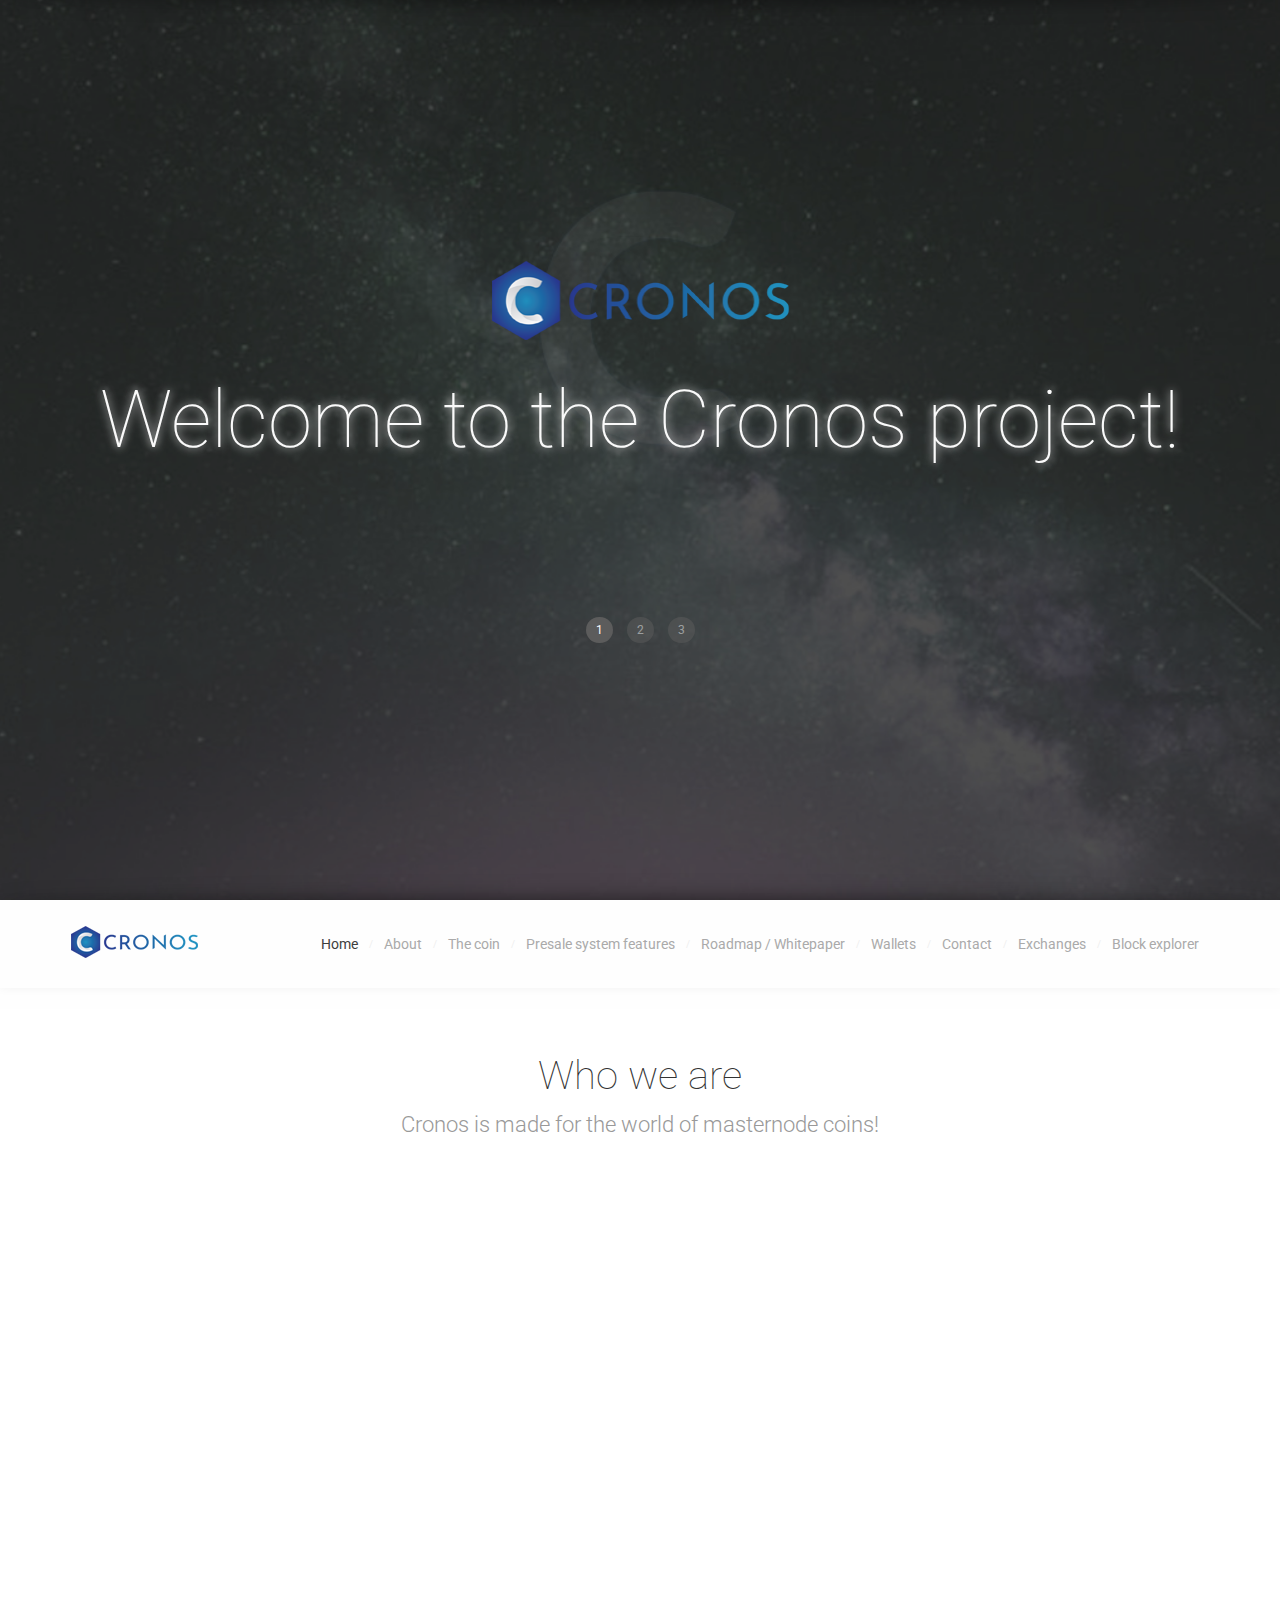
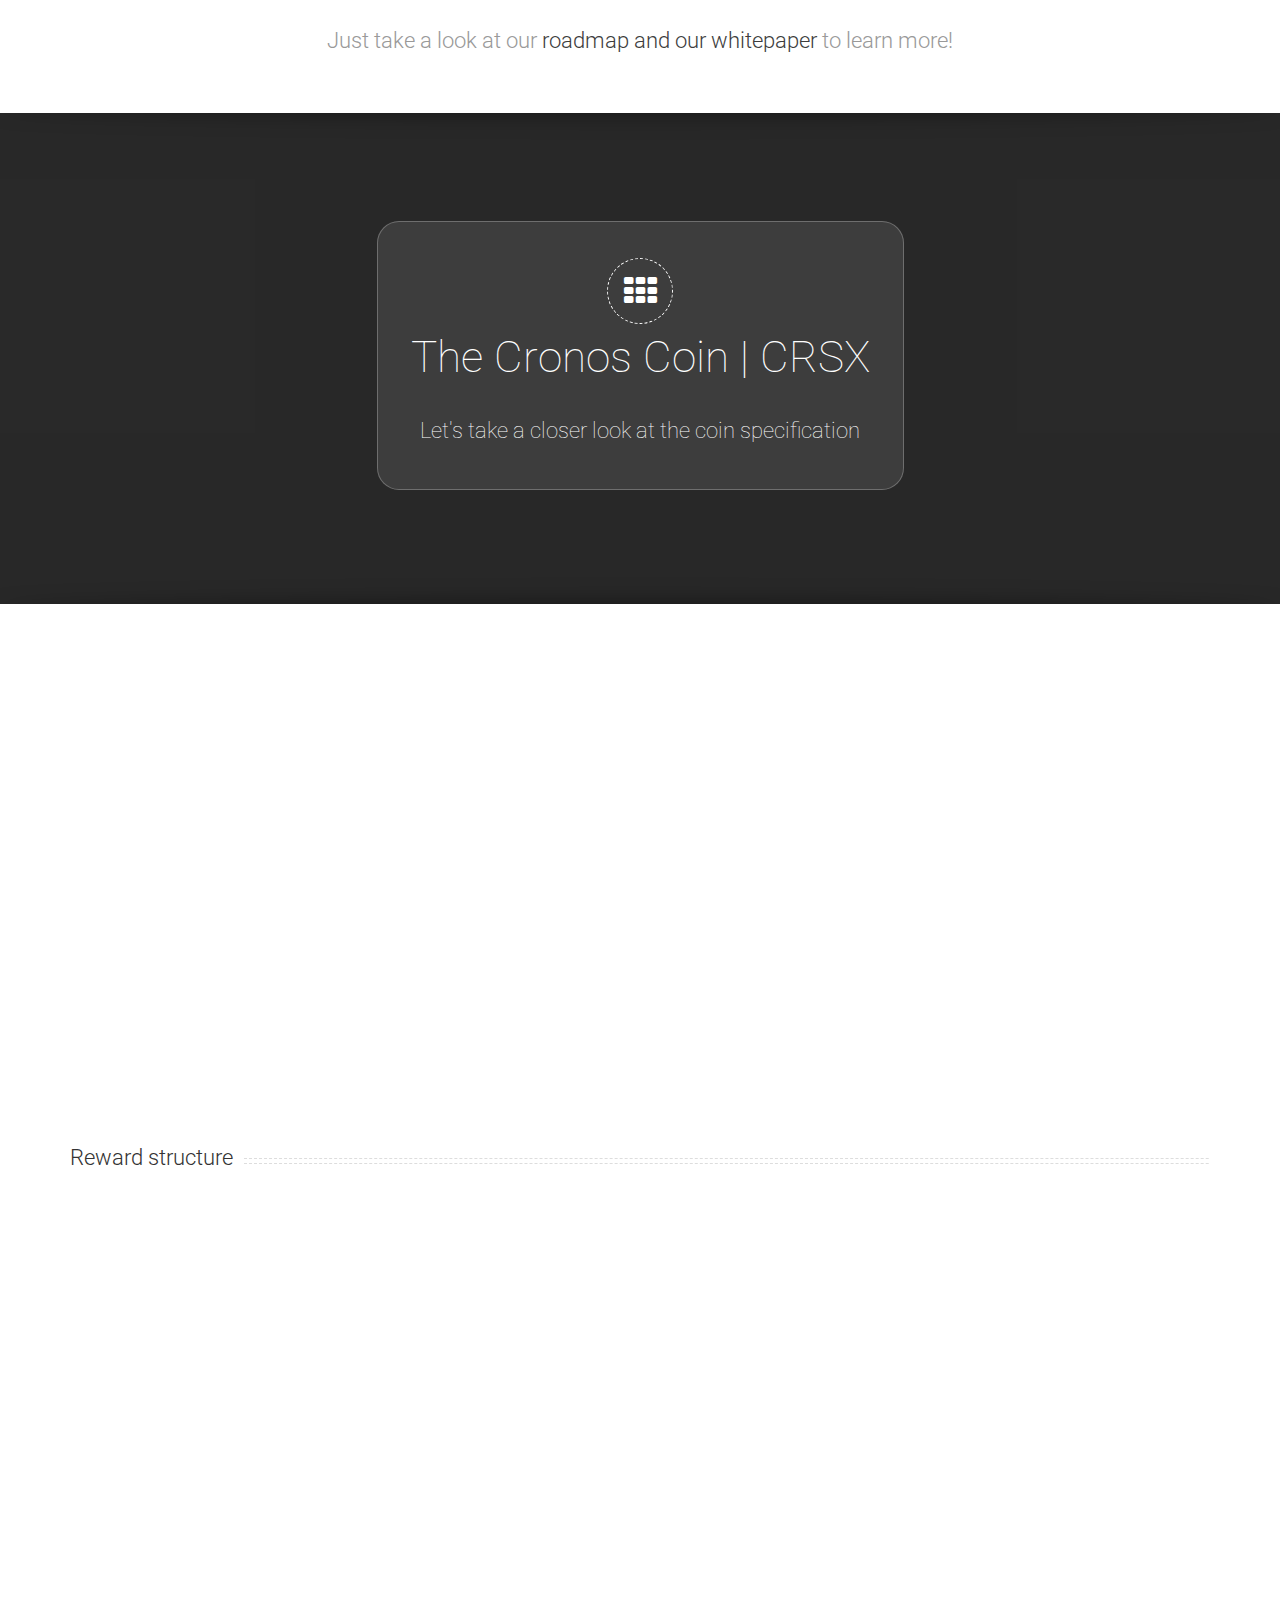
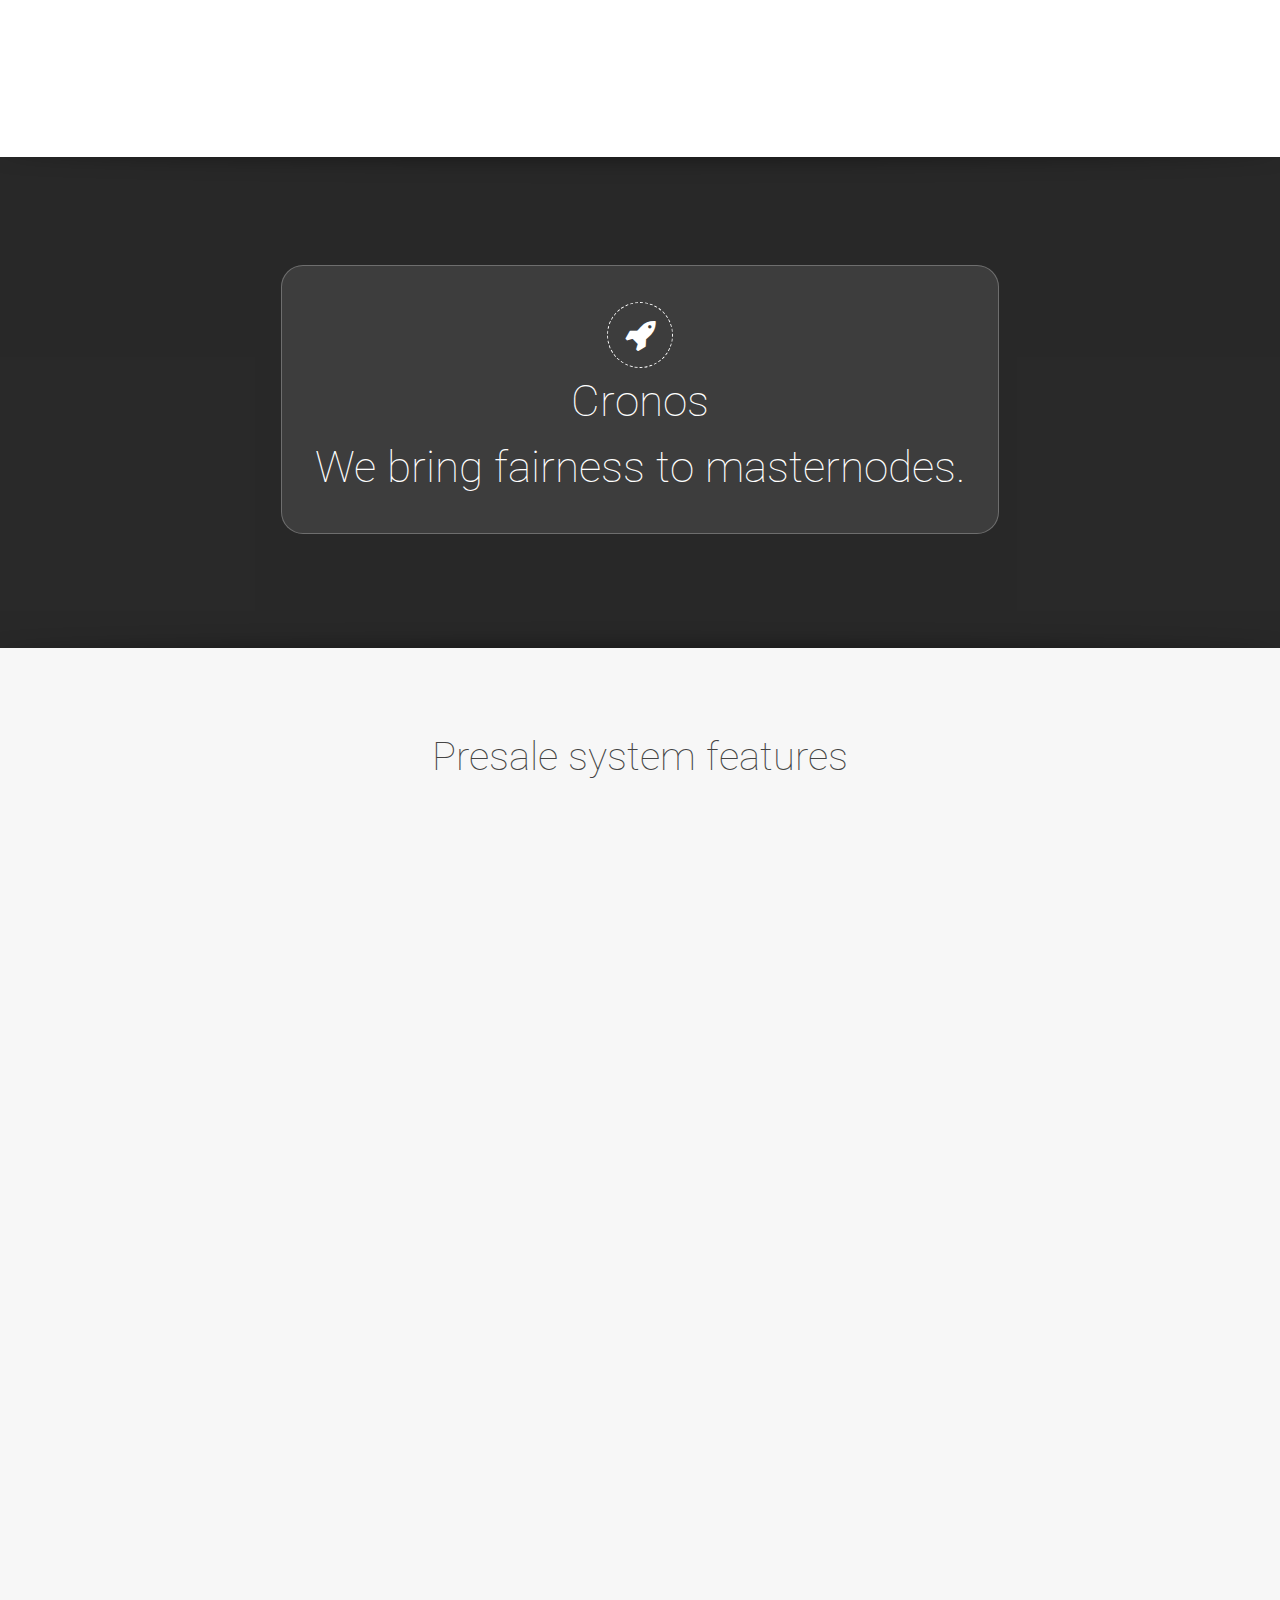
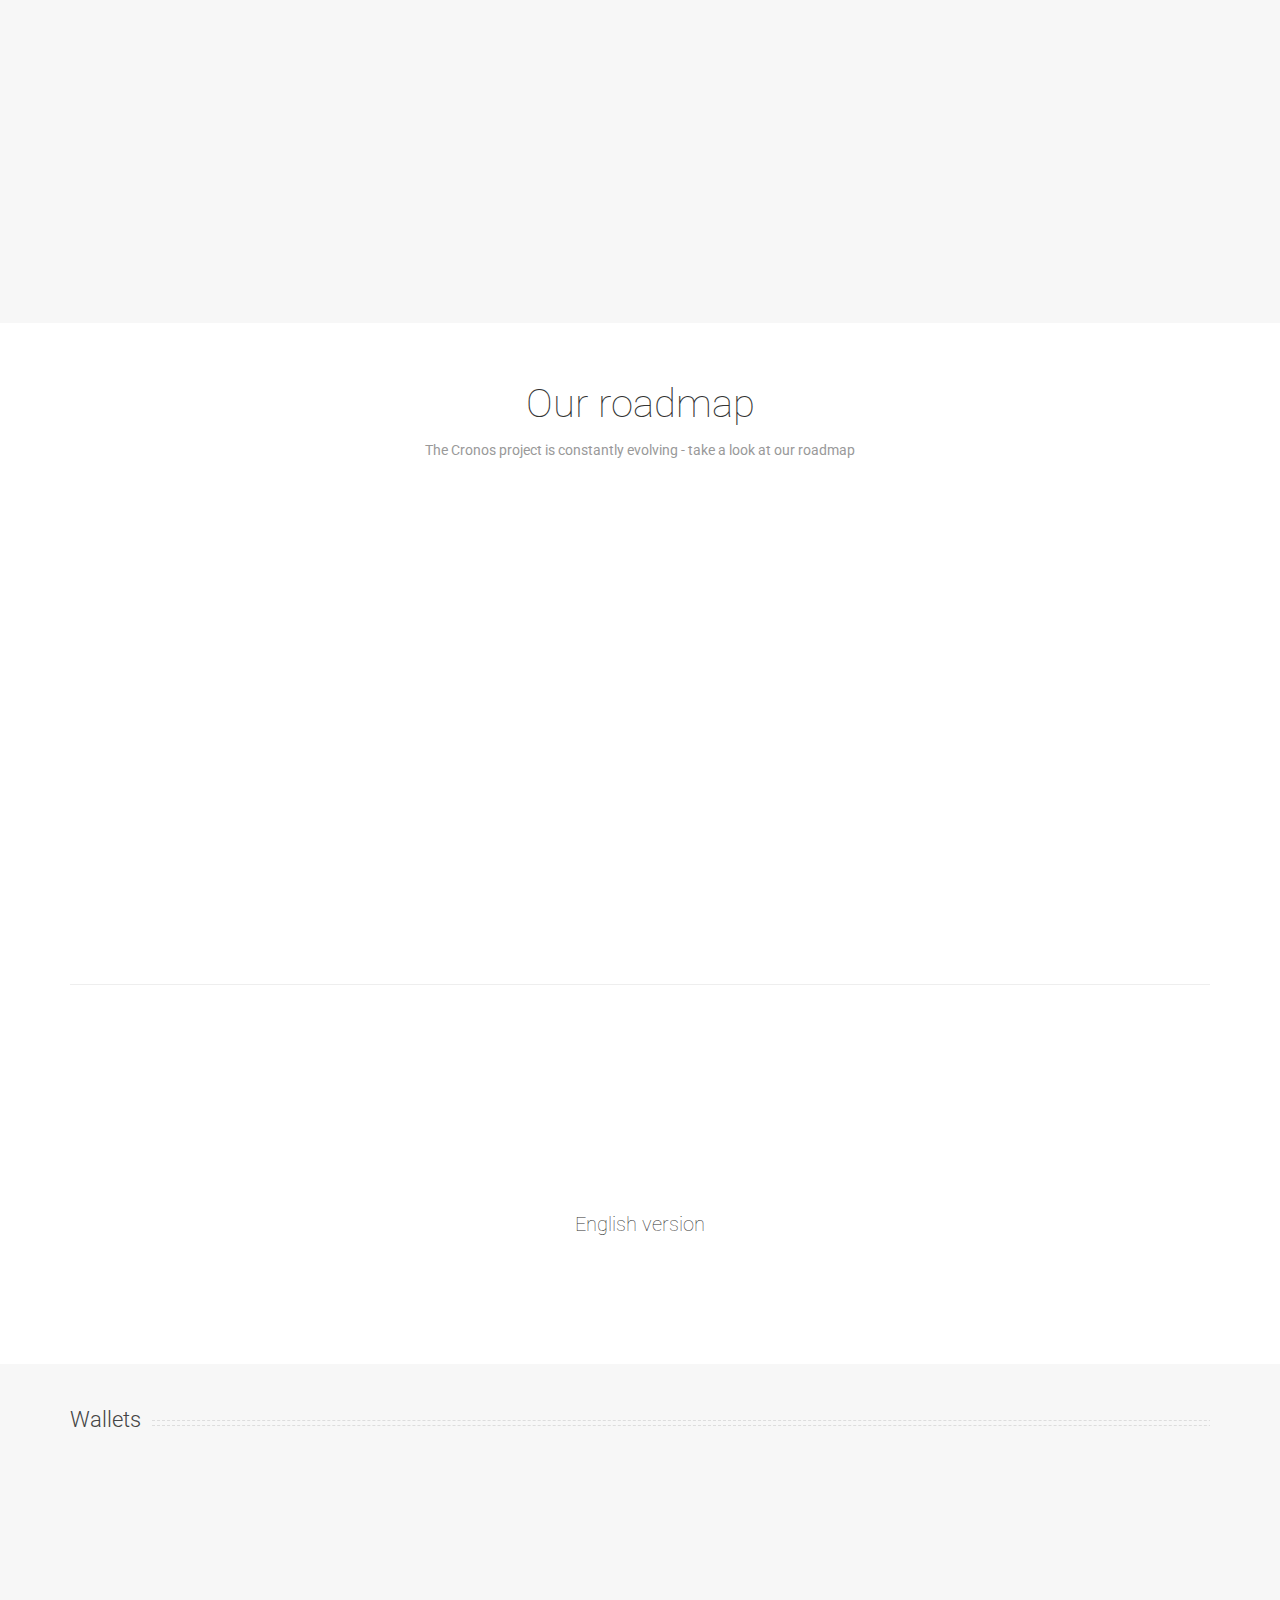
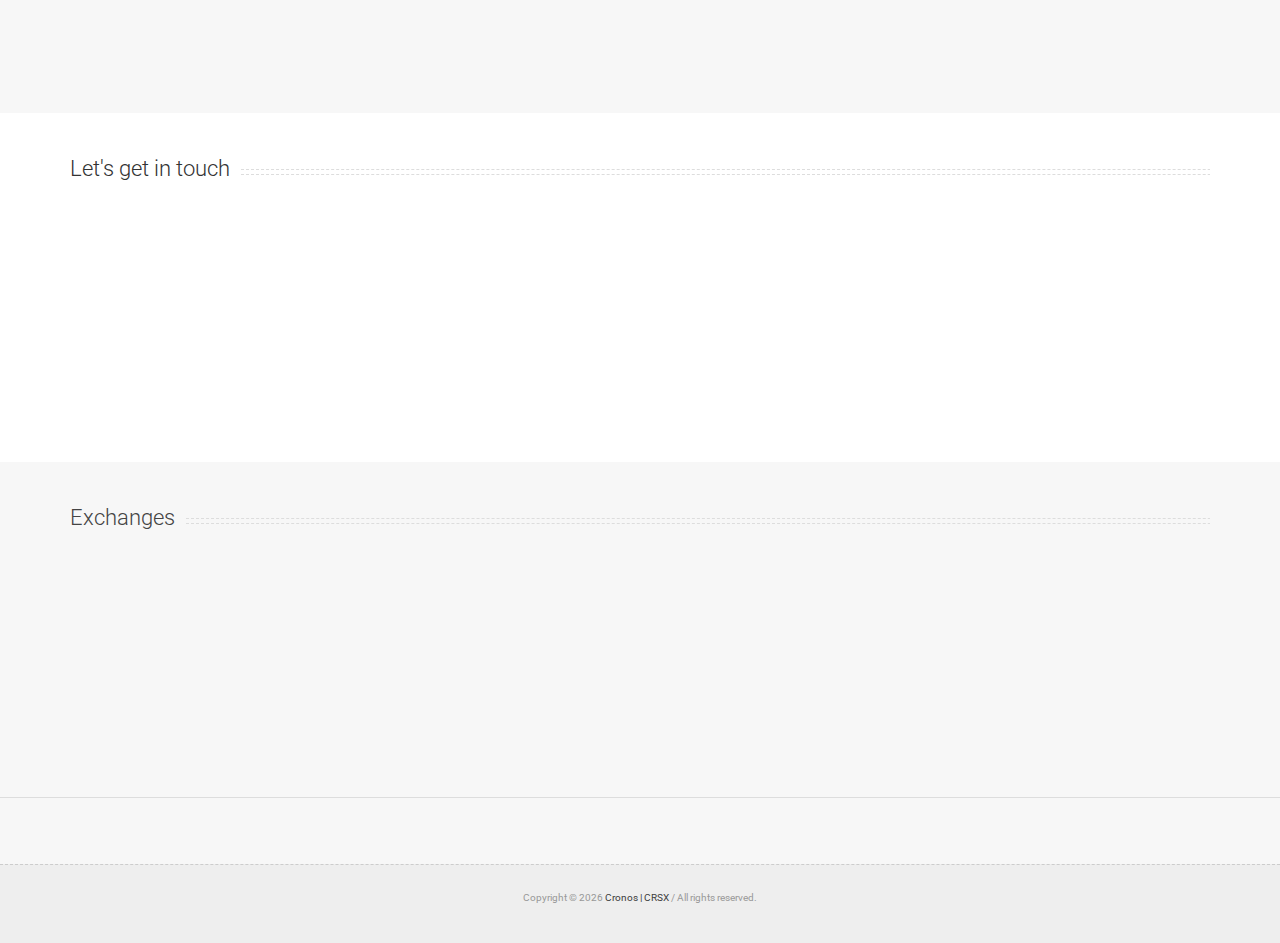
<file: index.html>
<!DOCTYPE html>
<!--[if lt IE 7 ]><html class="ie ie6" lang="en"> <![endif]-->
<!--[if IE 7 ]><html class="ie ie7" lang="en"> <![endif]-->
<!--[if IE 8 ]><html class="ie ie8" lang="en"> <![endif]-->
<!--[if (gte IE 9)|!(IE)]><!-->
<html lang="en">
<!--<![endif]-->

<head>

  <!-- Global site tag (gtag.js) - Google Analytics -->
  <script async src="https://www.googletagmanager.com/gtag/js?id=UA-130670452-1"></script>
  <script>
    window.dataLayer = window.dataLayer || [];
    function gtag() { dataLayer.push(arguments); }
    gtag('js', new Date());

    gtag('config', 'UA-130670452-1');
  </script>

  <!-- Basic Page Needs
	================================================== -->
  <meta charset="utf-8">
  <title>Cronos | CRSX</title>
  <meta name="description" content="Cronos is a next generation masternode based cryptocurrency">
  <meta name="author" content="Cronos dev team">
  <!-- Mobile Specific Metas
	================================================== -->
  <meta name="viewport" content="width=device-width, initial-scale=1, maximum-scale=1">
  <!-- CSS
	================================================== -->
  <!-- Bootstrap  -->
  <link type="text/css" rel="stylesheet" href="bootstrap/css/bootstrap.min.css">
  <!-- web font  -->
  <link href='https://fonts.googleapis.com/css?family=Roboto:100,300,400' rel='stylesheet' type='text/css'>
  <!-- plugin css  -->
  <link rel="stylesheet" type="text/css" href="js-plugin/magnific-popup/magnific-popup.css" />
  <link type="text/css" rel="stylesheet" href="js-plugin/isotope/css/style.css">
  <!-- nekoAnim-->
  <link rel="stylesheet" type="text/css" href="js-plugin/appear/nekoAnim.css" />
  <!-- Owl carousel-->
  <link rel="stylesheet" href="js-plugin/owl.carousel/owl-carousel/owl.carousel.css">
  <link rel="stylesheet" href="js-plugin/owl.carousel/owl-carousel/owl.transitions.css">
  <link rel="stylesheet" href="js-plugin/owl.carousel/owl-carousel/owl.theme.css">
  <!-- icon fonts -->
  <link type="text/css" rel="stylesheet" href="font-icons/custom-icons/css/custom-icons.css">
  <!-- Custom css -->
  <link type="text/css" rel="stylesheet" href="css/layout.css">
  <link type="text/css" id="colors" rel="stylesheet" href="css/dark.css">
  <link type="text/css" rel="stylesheet" href="css/custom.css">

  <!--[if lt IE 9]><script src="https://html5shim.googlecode.com/svn/trunk/html5.js"></script> <![endif]-->
  <script src="js/modernizr-2.6.1.min.js"></script>
  <!-- Favicons
	================================================== -->
  <link rel="apple-touch-icon" sizes="57x57" href="favicon/apple-icon-57x57.png">
  <link rel="apple-touch-icon" sizes="60x60" href="favicon/apple-icon-60x60.png">
  <link rel="apple-touch-icon" sizes="72x72" href="favicon/apple-icon-72x72.png">
  <link rel="apple-touch-icon" sizes="76x76" href="favicon/apple-icon-76x76.png">
  <link rel="apple-touch-icon" sizes="114x114" href="favicon/apple-icon-114x114.png">
  <link rel="apple-touch-icon" sizes="120x120" href="favicon/apple-icon-120x120.png">
  <link rel="apple-touch-icon" sizes="144x144" href="favicon/apple-icon-144x144.png">
  <link rel="apple-touch-icon" sizes="152x152" href="favicon/apple-icon-152x152.png">
  <link rel="apple-touch-icon" sizes="180x180" href="favicon/apple-icon-180x180.png">
  <link rel="icon" type="image/png" sizes="192x192" href="favicon/android-icon-192x192.png">
  <link rel="icon" type="image/png" sizes="32x32" href="favicon/favicon-32x32.png">
  <link rel="icon" type="image/png" sizes="96x96" href="favicon/favicon-96x96.png">
  <link rel="icon" type="image/png" sizes="16x16" href="favicon/favicon-16x16.png">
  <link rel="manifest" href="favicon/manifest.json">
  <meta name="msapplication-TileColor" content="#ffffff">
  <meta name="msapplication-TileImage" content="favicon/ms-icon-144x144.png">
  <meta name="theme-color" content="#ffffff">
</head>

<body data-spy="scroll" data-target="#resMainMenu" data-offset="150" id="onePage" class="activateAppearAnimation">

  <!-- Preloader -->
  <div id="preloader">
    <div id="status">
      <img class="img-responsive" src="images/logo-big.png" alt="Cronos Logo" /> Loading...
    </div>
  </div>
  <!-- Preloader -->

  <!-- Primary Page Layout 
	================================================== -->
  <!-- globalWrapper -->
  <div id="globalWrapper">

    <!-- slider -->
    <section id="homeFullScreen" data-stellar-background-ratio="0.5">
      <div class="maskParent">
        <div class="paralaxMask"></div>
        <div id="fullScreenSliderWrapper">

          <div class="blockCenter">
            <div id="logoBig">
              <img class="img-responsive" src="images/logo-big.png" alt="Cronos Logo" />
            </div>

            <div class="owl-carousel nekoDataOwl" data-neko_items="1" data-neko_singleitem="true"
              data-neko_paginationnumbers="true" data-neko_transitionstyle="backSlide">

              <div class="item">
                <h1>Welcome to the Cronos project!</h1>
              </div>

              <div class="item">
                <h1>We bring fairness to the world of masternodes!</h1>
              </div>

              <div class="item">
                <h1>Join us!</h1>
              </div>

            </div>
          </div>

        </div>
      </div>
    </section>
    <!-- slider -->

    <!-- header -->
    <header class="navbar" id="mainHeader" role="banner">

      <nav class="navbar navbar-default scrollMenu" role="navigation" id="resMainMenu">

        <div class="container">
          <div class="navbar-header">
            <!-- responsive navigation -->
            <button type="button" class="navbar-toggle" data-toggle="collapse" data-target=".navbar-collapse">
              <span class="sr-only">Toggle navigation</span>
              <span class="icon-bar"></span>
              <span class="icon-bar"></span>
              <span class="icon-bar"></span>
            </button>
            <!-- Logo -->
            <a class="navbar-brand" href="index.html">
              <img src="images/main-logo.png" alt="Cronos Logo" />
            </a>
          </div>

          <div class="collapse navbar-collapse">
            <!-- Main navigation -->
            <ul class="nav navbar-nav pull-right">
              <li class="active">
                <a href="#homeFullScreen">Home</a>
              </li>
              <li class="sep"></li>
              <!-- <li>
                <a class="presale-link-color" href="https://www.cronoscoin.online/presale/" target="_blank">Presale</a>
              </li>
              <li class="sep"></li> -->
              <li>
                <a href="#about">About</a>
              </li>
              <li class="sep"></li>
              <li>
                <a href="#paralaxSlice1">The coin</a>
              </li>
              <li class="sep"></li>
              <li>
                <a href="#presale-features">Presale system features</a>
              </li>
              <li class="sep"></li>
              <li>
                <a href="#roadmap">Roadmap / Whitepaper</a>
              </li>
              <li class="sep"></li>
              <li>
                <a href="#wallets">Wallets</a>
              </li>
              <li class="sep"></li>
              <li>
                <a href="#contact">Contact</a>
              </li>
              <li class="sep"></li>
              <li>
                <a href="#exchanges">Exchanges</a>
              </li>
              <li class="sep"></li>
              <li>
                <a href="https://explorer.cronoscoin.online/" target="_blank">Block explorer</a>
              </li>
 
            </ul>
          </div>

        </div>
      </nav>

    </header>
    <!-- header -->

    <!-- ======================================= content ======================================= -->

    <!-- about -->

    <section id="about" class="color0">

      <div class="col-md-12 text-center pt30 pb30">
        <h1>Who we are</h1>
        <h2 class="subTitle">Cronos is made for the world of masternode coins!</h2>
      </div>

      <hr class="lineLines">

      <section class="pt30">
        <div class="container">
          <div class="row" data-nekoanim="fadeInUp" data-nekodelay="0">
            <div class="col-sm-4">
              <img src="images/logo-vertical.png" alt="Cronos Logo" class="p30 img-responsive">
            </div>
            <div class="col-sm-4">
              <h2>Fairness for everybody</h2>

              <p>If you have already bought masternodes (in the presale phase), you surely are aware of possible
                problems
                —
                different portals, untrustworthy people, strange presale auctions and a lot of scammers.</p>
              <p>All in all there is a huge variety and it is an unsatisfactory situation for both - masternode
                investors and
                developers that can cost a lot of energy, time and money.</p>

              <p>All those problems need smart developers to tackle the challenges and to create solutions that
                are suitable for everyone. This is the main idea behind Cronos! </p>
            </div>
            <div class="col-sm-4">
              <h2>Step 1: More than just a presale page</h2>
              <p>To overcome those problems, we provide a toolchain for masternode coins to solve the stated
                problems transparently and
                concisely.</p>
              <p>Take a look at some of the main features of our “Presale-Suite” software toolchain (the first of many
                other tools to be released):</p>
              <ul>
                <li>Multi-platform</li>
                <li>Multi-device</li>
                <li>Cloud-based</li>
                <li>Open Source</li>
                <li>Smart contract based (Ethereum blockchain)</li>
                <li>Fast and easy to use</li>
                <li>Integrated bonus system (optional) </li>
                <li>and many more...</li>
              </ul>
            </div>
          </div>

          <div class="col-md-12 text-center pt30 pb30">
            <h2 class="subTitle">Just take a look at our <a href="#roadmap">roadmap and our whitepaper</a> to learn
              more!</h2>
          </div>
        </div>
      </section>
    </section>
    <!-- about -->

    <!-- presale -->
    <!-- <section class="color1">
      <div class="container">
        <div class="row" data-nekoanim="fadeInUp" data-nekodelay="0">

          <div class="col-md-12 text-center pt30 pb10">
            <h1>Cronos | CRSX coin presale</h1>
          </div>

          <div class="col-sm-6 pt30 pb30">
            <h2>Direct buy | BTC</h2>

            <p>
              After clicking the button you will be redirected to the checkout gateway. Please make sure you provide
              your CSRX wallet address. We'll send your coins after we received the full payment.
            </p>

            <div>
              <form action="https://www.coinpayments.net/index.php" method="post">
                <input type="hidden" name="cmd" value="_cart_add">
                <input type="hidden" name="reset" value="1">
                <input type="hidden" name="merchant" value="f3ffd92678ec7f2408f97abbc4f44e60">
                <input type="hidden" name="want_shipping" value="0">
                <input type="hidden" name="cart_name" value="Cronos coins">
                <input type="hidden" name="currency" value="USD">
                <input type="hidden" name="lang" value="en">
                <input type="hidden" name="amountf" value="0.25">
                <input type="hidden" name="allow_quantity" value="1">
                <input type="hidden" name="item_number" value="CRSX">
                <input type="hidden" name="item_name" value="Cronos coins">

                <input class="d-inline-block form-control form-control-sm address-width" type="text" name="custom"
                  title="CRSX destination address e.g. CVyEPv3aAKhrzHSyvuyiiJRgPTRr1fG97u" placeholder="CRSX destination address"
                  required>

                <button style="margin-top: 10px" class="d-inline-block form-control btn btn-default" type="submit">Click
                  to buy your
                  coins now</button>
              </form>
            </div>
          </div>

          <div class="col-sm-6 pt30 pb30">
            <h2>Bonus gateway | ETH</h2>

            <p>
              We also provide an automated, smart contract based payment gateway built on top of the Ethereum
              blockchain. You need Metamask or the Trust wallet for interacting with the system.
            </p>

            <div style="width: 100%;">
              <a style="font-size:18px;margin-left: auto;margin-right: auto;display: block;margin-top:35px;" class="presale-link-color text-center" href="https://www.cronoscoin.online/presale_bonus/"
                target="_blank">Bonus
                presale
                gateway</a>
            </div>
          </div>
        </div>
      </div>

      <hr class="lineLines">

      <section class="pt30">
        <div class="container">
          <div class="row" data-nekoanim="fadeInUp" data-nekodelay="0">

            <div class="col-md-8 pt30 pb30">

              <h2>Spread the word</h2>

              <article>
                <div class="color2 pt15 pb15 mt15 text-center">
                  <h3>Presale Bonus System</h3>
                  <p>Benefit from our bonus program. It's a win-win for everybody!</p>
                </div>
                <div class="boxContent">
                  <div class="text-center">
                    <p>Let's assume a current masternode price of 5,000 $</p>
                  </div>
                  <table class="table">
                    <thead>
                      <tr>
                        <th>Level / Role</th>
                        <th>Bonus percentage</th>
                        <th>Bonus amount</th>
                      </tr>
                    </thead>
                    <tbody>
                      <tr>
                        <td>Level 1</td>
                        <td>10%</td>
                        <td>500 $</td>
                      </tr>
                      <tr>
                        <td>Level 2</td>
                        <td>5%</td>
                        <td>250 $</td>
                      </tr>
                      <tr>
                        <td>Level 3</td>
                        <td>3%</td>
                        <td>150 $</td>
                      </tr>
                      <tr>
                        <td>Buying discount for using a valid bonus link</td>
                        <td>5%</td>
                        <td>250 $</td>
                      </tr>
                    </tbody>
                  </table>



                </div>
              </article>
            </div>

            <div class="col-md-4 pt30 pb30">
              <h2>Our technology</h2>
              <p>Our masternode presale system is built with the first version of our presale toolchain.</p>
              <img class="img-responsive pb10" src="images/handshake.jpg" alt="Handshake" />
              <p>It acts as an automated escrow service so you will directly receive your coins after purchase.</p>
              <p> No need to fill some strange Google Forms or to wait hours for you coin/masternode delivery.</p>
            </div>
          </div>
      </section>
    </section> -->
    <!-- presale -->

    <!-- coin -->
    <section id="paralaxSlice1" data-stellar-background-ratio="0.5">
      <div class="maskParent">
        <div class="paralaxMask"></div>
        <div class="paralaxText container pb30 pt40">
          <div class="row">
            <div class="col-md-12 text-center pt30 pb30">
              <h2>
                <i class="icon-th iconMedium iconRounded"></i>
                <br /> The Cronos Coin | CRSX
                <br />
                <small>
                  Let's take a closer look at the coin specification
                </small>
              </h2>
            </div>
          </div>
        </div>
      </div>
    </section>

    <!-- coin  -->
    <section class="pt40 pb40 color0">
      <div class="container">
        <div class="row pb30" data-nekoanim="fadeInUp" data-nekodelay="0">
          <div class="col-md-3 pt30 pb30">
            <article>
              <div class="color2 pt15 pb15 mt15 text-center">
                <h3>Coin type</h3>
                <p>PoS</p>
              </div>
            </article>
          </div>

          <div class="col-md-3 pt30 pb30">
            <article>
              <div class="color2 pt15 pb15 mt15 text-center">
                <h3>Maximum supply</h3>
                <p>50,500,000 + Community blocks</p>
              </div>
            </article>
          </div>

          <div class="col-md-3 pt30 pb30">
            <article>
              <div class="color2 pt15 pb15 mt15 text-center">
                <h3>Block time</h3>
                <p>2 minutes</p>
              </div>
            </article>
          </div>

          <div class="col-md-3 pt30 pb30">
            <article>
              <div class="color2 pt15 pb15 mt15 text-center">
                <h3>Masternode collateral</h3>
                <p>15,000 CRSX</p>
              </div>

            </article>
          </div>

          <div class="col-md-3 pt30 pb30">
            <article>
              <div class="color2 pt15 pb15 mt15 text-center">
                <h3>Masternode reward</h3>
                <p>80% block reward</p>
              </div>
            </article>
          </div>

          <div class="col-md-3 pt30 pb30">
            <article>
              <div class="color2 pt15 pb15 mt15 text-center">
                <h3>Minimum staking age</h3>
                <p>1 hour</p>
              </div>
            </article>
          </div>

          <div class="col-md-3 pt30 pb30">
            <article>
              <div class="color2 pt15 pb15 mt15 text-center">
                <h3>Maximum block size</h3>
                <p>3 MB</p>
              </div>
            </article>
          </div>

          <div class="col-md-3 pt30 pb30">
            <article>
              <div class="color2 pt15 pb15 mt15 text-center">
                <h3>Masternode hosting</h3>
                <p><a href="https://apollon.one">Apollon NodeBuilder platform</a></p>
              </div>
            </article>
          </div>
        </div>

        <h2>Reward structure</h2>

        <div class="row pb30" data-nekoanim="fadeInUp" data-nekodelay="0">

          <div class="col-md-8 pt30 pb30">
            <article>
              <div class="color2 pt15 pb15 mt15 text-center">
                <h3>PoS</h3>
                <p>Proof of Stake</p>
              </div>
              <div class="boxContent">

                <table class="table">
                  <thead>
                    <tr>
                      <th>Block height</th>
                      <th>Staking</th>
                      <th>Masternode</th>
                      <th>Reward sum</th>
                    </tr>
                  </thead>
                  <tbody>
                    <tr>
                      <td>1 - 20,000</td>
                      <td>50 CRSX</td>
                      <td>200 CRSX</td>
                      <td>250 CRSX</td>
                    </tr>
                    <tr>
                      <td>20,000 - 40,000</td>
                      <td>40,5 CRSX</td>
                      <td>162 CRSX</td>
                      <td>202,5 CRSX</td>
                    </tr>
                    <tr>
                      <td>40,000 - 60,000</td>
                      <td>36,45 CRSX</td>
                      <td>145,8 CRSX</td>
                      <td>182,25 CRSX</td>
                    </tr>
                    <tr>
                      <td>every 20k blocks</td>
                      <td>10% reduction</td>
                      <td>10% reduction</td>
                      <td>10% reduction</td>
                    </tr>
                  </tbody>
                </table>

              </div>
            </article>
          </div>

          <div class="col-md-4 pt30 pb30">
            <img class="img-responsive pb10" src="images/logo-text.png" alt="Cronos Logo Text" />
            <p>Cronos is a "Proof-of-Stake" (short "PoS") masternode coin like Dash or PIVX (see technical details).
              Instead of mining from the classical point of view (the so called "Proof-of-Work" approach), transactions
              will be done via the “trustworthiness of the collective” by simply holding coins in the wallet.
            </p>

            <p>Cronos was made for improving the “ecosystem of
              masternodes” and to make it both, more user-friendly and safer to use.</p>
          </div>
        </div>
      </div>
    </section>

    <section id="paralaxSlice2" data-stellar-background-ratio="0.5">
      <div class="maskParent">
        <div class="paralaxMask"></div>
        <div class="paralaxText container">
          <div class="col-md-12 text-center pt30 pb30">
            <h2>
              <i class="icon-rocket iconMedium iconRounded"></i>
              <br /> Cronos
              <br /> We bring fairness to masternodes.
            </h2>
          </div>
        </div>
      </div>
    </section>
    <!-- coin -->

    <!-- presale system features -->
    <section id="presale-features" class="color1 pt30 pb30">
      <div class="col-md-12 text-center pt30 pb30">
        <h1>Presale system features</h1>
      </div>
      <div class="container">
        <div class="row" data-nekoanim="fadeInUp" data-nekodelay="0">

          <div class="col-sm-4">
            <h2>Not just a simple crowdsale contract!</h2>

            <p>In contrast to existing solutions our presale system is way more than just a crowdsale contract.</p>
            <p>In addition to the Ethereum based smart contract implementation, we also offer the appropriate frontend
              built with Angular 7 for a smooth user interaction.</p>
            <p>Our open source toolchain should adapt to community needs and will be improved/extended over time.</p>

            <img src="images/technology_illustration.png" alt="Cronos presale platform technology. Angaular. Ethereum."
              class="p30 img-responsive">
          </div>

          <div class="col-sm-4">
            <h2>Feature list</h2>

            <ul>
              <li>Smart contract based (Ethereum blockchain)</li>
              <li>Available for both, desktop and mobile</li>
              <li>
                Integrated bonus/referral system
                <ul>
                  <li>Instant payouts</li>
                  <li>Fully configurable (also after deployment)</li>
                  <li>Downline explorer</li>
                </ul>
              </li>
              <li>Built on top of state-of-the-art technology</li>
              <li>Full anonymity</li>
              <li>No additional costs as with custom payment providers</li>
              <li>Compatible to most coin wallets</li>
              <li>ERC20 capable</li>
              <li>Web3 compatible</li>
            </ul>
          </div>

          <div class="col-sm-4">
            <img src="images/presale_illustration_smartphone.png" alt="Mobile phone usage of Cronos presale platform."
              class="p30 img-responsive">
          </div>
        </div>

        <!-- <div class="row">
          <div class="col-md-12 mb40 mt40">
            <hr class="lineLines">
          </div>
        </div> -->

        <div class="row" data-nekoanim="fadeInUp" data-nekodelay="0">
          <div class="col-md-6 mt40 pb30">
            <img src="images/presale_illustration.png" alt="Desktop usage of Cronos presale platform." class="p30 img-responsive">
          </div>
          <div class="col-md-6 mt40 pb30">
            <img src="images/presale_illustration_bonus.png" alt="Desktop usage of Cronos presale platform." class="p30 img-responsive">
          </div>
        </div>
      </div>
    </section>
    <!-- presale system features -->

    <!-- roadmap -->
    <section id="roadmap" class="color0 pb40">
      <div class="container">
        <div class="row">
          <div class="col-md-12 pt40 pb30 text-center">
            <h1>Our roadmap</h1>
            <p class="subTitle">
              The Cronos project is constantly evolving - take a look at our roadmap
            </p>
          </div>
        </div>

        <div class="row" data-nekoanim="fadeInUp" data-nekodelay="0">
          <div class="col-md-12 mb20">
            <img src="images/timeline.png" class="img-responsive">
          </div>
        </div>

        <div class="row">
          <div class="col-sm-12" data-nekoanim="fadeInUp" data-nekodelay="0">

            <div class="col-md-4 pb30">
              <article>
                <div class="color2 roadmap-title mt15 text-center">
                  <h3>Quarter 4 | 18</h3>
                  <!-- <p>2018</p> -->
                </div>
                <div class="boxContent">
                  <ul>
                    <li>Launch CRSX coin</li>
                    <li>Launch wallets</li>
                    <li>Apollon Node-Builder listing</li>
                    <li>Masternodes Online listing</li>
                    <li>Community building</li>
                  </ul>
                </div>
              </article>
            </div>

            <div class="col-md-4 pb30">
              <article>
                <div class="color2 roadmap-title mt15 text-center">
                  <h3>Quarter 1 | 19</h3>
                  <!-- <p>2019</p> -->
                </div>
                <div class="boxContent">
                  <ul>
                    <li>Exchange listing</li>
                    <li>Open source release of the first software version (as used in our own presale phase)</li>
                    <li>Support for other coin projects to implement the presale solution</li>
                    <li>Community building, Marketing, Bounties, Airdrops…</li>
                  </ul>
                </div>
              </article>
            </div>

            <div class="col-md-4 pb30">
              <article>
                <div class="color2 roadmap-title mt15 text-center">
                  <h3>Quarter 2 | 19 - open end</h3>
                  <!-- <p>2019</p> -->
                </div>
                <div class="boxContent">
                  <ul>
                    <li>Further incentive program improvements</li>
                    <li>Presale mobile app</li>
                    <li>Further improvements/adaptions for the platform (since the whole project will be open sourced
                      and should be community driven)</li>
                  </ul>
                </div>
              </article>
            </div>

          </div>
        </div>

        <div class="row">
          <div class="col-md-12 mb40">
            <hr class="lineLines">
          </div>
        </div>

        <div class="row" data-nekoanim="fadeInUp" data-nekodelay="0">
          <div class="col-md-12 pb40 text-center">
            <h1>Whitepaper</h1>
            <p class="subTitle">
              Take a closer look at our whitepaper to learn more about Cronos!
            </p>
          </div>
        </div>

        <div class="row">
          <div class="col-md-offset-4 col-md-4 pb40 text-center">
            <a href="downloads/Whitepaper_CRSX_en.pdf" target="_blank">
              <h3>English version</h3>
            </a>
          </div>
        </div>
    </section>
    <!-- roadmap -->

    <section id="wallets" class="color1 pt30 pb30">
      <div class="container">
        <h2>Wallets</h2>
        <div class="row" data-nekoanim="fadeInUp" data-nekodelay="0">

          <div class="col-md-4 pt30 pb30">
            <a href="https://github.com/cronosdeveloper/Cronos/releases/download/v1.0.0.0/cronos-1.0.0-win64-setup-unsigned.exe"
              target="_blank">
              <article>
                <div class="color2 pt15 pb15 mt15 text-center">
                  <h3 class="icon-windows"> Windows wallet</h3>
                  <p>Download the runnable Windows wallet here</p>
                </div>
              </article>
            </a>
          </div>

          <div class="col-md-4 pt30 pb30">
            <a href="https://github.com/cronosdeveloper/Cronos/releases/download/v1.0.0.0/cronos-1.0.0-osx-unsigned.dmg"
              target="_blank">
              <article>
                <div class="color2 pt15 pb15 mt15 text-center">
                  <h3 class="icon-apple"> Mac OS wallet</h3>
                  <p>Download the runnable Mac OS wallet here</p>
                </div>
              </article>
            </a>
          </div>

          <div class="col-md-4 pt30 pb30">
            <a href="https://github.com/cronosdeveloper/Cronos/releases/tag/v1.0.0.0" target="_blank">
              <article>
                <div class="color2 pt15 pb15 mt15 text-center">
                  <h3 class="icon-linux"> Linux QT wallet</h3>
                  <p>Download the runnable Linux QT wallet here</p>
                </div>
              </article>
            </a>
          </div>

        </div>
      </div>
    </section>

    <!-- get in touch -->
    <section id="contact" class="color0 pb30 pt30">
      <div class="container">
        <h2>Let's get in touch</h2>
        <div class="row" data-nekoanim="fadeInUp" data-nekodelay="0">

          <div class="col-md-3 pt30 pb30">
            <a href="https://discord.gg/vq2CWfb" target="_blank">
              <article>
                <div class="color2 pt15 pb15 mt15 text-center">
                  <h3 class="icon-chat"> Discord</h3>
                  <p>Be a part of the community</p>
                </div>
              </article>
            </a>
          </div>

          <div class="col-md-3 pt30 pb30">
            <a href="https://twitter.com/Cronos_CRSX" target="_blank">
              <article>
                <div class="color2 pt15 pb15 mt15 text-center">
                  <h3 class="icon-twitter-bird"> Twitter</h3>
                  <p>Follow us to get the latest news</p>
                </div>
              </article>
            </a>
          </div>

          <div class="col-md-3 pt30 pb30">
            <a href="https://github.com/cronosdeveloper/Cronos" target="_blank">
              <article>
                <div class="color2 pt15 pb15 mt15 text-center">
                  <h3 class="icon-github"> GitHub</h3>
                  <p>Take a look at the sourcecode</p>
                </div>
              </article>
            </a>
          </div>

          <div class="col-md-3 pt30 pb30">
            <a href="https://bitcointalk.org/index.php?topic=5089847.0" target="_blank">
              <article>
                <div class="color2 pt15 pb15 mt15 text-center">
                  <h3 class="icon-bitcoin"> Bitcointalk</h3>
                  <p>Contact us via our bitcointalk thread</p>
                </div>
              </article>
            </a>
          </div>

        </div>
      </div>
    </section>

    <section id="exchanges" class="color1 pt30 pb30">
      <div class="container">
        <h2>Exchanges</h2>
        <div class="row" data-nekoanim="fadeInUp" data-nekodelay="0">

          <!-- <div class="col-md-offset-4 col-md-4 pt30 pb30">
            <a href="https://wallet.crypto-bridge.org/market/BRIDGE.CRS_BRIDGE.BTC" target="_blank">
              <article>
                <div class="color2 pt15 pb15 mt15 text-center">
                  <h1>Coming soon...</h1>
                </div>
              </article>
            </a>
          </div> -->

          <div class="col-md-offset-4 col-md-4 pt30 pb30">
            <a href="https://crex24.com/de/exchange/CRSX-BTC" target="_blank">
              <article>
                <div class="color2 pt15 pb15 mt15 text-center">
                  <h1>CREX24</h1>
                </div>
              </article>
            </a>
          </div>

        </div>
      </div>
    </section>
    <!-- content -->

    <!-- footer -->
    <footer>
      <section id="footerRights">
        <div class="container">
          <div class="row">
            <div class="col-md-12">
              <p>Copyright ©
                <script type="text/javascript">document.write(new Date().getFullYear());</script>
                <a href="http://www.cronoscoin.online" target="blank">Cronos | CRSX</a> / All rights reserved.</p>
            </div>

          </div>
        </div>
      </section>
    </footer>
    <!-- End footer -->

  </div>
  <!-- global wrapper -->
  <!-- End Document 
	================================================== -->
  <script type="text/javascript" src="js-plugin/respond/respond.min.js"></script>
  <script type="text/javascript" src="js-plugin/jquery/jquery-1.10.2.min.js"></script>
  <script type="text/javascript" src="js-plugin/jquery-ui/jquery-ui-1.8.23.custom.min.js"></script>

  <!-- third party plugins  -->
  <script type="text/javascript" src="bootstrap/js/bootstrap.js"></script>
  <script type="text/javascript" src="js-plugin/easing/jquery.easing.1.3.js"></script>
  <!-- carousel -->
  <script type="text/javascript" src="js-plugin/owl.carousel/owl-carousel/owl.carousel.js"></script>
  <!-- Isotope -->
  <script type="text/javascript" src="js-plugin/isotope/jquery.isotope.min.js"></script>
  <script type="text/javascript" src="js-plugin/isotope/jquery.isotope.sloppy-masonry.min.js"></script>
  <!-- Form Validation -->
  <script type="text/javascript" src="js-plugin/neko-contact-ajax-plugin/js/jquery.form.js"></script>
  <script type="text/javascript" src="js-plugin/neko-contact-ajax-plugin/js/jquery.validate.min.js"></script>
  <!-- LightBox system -->
  <script type="text/javascript" src="js-plugin/magnific-popup/jquery.magnific-popup.min.js"></script>
  <!-- Paralax -->
  <script type="text/javascript" src="js-plugin/sticky/jquery.sticky.js"></script>
  <script type="text/javascript" src="js-plugin/parallax/js/jquery.stellar.min.js"></script>

  <!-- sharre -->
  <script type="text/javascript" src="js-plugin/neko-share-urls/generator.js"></script>
  <!-- appear -->
  <script type="text/javascript" src="js-plugin/appear/jquery.appear.js"></script>
  <!-- toucheeffect -->
  <script type="text/javascript" src="js-plugin/toucheeffect/toucheffects.js"></script>
  <!-- Custom  -->
  <script type="text/javascript" src="js/custom.js"></script>
</body>

</html>
</file>
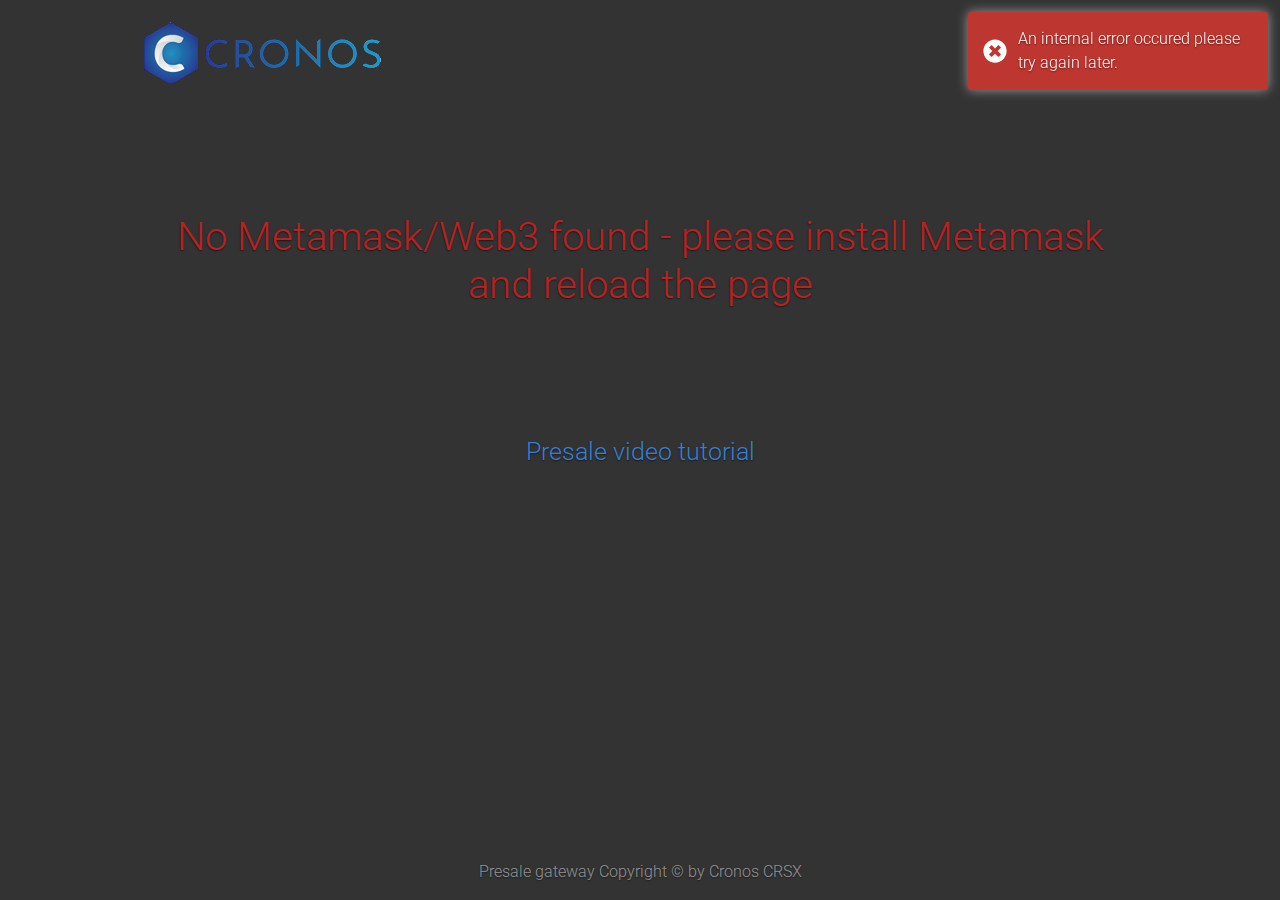
<file: presale_bonus/index.html>
<!doctype html>
<html lang="en">

<head>
  <!-- Global site tag (gtag.js) - Google Analytics -->
  <script async src="https://www.googletagmanager.com/gtag/js?id=UA-130670452-2"></script>
  <script>
    window.dataLayer = window.dataLayer || [];
    function gtag() { dataLayer.push(arguments); }
    gtag('js', new Date());

    gtag('config', 'UA-130670452-2');
  </script>

  <meta charset="utf-8">
  <title>Cronos Masternode Presale</title>
  <!-- <base href="/"> -->
  <base href="/presale_bonus/">

  <meta name="viewport" content="width=device-width, initial-scale=1">

  <link rel="stylesheet" href="https://use.fontawesome.com/releases/v5.5.0/css/all.css" integrity="sha384-B4dIYHKNBt8Bc12p+WXckhzcICo0wtJAoU8YZTY5qE0Id1GSseTk6S+L3BlXeVIU"
    crossorigin="anonymous">
  <link href="https://fonts.googleapis.com/css?family=Roboto:300,400" rel="stylesheet">
<link rel="stylesheet" href="styles.10bc00a4df817ff90037.css"></head>

<body>
  <app-root class="text-center d-flex w-100 h-100"></app-root>
<script type="text/javascript" src="runtime.ec2944dd8b20ec099bf3.js"></script><script type="text/javascript" src="polyfills.03eea588da5aa86d404b.js"></script><script type="text/javascript" src="main.fcf60a5d8e23621e820a.js"></script></body>

</html>
</file>
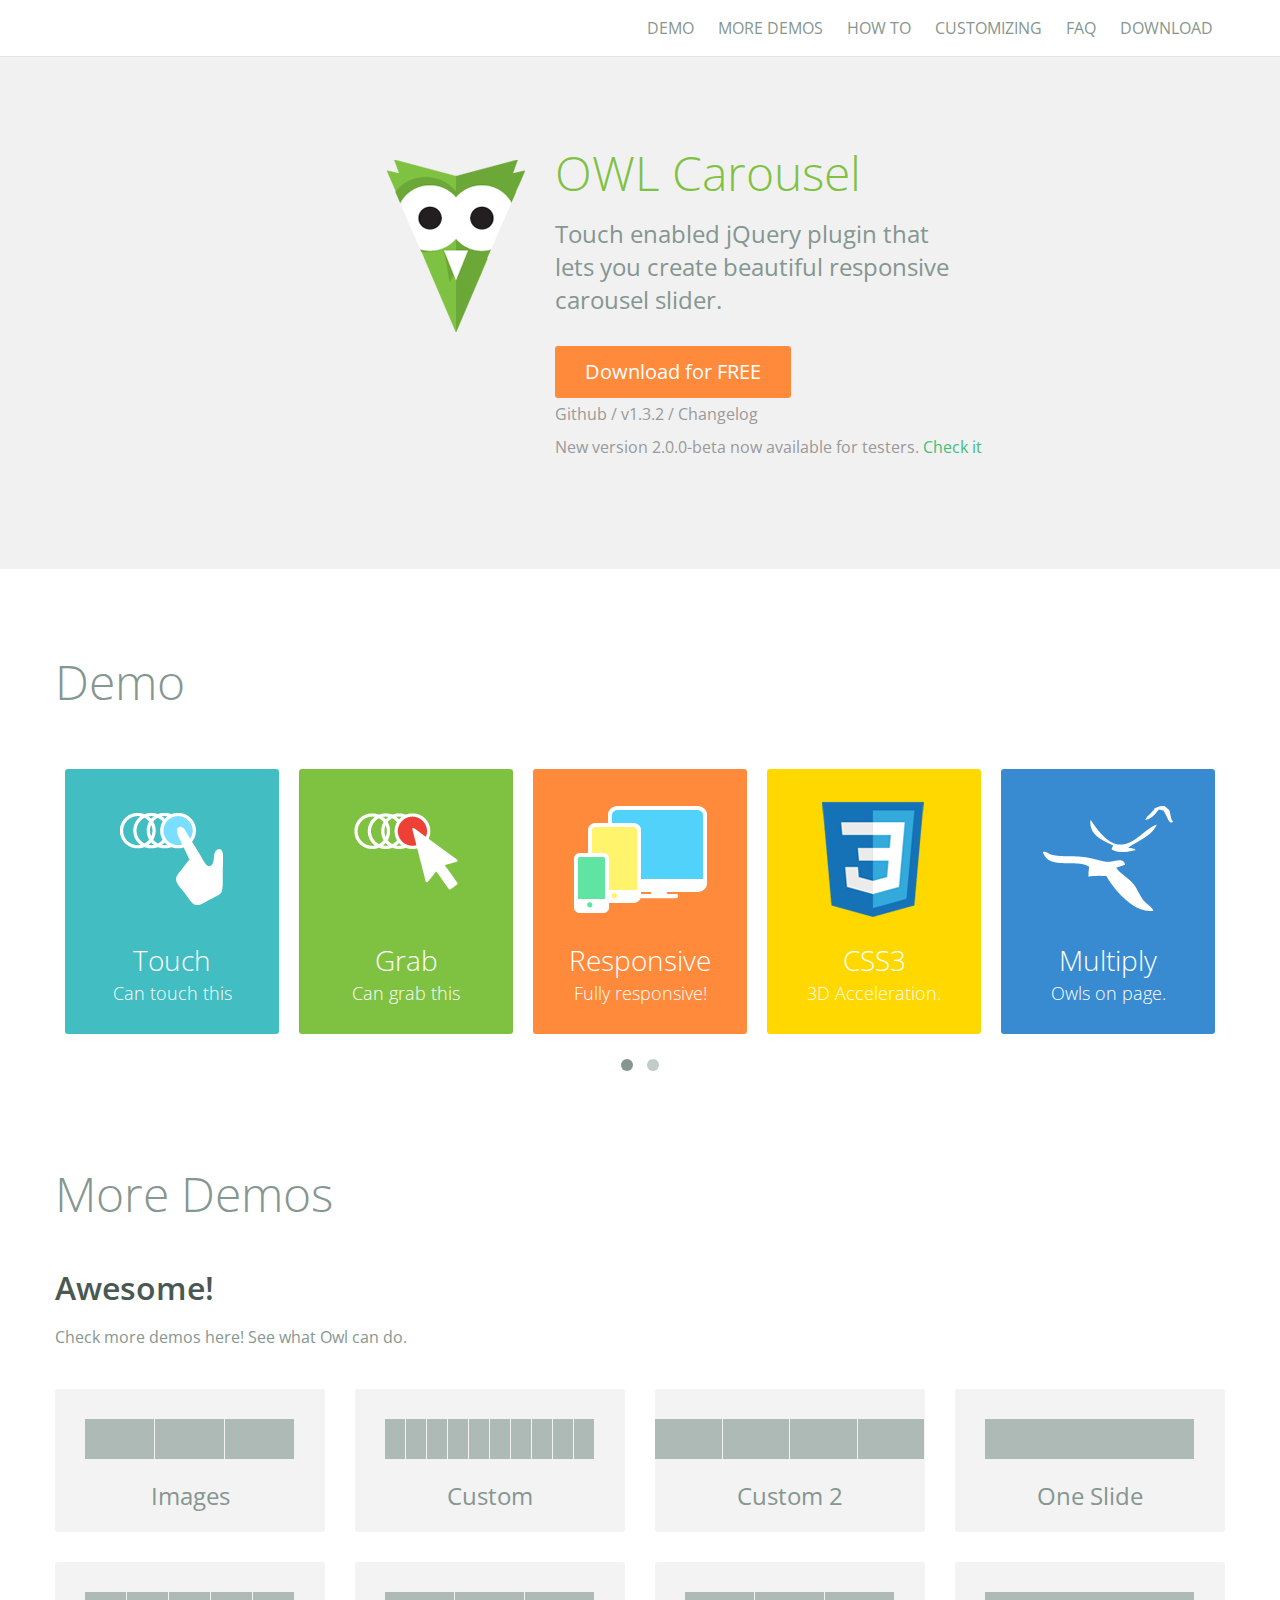
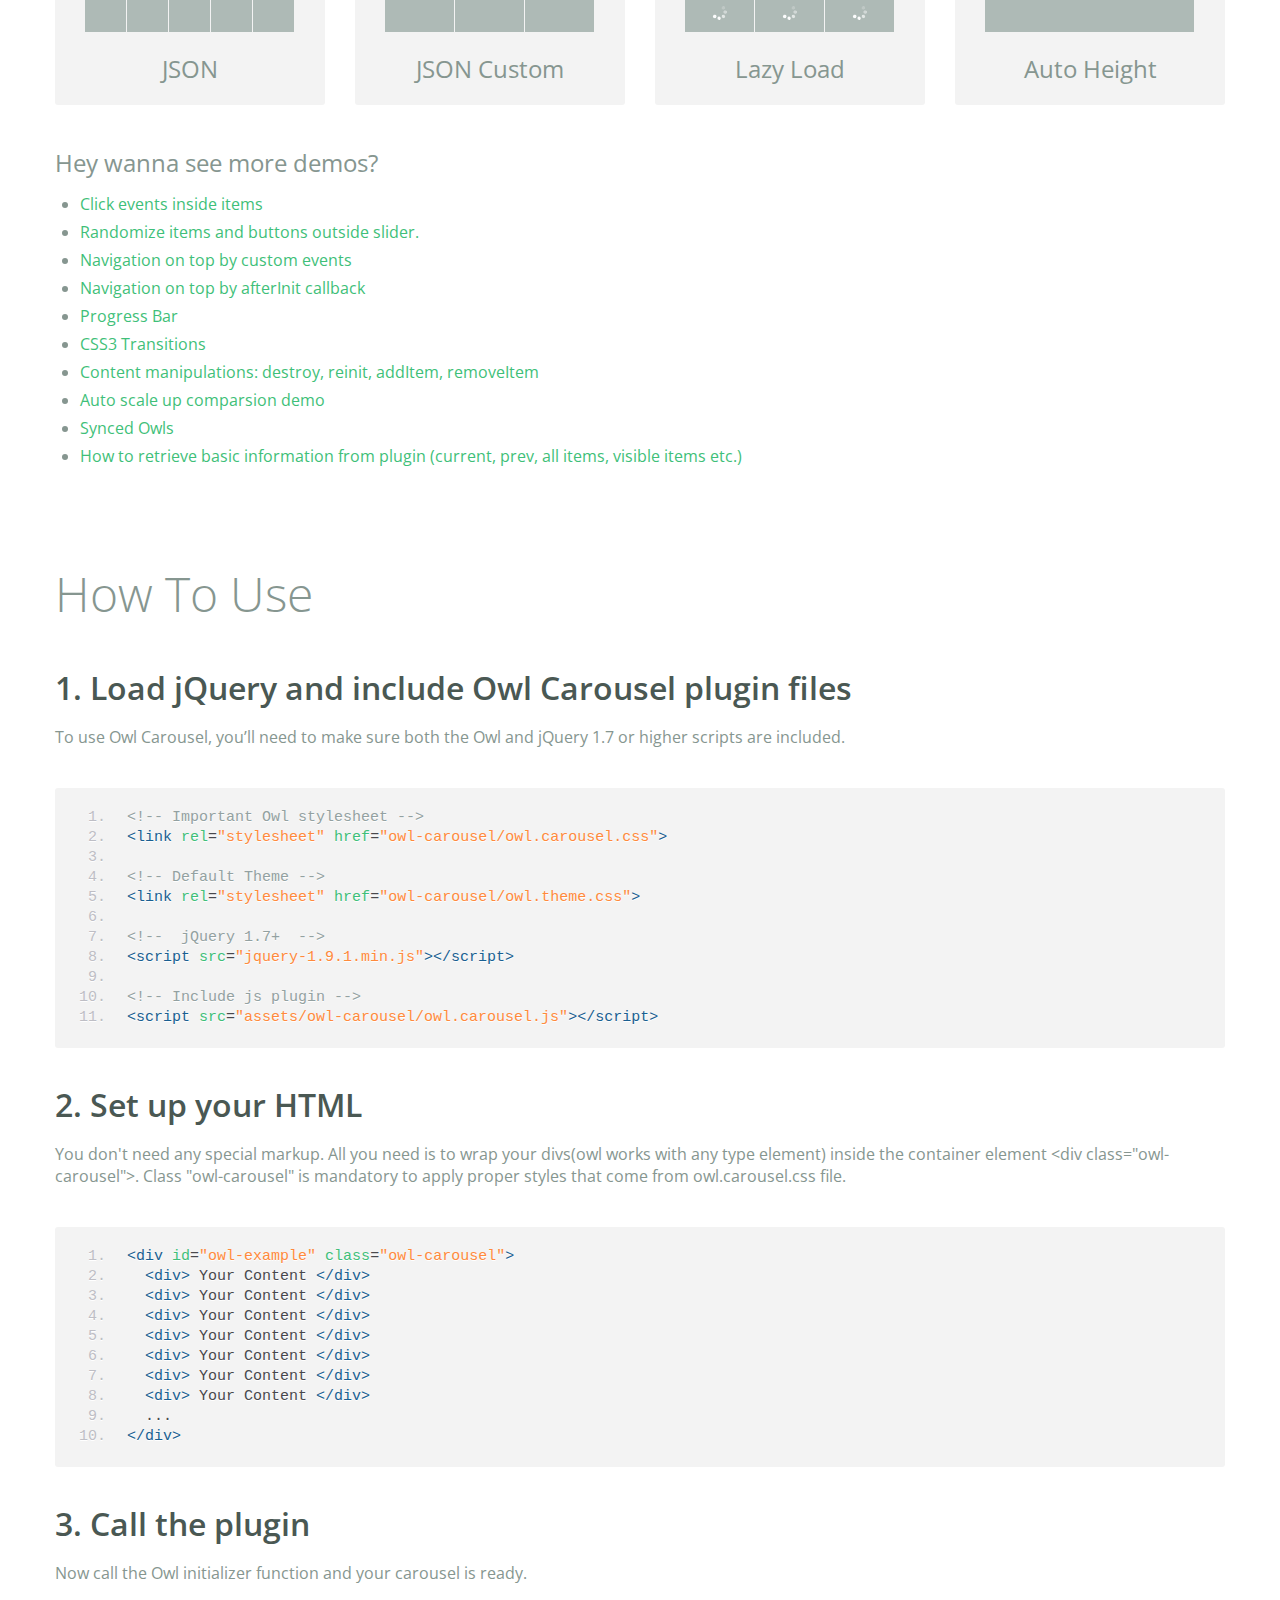
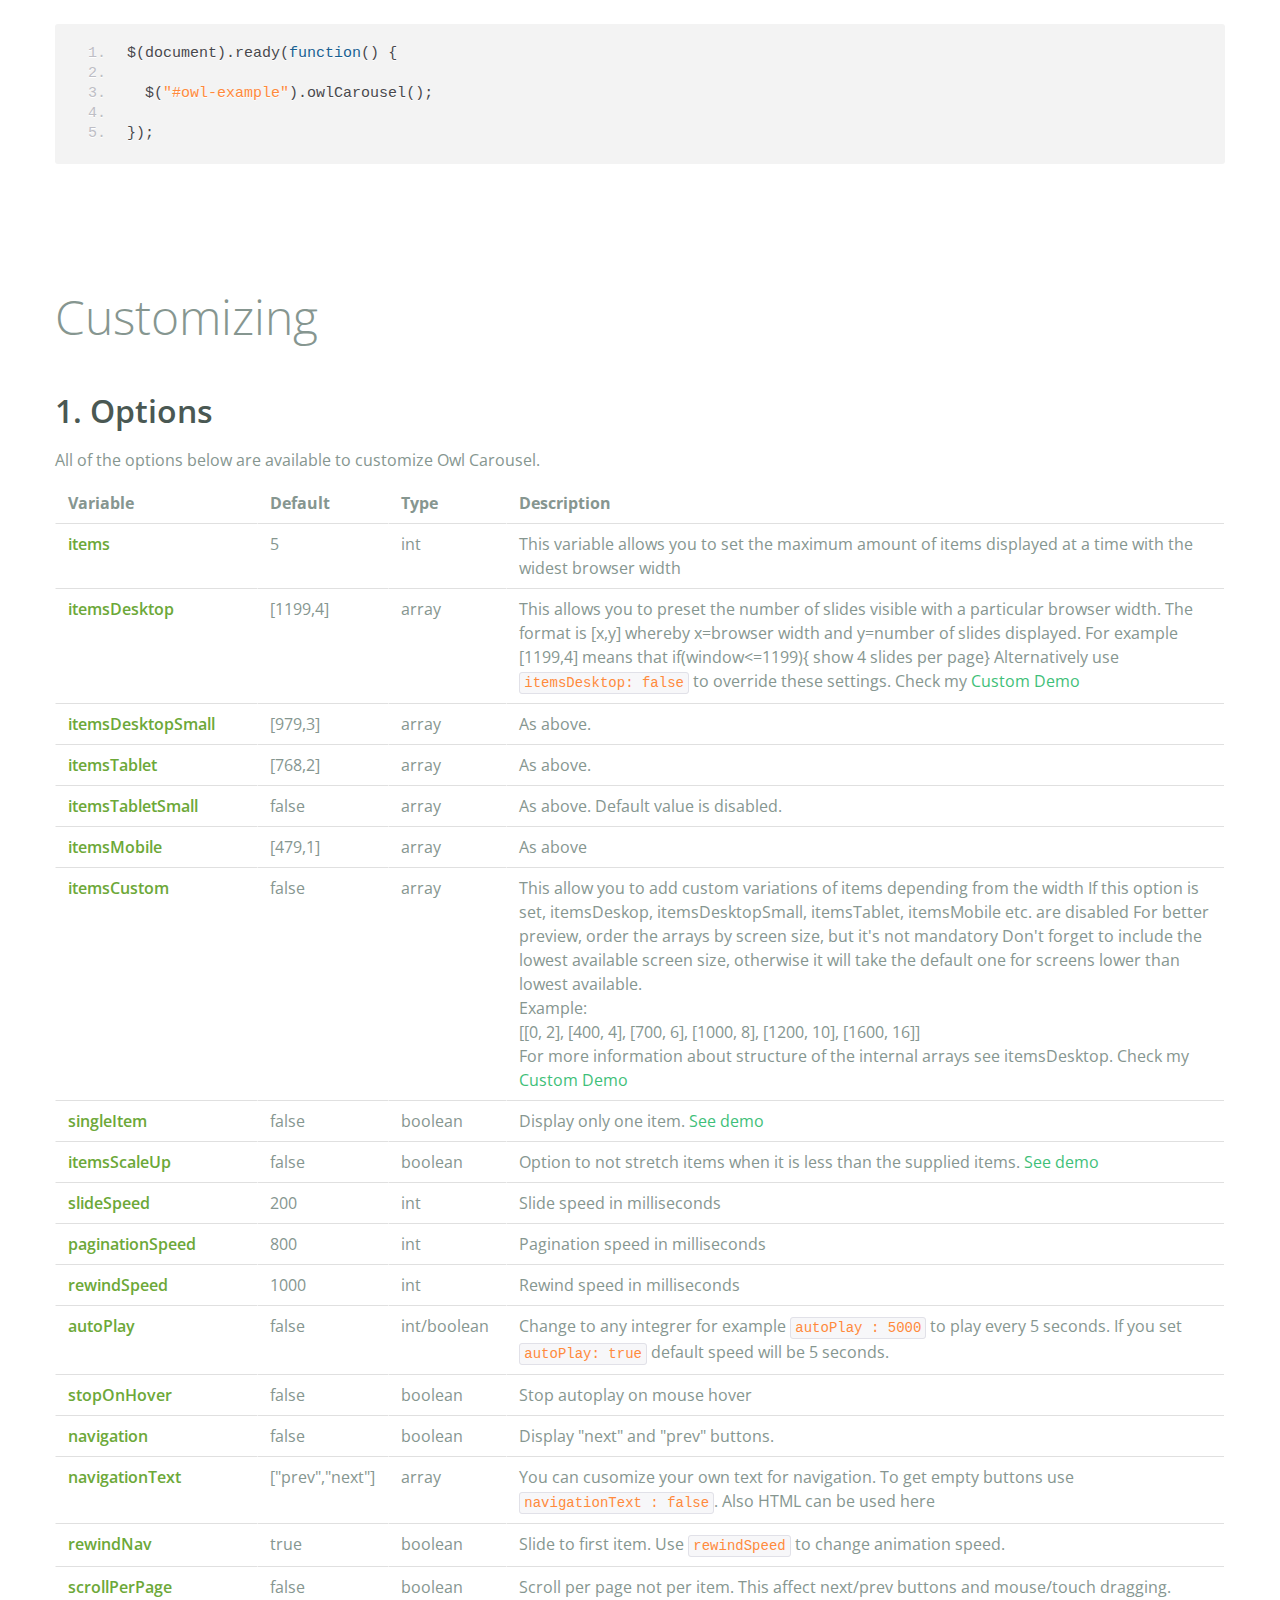
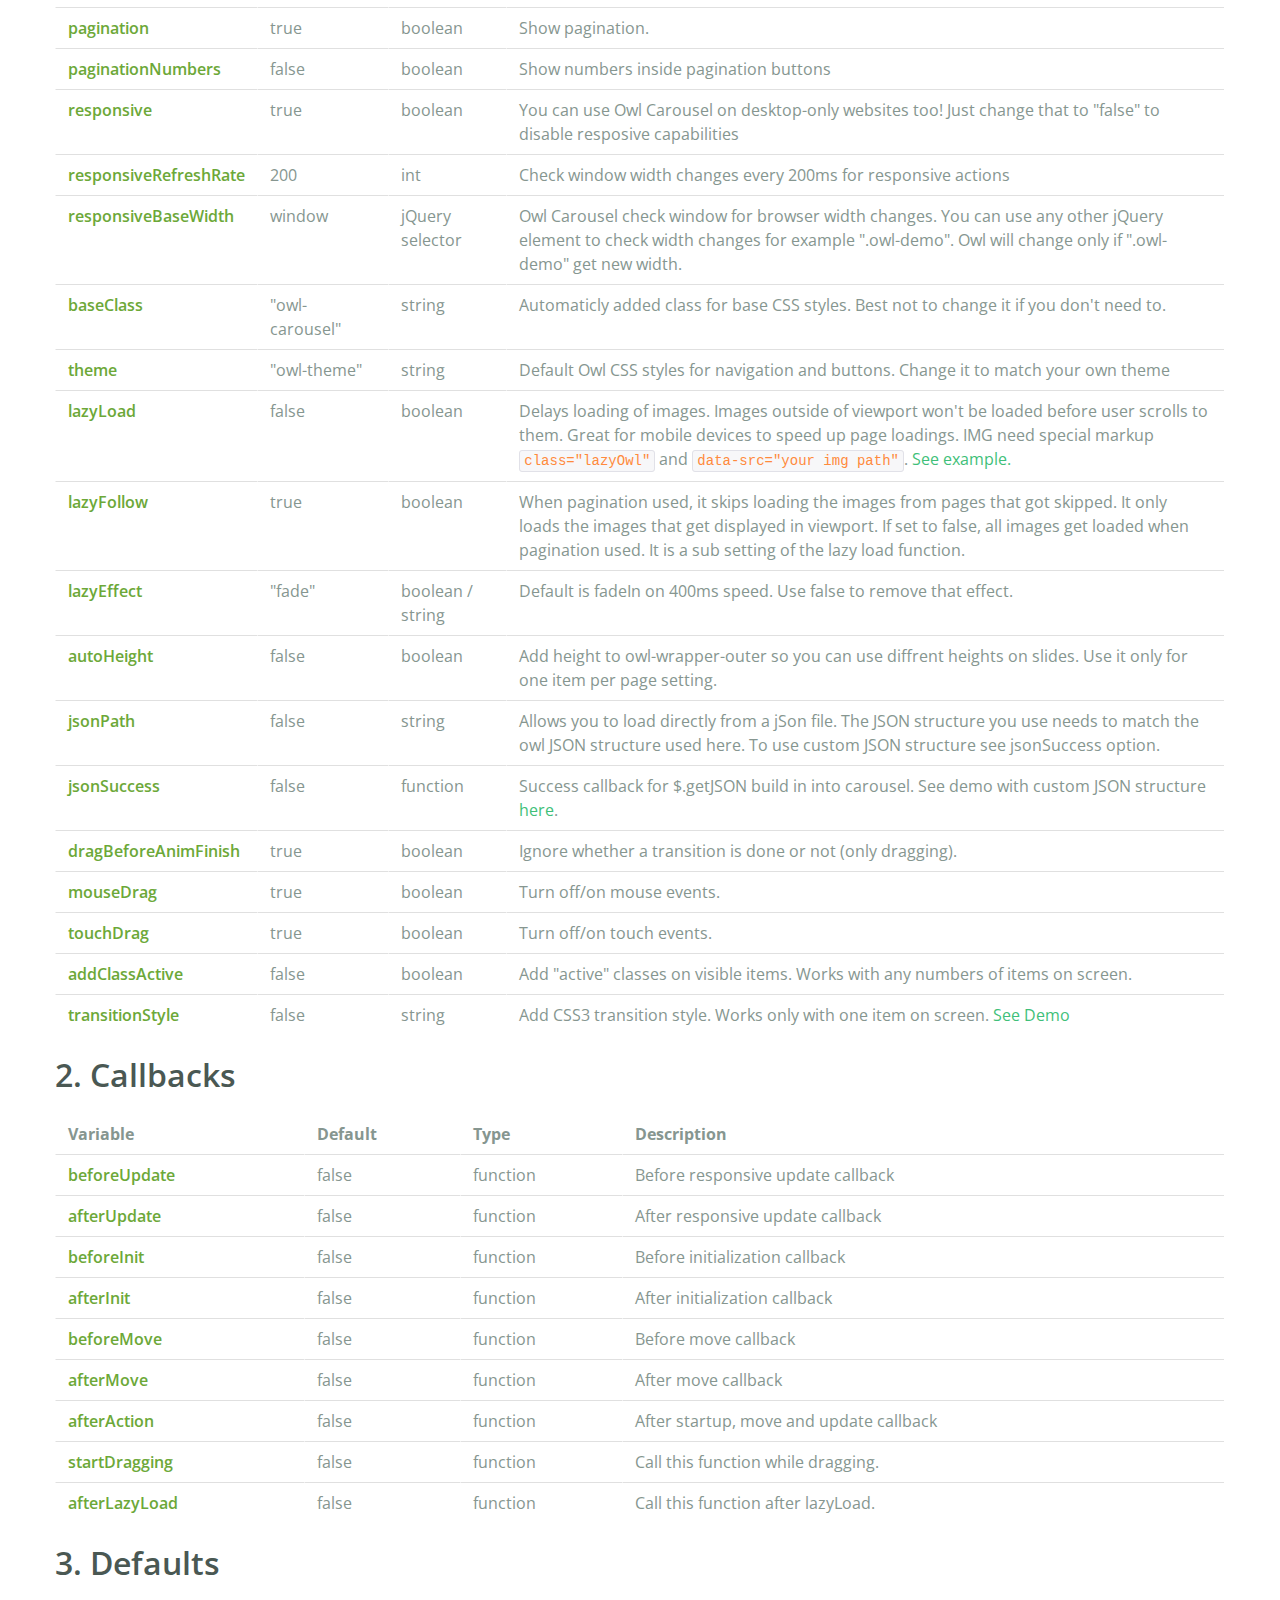
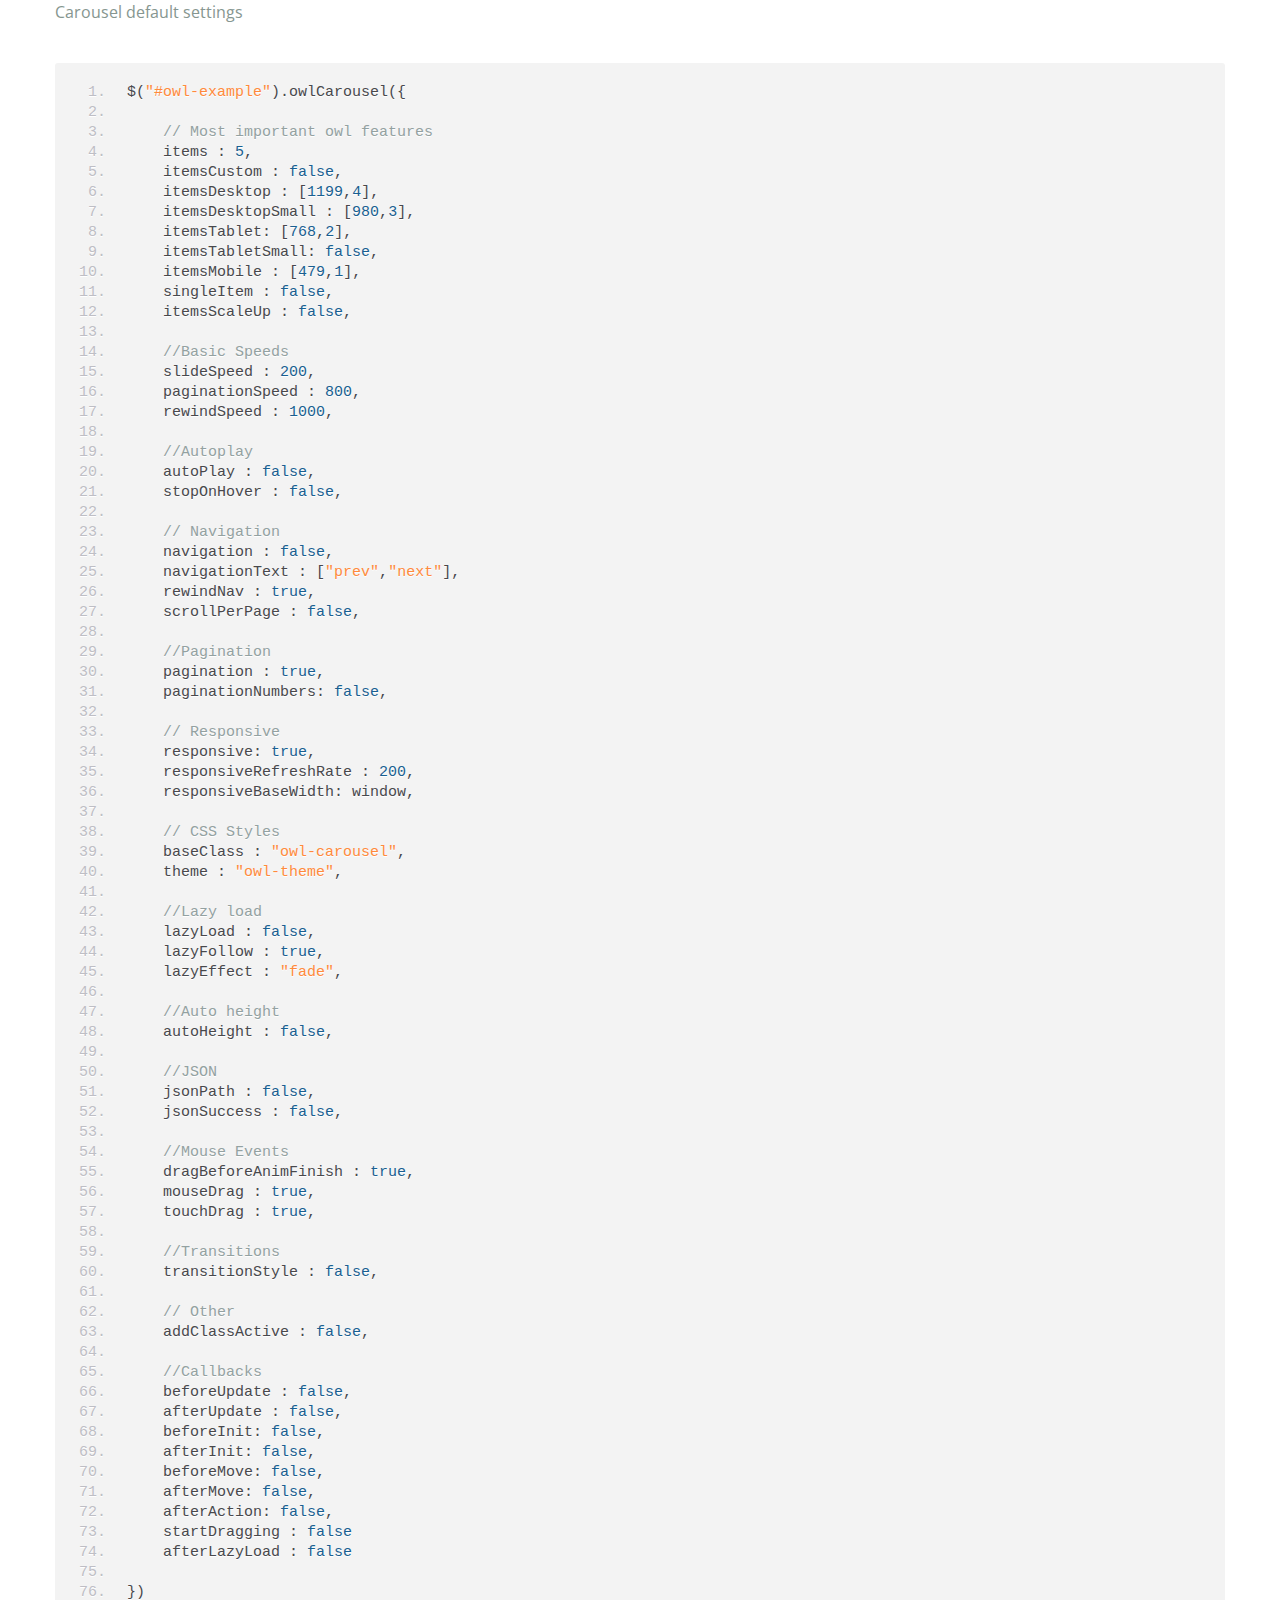
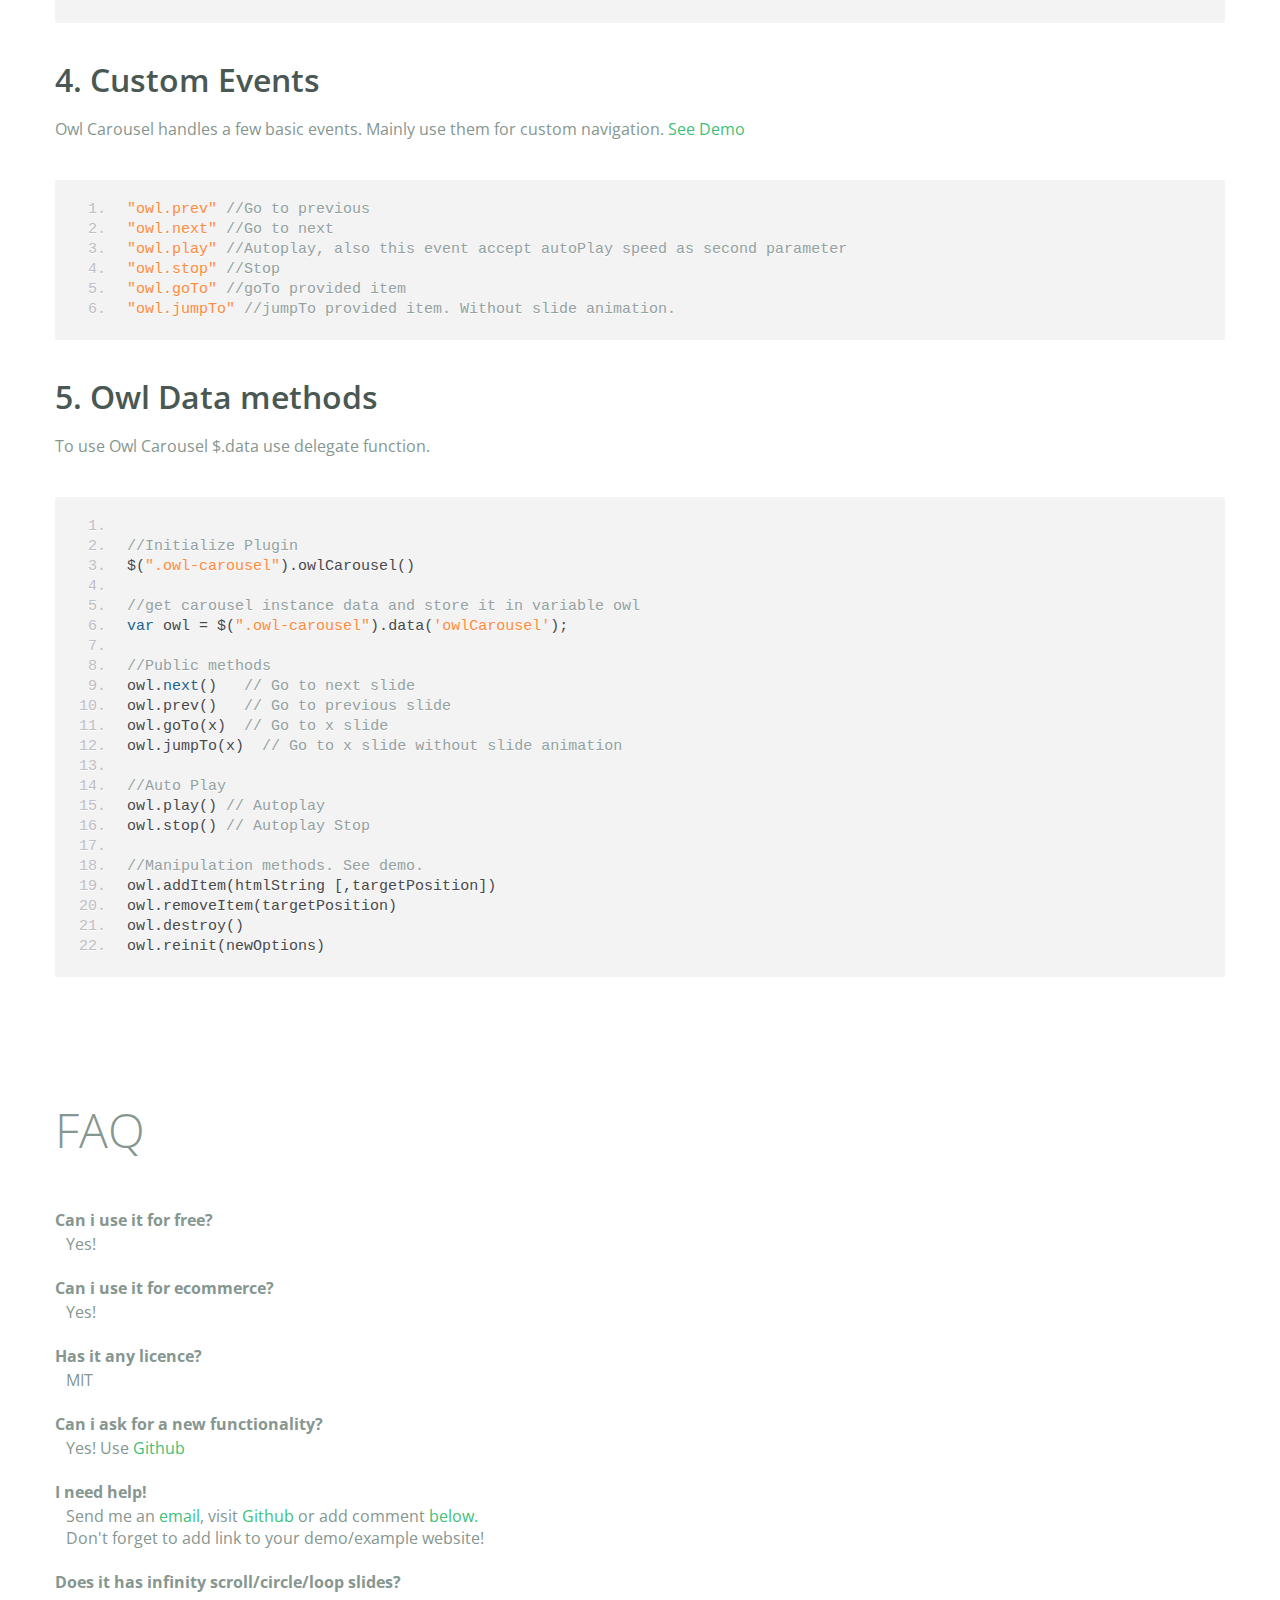
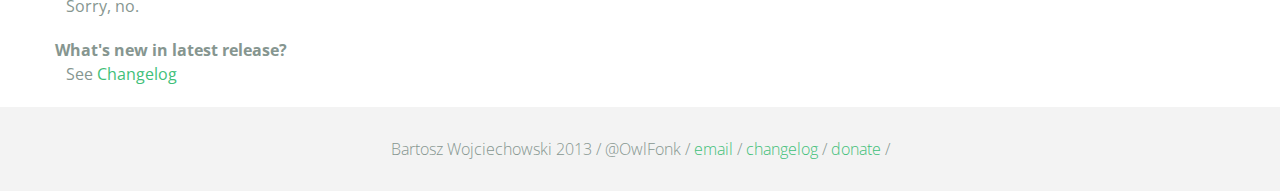
<file: js-plugin/owl.carousel/index.html>
<!DOCTYPE html>
<html lang="en">
  <head>
    <meta charset="utf-8">
    <title>Owl Carousel</title>
    <meta name="viewport" content="width=device-width, initial-scale=1.0">
    <meta name="description" content="jQuery Responsive Carousel - Owl Carusel">
    <meta name="author" content="Bartosz Wojciechowski">
    <meta name="keywords" content="HTML,CSS,JSON,JavaScript, jQuery, Responsive, Design, Owl, Carousel, Free">

    <link href='http://fonts.googleapis.com/css?family=Open+Sans:400italic,400,300,600,700' rel='stylesheet' type='text/css'>
    <link href="assets/css/bootstrapTheme.css" rel="stylesheet">
    <link href="assets/css/custom.css" rel="stylesheet">

    <!-- Owl Carousel Assets -->
    <link href="owl-carousel/owl.carousel.css" rel="stylesheet">
    <link href="owl-carousel/owl.theme.css" rel="stylesheet">

    <!-- Prettify -->
    <link href="assets/js/google-code-prettify/prettify.css" rel="stylesheet">

    <!-- Le fav and touch icons -->
    <link rel="apple-touch-icon-precomposed" sizes="144x144" href="assets/ico/apple-touch-icon-144-precomposed.png">
    <link rel="apple-touch-icon-precomposed" sizes="114x114" href="assets/ico/apple-touch-icon-114-precomposed.png">
      <link rel="apple-touch-icon-precomposed" sizes="72x72" href="assets/ico/apple-touch-icon-72-precomposed.png">
                    <link rel="apple-touch-icon-precomposed" href="assets/ico/apple-touch-icon-57-precomposed.png">
                                   <link rel="shortcut icon" href="assets/ico/favicon.png">
  </head>
  <body>
      <div id="top-nav" class="navbar navbar-fixed-top">
        <div class="navbar-inner">
          <div class="container">
            <button type="button" class="btn btn-navbar" data-toggle="collapse" data-target=".nav-collapse">
            <span class="icon-bar"></span>
            <span class="icon-bar"></span>
            <span class="icon-bar"></span>
          </button>
            <div class="nav-collapse collapse">
            <ul class="nav pull-right">
              <li><a href="#demo">Demo</a></li>
              <li><a href="#more-demos">More Demos</a></li>
              <li><a href="#how-to">How To</a></li>
              <li><a href="#customizing">Customizing</a></li>
              <li><a href="#faq">FAQ</a></li>
              <li><a href="owl.carousel.zip" class="download" data-spy="affix" data-offset-top="450">Download</a></li>
            </ul>
            </div>
          </div>
        </div>
      </div>

      <div id="header">
        <div class="container">
          <div class="row">
            <div class="span5">
                <img class="logo" src="assets/img/owl-logo.png" alt="Owl Logo">
              </div>
            <div class="span7">
              <h1>OWL Carousel </h1>
              <h3>Touch enabled jQuery plugin that lets you create beautiful responsive carousel slider.</h3>
              <a class="btn btn-success btn-large" href="owl.carousel.zip">Download for FREE</a>
              <p class="muted"><a class="muted" href="https://github.com/OwlFonk/OwlCarousel">Github</a> / v1.3.2 / <a class="muted" href="changelog.html">Changelog</a></p> 
              <p class="muted">New version 2.0.0-beta now available for testers. <a href="http://www.owlgraphic.com/owlcarousel2/">Check it</a></p>
            </div>
          </div>
        </div>
      </div>

      <div id="demo">
        <div class="container">
          <div class="row">
            <div class="span12">
              <h1>Demo</h1>
            </div>
          </div>

          <div class="row">
            <div class="span12">

              <div id="owl-example" class="owl-carousel">

                <div class="item darkCyan">
                  <img src="assets/img/demo-slides/touch.png" alt="Touch">
                    <h3>Touch</h3>
                    <h4>Can touch this</h4>
                </div>
                <div class="item forestGreen">
                  <img src="assets/img/demo-slides/grab.png" alt="Grab">
                    <h3>Grab</h3>
                    <h4>Can grab this</h4>
                </div>
                <div class="item orange">
                  <img src="assets/img/demo-slides/responsive.png" alt="Responsive">
                    <h3>Responsive</h3>
                    <h4>Fully responsive!</h4>
                </div>

                <div class="item yellow">
                  <img src="assets/img/demo-slides/css3.png" alt="CSS3">
                    <h3>CSS3</h3>
                    <h4>3D Acceleration.</h4>
                </div>

                <div class="item dodgerBlue">
                  <img src="assets/img/demo-slides/multi.png" alt="Multi">
                    <h3>Multiply</h3>
                    <h4>Owls on page.</h4>
                </div>

                <div class="item skyBlue">
                  <img src="assets/img/demo-slides/modern.png" alt="Modern Browsers">
                    <h3>Modern</h3>
                    <h4>Browsers Compatibility</h4>
                </div>

                <div class="item zombieGreen">
                  <img src="assets/img/demo-slides/zombie.png" alt="Zombie Browsers - old ones">
                    <h3>Zombie</h3>
                    <h4>Browsers Compatibility</h4>
                </div>

                <div class="item violet">
                  <img src="assets/img/demo-slides/controls.png" alt="Take Control">
                    <h3>Take Control</h3>
                    <h4>The way you like</h4>
                </div>

                <div class="item yellowLight">
                  <img src="assets/img/demo-slides/feather.png" alt="Light">
                    <h3>Light</h3>
                    <h4>As a feather</h4>
                </div>

                <div class="item steelGray">
                  <img src="assets/img/demo-slides/tons.png" alt="Tons of Opotions">
                    <h3>Tons</h3>
                    <h4>of options</h4>
                </div>

              </div>


            </div>
          </div>

        </div>
      </div>

    <div id="more-demos">
      <div class="container">

        <div class="row">
          <div class="span12">
            <h1>More Demos</h1>
            <h2>Awesome!</h2>
            <p>Check more demos here! See what Owl can do.</p>
          </div>
        </div>

        <div class="row demos-row">
          <div class="span3">
            <a href="demos/images.html" class="demo-box">
              <div class="demo-wrapper demo-images clearfix">
                <div class="demo-slide"><div class="bg"></div></div>
                <div class="demo-slide"><div class="bg"></div></div>
                <div class="demo-slide"><div class="bg"></div></div>
              </div>
              <h3>Images</h3>
            </a>
          </div>

          <div class="span3">
            <a href="demos/custom.html" class="demo-box">
              <div class="demo-wrapper demo-custom clearfix">
                <div class="demo-slide"><div class="bg"></div></div>
                <div class="demo-slide"><div class="bg"></div></div>
                <div class="demo-slide"><div class="bg"></div></div>
                <div class="demo-slide"><div class="bg"></div></div>
                <div class="demo-slide"><div class="bg"></div></div>
                <div class="demo-slide"><div class="bg"></div></div>
                <div class="demo-slide"><div class="bg"></div></div>
                <div class="demo-slide"><div class="bg"></div></div>
                <div class="demo-slide"><div class="bg"></div></div>
                <div class="demo-slide"><div class="bg"></div></div>
              </div>
              <h3>Custom</h3>
            </a>
          </div>

          <div class="span3">
            <a href="demos/itemsCustom.html" class="demo-box">
              <div class="demo-wrapper demo-full clearfix">
                <div class="demo-slide"><div class="bg"></div></div>
                <div class="demo-slide"><div class="bg"></div></div>
                <div class="demo-slide"><div class="bg"></div></div>
                <div class="demo-slide"><div class="bg"></div></div>
              </div>
              <h3>Custom 2</h3>
            </a>
          </div>

          <div class="span3">
            <a href="demos/one.html" class="demo-box">
              <div class="demo-wrapper demo-one clearfix">
                <div class="demo-slide"><div class="bg"></div></div>
              </div>
              <h3>One Slide</h3>
            </a>
          </div>

        </div>
        <div class="row demos-row">
          <div class="span3">
            <a href="demos/json.html" class="demo-box">
              <div class="demo-wrapper demo-Json clearfix">
                <div class="demo-slide"><div class="bg"></div></div>
                <div class="demo-slide"><div class="bg"></div></div>
                <div class="demo-slide"><div class="bg"></div></div>
                <div class="demo-slide"><div class="bg"></div></div>
                <div class="demo-slide"><div class="bg"></div></div>
              </div>
              <h3>JSON</h3>
            </a>
          </div>

          <div class="span3">
            <a href="demos/customJson.html" class="demo-box">
              <div class="demo-wrapper demo-Json-custom clearfix">
                <div class="demo-slide"><div class="bg"></div></div>
                <div class="demo-slide"><div class="bg"></div></div>
                <div class="demo-slide"><div class="bg"></div></div>
              </div>
              <h3>JSON Custom</h3>
            </a>
          </div>

          <div class="span3">
            <a href="demos/lazyLoad.html" class="demo-box">
              <div class="demo-wrapper demo-lazy clearfix">
                <div class="demo-slide"><div class="bg"></div></div>
                <div class="demo-slide"><div class="bg"></div></div>
                <div class="demo-slide"><div class="bg"></div></div>
              </div>
              <h3>Lazy Load</h3>
            </a>
          </div>

          <div class="span3">
            <a href="demos/autoHeight.html" class="demo-box">
              <div class="demo-wrapper demo-height clearfix">
                <div class="demo-slide"><div class="bg"></div></div>
              </div>
              <h3>Auto Height</h3>
            </a>
          </div>

          
        </div>

        <div class="row">
          <div class="span12">
            <h3>Hey wanna see more demos?</h3>
            <ul>
              <li>
                <a href="demos/click.html">Click events inside items</a>
              </li>
              <li>
                <a href="demos/randomOrder.html">Randomize items and buttons outside slider.</a>
              </li>
              <li>
                <a href="demos/navOnTop.html">Navigation on top by custom events</a>
              </li>
              <li>
                <a href="demos/navOnTop2.html">Navigation on top by afterInit callback</a>
              </li>
              <li>
                <a href="demos/progressBar.html">Progress Bar</a>
              </li>
              <li>
                <a href="demos/transitions.html">CSS3 Transitions</a>
              </li>
              <li>
                <a href="demos/manipulations.html">Content manipulations: destroy, reinit, addItem, removeItem</a>
              </li>
              <li>
                <a href="demos/scaleup.html">Auto scale up comparsion demo</a>
              </li>
              <li>
                <a href="demos/sync.html">Synced Owls</a>
              </li>
              <li>
                <a href="demos/owlStatus.html">How to retrieve basic information from plugin (current, prev, all items, visible items etc.)</a>
              </li>
            </ul>
            
          </div>
        </div>


      </div>
    </div>

    <div id="how-to">
      <div class="container">
        <div class="row">
          <div class="span12">
            <h1>How To Use</h1>
            <h2>1. Load jQuery and include Owl Carousel plugin files</h2>
            <p>To use Owl Carousel, you’ll need to make sure both the Owl and jQuery 1.7 or higher scripts are included.</p>
<pre class="pre-show prettyprint linenums">
&lt;!-- Important Owl stylesheet --&gt;
&lt;link rel="stylesheet" href="owl-carousel/owl.carousel.css"&gt;

&lt;!-- Default Theme --&gt;
&lt;link rel="stylesheet" href="owl-carousel/owl.theme.css"&gt;

&lt;!--  jQuery 1.7+  --&gt;
&lt;script src="jquery-1.9.1.min.js"&gt;&lt;/script&gt;

&lt;!-- Include js plugin --&gt;
&lt;script src="assets/owl-carousel/owl.carousel.js"&gt;&lt;/script&gt;
</pre>
          <h2>2. Set up your HTML</h2>
          <p>You don't need any special markup. All you need is to wrap your divs(owl works with any type element) inside the container element &lt;div class="owl-carousel"&gt;. Class "owl-carousel" is mandatory to apply proper styles that come from owl.carousel.css file.</p>
<pre class="pre-show prettyprint linenums">
&lt;div id="owl-example" class="owl-carousel"&gt;
  &lt;div&gt; Your Content &lt;/div&gt;
  &lt;div&gt; Your Content &lt;/div&gt;
  &lt;div&gt; Your Content &lt;/div&gt;
  &lt;div&gt; Your Content &lt;/div&gt;
  &lt;div&gt; Your Content &lt;/div&gt;
  &lt;div&gt; Your Content &lt;/div&gt;
  &lt;div&gt; Your Content &lt;/div&gt;
  ...
&lt;/div>
</pre>    
          <h2>3. Call the plugin</h2>
          <p>Now call the Owl initializer function and your carousel is ready.</p>
<pre class="pre-show prettyprint linenums">
$(document).ready(function() {

  $("#owl-example").owlCarousel();

});
</pre>  
          </div>
        </div>
      </div>
    </div>


    <div id="customizing">
      <div class="container">
        <div class="row">
          <div class="span12">
            <h1>Customizing</h1>
            <h2>1. Options</h2>
            <p>All of the options below are available to customize Owl Carousel.</p> 
            <table class="table hp-table table-bordered table-striped">
              <thead>
                <tr>
                  <th>Variable</th>
                  <th>Default</th>
                  <th>Type</th>
                  <th>Description</th>
                </tr>
              </thead>
              <tbody>
                <tr>
                  <td><span class="text-emp">items</span></td>
                  <td>5</td>
                  <td>int</td>
                  <td>This variable allows you to set the maximum amount of items displayed at a time with the widest browser width</td>
                </tr>
                 <tr>
                  <td><span class="text-emp">itemsDesktop</span></td>
                  <td>[1199,4]</td>
                  <td>array</td>
                  <td>This allows you to preset the number of slides visible with a particular browser width. The format is [x,y] whereby x=browser width and y=number of slides displayed. For example [1199,4] means that if(window&lt;=1199){ show 4 slides per page}
                    Alternatively use <code>itemsDesktop: false</code> to override these settings. Check my <a href="demos/custom.html">Custom Demo</a></td>
                </tr>
                <tr>
                  <td><span class="text-emp">itemsDesktopSmall</span></td>
                  <td>[979,3]</td>
                  <td>array</td>
                  <td>As above.</td>
                </tr>
                <tr>
                  <td><span class="text-emp">itemsTablet</span></td>
                  <td>[768,2]</td>
                  <td>array</td>
                  <td>As above.</td>
                </tr>
                <tr>
                  <td><span class="text-emp">itemsTabletSmall</span></td>
                  <td>false</td>
                  <td>array</td>
                  <td>As above. Default value is disabled.</td>
                </tr>
                <tr>
                  <td><span class="text-emp">itemsMobile</span></td>
                  <td>[479,1]</td>
                  <td>array</td>
                  <td>As above</td>
                </tr>
                <tr>
                  <td><span class="text-emp">itemsCustom</span></td>
                  <td>false</td>
                  <td>array</td>
                  <td>
                    This allow you to add custom variations of items depending from the width
                    If this option is set, itemsDeskop, itemsDesktopSmall, itemsTablet, itemsMobile etc. are disabled
                    For better preview, order the arrays by screen size, but it's not mandatory
                    Don't forget to include the lowest available screen size, otherwise it will take the default one for screens lower than lowest available.
                    <br />Example:<br /> [[0, 2], [400, 4], [700, 6], [1000, 8], [1200, 10], [1600, 16]]<br />
                    For more information about structure of the internal arrays see itemsDesktop. Check my <a href="demos/custom.html">Custom Demo</a></td>
                </tr>
                <tr>
                  <td><span class="text-emp">singleItem</span></td>
                  <td>false</td>
                  <td>boolean</td>
                  <td>Display only one item. <a href="demos/one.html">See demo</a></td>
                </tr>
                <tr>
                  <td><span class="text-emp">itemsScaleUp</span></td>
                  <td>false</td>
                  <td>boolean</td>
                  <td>Option to not stretch items when it is less than the supplied items. <a href="demos/scaleup.html">See demo</a></td>
                </tr>
                <tr>
                  <td><span class="text-emp">slideSpeed</span></td>
                  <td>200</td>
                  <td>int</td>
                  <td>Slide speed in milliseconds</td>
                </tr>
                <tr>
                  <td><span class="text-emp">paginationSpeed</span></td>
                  <td>800</td>
                  <td>int</td>
                  <td>Pagination speed in milliseconds</td>
                </tr>
                <tr>
                  <td><span class="text-emp">rewindSpeed</span></td>
                  <td>1000</td>
                  <td>int</td>
                  <td>Rewind speed in milliseconds</td>
                </tr>
                <tr>
                  <td><span class="text-emp">autoPlay</span></td>
                  <td>false</td>
                  <td>int/boolean</td>
                  <td>Change to any integrer for example <code>autoPlay : 5000</code> to play every 5 seconds. If you set <code>autoPlay: true</code> default speed will be 5 seconds.</td>
                </tr>
                <tr>
                <tr>
                  <td><span class="text-emp">stopOnHover</span></td>
                  <td>false</td>
                  <td>boolean</td>
                  <td>Stop autoplay on mouse hover</td>
                </tr>
                <tr>
                <tr>
                  <td><span class="text-emp">navigation</span></td>
                  <td>false</td>
                  <td>boolean</td>
                  <td>Display "next" and "prev" buttons.</td>
                </tr>
                <tr>
                  <td><span class="text-emp">navigationText</span></td>
                  <td>["prev","next"]</td>
                  <td>array</td>
                  <td>You can cusomize your own text for navigation. To get empty buttons use <code>navigationText : false</code>. Also HTML can be used here</td>
                </tr>
                <tr>
                  <td><span class="text-emp">rewindNav</span></td>
                  <td>true</td>
                  <td>boolean</td>
                  <td>Slide to first item. Use <code>rewindSpeed</code> to change animation speed. </td>
                </tr>
                <tr>
                  <td><span class="text-emp">scrollPerPage</span></td>
                  <td>false</td>
                  <td>boolean</td>
                  <td>Scroll per page not per item. This affect next/prev buttons and mouse/touch dragging.</td>
                </tr>
                <tr>
                  <td><span class="text-emp">pagination</span></td>
                  <td>true</td>
                  <td>boolean</td>
                  <td>Show pagination.</td>
                </tr>
                <tr>
                  <td><span class="text-emp">paginationNumbers</span></td>
                  <td>false</td>
                  <td>boolean</td>
                  <td>Show numbers inside pagination buttons</td>
                </tr>
                <tr>
                  <td><span class="text-emp">responsive</span></td>
                  <td>true</td>
                  <td>boolean</td>
                  <td>You can use Owl Carousel on desktop-only websites too! Just change that to "false" to disable resposive capabilities</td>
                </tr>
                <tr>
                  <td><span class="text-emp">responsiveRefreshRate</span></td>
                  <td>200</td>
                  <td>int</td>
                  <td>Check window width changes every 200ms for responsive actions</td>
                </tr>
                <tr>
                  <td><span class="text-emp">responsiveBaseWidth</span></td>
                  <td>window</td>
                  <td>jQuery selector</td>
                  <td>Owl Carousel check window for browser width changes. You can use any other jQuery element to check width changes for example ".owl-demo". Owl will change only if ".owl-demo" get new width.</td>
                </tr>
                <tr>
                  <td><span class="text-emp">baseClass</span></td>
                  <td>"owl-carousel"</td>
                  <td>string</td>
                  <td>Automaticly added class for base CSS styles. Best not to change it if you don't need to.</td>
                </tr>
                <tr>
                  <td><span class="text-emp">theme</span></td>
                  <td>"owl-theme"</td>
                  <td>string</td>
                  <td>Default Owl CSS styles for navigation and buttons. Change it to match your own theme</td>
                </tr>
                <tr>
                  <td><span class="text-emp">lazyLoad</span></td>
                  <td>false</td>
                  <td>boolean</td>
                  <td>Delays loading of images. Images outside of viewport won't be loaded before user scrolls to them. Great for mobile devices to speed up page loadings. IMG need special markup <code>class="lazyOwl"</code> and <code>data-src="your img path"</code>. <a href="demos/lazyLoad.html">See example.</a></td>
                </tr>
                <tr>
                  <td><span class="text-emp">lazyFollow</span></td>
                  <td>true</td>
                  <td>boolean</td>
                  <td>When pagination used, it skips loading the images from pages that got skipped. It only loads the images that get displayed in viewport. If set to false, all images get loaded when pagination used. It is a sub setting of the lazy load function.</td>
                </tr>
                <tr>
                  <td><span class="text-emp">lazyEffect</span></td>
                  <td>"fade"</td>
                  <td>boolean / string</td>
                  <td>Default is fadeIn on 400ms speed. Use false to remove that effect.</td>
                </tr>
                <tr>
                  <td><span class="text-emp">autoHeight</span></td>
                  <td>false</td>
                  <td>boolean</td>
                  <td>Add height to owl-wrapper-outer so you can use diffrent heights on slides. Use it only for one item per page setting.</td>
                </tr>
                <tr>
                  <td><span class="text-emp">jsonPath</span></td>
                  <td>false</td>
                  <td>string</td>
                  <td>Allows you to load directly from a jSon file. The JSON structure you use needs to match the owl JSON structure used here. To use custom JSON structure see jsonSuccess option.</td>
                </tr>
                <tr>
                  <td><span class="text-emp">jsonSuccess</span></td>
                  <td>false</td>
                  <td>function</td>
                  <td>Success callback for $.getJSON build in into carousel. See demo with custom JSON structure <a href="demos/customJson.html">here</a>. </td>
                </tr>
                <tr>
                  <td><span class="text-emp">dragBeforeAnimFinish</span></td>
                  <td>true</td>
                  <td>boolean</td>
                  <td>Ignore whether a transition is done or not (only dragging).</td>
                </tr>
                <tr>
                  <td><span class="text-emp">mouseDrag</span></td>
                  <td>true</td>
                  <td>boolean</td>
                  <td>Turn off/on mouse events.</td>
                </tr>
                <tr>
                  <td><span class="text-emp">touchDrag</span></td>
                  <td>true</td>
                  <td>boolean</td>
                  <td>Turn off/on touch events.</td>
                </tr>
                <tr>
                  <td><span class="text-emp">addClassActive</span></td>
                  <td>false</td>
                  <td>boolean</td>
                  <td>Add "active" classes on visible items. Works with any numbers of items on screen.</td>
                </tr>
                <tr>
                  <td><span class="text-emp">transitionStyle</span></td>
                  <td>false</td>
                  <td>string</td>
                  <td>Add CSS3 transition style. Works only with one item on screen. <a href="demos/transitions.html">See Demo</a></td>
                </tr>
              </tbody>
            </table>
            <h2>2. Callbacks</h2>
            <table class="table hp-table table-bordered table-striped">
              <thead>
                <tr>
                  <th>Variable</th>
                  <th>Default</th>
                  <th>Type</th>
                  <th>Description</th>
                </tr>
              </thead>
              <tbody>
                <tr>
                  <td><span class="text-emp">beforeUpdate</span></td>
                  <td>false</td>
                  <td>function</td>
                  <td>Before responsive update callback</td>
                </tr>
                <tr>
                  <td><span class="text-emp">afterUpdate</span></td>
                  <td>false</td>
                  <td>function</td>
                  <td>After responsive update callback</td>
                </tr>
                <tr>
                  <td><span class="text-emp">beforeInit</span></td>
                  <td>false</td>
                  <td>function</td>
                  <td>Before initialization callback</td>
                </tr>
                <tr>
                  <td><span class="text-emp">afterInit</span></td>
                  <td>false</td>
                  <td>function</td>
                  <td>After initialization callback</td>
                </tr>
                <tr>
                  <td><span class="text-emp">beforeMove</span></td>
                  <td>false</td>
                  <td>function</td>
                  <td>Before move callback</td>
                </tr>
                <tr>
                  <td><span class="text-emp">afterMove</span></td>
                  <td>false</td>
                  <td>function</td>
                  <td>After move callback</td>
                </tr>
                <tr>
                  <td><span class="text-emp">afterAction</span></td>
                  <td>false</td>
                  <td>function</td>
                  <td>After startup, move and update callback</td>
                </tr>
                <tr>
                  <td><span class="text-emp">startDragging</span></td>
                  <td>false</td>
                  <td>function</td>
                  <td>Call this function while dragging.</td>
                </tr>
                <tr>
                  <td><span class="text-emp">afterLazyLoad</span></td>
                  <td>false</td>
                  <td>function</td>
                  <td>Call this function after lazyLoad.</td>
                </tr>
              </tbody>
            </table>

              <h2>3. Defaults</h2>
              <p>Carousel default settings</p>
<pre class="pre-show prettyprint linenums">
$("#owl-example").owlCarousel({

    // Most important owl features
    items : 5,
    itemsCustom : false,
    itemsDesktop : [1199,4],
    itemsDesktopSmall : [980,3],
    itemsTablet: [768,2],
    itemsTabletSmall: false,
    itemsMobile : [479,1],
    singleItem : false,
    itemsScaleUp : false,

    //Basic Speeds
    slideSpeed : 200,
    paginationSpeed : 800,
    rewindSpeed : 1000,

    //Autoplay
    autoPlay : false,
    stopOnHover : false,

    // Navigation
    navigation : false,
    navigationText : ["prev","next"],
    rewindNav : true,
    scrollPerPage : false,

    //Pagination
    pagination : true,
    paginationNumbers: false,

    // Responsive 
    responsive: true,
    responsiveRefreshRate : 200,
    responsiveBaseWidth: window,

    // CSS Styles
    baseClass : "owl-carousel",
    theme : "owl-theme",

    //Lazy load
    lazyLoad : false,
    lazyFollow : true,
    lazyEffect : "fade",

    //Auto height
    autoHeight : false,

    //JSON 
    jsonPath : false, 
    jsonSuccess : false,

    //Mouse Events
    dragBeforeAnimFinish : true,
    mouseDrag : true,
    touchDrag : true,

    //Transitions
    transitionStyle : false,

    // Other
    addClassActive : false,

    //Callbacks
    beforeUpdate : false,
    afterUpdate : false,
    beforeInit: false, 
    afterInit: false, 
    beforeMove: false, 
    afterMove: false,
    afterAction: false,
    startDragging : false
    afterLazyLoad : false

})
</pre>
              <h2>4. Custom Events</h2>
              <p>Owl Carousel handles a few basic events. Mainly use them for custom navigation. <a href="demos/custom.html">See Demo</a></p>

<pre class="pre-show prettyprint linenums">
"owl.prev" //Go to previous
"owl.next" //Go to next
"owl.play" //Autoplay, also this event accept autoPlay speed as second parameter
"owl.stop" //Stop
"owl.goTo" //goTo provided item
"owl.jumpTo" //jumpTo provided item. Without slide animation.
</pre>

              <h2>5. Owl Data methods</h2>
              <p>To use Owl Carousel $.data use delegate function.</p>
              
<pre class="pre-show prettyprint linenums">

//Initialize Plugin
$(".owl-carousel").owlCarousel()

//get carousel instance data and store it in variable owl
var owl = $(".owl-carousel").data('owlCarousel');

//Public methods
owl.next()   // Go to next slide
owl.prev()   // Go to previous slide
owl.goTo(x)  // Go to x slide
owl.jumpTo(x)  // Go to x slide without slide animation

//Auto Play
owl.play() // Autoplay
owl.stop() // Autoplay Stop

//Manipulation methods. <a href="demos/manipulations.html">See demo.</a>
owl.addItem(htmlString [,targetPosition])
owl.removeItem(targetPosition)
owl.destroy()
owl.reinit(newOptions)
</pre>
          </div>
        </div>
      </div>
    </div>

    <div id="faq" class="container">
      <div class="row">
        <div class="span12">
          <h1>FAQ</h1>
          <dl>
            <dt>Can i use it for free?</dt>
            <dd>Yes!</dd>
            <dt>Can i use it for ecommerce?</dt>
            <dd>Yes!</dd>
            <dt>Has it any licence?</dt>
            <dd>MIT</dd>
            <dt>Can i ask for a new functionality?</dt>
            <dd>Yes! Use <a href="https://github.com/OwlFonk/OwlCarousel">Github</a></dd>
            <dt>I need help!</dt>
            <dd>Send me an <a href="mailto:owl@owlgraphic.com?subject=Hey Owl! I need help">email</a>, visit <a href="https://github.com/OwlFonk/OwlCarousel">Github</a> or add comment <a href="#disqus">below.</a><br>Don't forget to add link to your demo/example website!</dd>
            <dt>Does it has infinity scroll/circle/loop slides?</dt>
            <dd>Sorry, no.</dd>
            <dt>What's new in latest release?</dt>
            <dd>See <a href="changelog.html">Changelog</a></dd>
          </dl>
        </div>
      </div>
    </div>

    <div class="container disqus">
        <div class="row">
          <div class="span12">
            <h1>Disqus</h1>

    <div id="disqus_thread"></div>
    <noscript>Please enable JavaScript to view the <a href="http://disqus.com/?ref_noscript">comments powered by Disqus.</a></noscript>
    <a href="http://disqus.com" class="dsq-brlink">comments powered by <span class="logo-disqus">Disqus</span></a>
      </div>
    </div>
  </div>

    <div id="footer">
      <div class="container">
        <div class="row">
          <div class="span12">
            <h5>Bartosz Wojciechowski 2013 / @OwlFonk / 
            <a href="mailto:owl@owlgraphic.com?subject=Hey Owl!">email</a> / 
            <a href="changelog.html">changelog</a> /
            <a href="https://www.paypal.com/cgi-bin/webscr?cmd=_s-xclick&hosted_button_id=EFSGXZS7V2U9N">donate</a> / 
            <a href="https://twitter.com/share" class="twitter-share-button" data-url="http://owlgraphic.com/owlcarousel/" data-text="Awesome jQuery Owl Carousel Responsive Plugin" data-via="OwlFonk" data-count="none" data-hashtags="owlcarousel"></a>
            <script>
            var owldomain = window.location.hostname.indexOf("owlgraphic");
            if(owldomain !== -1){
              !function(d,s,id){var js,fjs=d.getElementsByTagName(s)[0],p=/^http:/.test(d.location)?'http':'https';if(!d.getElementById(id)){js=d.createElement(s);js.id=id;js.src=p+'://platform.twitter.com/widgets.js';fjs.parentNode.insertBefore(js,fjs);}}(document, 'script', 'twitter-wjs');
            }
            </script>
            </h5>
          </div>
        </div>
      </div>
    </div>


    <script src="assets/js/jquery-1.9.1.min.js"></script>
    <script src="owl-carousel/owl.carousel.min.js"></script>

    <!-- Frontpage Demo -->
    <script>

    $(document).ready(function($) {
      $("#owl-example").owlCarousel();
    });


    $("body").data("page", "frontpage");

    </script>
    <script src="assets/js/bootstrap-collapse.js"></script>
    <script src="assets/js/bootstrap-transition.js"></script>

    <script src="assets/js/google-code-prettify/prettify.js"></script>
	  <script src="assets/js/application.js"></script>

    <script type="text/javascript">
    jQuery(function($){
      var disqus_loaded = false;
      var top = $("#faq").offset().top; 
      var owldomain = window.location.hostname.indexOf("owlgraphic");
      var comments = window.location.href.indexOf("comment");

      if(owldomain !== -1){
        function check(){
          if ( (!disqus_loaded && $(window).scrollTop() + $(window).height() > top) || (comments !== -1) ){
            $(window).off( "scroll" )
            disqus_loaded = true;
            /* * * CONFIGURATION VARIABLES: EDIT BEFORE PASTING INTO YOUR WEBPAGE * * */
            var disqus_shortname = 'owlcarousel'; // required: replace example with your forum shortname
            var disqus_identifier = 'OWL Carousel';
            //var disqus_url = 'http://owlgraphic.com/owlcarousel/';
            /* * * DON'T EDIT BELOW THIS LINE * * */
            (function() {
                var dsq = document.createElement('script'); dsq.type = 'text/javascript'; dsq.async = true;
                dsq.src = '//' + disqus_shortname + '.disqus.com/embed.js';
                (document.getElementsByTagName('head')[0] || document.getElementsByTagName('body')[0]).appendChild(dsq);
            })();
          }
        }
        $(window).on( "scroll", check )
        check();
      } else {
        $('.disqus').hide();
      }
    });
    </script>

    <script>
    var owldomain = window.location.hostname.indexOf("owlgraphic");
    if(owldomain !== -1){
      (function(i,s,o,g,r,a,m){i['GoogleAnalyticsObject']=r;i[r]=i[r]||function(){
      (i[r].q=i[r].q||[]).push(arguments)},i[r].l=1*new Date();a=s.createElement(o),
      m=s.getElementsByTagName(o)[0];a.async=1;a.src=g;m.parentNode.insertBefore(a,m)
      })(window,document,'script','//www.google-analytics.com/analytics.js','ga');

      ga('create', 'UA-41541058-1', 'owlgraphic.com');
      ga('send', 'pageview');
    }
    </script>

  </body>
</html>
</file>
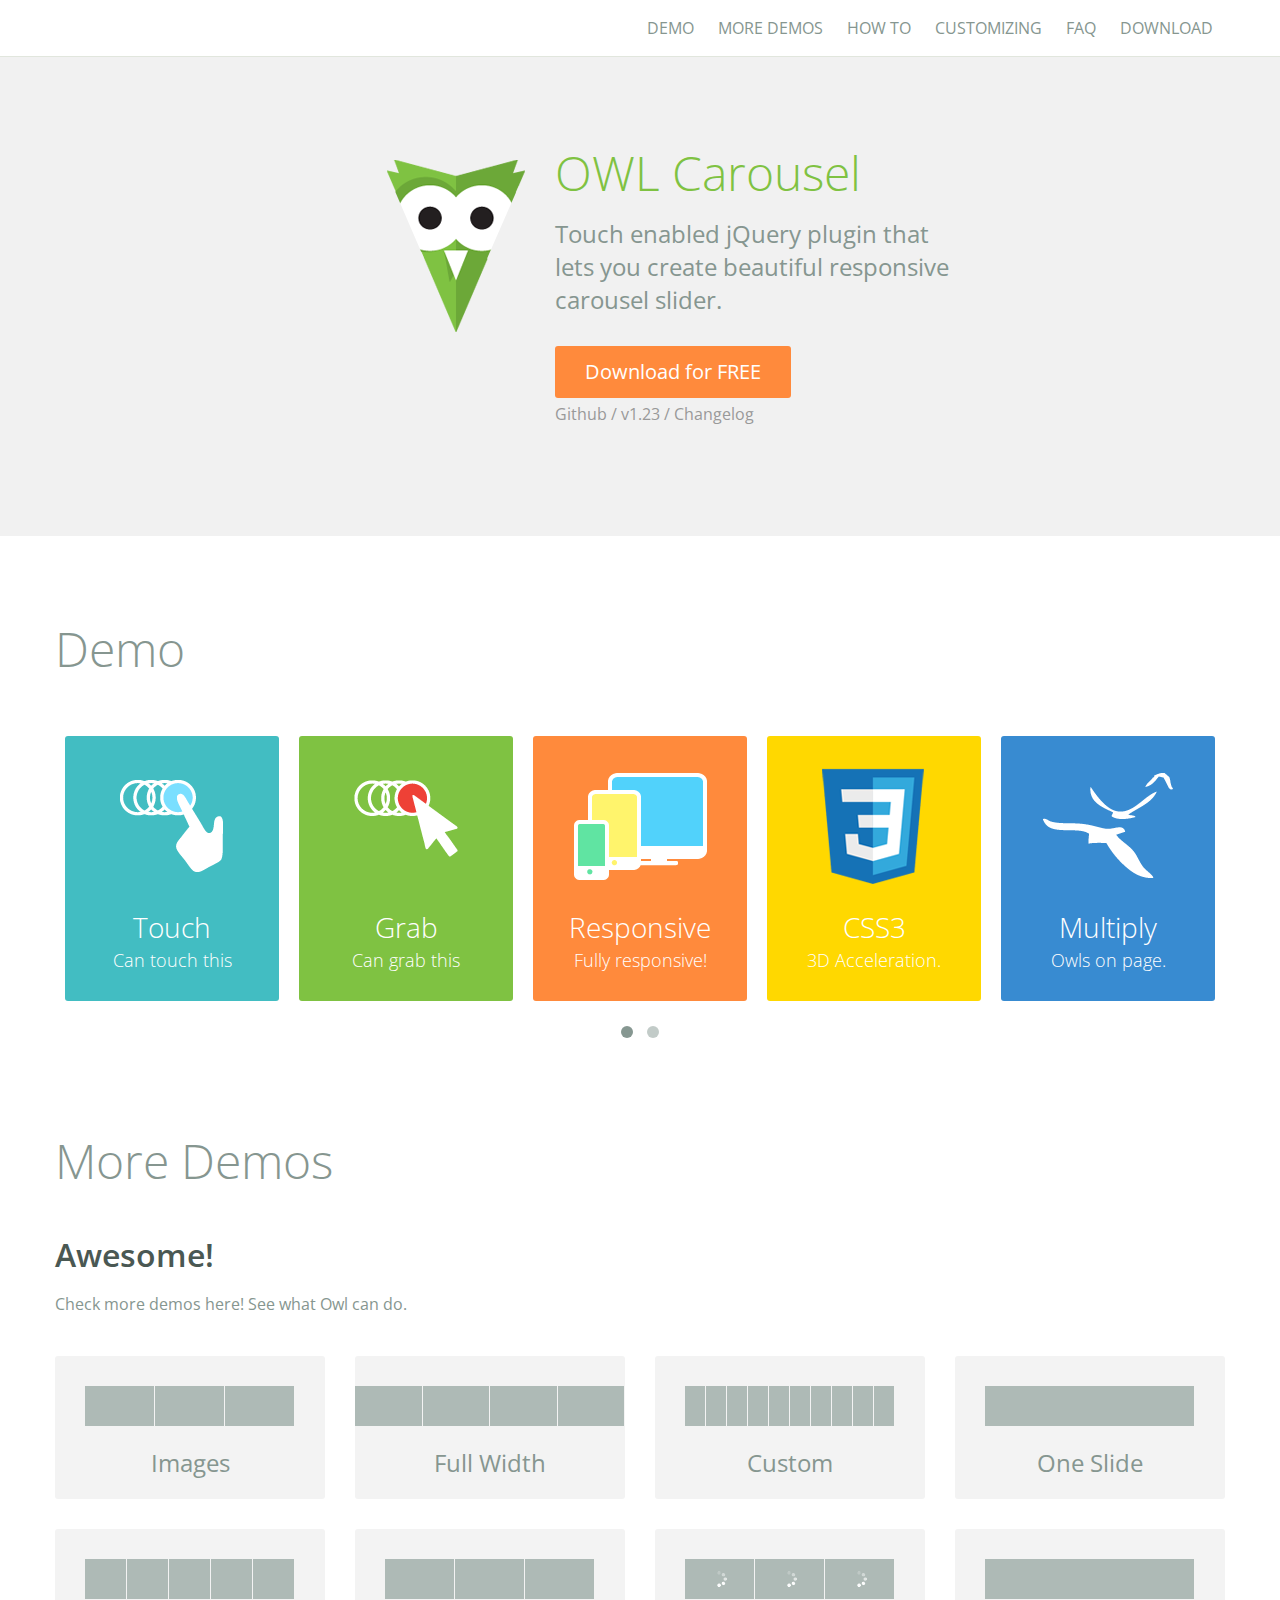
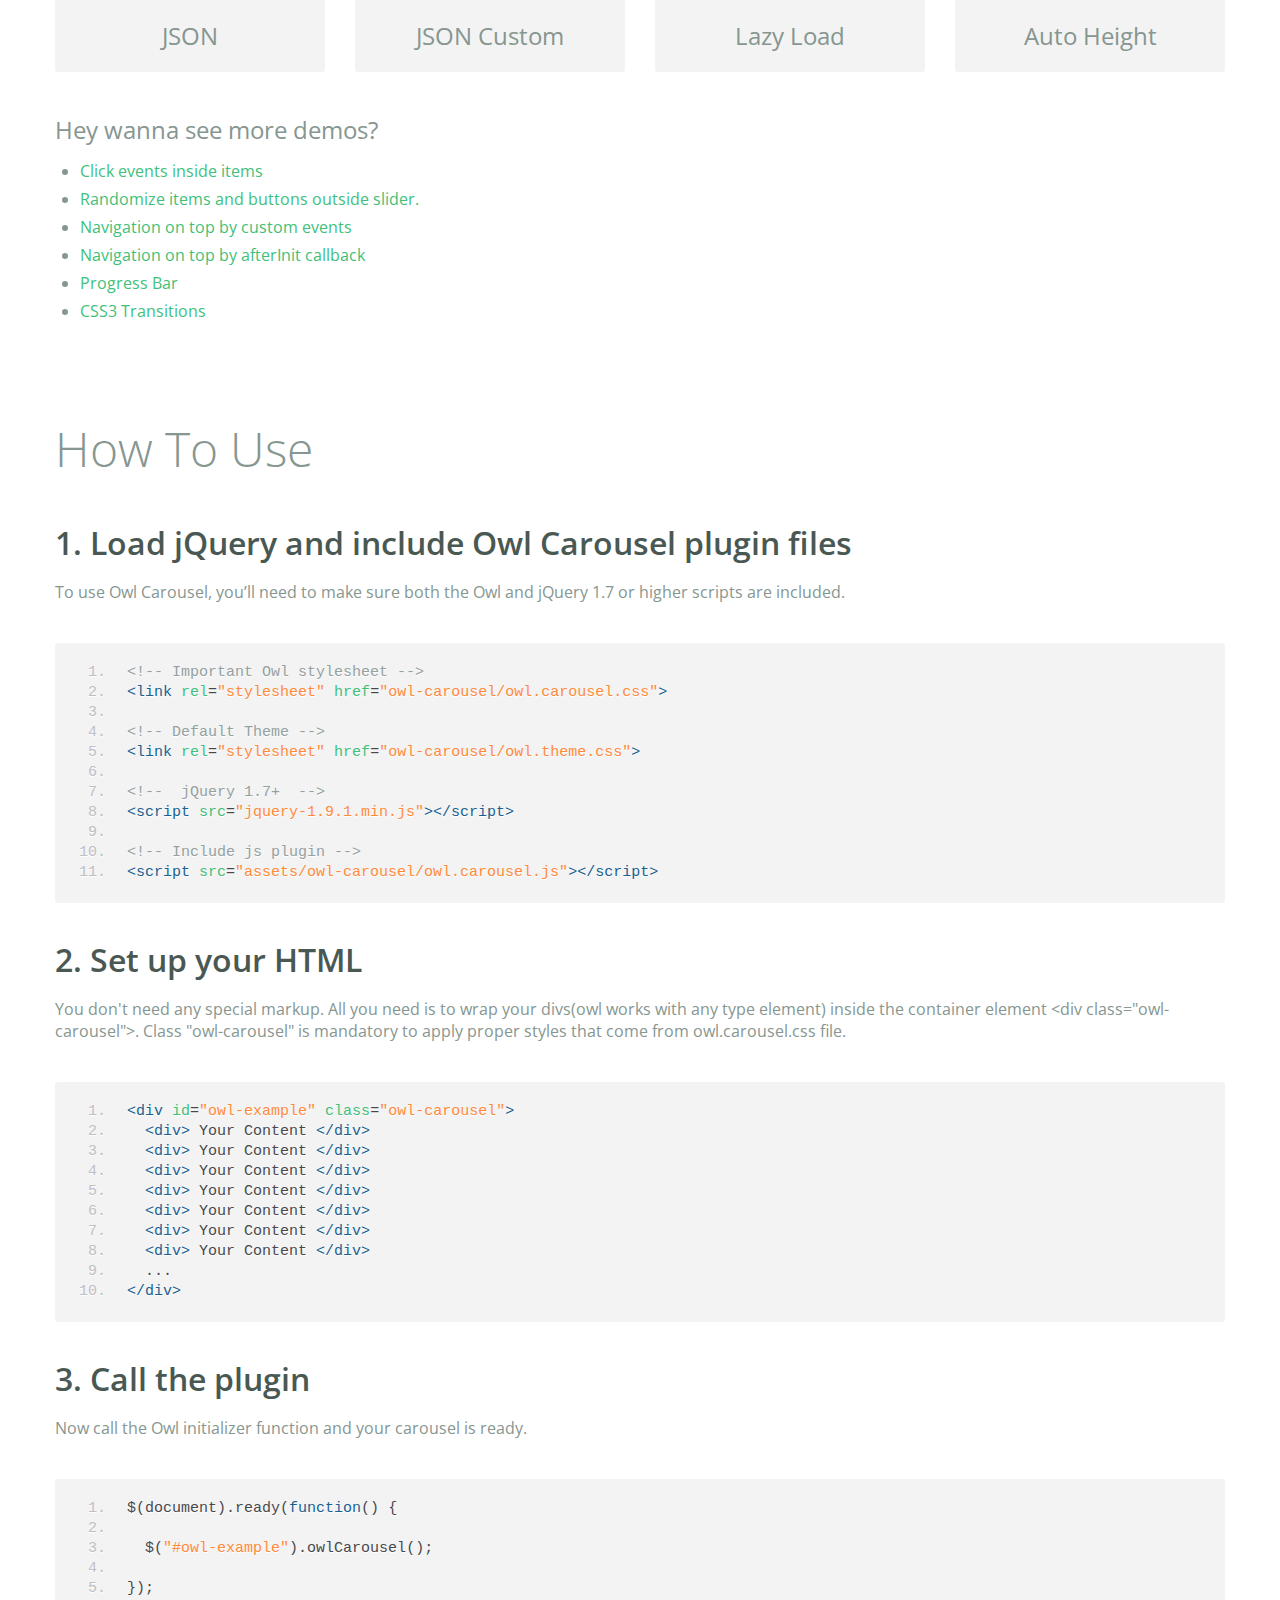
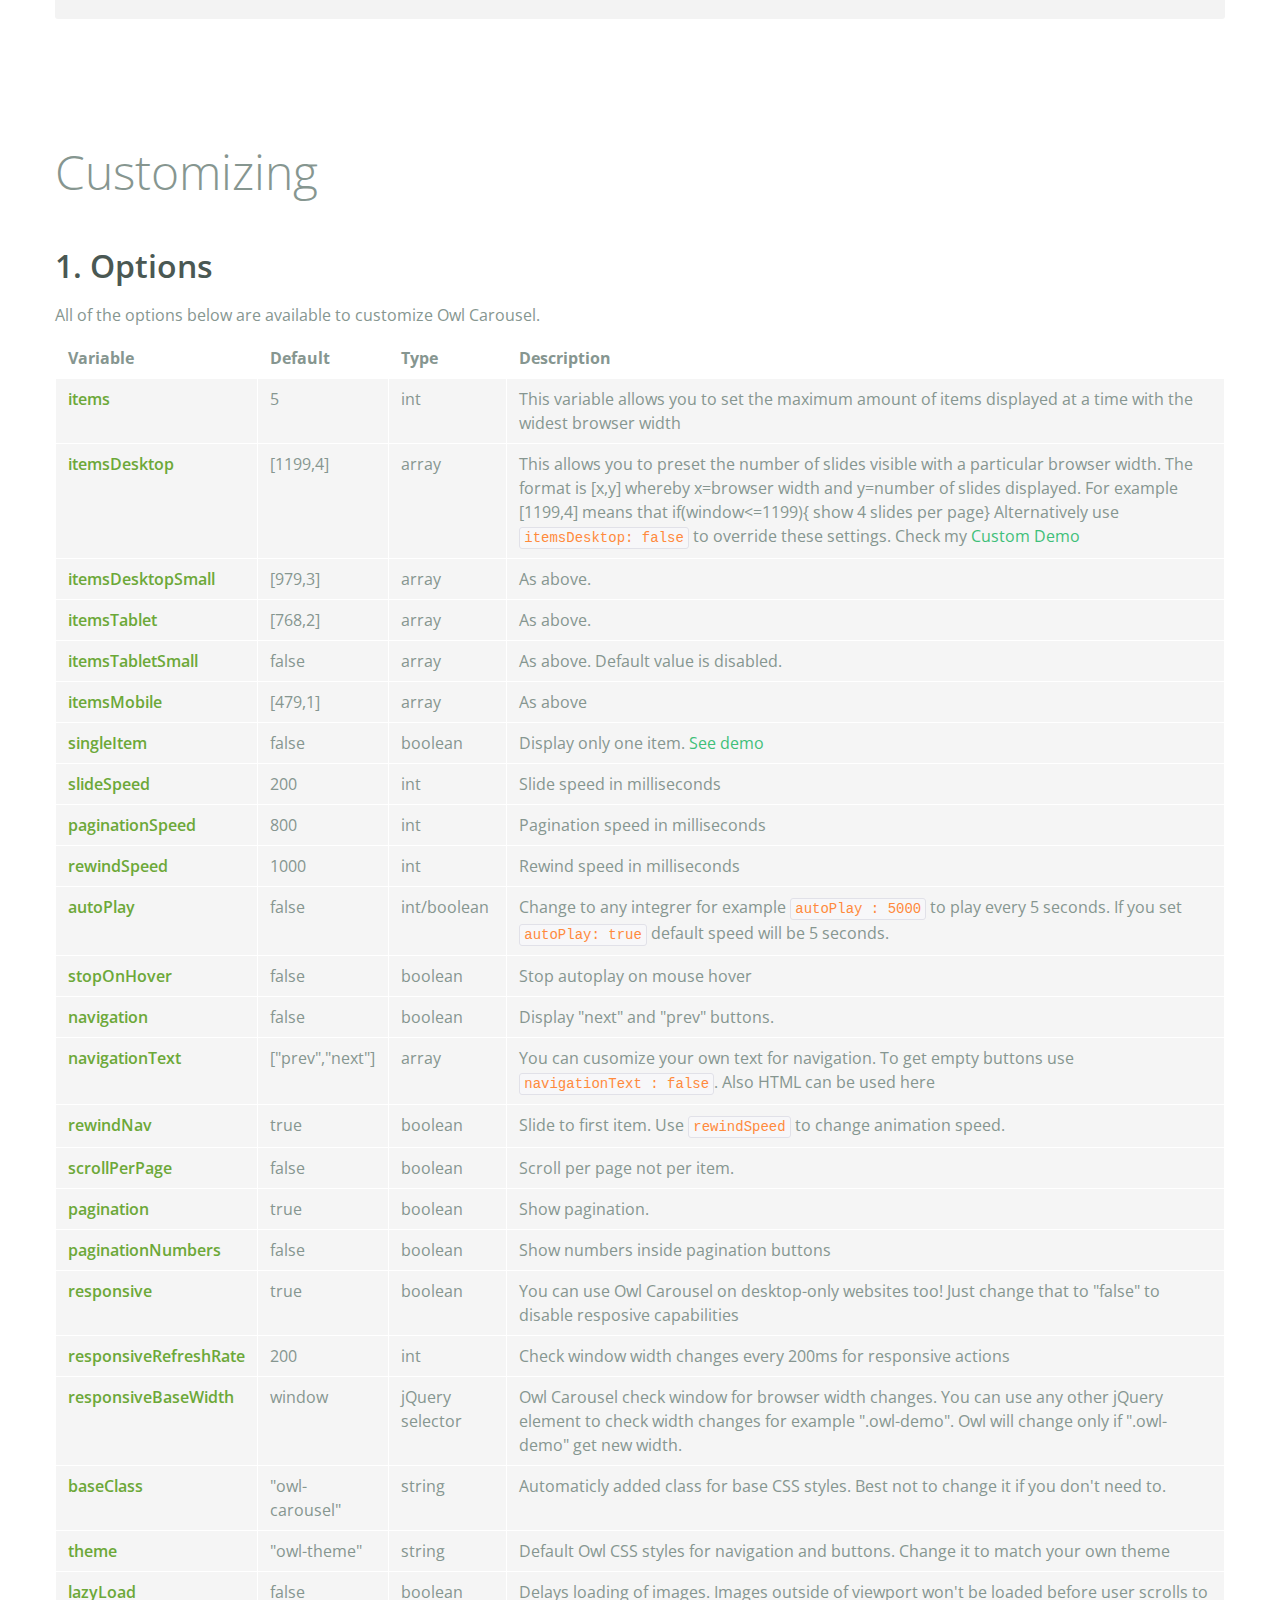
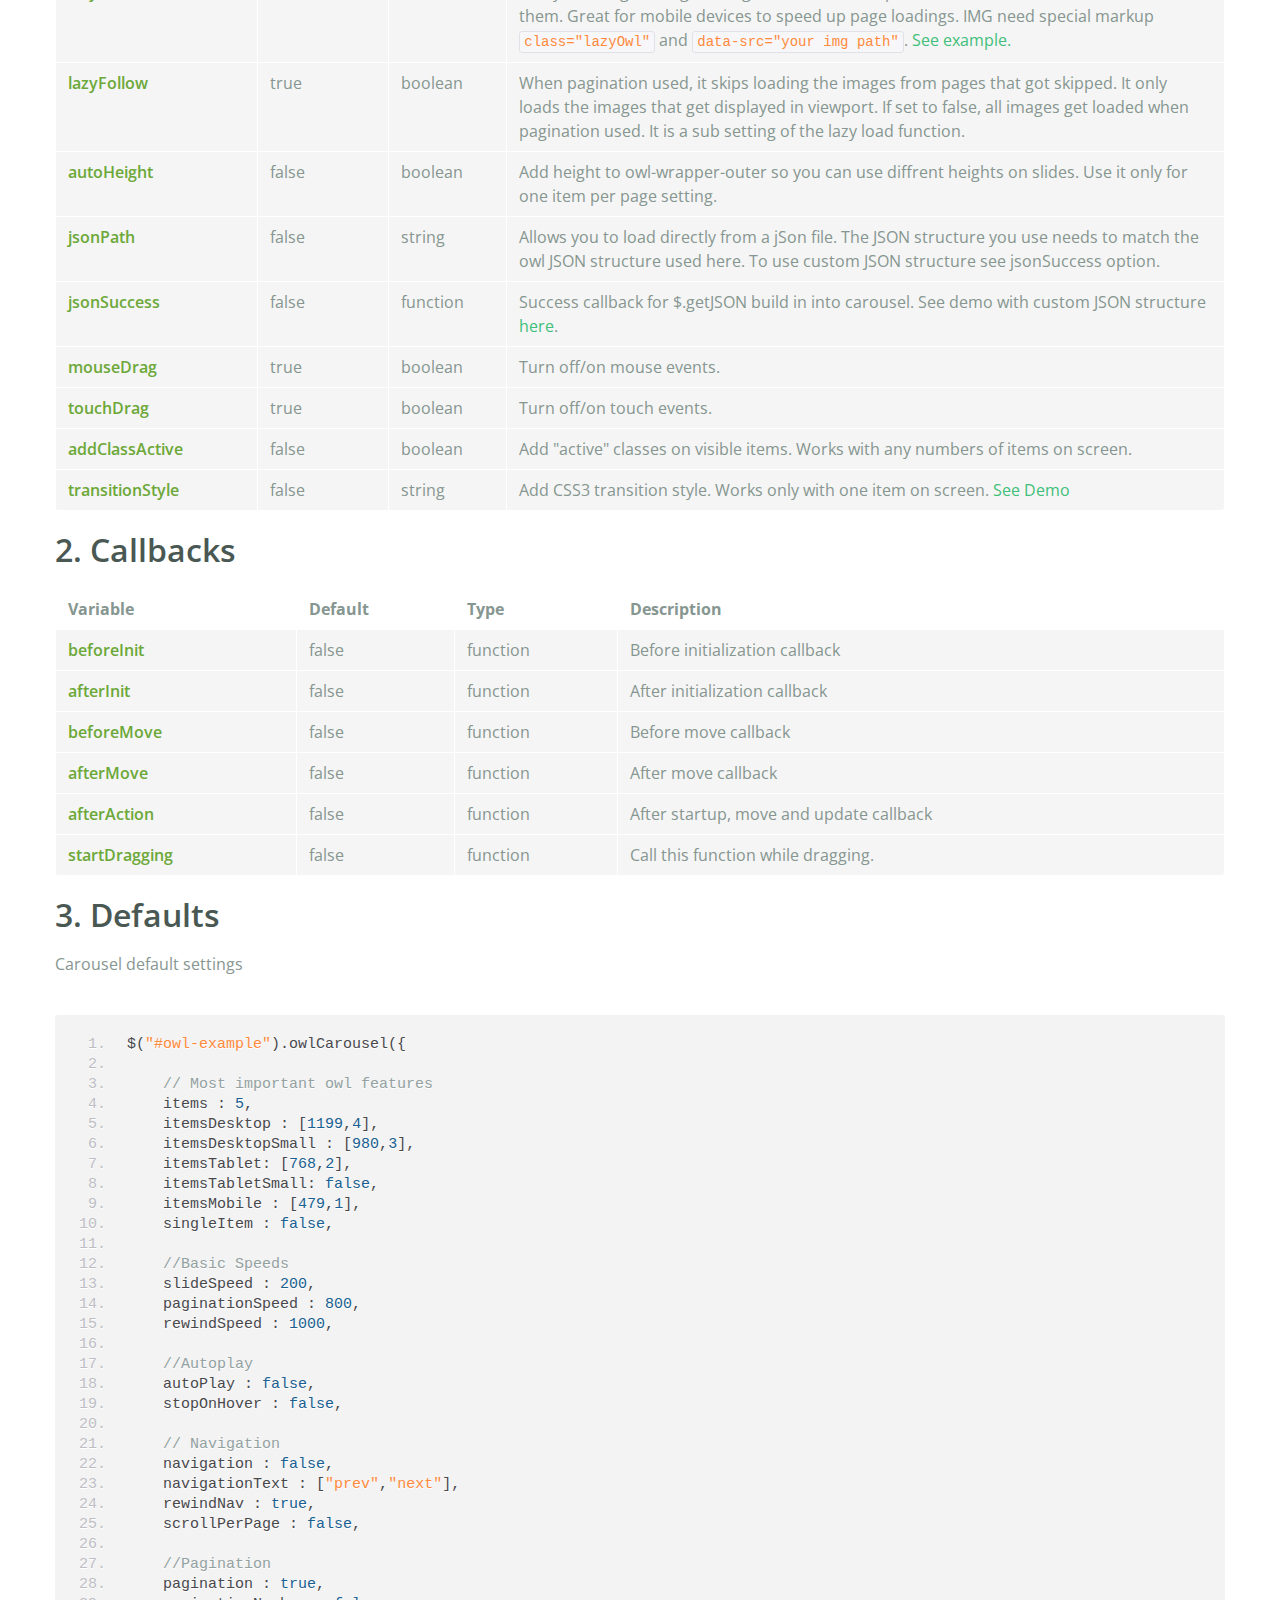
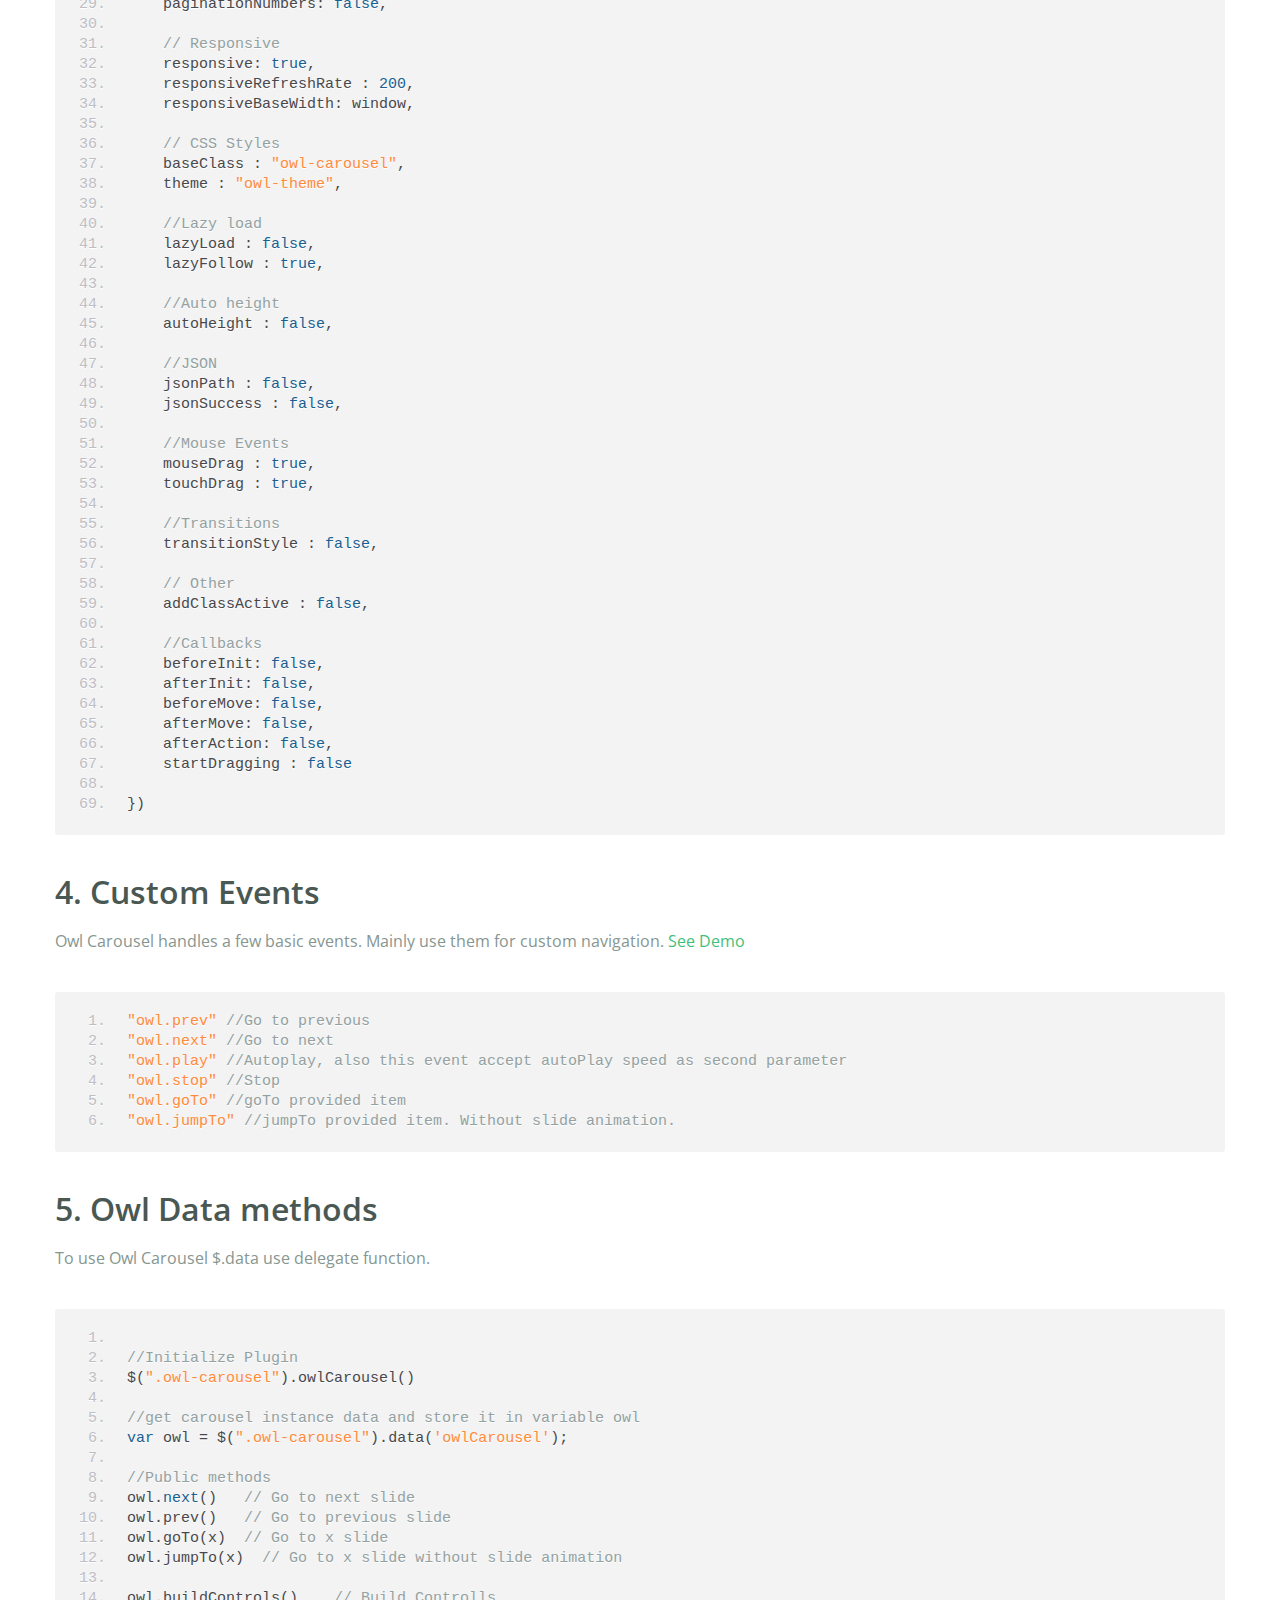
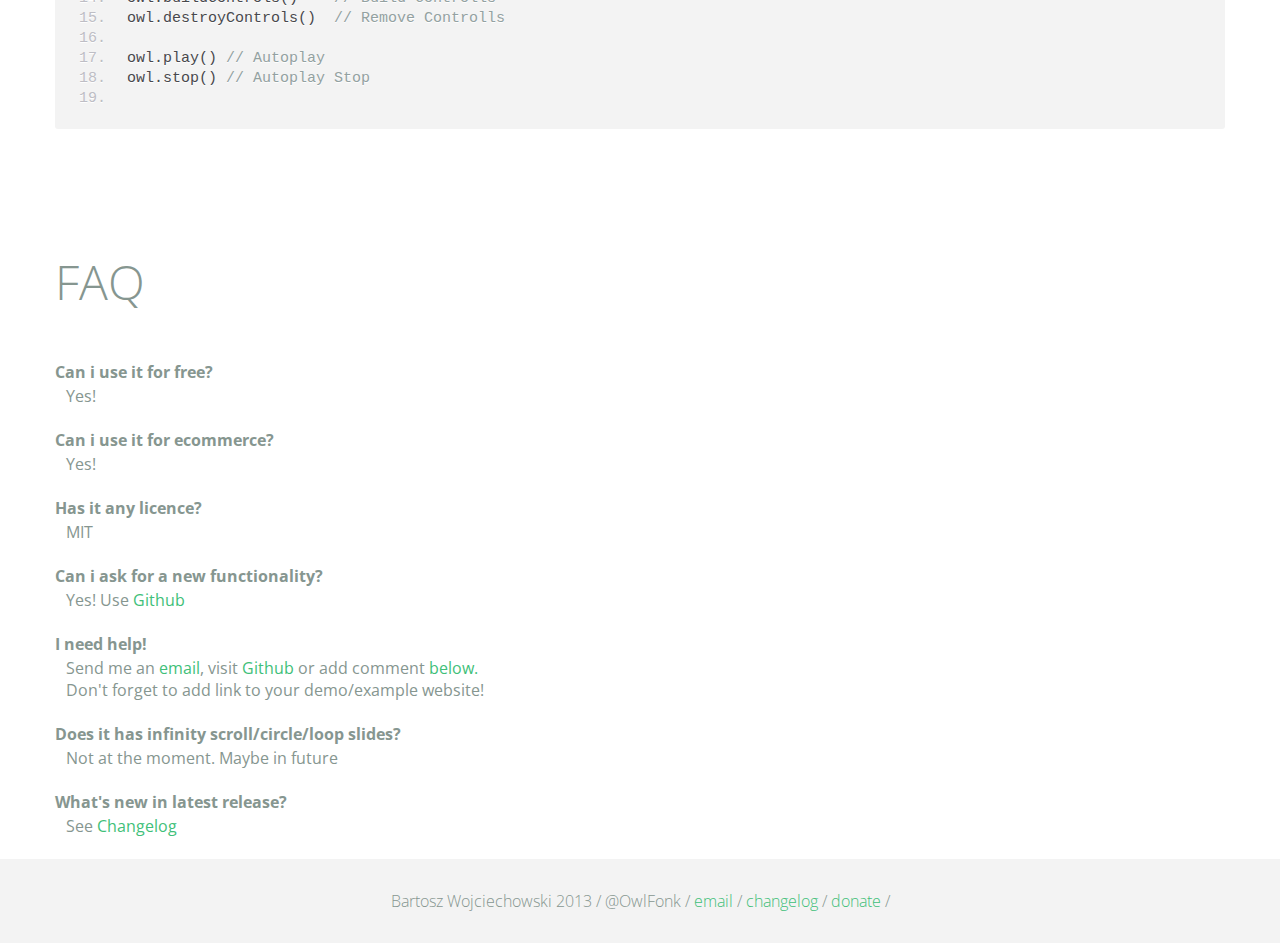
<file: js-plugin/owl.carousel/_BCK-v1.23/index.html>
<!DOCTYPE html>
<html lang="en">
  <head>
    <meta charset="utf-8">
    <title>Owl Carousel</title>
    <meta name="viewport" content="width=device-width, initial-scale=1.0">
    <meta name="description" content="jQuery Responsive Carousel - Owl Carusel">
    <meta name="author" content="Bartosz Wojciechowski">
    <meta name="keywords" content="HTML,CSS,JSON,JavaScript, jQuery, Responsive, Design, Owl, Carousel, Free">

    <link href='http://fonts.googleapis.com/css?family=Open+Sans:400italic,400,300,600,700' rel='stylesheet' type='text/css'>
    <link href="assets/css/bootstrapTheme.css" rel="stylesheet">
    <link href="assets/css/custom.css" rel="stylesheet">

    <!-- Owl Carousel Assets -->
    <link href="owl-carousel/owl.carousel.css" rel="stylesheet">
    <link href="owl-carousel/owl.theme.css" rel="stylesheet">

    <!-- Prettify -->
    <link href="assets/js/google-code-prettify/prettify.css" rel="stylesheet">

    <!-- Le fav and touch icons -->
    <link rel="apple-touch-icon-precomposed" sizes="144x144" href="assets/ico/apple-touch-icon-144-precomposed.png">
    <link rel="apple-touch-icon-precomposed" sizes="114x114" href="assets/ico/apple-touch-icon-114-precomposed.png">
      <link rel="apple-touch-icon-precomposed" sizes="72x72" href="assets/ico/apple-touch-icon-72-precomposed.png">
                    <link rel="apple-touch-icon-precomposed" href="assets/ico/apple-touch-icon-57-precomposed.png">
                                   <link rel="shortcut icon" href="assets/ico/favicon.png">
  </head>
  <body>
      <div id="top-nav" class="navbar navbar-fixed-top">
        <div class="navbar-inner">
          <div class="container">
            <button type="button" class="btn btn-navbar" data-toggle="collapse" data-target=".nav-collapse">
            <span class="icon-bar"></span>
            <span class="icon-bar"></span>
            <span class="icon-bar"></span>
          </button>
            <div class="nav-collapse collapse">
            <ul class="nav pull-right">
              <li><a href="#demo">Demo</a></li>
              <li><a href="#more-demos">More Demos</a></li>
              <li><a href="#how-to">How To</a></li>
              <li><a href="#customizing">Customizing</a></li>
              <li><a href="#faq">FAQ</a></li>
              <li><a href="owl.carousel.zip" class="download" data-spy="affix" data-offset-top="450">Download</a></li>
            </ul>
            </div>
          </div>
        </div>
      </div>

      <div id="header">
        <div class="container">
          <div class="row">
            <div class="span5">
                <img class="logo" src="assets/img/owl-logo.png" alt="Owl Logo">
              </div>
            <div class="span7">
              <h1>OWL Carousel </h1>
              <h3>Touch enabled jQuery plugin that lets you create beautiful responsive carousel slider.</h3>
              <a class="btn btn-success btn-large" href="owl.carousel.zip">Download for FREE</a>
              <p class="muted"><a class="muted" href="https://github.com/OwlFonk/OwlCarousel">Github</a> / v1.23 / <a class="muted" href="changelog.html">Changelog</a></p> 
            </div>
          </div>
        </div>
      </div>

      <div id="demo">
        <div class="container">
          <div class="row">
            <div class="span12">
              <h1>Demo</h1>
            </div>
          </div>

          <div class="row">
            <div class="span12">

              <div id="owl-example" class="owl-carousel">

                <div class="item darkCyan">
                  <img src="assets/img/demo-slides/touch.png" alt="Touch">
                    <h3>Touch</h3>
                    <h4>Can touch this</h4>
                </div>
                <div class="item forestGreen">
                  <img src="assets/img/demo-slides/grab.png" alt="Grab">
                    <h3>Grab</h3>
                    <h4>Can grab this</h4>
                </div>
                <div class="item orange">
                  <img src="assets/img/demo-slides/responsive.png" alt="Responsive">
                    <h3>Responsive</h3>
                    <h4>Fully responsive!</h4>
                </div>

                <div class="item yellow">
                  <img src="assets/img/demo-slides/css3.png" alt="CSS3">
                    <h3>CSS3</h3>
                    <h4>3D Acceleration.</h4>
                </div>

                <div class="item dodgerBlue">
                  <img src="assets/img/demo-slides/multi.png" alt="Multi">
                    <h3>Multiply</h3>
                    <h4>Owls on page.</h4>
                </div>

                <div class="item skyBlue">
                  <img src="assets/img/demo-slides/modern.png" alt="Modern Browsers">
                    <h3>Modern</h3>
                    <h4>Browsers Compatibility</h4>
                </div>

                <div class="item zombieGreen">
                  <img src="assets/img/demo-slides/zombie.png" alt="Zombie Browsers - old ones">
                    <h3>Zombie</h3>
                    <h4>Browsers Compatibility</h4>
                </div>

                <div class="item violet">
                  <img src="assets/img/demo-slides/controls.png" alt="Take Control">
                    <h3>Take Control</h3>
                    <h4>The way you like</h4>
                </div>

                <div class="item yellowLight">
                  <img src="assets/img/demo-slides/feather.png" alt="Light">
                    <h3>Light</h3>
                    <h4>As a feather</h4>
                </div>

                <div class="item steelGray">
                  <img src="assets/img/demo-slides/tons.png" alt="Tons of Opotions">
                    <h3>Tons</h3>
                    <h4>of options</h4>
                </div>

              </div>


            </div>
          </div>

        </div>
      </div>

    <div id="more-demos">
      <div class="container">

        <div class="row">
          <div class="span12">
            <h1>More Demos</h1>
            <h2>Awesome!</h2>
            <p>Check more demos here! See what Owl can do.</p>
          </div>
        </div>

        <div class="row demos-row">
          <div class="span3">
            <a href="demos/images.html" class="demo-box">
              <div class="demo-wrapper demo-images clearfix">
                <div class="demo-slide"><div class="bg"></div></div>
                <div class="demo-slide"><div class="bg"></div></div>
                <div class="demo-slide"><div class="bg"></div></div>
              </div>
              <h3>Images</h3>
            </a>
          </div>

          <div class="span3">
            <a href="demos/full.html" class="demo-box">
              <div class="demo-wrapper demo-full clearfix">
                <div class="demo-slide"><div class="bg"></div></div>
                <div class="demo-slide"><div class="bg"></div></div>
                <div class="demo-slide"><div class="bg"></div></div>
                <div class="demo-slide"><div class="bg"></div></div>
              </div>
              <h3>Full Width</h3>
            </a>
          </div>

          <div class="span3">
            <a href="demos/custom.html" class="demo-box">
              <div class="demo-wrapper demo-custom clearfix">
                <div class="demo-slide"><div class="bg"></div></div>
                <div class="demo-slide"><div class="bg"></div></div>
                <div class="demo-slide"><div class="bg"></div></div>
                <div class="demo-slide"><div class="bg"></div></div>
                <div class="demo-slide"><div class="bg"></div></div>
                <div class="demo-slide"><div class="bg"></div></div>
                <div class="demo-slide"><div class="bg"></div></div>
                <div class="demo-slide"><div class="bg"></div></div>
                <div class="demo-slide"><div class="bg"></div></div>
                <div class="demo-slide"><div class="bg"></div></div>
              </div>
              <h3>Custom</h3>
            </a>
          </div>

          <div class="span3">
            <a href="demos/one.html" class="demo-box">
              <div class="demo-wrapper demo-one clearfix">
                <div class="demo-slide"><div class="bg"></div></div>
              </div>
              <h3>One Slide</h3>
            </a>
          </div>

        </div>
        <div class="row demos-row">
          <div class="span3">
            <a href="demos/json.html" class="demo-box">
              <div class="demo-wrapper demo-Json clearfix">
                <div class="demo-slide"><div class="bg"></div></div>
                <div class="demo-slide"><div class="bg"></div></div>
                <div class="demo-slide"><div class="bg"></div></div>
                <div class="demo-slide"><div class="bg"></div></div>
                <div class="demo-slide"><div class="bg"></div></div>
              </div>
              <h3>JSON</h3>
            </a>
          </div>

          <div class="span3">
            <a href="demos/customJson.html" class="demo-box">
              <div class="demo-wrapper demo-Json-custom clearfix">
                <div class="demo-slide"><div class="bg"></div></div>
                <div class="demo-slide"><div class="bg"></div></div>
                <div class="demo-slide"><div class="bg"></div></div>
              </div>
              <h3>JSON Custom</h3>
            </a>
          </div>

          <div class="span3">
            <a href="demos/lazyLoad.html" class="demo-box">
              <div class="demo-wrapper demo-lazy clearfix">
                <div class="demo-slide"><div class="bg"></div></div>
                <div class="demo-slide"><div class="bg"></div></div>
                <div class="demo-slide"><div class="bg"></div></div>
              </div>
              <h3>Lazy Load</h3>
            </a>
          </div>

          <div class="span3">
            <a href="demos/autoHeight.html" class="demo-box">
              <div class="demo-wrapper demo-height clearfix">
                <div class="demo-slide"><div class="bg"></div></div>
              </div>
              <h3>Auto Height</h3>
            </a>
          </div>

          
        </div>

        <div class="row">
          <div class="span12">
            <h3>Hey wanna see more demos?</h3>
            <ul>
              <li>
                <a href="demos/click.html">Click events inside items</a>
              </li>
              <li>
                <a href="demos/randomOrder.html">Randomize items and buttons outside slider.</a>
              </li>
              <li>
                <a href="demos/navOnTop.html">Navigation on top by custom events</a>
              </li>
              <li>
                <a href="demos/navOnTop2.html">Navigation on top by afterInit callback</a>
              </li>
              <li>
                <a href="demos/progressBar.html">Progress Bar</a>
              </li>
              <li>
                <a href="demos/transitions.html">CSS3 Transitions</a>
              </li>
            </ul>
            
          </div>
        </div>


      </div>
    </div>

    <div id="how-to">
      <div class="container">
        <div class="row">
          <div class="span12">
            <h1>How To Use</h1>
            <h2>1. Load jQuery and include Owl Carousel plugin files</h2>
            <p>To use Owl Carousel, you’ll need to make sure both the Owl and jQuery 1.7 or higher scripts are included.</p>
<pre class="pre-show prettyprint linenums">
&lt;!-- Important Owl stylesheet --&gt;
&lt;link rel="stylesheet" href="owl-carousel/owl.carousel.css"&gt;

&lt;!-- Default Theme --&gt;
&lt;link rel="stylesheet" href="owl-carousel/owl.theme.css"&gt;

&lt;!--  jQuery 1.7+  --&gt;
&lt;script src="jquery-1.9.1.min.js"&gt;&lt;/script&gt;

&lt;!-- Include js plugin --&gt;
&lt;script src="assets/owl-carousel/owl.carousel.js"&gt;&lt;/script&gt;
</pre>
          <h2>2. Set up your HTML</h2>
          <p>You don't need any special markup. All you need is to wrap your divs(owl works with any type element) inside the container element &lt;div class="owl-carousel"&gt;. Class "owl-carousel" is mandatory to apply proper styles that come from owl.carousel.css file.</p>
<pre class="pre-show prettyprint linenums">
&lt;div id="owl-example" class="owl-carousel"&gt;
  &lt;div&gt; Your Content &lt;/div&gt;
  &lt;div&gt; Your Content &lt;/div&gt;
  &lt;div&gt; Your Content &lt;/div&gt;
  &lt;div&gt; Your Content &lt;/div&gt;
  &lt;div&gt; Your Content &lt;/div&gt;
  &lt;div&gt; Your Content &lt;/div&gt;
  &lt;div&gt; Your Content &lt;/div&gt;
  ...
&lt;/div>
</pre>    
          <h2>3. Call the plugin</h2>
          <p>Now call the Owl initializer function and your carousel is ready.</p>
<pre class="pre-show prettyprint linenums">
$(document).ready(function() {

  $("#owl-example").owlCarousel();

});
</pre>  
          </div>
        </div>
      </div>
    </div>


    <div id="customizing">
      <div class="container">
        <div class="row">
          <div class="span12">
            <h1>Customizing</h1>
            <h2>1. Options</h2>
            <p>All of the options below are available to customize Owl Carousel.</p> 
            <table class="table table-bordered table-striped">
              <thead>
                <tr>
                  <th>Variable</th>
                  <th>Default</th>
                  <th>Type</th>
                  <th>Description</th>
                </tr>
              </thead>
              <tbody>
                <tr>
                  <td><span class="text-emp">items</span></td>
                  <td>5</td>
                  <td>int</td>
                  <td>This variable allows you to set the maximum amount of items displayed at a time with the widest browser width</td>
                </tr>
                 <tr>
                  <td><span class="text-emp">itemsDesktop</span></td>
                  <td>[1199,4]</td>
                  <td>array</td>
                  <td>This allows you to preset the number of slides visible with a particular browser width. The format is [x,y] whereby x=browser width and y=number of slides displayed. For example [1199,4] means that if(window&lt;=1199){ show 4 slides per page}
                    Alternatively use <code>itemsDesktop: false</code> to override these settings. Check my <a href="demos/custom.html">Custom Demo</a></td>
                </tr>
                <tr>
                  <td><span class="text-emp">itemsDesktopSmall</span></td>
                  <td>[979,3]</td>
                  <td>array</td>
                  <td>As above.</td>
                </tr>
                <tr>
                  <td><span class="text-emp">itemsTablet</span></td>
                  <td>[768,2]</td>
                  <td>array</td>
                  <td>As above.</td>
                </tr>
                <tr>
                  <td><span class="text-emp">itemsTabletSmall</span></td>
                  <td>false</td>
                  <td>array</td>
                  <td>As above. Default value is disabled.</td>
                </tr>
                <tr>
                  <td><span class="text-emp">itemsMobile</span></td>
                  <td>[479,1]</td>
                  <td>array</td>
                  <td>As above</td>
                </tr>
                <tr>
                  <td><span class="text-emp">singleItem</span></td>
                  <td>false</td>
                  <td>boolean</td>
                  <td>Display only one item. <a href="demos/one.html">See demo</a></td>
                </tr>
                <tr>
                  <td><span class="text-emp">slideSpeed</span></td>
                  <td>200</td>
                  <td>int</td>
                  <td>Slide speed in milliseconds</td>
                </tr>
                <tr>
                  <td><span class="text-emp">paginationSpeed</span></td>
                  <td>800</td>
                  <td>int</td>
                  <td>Pagination speed in milliseconds</td>
                </tr>
                <tr>
                  <td><span class="text-emp">rewindSpeed</span></td>
                  <td>1000</td>
                  <td>int</td>
                  <td>Rewind speed in milliseconds</td>
                </tr>
                <tr>
                  <td><span class="text-emp">autoPlay</span></td>
                  <td>false</td>
                  <td>int/boolean</td>
                  <td>Change to any integrer for example <code>autoPlay : 5000</code> to play every 5 seconds. If you set <code>autoPlay: true</code> default speed will be 5 seconds.</td>
                </tr>
                <tr>
                <tr>
                  <td><span class="text-emp">stopOnHover</span></td>
                  <td>false</td>
                  <td>boolean</td>
                  <td>Stop autoplay on mouse hover</td>
                </tr>
                <tr>
                <tr>
                  <td><span class="text-emp">navigation</span></td>
                  <td>false</td>
                  <td>boolean</td>
                  <td>Display "next" and "prev" buttons.</td>
                </tr>
                <tr>
                  <td><span class="text-emp">navigationText</span></td>
                  <td>["prev","next"]</td>
                  <td>array</td>
                  <td>You can cusomize your own text for navigation. To get empty buttons use <code>navigationText : false</code>. Also HTML can be used here</td>
                </tr>
                <tr>
                  <td><span class="text-emp">rewindNav</span></td>
                  <td>true</td>
                  <td>boolean</td>
                  <td>Slide to first item. Use <code>rewindSpeed</code> to change animation speed. </td>
                </tr>
                <tr>
                  <td><span class="text-emp">scrollPerPage</span></td>
                  <td>false</td>
                  <td>boolean</td>
                  <td>Scroll per page not per item.</td>
                </tr>
                <tr>
                  <td><span class="text-emp">pagination</span></td>
                  <td>true</td>
                  <td>boolean</td>
                  <td>Show pagination.</td>
                </tr>
                <tr>
                  <td><span class="text-emp">paginationNumbers</span></td>
                  <td>false</td>
                  <td>boolean</td>
                  <td>Show numbers inside pagination buttons</td>
                </tr>
                <tr>
                  <td><span class="text-emp">responsive</span></td>
                  <td>true</td>
                  <td>boolean</td>
                  <td>You can use Owl Carousel on desktop-only websites too! Just change that to "false" to disable resposive capabilities</td>
                </tr>
                <tr>
                  <td><span class="text-emp">responsiveRefreshRate</span></td>
                  <td>200</td>
                  <td>int</td>
                  <td>Check window width changes every 200ms for responsive actions</td>
                </tr>
                <tr>
                  <td><span class="text-emp">responsiveBaseWidth</span></td>
                  <td>window</td>
                  <td>jQuery selector</td>
                  <td>Owl Carousel check window for browser width changes. You can use any other jQuery element to check width changes for example ".owl-demo". Owl will change only if ".owl-demo" get new width.</td>
                </tr>
                <tr>
                  <td><span class="text-emp">baseClass</span></td>
                  <td>"owl-carousel"</td>
                  <td>string</td>
                  <td>Automaticly added class for base CSS styles. Best not to change it if you don't need to.</td>
                </tr>
                <tr>
                  <td><span class="text-emp">theme</span></td>
                  <td>"owl-theme"</td>
                  <td>string</td>
                  <td>Default Owl CSS styles for navigation and buttons. Change it to match your own theme</td>
                </tr>
                <tr>
                  <td><span class="text-emp">lazyLoad</span></td>
                  <td>false</td>
                  <td>boolean</td>
                  <td>Delays loading of images. Images outside of viewport won't be loaded before user scrolls to them. Great for mobile devices to speed up page loadings. IMG need special markup <code>class="lazyOwl"</code> and <code>data-src="your img path"</code>. <a href="demos/lazyLoad.html">See example.</a></td>
                </tr>
                <tr>
                  <td><span class="text-emp">lazyFollow</span></td>
                  <td>true</td>
                  <td>boolean</td>
                  <td>When pagination used, it skips loading the images from pages that got skipped. It only loads the images that get displayed in viewport. If set to false, all images get loaded when pagination used. It is a sub setting of the lazy load function.</td>
                </tr>
                <tr>
                  <td><span class="text-emp">autoHeight</span></td>
                  <td>false</td>
                  <td>boolean</td>
                  <td>Add height to owl-wrapper-outer so you can use diffrent heights on slides. Use it only for one item per page setting.</td>
                </tr>
                <tr>
                  <td><span class="text-emp">jsonPath</span></td>
                  <td>false</td>
                  <td>string</td>
                  <td>Allows you to load directly from a jSon file. The JSON structure you use needs to match the owl JSON structure used here. To use custom JSON structure see jsonSuccess option.</td>
                </tr>
                <tr>
                  <td><span class="text-emp">jsonSuccess</span></td>
                  <td>false</td>
                  <td>function</td>
                  <td>Success callback for $.getJSON build in into carousel. See demo with custom JSON structure <a href="demos/customJson.html">here</a>. </td>
                </tr>
                <tr>
                  <td><span class="text-emp">mouseDrag</span></td>
                  <td>true</td>
                  <td>boolean</td>
                  <td>Turn off/on mouse events.</td>
                </tr>
                <tr>
                  <td><span class="text-emp">touchDrag</span></td>
                  <td>true</td>
                  <td>boolean</td>
                  <td>Turn off/on touch events.</td>
                </tr>
                <tr>
                  <td><span class="text-emp">addClassActive</span></td>
                  <td>false</td>
                  <td>boolean</td>
                  <td>Add "active" classes on visible items. Works with any numbers of items on screen.</td>
                </tr>
                <tr>
                  <td><span class="text-emp">transitionStyle</span></td>
                  <td>false</td>
                  <td>string</td>
                  <td>Add CSS3 transition style. Works only with one item on screen. <a href="demos/transitions.html">See Demo</a></td>
                </tr>
              </tbody>
            </table>
            <h2>2. Callbacks</h2>
            <table class="table table-bordered table-striped">
              <thead>
                <tr>
                  <th>Variable</th>
                  <th>Default</th>
                  <th>Type</th>
                  <th>Description</th>
                </tr>
              </thead>
              <tbody>
                <tr>
                  <td><span class="text-emp">beforeInit</span></td>
                  <td>false</td>
                  <td>function</td>
                  <td>Before initialization callback</td>
                </tr>
                <tr>
                  <td><span class="text-emp">afterInit</span></td>
                  <td>false</td>
                  <td>function</td>
                  <td>After initialization callback</td>
                </tr>
                <tr>
                  <td><span class="text-emp">beforeMove</span></td>
                  <td>false</td>
                  <td>function</td>
                  <td>Before move callback</td>
                </tr>
                <tr>
                  <td><span class="text-emp">afterMove</span></td>
                  <td>false</td>
                  <td>function</td>
                  <td>After move callback</td>
                </tr>
                <tr>
                  <td><span class="text-emp">afterAction</span></td>
                  <td>false</td>
                  <td>function</td>
                  <td>After startup, move and update callback</td>
                </tr>
                <tr>
                  <td><span class="text-emp">startDragging</span></td>
                  <td>false</td>
                  <td>function</td>
                  <td>Call this function while dragging.</td>
                </tr>
              </tbody>
            </table>

              <h2>3. Defaults</h2>
              <p>Carousel default settings</p>
<pre class="pre-show prettyprint linenums">
$("#owl-example").owlCarousel({

    // Most important owl features
    items : 5,
    itemsDesktop : [1199,4],
    itemsDesktopSmall : [980,3],
    itemsTablet: [768,2],
    itemsTabletSmall: false,
    itemsMobile : [479,1],
    singleItem : false,

    //Basic Speeds
    slideSpeed : 200,
    paginationSpeed : 800,
    rewindSpeed : 1000,

    //Autoplay
    autoPlay : false,
    stopOnHover : false,

    // Navigation
    navigation : false,
    navigationText : ["prev","next"],
    rewindNav : true,
    scrollPerPage : false,

    //Pagination
    pagination : true,
    paginationNumbers: false,

    // Responsive 
    responsive: true,
    responsiveRefreshRate : 200,
    responsiveBaseWidth: window,

    // CSS Styles
    baseClass : "owl-carousel",
    theme : "owl-theme",

    //Lazy load
    lazyLoad : false,
    lazyFollow : true,

    //Auto height
    autoHeight : false,

    //JSON 
    jsonPath : false, 
    jsonSuccess : false,

    //Mouse Events
    mouseDrag : true,
    touchDrag : true,

    //Transitions
    transitionStyle : false,

    // Other
    addClassActive : false,

    //Callbacks
    beforeInit: false, 
    afterInit: false, 
    beforeMove: false, 
    afterMove: false,
    afterAction: false,
    startDragging : false

})
</pre>
              <h2>4. Custom Events</h2>
              <p>Owl Carousel handles a few basic events. Mainly use them for custom navigation. <a href="demos/custom.html">See Demo</a></p>

<pre class="pre-show prettyprint linenums">
"owl.prev" //Go to previous
"owl.next" //Go to next
"owl.play" //Autoplay, also this event accept autoPlay speed as second parameter
"owl.stop" //Stop
"owl.goTo" //goTo provided item
"owl.jumpTo" //jumpTo provided item. Without slide animation.
</pre>

              <h2>5. Owl Data methods</h2>
              <p>To use Owl Carousel $.data use delegate function.</p>
              
<pre class="pre-show prettyprint linenums">

//Initialize Plugin
$(".owl-carousel").owlCarousel()

//get carousel instance data and store it in variable owl
var owl = $(".owl-carousel").data('owlCarousel');

//Public methods
owl.next()   // Go to next slide
owl.prev()   // Go to previous slide
owl.goTo(x)  // Go to x slide
owl.jumpTo(x)  // Go to x slide without slide animation

owl.buildControls()    // Build Controlls
owl.destroyControls()  // Remove Controlls

owl.play() // Autoplay
owl.stop() // Autoplay Stop

</pre>
          </div>
        </div>
      </div>
    </div>

    <div id="faq" class="container">
      <div class="row">
        <div class="span12">
          <h1>FAQ</h1>
          <dl>
            <dt>Can i use it for free?</dt>
            <dd>Yes!</dd>
            <dt>Can i use it for ecommerce?</dt>
            <dd>Yes!</dd>
            <dt>Has it any licence?</dt>
            <dd>MIT</dd>
            <dt>Can i ask for a new functionality?</dt>
            <dd>Yes! Use <a href="https://github.com/OwlFonk/OwlCarousel">Github</a></dd>
            <dt>I need help!</dt>
            <dd>Send me an <a href="mailto:owl@owlgraphic.com?subject=Hey Owl! I need help">email</a>, visit <a href="https://github.com/OwlFonk/OwlCarousel">Github</a> or add comment <a href="#disqus">below.</a><br>Don't forget to add link to your demo/example website!</dd>
            <dt>Does it has infinity scroll/circle/loop slides?</dt>
            <dd>Not at the moment. Maybe in future</dd>
            <dt>What's new in latest release?</dt>
            <dd>See <a href="changelog.html">Changelog</a></dd>
          </dl>
        </div>
      </div>
    </div>

    <div class="container disqus">
        <div class="row">
          <div class="span12">
            <h1>Disqus</h1>

    <div id="disqus_thread"></div>
    <noscript>Please enable JavaScript to view the <a href="http://disqus.com/?ref_noscript">comments powered by Disqus.</a></noscript>
    <a href="http://disqus.com" class="dsq-brlink">comments powered by <span class="logo-disqus">Disqus</span></a>
      </div>
    </div>
  </div>

    <div id="footer">
      <div class="container">
        <div class="row">
          <div class="span12">
            <h5>Bartosz Wojciechowski 2013 / @OwlFonk / 
            <a href="mailto:owl@owlgraphic.com?subject=Hey Owl!">email</a> / 
            <a href="changelog.html">changelog</a> /
            <a href="https://www.paypal.com/cgi-bin/webscr?cmd=_s-xclick&hosted_button_id=EFSGXZS7V2U9N">donate</a> / 
            <a href="https://twitter.com/share" class="twitter-share-button" data-url="http://owlgraphic.com/owlcarousel/" data-text="Awesome jQuery Owl Carousel Responsive Plugin" data-via="OwlFonk" data-count="none" data-hashtags="owlcarousel"></a>
            <script>
            var owldomain = window.location.hostname.indexOf("owlgraphic");
            if(owldomain !== -1){
              !function(d,s,id){var js,fjs=d.getElementsByTagName(s)[0],p=/^http:/.test(d.location)?'http':'https';if(!d.getElementById(id)){js=d.createElement(s);js.id=id;js.src=p+'://platform.twitter.com/widgets.js';fjs.parentNode.insertBefore(js,fjs);}}(document, 'script', 'twitter-wjs');
            }
            </script>
            </h5>
          </div>
        </div>
      </div>
    </div>


    <script src="assets/js/jquery-1.9.1.min.js"></script>
    <script src="owl-carousel/owl.carousel.min.js"></script>

    <!-- Frontpage Demo -->
    <script>

    $(document).ready(function($) {
      $("#owl-example").owlCarousel();
    });


    $("body").data("page", "frontpage");

    </script>
    <script src="assets/js/bootstrap-collapse.js"></script>
    <script src="assets/js/bootstrap-transition.js"></script>

    <script src="assets/js/google-code-prettify/prettify.js"></script>
	  <script src="assets/js/application.js"></script>

    <script type="text/javascript">
    jQuery(function($){
      var disqus_loaded = false;
      var top = $("#faq").offset().top; 
      var owldomain = window.location.hostname.indexOf("owlgraphic");
      var comments = window.location.href.indexOf("comment");

      if(owldomain !== -1){
        function check(){
          if ( (!disqus_loaded && $(window).scrollTop() + $(window).height() > top) || (comments !== -1) ){
            $(window).off( "scroll" )
            disqus_loaded = true;
            /* * * CONFIGURATION VARIABLES: EDIT BEFORE PASTING INTO YOUR WEBPAGE * * */
            var disqus_shortname = 'owlcarousel'; // required: replace example with your forum shortname
            var disqus_identifier = 'OWL Carousel';
            //var disqus_url = 'http://owlgraphic.com/owlcarousel/';
            /* * * DON'T EDIT BELOW THIS LINE * * */
            (function() {
                var dsq = document.createElement('script'); dsq.type = 'text/javascript'; dsq.async = true;
                dsq.src = '//' + disqus_shortname + '.disqus.com/embed.js';
                (document.getElementsByTagName('head')[0] || document.getElementsByTagName('body')[0]).appendChild(dsq);
            })();
          }
        }
        $(window).on( "scroll", check )
        check();
      } else {
        $('.disqus').hide();
      }
    });
    </script>

    <script>
    var owldomain = window.location.hostname.indexOf("owlgraphic");
    if(owldomain !== -1){
      (function(i,s,o,g,r,a,m){i['GoogleAnalyticsObject']=r;i[r]=i[r]||function(){
      (i[r].q=i[r].q||[]).push(arguments)},i[r].l=1*new Date();a=s.createElement(o),
      m=s.getElementsByTagName(o)[0];a.async=1;a.src=g;m.parentNode.insertBefore(a,m)
      })(window,document,'script','//www.google-analytics.com/analytics.js','ga');

      ga('create', 'UA-41541058-1', 'owlgraphic.com');
      ga('send', 'pageview');
    }
    </script>

  </body>
</html>
</file>
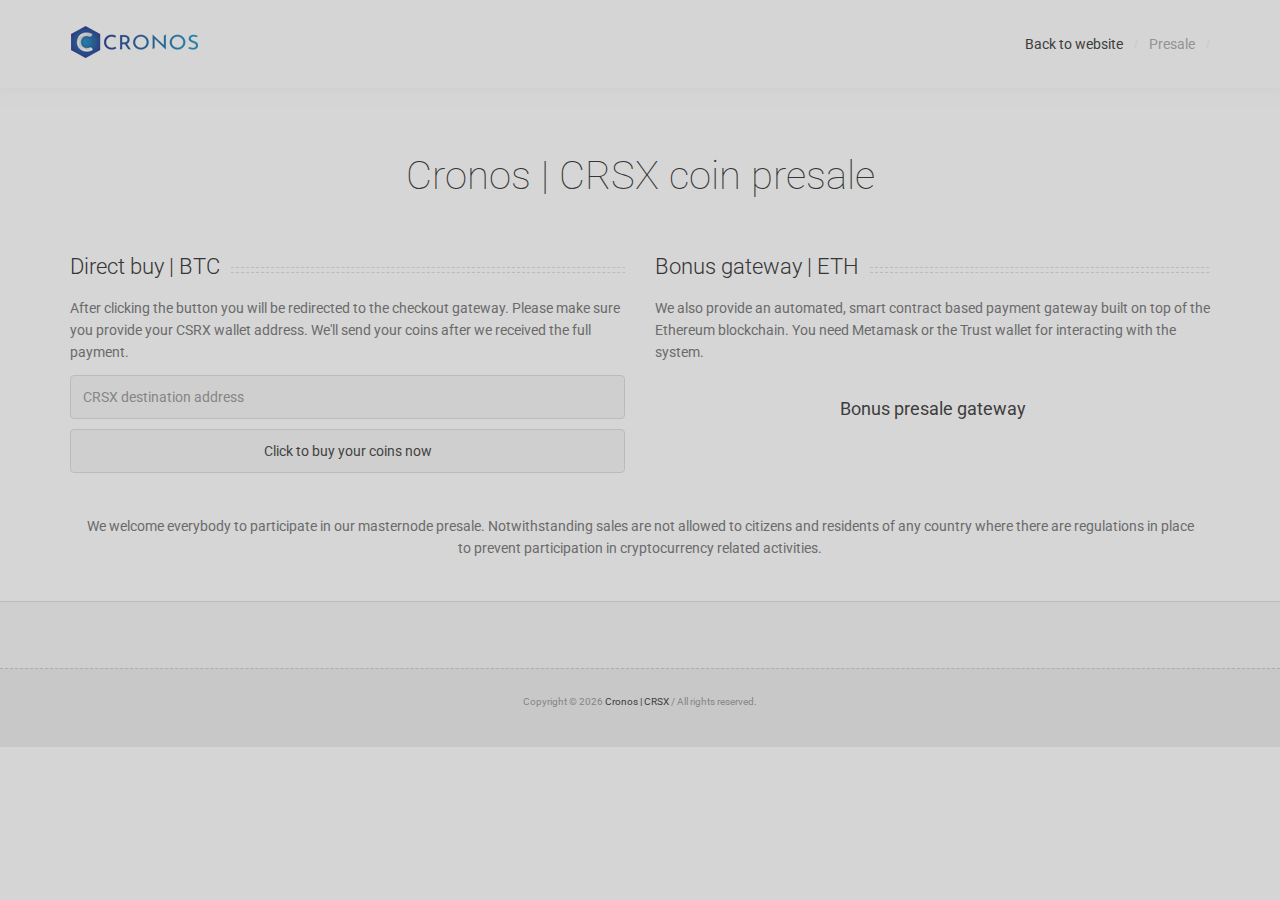
<file: presale.html>
<!DOCTYPE html>
<!--[if lt IE 7 ]><html class="ie ie6" lang="en"> <![endif]-->
<!--[if IE 7 ]><html class="ie ie7" lang="en"> <![endif]-->
<!--[if IE 8 ]><html class="ie ie8" lang="en"> <![endif]-->
<!--[if (gte IE 9)|!(IE)]><!-->
<html lang="en">
<!--<![endif]-->

<head>

  <!-- Global site tag (gtag.js) - Google Analytics -->
  <script async src="https://www.googletagmanager.com/gtag/js?id=UA-130670452-1"></script>
  <script>
    window.dataLayer = window.dataLayer || [];
    function gtag() { dataLayer.push(arguments); }
    gtag('js', new Date());

    gtag('config', 'UA-130670452-1');
  </script>

  <!-- Basic Page Needs
	================================================== -->
  <meta charset="utf-8">
  <title>Cronos | CRSX - Presale</title>
  <meta name="description" content="Cronos is a next generation masternode based cryptocurrency">
  <meta name="author" content="Cronos dev team">
  <!-- Mobile Specific Metas
	================================================== -->
  <meta name="viewport" content="width=device-width, initial-scale=1, maximum-scale=1">
  <!-- CSS
	================================================== -->
  <!-- Bootstrap  -->
  <link type="text/css" rel="stylesheet" href="bootstrap/css/bootstrap.min.css">
  <!-- web font  -->
  <link href='https://fonts.googleapis.com/css?family=Roboto:100,300,400' rel='stylesheet' type='text/css'>
  <!-- plugin css  -->
  <link rel="stylesheet" type="text/css" href="js-plugin/magnific-popup/magnific-popup.css" />
  <link type="text/css" rel="stylesheet" href="js-plugin/isotope/css/style.css">
  <!-- nekoAnim-->
  <link rel="stylesheet" type="text/css" href="js-plugin/appear/nekoAnim.css" />
  <!-- Owl carousel-->
  <link rel="stylesheet" href="js-plugin/owl.carousel/owl-carousel/owl.carousel.css">
  <link rel="stylesheet" href="js-plugin/owl.carousel/owl-carousel/owl.transitions.css">
  <link rel="stylesheet" href="js-plugin/owl.carousel/owl-carousel/owl.theme.css">
  <!-- icon fonts -->
  <link type="text/css" rel="stylesheet" href="font-icons/custom-icons/css/custom-icons.css">
  <!-- Custom css -->
  <link type="text/css" rel="stylesheet" href="css/layout.css">
  <link type="text/css" id="colors" rel="stylesheet" href="css/dark.css">
  <link type="text/css" rel="stylesheet" href="css/custom.css">

  <!--[if lt IE 9]><script src="https://html5shim.googlecode.com/svn/trunk/html5.js"></script> <![endif]-->
  <script src="js/modernizr-2.6.1.min.js"></script>
  <!-- Favicons
	================================================== -->
  <link rel="apple-touch-icon" sizes="57x57" href="favicon/apple-icon-57x57.png">
  <link rel="apple-touch-icon" sizes="60x60" href="favicon/apple-icon-60x60.png">
  <link rel="apple-touch-icon" sizes="72x72" href="favicon/apple-icon-72x72.png">
  <link rel="apple-touch-icon" sizes="76x76" href="favicon/apple-icon-76x76.png">
  <link rel="apple-touch-icon" sizes="114x114" href="favicon/apple-icon-114x114.png">
  <link rel="apple-touch-icon" sizes="120x120" href="favicon/apple-icon-120x120.png">
  <link rel="apple-touch-icon" sizes="144x144" href="favicon/apple-icon-144x144.png">
  <link rel="apple-touch-icon" sizes="152x152" href="favicon/apple-icon-152x152.png">
  <link rel="apple-touch-icon" sizes="180x180" href="favicon/apple-icon-180x180.png">
  <link rel="icon" type="image/png" sizes="192x192" href="favicon/android-icon-192x192.png">
  <link rel="icon" type="image/png" sizes="32x32" href="favicon/favicon-32x32.png">
  <link rel="icon" type="image/png" sizes="96x96" href="favicon/favicon-96x96.png">
  <link rel="icon" type="image/png" sizes="16x16" href="favicon/favicon-16x16.png">
  <link rel="manifest" href="favicon/manifest.json">
  <meta name="msapplication-TileColor" content="#ffffff">
  <meta name="msapplication-TileImage" content="favicon/ms-icon-144x144.png">
  <meta name="theme-color" content="#ffffff">
</head>

<body data-spy="scroll" data-target="#resMainMenu" data-offset="150" id="onePage" class="activateAppearAnimation">

  <!-- Preloader -->
  <div id="preloader">
    <div id="status">
      <img class="img-responsive" src="images/logo-big.png" alt="Cronos Logo" /> Loading...
    </div>
  </div>
  <!-- Preloader -->

  <!-- Primary Page Layout 
	================================================== -->
  <!-- globalWrapper -->
  <div id="globalWrapper">
    <!-- header -->
    <header class="navbar" id="mainHeader" role="banner">

      <nav class="navbar navbar-default scrollMenu" role="navigation" id="resMainMenu">

        <div class="container">
          <div class="navbar-header">
            <!-- responsive navigation -->
            <button type="button" class="navbar-toggle" data-toggle="collapse" data-target=".navbar-collapse">
              <span class="sr-only">Toggle navigation</span>
              <span class="icon-bar"></span>
              <span class="icon-bar"></span>
              <span class="icon-bar"></span>
            </button>
            <!-- Logo -->
            <a class="navbar-brand" href="index.html">
              <img src="images/main-logo.png" alt="Cronos Logo" />
            </a>
          </div>

          <div class="collapse navbar-collapse">
            <!-- Main navigation -->
            <ul class="nav navbar-nav pull-right">
              <li class="active">
                <a href="https://www.cronoscoin.online/">Back to website</a>
              </li>
              <li class="sep"></li>
              <li>
                <a class="presale-link-color" href="https://www.cronoscoin.online/presale/" target="_blank">Presale</a>
              </li>
              <li class="sep"></li>
            </ul>
          </div>

        </div>
      </nav>

    </header>
    <!-- header -->

    <!-- ======================================= content ======================================= -->

    <!-- about -->

    <section id="about" class="color0">

      <div class="col-md-12 text-center pt30 pb30">
        <h1>Cronos | CRSX coin presale</h1>
      </div>

      <hr class="lineLines">

      <section class="pt30">
        <div class="container">
          <div class="row" data-nekoanim="fadeInUp" data-nekodelay="0">
            <div class="col-sm-6">
              <h2>Direct buy | BTC</h2>

              <p>
                After clicking the button you will be redirected to the checkout gateway. Please make sure you provide
                your CSRX wallet address. We'll send your coins after we received the full payment.
              </p>

              <div>
                <form action="https://www.coinpayments.net/index.php" method="post">
                  <input type="hidden" name="cmd" value="_cart_add">
                  <input type="hidden" name="reset" value="1">
                  <input type="hidden" name="merchant" value="f3ffd92678ec7f2408f97abbc4f44e60">
                  <input type="hidden" name="want_shipping" value="0">
                  <input type="hidden" name="cart_name" value="Cronos coins">
                  <input type="hidden" name="lang" value="en">
                  <input type="hidden" name="currency" value="USD">
                  <input type="hidden" name="amountf" value="0.25">
                  <input type="hidden" name="allow_quantity" value="1">
                  <input type="hidden" name="item_number" value="CRSX">
                  <input type="hidden" name="item_name" value="Cronos coins">

                  <input class="d-inline-block form-control form-control-sm address-width" type="text" name="custom"
                    title="CRSX destination address e.g. CVyEPv3aAKhrzHSyvuyiiJRgPTRr1fG97u" placeholder="CRSX destination address"
                    required>

                  <button style="margin-top: 10px" class="d-inline-block form-control btn btn-default" type="submit">Click
                    to buy your
                    coins now</button>
                </form>
              </div>
            </div>

            <div class="col-sm-6">
              <h2>Bonus gateway | ETH</h2>

              <p>
                We also provide an automated, smart contract based payment gateway built on top of the Ethereum
                blockchain. You need Metamask or the Trust wallet for interacting with the system.
              </p>

              <div>
                  <a style="font-size:18px;margin-left: auto;margin-right: auto;display: block;margin-top:35px;" class="presale-link-color text-center" href="https://www.cronoscoin.online/presale_bonus/"
                  target="_blank">Bonus
                  presale
                  gateway</a>
              </div>
            </div>
          </div>

          <div class="col-md-12 text-center pt30 pb30">
            <div class="disclaimer">
              We welcome everybody to participate in our masternode presale. Notwithstanding sales are not allowed to
              citizens and residents of any country where there are regulations in place to prevent participation in
              cryptocurrency related
              activities.
            </div>
          </div>
        </div>
      </section>
    </section>
    <!-- about -->


    <!-- content -->

    <!-- footer -->
    <footer>
      <section id="footerRights">
        <div class="container">
          <div class="row">
            <div class="col-md-12">
              <p>Copyright ©
                <script type="text/javascript">document.write(new Date().getFullYear());</script>
                <a href="http://www.cronoscoin.online" target="blank">Cronos | CRSX</a> / All rights reserved.</p>
            </div>

          </div>
        </div>
      </section>
    </footer>
    <!-- End footer -->


  </div>
  <!-- global wrapper -->
  <!-- End Document 
	================================================== -->
  <script type="text/javascript" src="js-plugin/respond/respond.min.js"></script>
  <script type="text/javascript" src="js-plugin/jquery/jquery-1.10.2.min.js"></script>
  <script type="text/javascript" src="js-plugin/jquery-ui/jquery-ui-1.8.23.custom.min.js"></script>

  <!-- third party plugins  -->
  <script type="text/javascript" src="bootstrap/js/bootstrap.js"></script>
  <script type="text/javascript" src="js-plugin/easing/jquery.easing.1.3.js"></script>
  <!-- carousel -->
  <script type="text/javascript" src="js-plugin/owl.carousel/owl-carousel/owl.carousel.js"></script>
  <!-- Isotope -->
  <script type="text/javascript" src="js-plugin/isotope/jquery.isotope.min.js"></script>
  <script type="text/javascript" src="js-plugin/isotope/jquery.isotope.sloppy-masonry.min.js"></script>
  <!-- Form Validation -->
  <script type="text/javascript" src="js-plugin/neko-contact-ajax-plugin/js/jquery.form.js"></script>
  <script type="text/javascript" src="js-plugin/neko-contact-ajax-plugin/js/jquery.validate.min.js"></script>
  <!-- LightBox system -->
  <script type="text/javascript" src="js-plugin/magnific-popup/jquery.magnific-popup.min.js"></script>
  <!-- Paralax -->
  <script type="text/javascript" src="js-plugin/sticky/jquery.sticky.js"></script>
  <script type="text/javascript" src="js-plugin/parallax/js/jquery.stellar.min.js"></script>

  <!-- sharre -->
  <script type="text/javascript" src="js-plugin/neko-share-urls/generator.js"></script>
  <!-- appear -->
  <script type="text/javascript" src="js-plugin/appear/jquery.appear.js"></script>
  <!-- toucheeffect -->
  <script type="text/javascript" src="js-plugin/toucheeffect/toucheffects.js"></script>
  <!-- Custom  -->
  <script type="text/javascript" src="js/custom.js"></script>
</body>

</html>
</file>
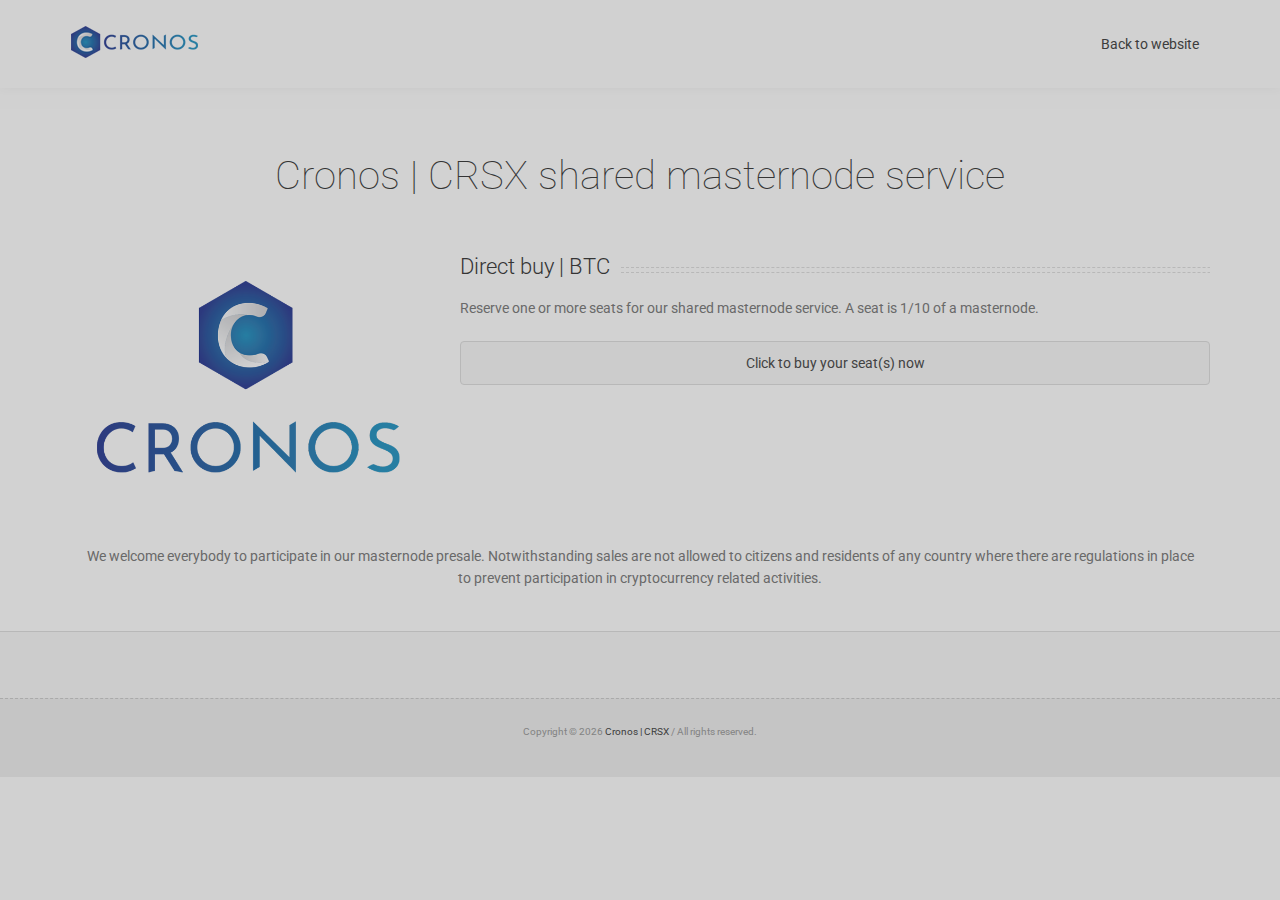
<file: shared_node.html>
<!DOCTYPE html>
<!--[if lt IE 7 ]><html class="ie ie6" lang="en"> <![endif]-->
<!--[if IE 7 ]><html class="ie ie7" lang="en"> <![endif]-->
<!--[if IE 8 ]><html class="ie ie8" lang="en"> <![endif]-->
<!--[if (gte IE 9)|!(IE)]><!-->
<html lang="en">
<!--<![endif]-->

<head>

  <!-- Global site tag (gtag.js) - Google Analytics -->
  <script async src="https://www.googletagmanager.com/gtag/js?id=UA-130670452-1"></script>
  <script>
    window.dataLayer = window.dataLayer || [];
    function gtag() { dataLayer.push(arguments); }
    gtag('js', new Date());

    gtag('config', 'UA-130670452-1');
  </script>

  <!-- Basic Page Needs
	================================================== -->
  <meta charset="utf-8">
  <title>Cronos | CRSX - Shared masternode seat</title>
  <meta name="description" content="Cronos is a next generation masternode based cryptocurrency">
  <meta name="author" content="Cronos dev team">
  <!-- Mobile Specific Metas
	================================================== -->
  <meta name="viewport" content="width=device-width, initial-scale=1, maximum-scale=1">
  <!-- CSS
	================================================== -->
  <!-- Bootstrap  -->
  <link type="text/css" rel="stylesheet" href="bootstrap/css/bootstrap.min.css">
  <!-- web font  -->
  <link href='https://fonts.googleapis.com/css?family=Roboto:100,300,400' rel='stylesheet' type='text/css'>
  <!-- plugin css  -->
  <link rel="stylesheet" type="text/css" href="js-plugin/magnific-popup/magnific-popup.css" />
  <link type="text/css" rel="stylesheet" href="js-plugin/isotope/css/style.css">
  <!-- nekoAnim-->
  <link rel="stylesheet" type="text/css" href="js-plugin/appear/nekoAnim.css" />
  <!-- Owl carousel-->
  <link rel="stylesheet" href="js-plugin/owl.carousel/owl-carousel/owl.carousel.css">
  <link rel="stylesheet" href="js-plugin/owl.carousel/owl-carousel/owl.transitions.css">
  <link rel="stylesheet" href="js-plugin/owl.carousel/owl-carousel/owl.theme.css">
  <!-- icon fonts -->
  <link type="text/css" rel="stylesheet" href="font-icons/custom-icons/css/custom-icons.css">
  <!-- Custom css -->
  <link type="text/css" rel="stylesheet" href="css/layout.css">
  <link type="text/css" id="colors" rel="stylesheet" href="css/dark.css">
  <link type="text/css" rel="stylesheet" href="css/custom.css">

  <!--[if lt IE 9]><script src="https://html5shim.googlecode.com/svn/trunk/html5.js"></script> <![endif]-->
  <script src="js/modernizr-2.6.1.min.js"></script>
  <!-- Favicons
	================================================== -->
  <link rel="apple-touch-icon" sizes="57x57" href="favicon/apple-icon-57x57.png">
  <link rel="apple-touch-icon" sizes="60x60" href="favicon/apple-icon-60x60.png">
  <link rel="apple-touch-icon" sizes="72x72" href="favicon/apple-icon-72x72.png">
  <link rel="apple-touch-icon" sizes="76x76" href="favicon/apple-icon-76x76.png">
  <link rel="apple-touch-icon" sizes="114x114" href="favicon/apple-icon-114x114.png">
  <link rel="apple-touch-icon" sizes="120x120" href="favicon/apple-icon-120x120.png">
  <link rel="apple-touch-icon" sizes="144x144" href="favicon/apple-icon-144x144.png">
  <link rel="apple-touch-icon" sizes="152x152" href="favicon/apple-icon-152x152.png">
  <link rel="apple-touch-icon" sizes="180x180" href="favicon/apple-icon-180x180.png">
  <link rel="icon" type="image/png" sizes="192x192" href="favicon/android-icon-192x192.png">
  <link rel="icon" type="image/png" sizes="32x32" href="favicon/favicon-32x32.png">
  <link rel="icon" type="image/png" sizes="96x96" href="favicon/favicon-96x96.png">
  <link rel="icon" type="image/png" sizes="16x16" href="favicon/favicon-16x16.png">
  <link rel="manifest" href="favicon/manifest.json">
  <meta name="msapplication-TileColor" content="#ffffff">
  <meta name="msapplication-TileImage" content="favicon/ms-icon-144x144.png">
  <meta name="theme-color" content="#ffffff">
</head>

<body data-spy="scroll" data-target="#resMainMenu" data-offset="150" id="onePage" class="activateAppearAnimation">

  <!-- Preloader -->
  <div id="preloader">
    <div id="status">
      <img class="img-responsive" src="images/logo-big.png" alt="Cronos Logo" /> Loading...
    </div>
  </div>
  <!-- Preloader -->

  <!-- Primary Page Layout 
	================================================== -->
  <!-- globalWrapper -->
  <div id="globalWrapper">
    <!-- header -->
    <header class="navbar" id="mainHeader" role="banner">

      <nav class="navbar navbar-default scrollMenu" role="navigation" id="resMainMenu">

        <div class="container">
          <div class="navbar-header">
            <!-- responsive navigation -->
            <button type="button" class="navbar-toggle" data-toggle="collapse" data-target=".navbar-collapse">
              <span class="sr-only">Toggle navigation</span>
              <span class="icon-bar"></span>
              <span class="icon-bar"></span>
              <span class="icon-bar"></span>
            </button>
            <!-- Logo -->
            <a class="navbar-brand" href="index.html">
              <img src="images/main-logo.png" alt="Cronos Logo" />
            </a>
          </div>

          <div class="collapse navbar-collapse">
            <!-- Main navigation -->
            <ul class="nav navbar-nav pull-right">
              <li class="active">
                <a href="https://www.cronoscoin.online/">Back to website</a>
              </li>
            </ul>
          </div>

        </div>
      </nav>

    </header>
    <!-- header -->

    <!-- ======================================= content ======================================= -->

    <!-- about -->

    <section id="about" class="color0">

      <div class="col-md-12 text-center pt30 pb30">
        <h1>Cronos | CRSX shared masternode service</h1>
      </div>

      <hr class="lineLines">

      <section class="pt30">
        <div class="container">
          <div class="row" data-nekoanim="fadeInUp" data-nekodelay="0">

            <div class="col-sm-4">
              <img src="images/logo-vertical.png" alt="Cronos Logo" class="p30 img-responsive">
            </div>

            <div class="col-sm-8">
              <h2>Direct buy | BTC</h2>

              <p>
                Reserve one or more seats for our shared masternode service. A seat is 1/10 of a masternode.
              </p>

              <div>
                <form action="https://www.coinpayments.net/index.php" method="post">
                  <input type="hidden" name="cmd" value="_cart_add">
                  <input type="hidden" name="reset" value="1">
                  <input type="hidden" name="merchant" value="f3ffd92678ec7f2408f97abbc4f44e60">
                  <input type="hidden" name="want_shipping" value="0">
                  <input type="hidden" name="cart_name" value="Cronos shared masternode seat">
                  <input type="hidden" name="currency" value="USD">
                  <input type="hidden" name="amountf" value="375">
                  <input type="hidden" name="allow_quantity" value="1">
                  <input type="hidden" name="item_number" value="CRSX-seat">
                  <input type="hidden" name="item_name" value="Cronos shared masternode seat">

                  <button style="margin-top: 10px" class="d-inline-block form-control btn btn-default" type="submit">Click
                    to buy your
                    seat(s) now</button>
                </form>
              </div>
            </div>



          </div>

          <div class="col-md-12 text-center pt30 pb30">
            <div class="disclaimer">
              We welcome everybody to participate in our masternode presale. Notwithstanding sales are not allowed to
              citizens and residents of any country where there are regulations in place to prevent participation in
              cryptocurrency related
              activities.
            </div>
          </div>
        </div>
      </section>
    </section>
    <!-- about -->


    <!-- content -->

    <!-- footer -->
    <footer>
      <section id="footerRights">
        <div class="container">
          <div class="row">
            <div class="col-md-12">
              <p>Copyright ©
                <script type="text/javascript">document.write(new Date().getFullYear());</script>
                <a href="http://www.cronoscoin.online" target="blank">Cronos | CRSX</a> / All rights reserved.</p>
            </div>

          </div>
        </div>
      </section>
    </footer>
    <!-- End footer -->


  </div>
  <!-- global wrapper -->
  <!-- End Document 
	================================================== -->
  <script type="text/javascript" src="js-plugin/respond/respond.min.js"></script>
  <script type="text/javascript" src="js-plugin/jquery/jquery-1.10.2.min.js"></script>
  <script type="text/javascript" src="js-plugin/jquery-ui/jquery-ui-1.8.23.custom.min.js"></script>

  <!-- third party plugins  -->
  <script type="text/javascript" src="bootstrap/js/bootstrap.js"></script>
  <script type="text/javascript" src="js-plugin/easing/jquery.easing.1.3.js"></script>
  <!-- carousel -->
  <script type="text/javascript" src="js-plugin/owl.carousel/owl-carousel/owl.carousel.js"></script>
  <!-- Isotope -->
  <script type="text/javascript" src="js-plugin/isotope/jquery.isotope.min.js"></script>
  <script type="text/javascript" src="js-plugin/isotope/jquery.isotope.sloppy-masonry.min.js"></script>
  <!-- Form Validation -->
  <script type="text/javascript" src="js-plugin/neko-contact-ajax-plugin/js/jquery.form.js"></script>
  <script type="text/javascript" src="js-plugin/neko-contact-ajax-plugin/js/jquery.validate.min.js"></script>
  <!-- LightBox system -->
  <script type="text/javascript" src="js-plugin/magnific-popup/jquery.magnific-popup.min.js"></script>
  <!-- Paralax -->
  <script type="text/javascript" src="js-plugin/sticky/jquery.sticky.js"></script>
  <script type="text/javascript" src="js-plugin/parallax/js/jquery.stellar.min.js"></script>

  <!-- sharre -->
  <script type="text/javascript" src="js-plugin/neko-share-urls/generator.js"></script>
  <!-- appear -->
  <script type="text/javascript" src="js-plugin/appear/jquery.appear.js"></script>
  <!-- toucheeffect -->
  <script type="text/javascript" src="js-plugin/toucheeffect/toucheffects.js"></script>
  <!-- Custom  -->
  <script type="text/javascript" src="js/custom.js"></script>
</body>

</html>
</file>
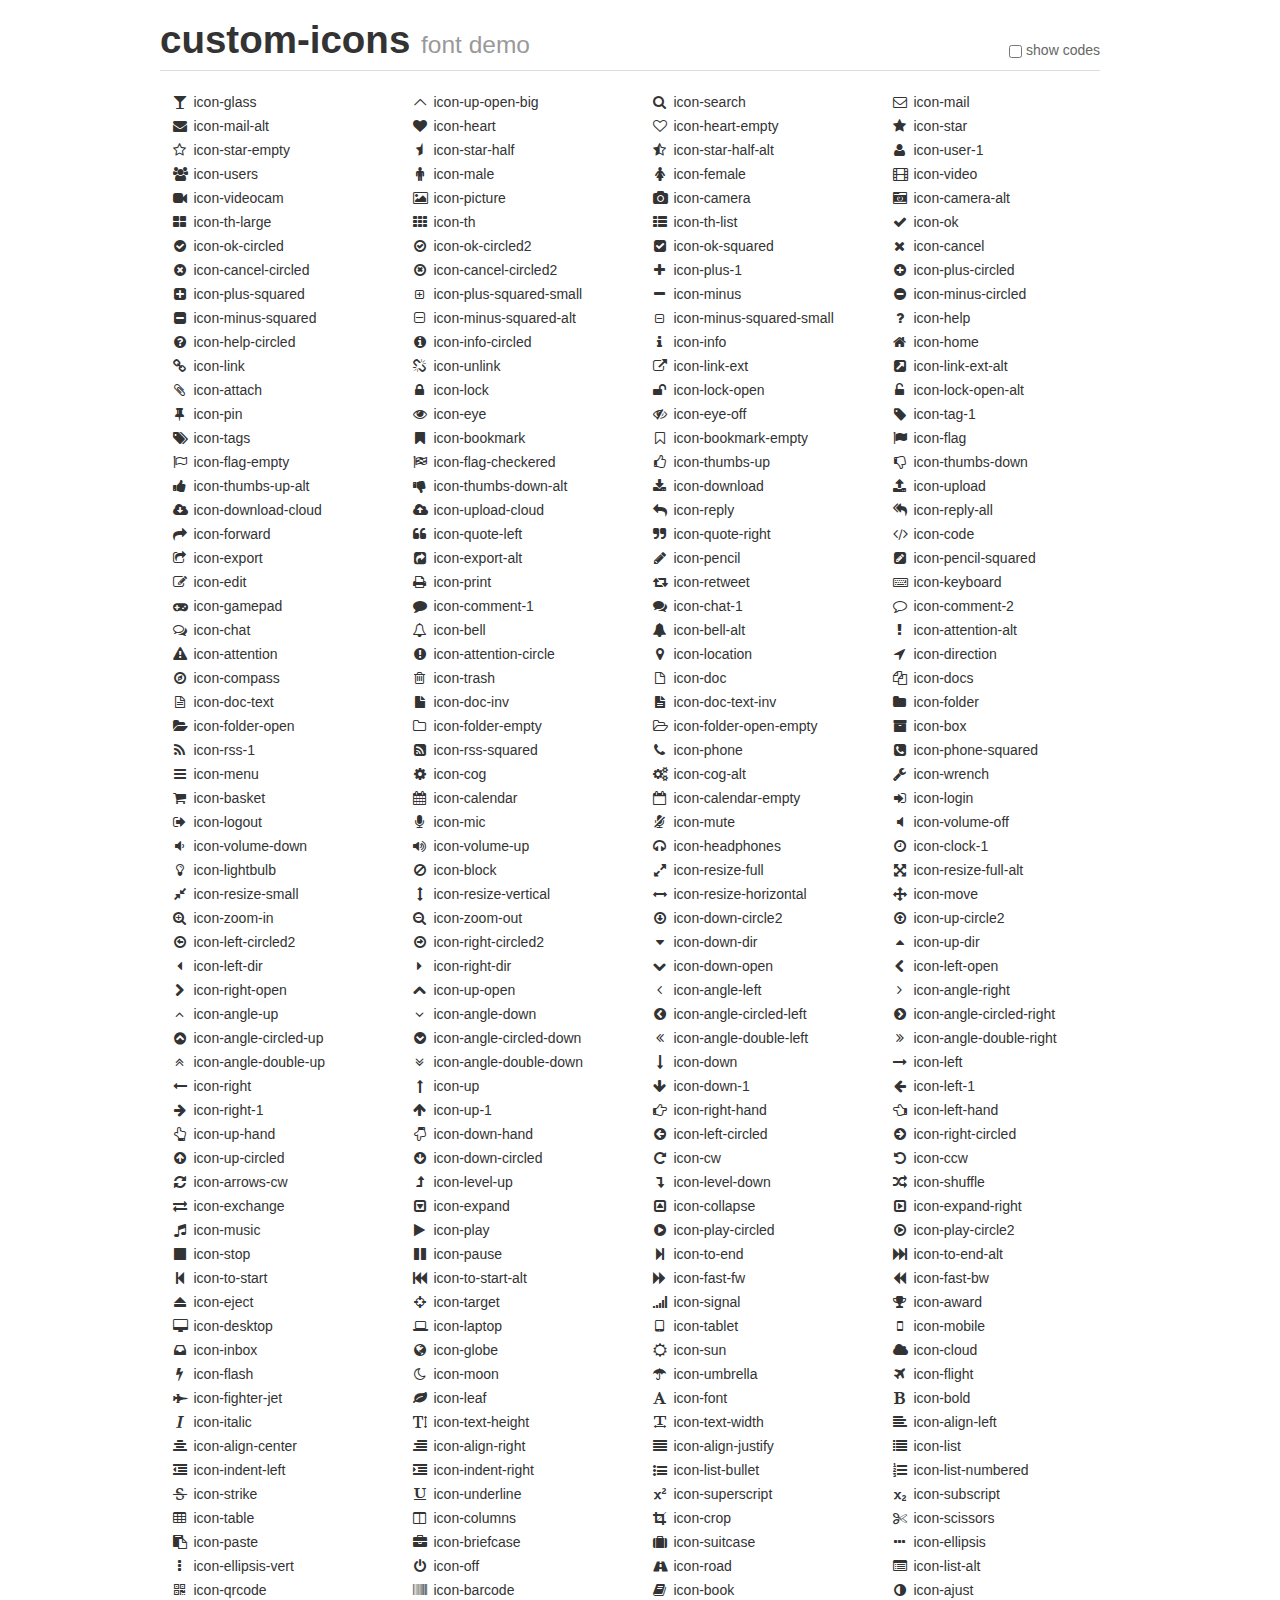
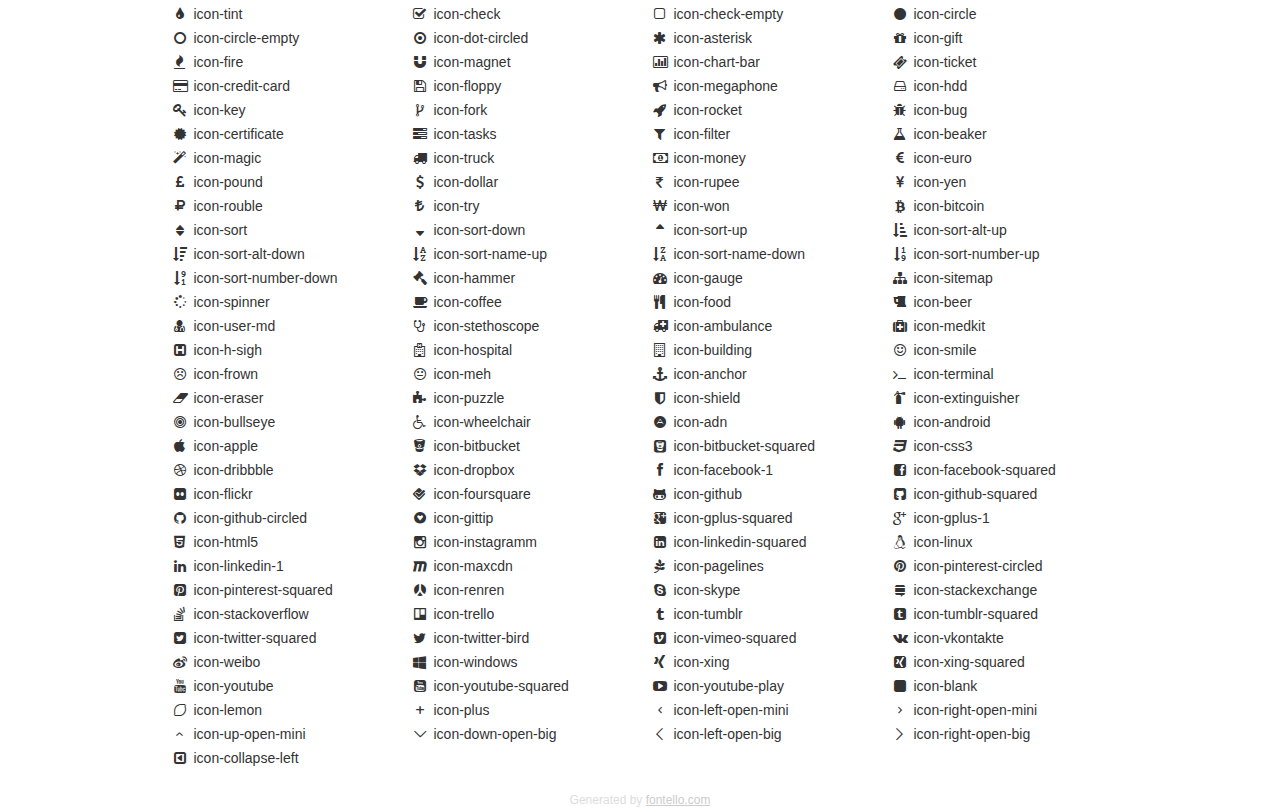
<file: font-icons/custom-icons/demo.html>
<!DOCTYPE html>
<html>
  <head>
    <!--[if lt IE 9]>
    <script src="http://html5shim.googlecode.com/svn/trunk/html5.js"></script>
    <![endif]-->
    <meta charset="UTF-8"><style type="text/css">/*
 * Bootstrap v2.2.1
 *
 * Copyright 2012 Twitter, Inc
 * Licensed under the Apache License v2.0
 * http://www.apache.org/licenses/LICENSE-2.0
 *
 * Designed and built with all the love in the world @twitter by @mdo and @fat.
 */
.clearfix {
  *zoom: 1;
}
.clearfix:before,
.clearfix:after {
  display: table;
  content: "";
  line-height: 0;
}
.clearfix:after {
  clear: both;
}
html {
  font-size: 100%;
  -webkit-text-size-adjust: 100%;
  -ms-text-size-adjust: 100%;
}
a:focus {
  outline: thin dotted #333;
  outline: 5px auto -webkit-focus-ring-color;
  outline-offset: -2px;
}
a:hover,
a:active {
  outline: 0;
}
button,
input,
select,
textarea {
  margin: 0;
  font-size: 100%;
  vertical-align: middle;
}
button,
input {
  *overflow: visible;
  line-height: normal;
}
button::-moz-focus-inner,
input::-moz-focus-inner {
  padding: 0;
  border: 0;
}
body {
  margin: 0;
  font-family: "Helvetica Neue", Helvetica, Arial, sans-serif;
  font-size: 14px;
  line-height: 20px;
  color: #333;
  background-color: #fff;
}
a {
  color: #08c;
  text-decoration: none;
}
a:hover {
  color: #005580;
  text-decoration: underline;
}
.row {
  margin-left: -20px;
  *zoom: 1;
}
.row:before,
.row:after {
  display: table;
  content: "";
  line-height: 0;
}
.row:after {
  clear: both;
}
[class*="span"] {
  float: left;
  min-height: 1px;
  margin-left: 20px;
}
.container,
.navbar-static-top .container,
.navbar-fixed-top .container,
.navbar-fixed-bottom .container {
  width: 940px;
}
.span12 {
  width: 940px;
}
.span11 {
  width: 860px;
}
.span10 {
  width: 780px;
}
.span9 {
  width: 700px;
}
.span8 {
  width: 620px;
}
.span7 {
  width: 540px;
}
.span6 {
  width: 460px;
}
.span5 {
  width: 380px;
}
.span4 {
  width: 300px;
}
.span3 {
  width: 220px;
}
.span2 {
  width: 140px;
}
.span1 {
  width: 60px;
}
[class*="span"].pull-right,
.row-fluid [class*="span"].pull-right {
  float: right;
}
.container {
  margin-right: auto;
  margin-left: auto;
  *zoom: 1;
}
.container:before,
.container:after {
  display: table;
  content: "";
  line-height: 0;
}
.container:after {
  clear: both;
}
p {
  margin: 0 0 10px;
}
.lead {
  margin-bottom: 20px;
  font-size: 21px;
  font-weight: 200;
  line-height: 30px;
}
small {
  font-size: 85%;
}
h1 {
  margin: 10px 0;
  font-family: inherit;
  font-weight: bold;
  line-height: 20px;
  color: inherit;
  text-rendering: optimizelegibility;
}
h1 small {
  font-weight: normal;
  line-height: 1;
  color: #999;
}
h1 {
  line-height: 40px;
}
h1 {
  font-size: 38.5px;
}
h1 small {
  font-size: 24.5px;
}
body {
  margin-top: 90px;
}
.header {
  position: fixed;
  top: 0;
  left: 50%;
  margin-left: -480px;
  background-color: #fff;
  border-bottom: 1px solid #ddd;
  padding-top: 10px;
  z-index: 10;
}
.footer {
  color: #ddd;
  font-size: 12px;
  text-align: center;
  margin-top: 20px;
}
.footer a {
  color: #ccc;
  text-decoration: underline;
}
.the-icons {
  font-size: 14px;
  line-height: 24px;
}
.switch {
  position: absolute;
  right: 0;
  bottom: 10px;
  color: #666;
}
.switch input {
  margin-right: 0.3em;
}
.codesOn .i-name {
  display: none;
}
.codesOn .i-code {
  display: inline;
}
.i-code {
  display: none;
}
</style>
    <link rel="stylesheet" href="css/custom-icons.css">
    <link rel="stylesheet" href="css/animation.css">
    <!--[if IE 7]>
    <link rel="stylesheet" href="css/custom-icons-ie7.css">
    <![endif]-->
    <script>
      function toggleCodes(on) {
        var obj = document.getElementById('icons');
        
        if (on) {
          obj.className += ' codesOn';
        } else {
          obj.className = obj.className.replace(' codesOn', '');
        }
      }
      
    </script>
  </head>
  <body>
    <div class="container header">
      <h1>
        custom-icons
         <small>font demo</small>
      </h1>
      <label class="switch">
        <input type="checkbox" onclick="toggleCodes(this.checked)">show codes
      </label>
    </div>
    <div id="icons" class="container">
      <div class="row">
        <div title="Code: 0xe807" class="the-icons span3"><i class="icon-glass"></i> <span class="i-name">icon-glass</span><span class="i-code">0xe807</span></div>
        <div title="Code: 0xe806" class="the-icons span3"><i class="icon-up-open-big"></i> <span class="i-name">icon-up-open-big</span><span class="i-code">0xe806</span></div>
        <div title="Code: 0xe809" class="the-icons span3"><i class="icon-search"></i> <span class="i-name">icon-search</span><span class="i-code">0xe809</span></div>
        <div title="Code: 0xe80a" class="the-icons span3"><i class="icon-mail"></i> <span class="i-name">icon-mail</span><span class="i-code">0xe80a</span></div>
      </div>
      <div class="row">
        <div title="Code: 0xe810" class="the-icons span3"><i class="icon-mail-alt"></i> <span class="i-name">icon-mail-alt</span><span class="i-code">0xe810</span></div>
        <div title="Code: 0xe811" class="the-icons span3"><i class="icon-heart"></i> <span class="i-name">icon-heart</span><span class="i-code">0xe811</span></div>
        <div title="Code: 0xe814" class="the-icons span3"><i class="icon-heart-empty"></i> <span class="i-name">icon-heart-empty</span><span class="i-code">0xe814</span></div>
        <div title="Code: 0xe815" class="the-icons span3"><i class="icon-star"></i> <span class="i-name">icon-star</span><span class="i-code">0xe815</span></div>
      </div>
      <div class="row">
        <div title="Code: 0xe818" class="the-icons span3"><i class="icon-star-empty"></i> <span class="i-name">icon-star-empty</span><span class="i-code">0xe818</span></div>
        <div title="Code: 0xe819" class="the-icons span3"><i class="icon-star-half"></i> <span class="i-name">icon-star-half</span><span class="i-code">0xe819</span></div>
        <div title="Code: 0xe81b" class="the-icons span3"><i class="icon-star-half-alt"></i> <span class="i-name">icon-star-half-alt</span><span class="i-code">0xe81b</span></div>
        <div title="Code: 0xe81d" class="the-icons span3"><i class="icon-user-1"></i> <span class="i-name">icon-user-1</span><span class="i-code">0xe81d</span></div>
      </div>
      <div class="row">
        <div title="Code: 0xe81f" class="the-icons span3"><i class="icon-users"></i> <span class="i-name">icon-users</span><span class="i-code">0xe81f</span></div>
        <div title="Code: 0xe821" class="the-icons span3"><i class="icon-male"></i> <span class="i-name">icon-male</span><span class="i-code">0xe821</span></div>
        <div title="Code: 0xe823" class="the-icons span3"><i class="icon-female"></i> <span class="i-name">icon-female</span><span class="i-code">0xe823</span></div>
        <div title="Code: 0xe825" class="the-icons span3"><i class="icon-video"></i> <span class="i-name">icon-video</span><span class="i-code">0xe825</span></div>
      </div>
      <div class="row">
        <div title="Code: 0xe827" class="the-icons span3"><i class="icon-videocam"></i> <span class="i-name">icon-videocam</span><span class="i-code">0xe827</span></div>
        <div title="Code: 0xe829" class="the-icons span3"><i class="icon-picture"></i> <span class="i-name">icon-picture</span><span class="i-code">0xe829</span></div>
        <div title="Code: 0xe82b" class="the-icons span3"><i class="icon-camera"></i> <span class="i-name">icon-camera</span><span class="i-code">0xe82b</span></div>
        <div title="Code: 0xe82d" class="the-icons span3"><i class="icon-camera-alt"></i> <span class="i-name">icon-camera-alt</span><span class="i-code">0xe82d</span></div>
      </div>
      <div class="row">
        <div title="Code: 0xe80b" class="the-icons span3"><i class="icon-th-large"></i> <span class="i-name">icon-th-large</span><span class="i-code">0xe80b</span></div>
        <div title="Code: 0xe80c" class="the-icons span3"><i class="icon-th"></i> <span class="i-name">icon-th</span><span class="i-code">0xe80c</span></div>
        <div title="Code: 0xe80d" class="the-icons span3"><i class="icon-th-list"></i> <span class="i-name">icon-th-list</span><span class="i-code">0xe80d</span></div>
        <div title="Code: 0xe80e" class="the-icons span3"><i class="icon-ok"></i> <span class="i-name">icon-ok</span><span class="i-code">0xe80e</span></div>
      </div>
      <div class="row">
        <div title="Code: 0xe80f" class="the-icons span3"><i class="icon-ok-circled"></i> <span class="i-name">icon-ok-circled</span><span class="i-code">0xe80f</span></div>
        <div title="Code: 0xe812" class="the-icons span3"><i class="icon-ok-circled2"></i> <span class="i-name">icon-ok-circled2</span><span class="i-code">0xe812</span></div>
        <div title="Code: 0xe813" class="the-icons span3"><i class="icon-ok-squared"></i> <span class="i-name">icon-ok-squared</span><span class="i-code">0xe813</span></div>
        <div title="Code: 0xe816" class="the-icons span3"><i class="icon-cancel"></i> <span class="i-name">icon-cancel</span><span class="i-code">0xe816</span></div>
      </div>
      <div class="row">
        <div title="Code: 0xe817" class="the-icons span3"><i class="icon-cancel-circled"></i> <span class="i-name">icon-cancel-circled</span><span class="i-code">0xe817</span></div>
        <div title="Code: 0xe81a" class="the-icons span3"><i class="icon-cancel-circled2"></i> <span class="i-name">icon-cancel-circled2</span><span class="i-code">0xe81a</span></div>
        <div title="Code: 0xe81c" class="the-icons span3"><i class="icon-plus-1"></i> <span class="i-name">icon-plus-1</span><span class="i-code">0xe81c</span></div>
        <div title="Code: 0xe81e" class="the-icons span3"><i class="icon-plus-circled"></i> <span class="i-name">icon-plus-circled</span><span class="i-code">0xe81e</span></div>
      </div>
      <div class="row">
        <div title="Code: 0xe820" class="the-icons span3"><i class="icon-plus-squared"></i> <span class="i-name">icon-plus-squared</span><span class="i-code">0xe820</span></div>
        <div title="Code: 0xe822" class="the-icons span3"><i class="icon-plus-squared-small"></i> <span class="i-name">icon-plus-squared-small</span><span class="i-code">0xe822</span></div>
        <div title="Code: 0xe824" class="the-icons span3"><i class="icon-minus"></i> <span class="i-name">icon-minus</span><span class="i-code">0xe824</span></div>
        <div title="Code: 0xe826" class="the-icons span3"><i class="icon-minus-circled"></i> <span class="i-name">icon-minus-circled</span><span class="i-code">0xe826</span></div>
      </div>
      <div class="row">
        <div title="Code: 0xe828" class="the-icons span3"><i class="icon-minus-squared"></i> <span class="i-name">icon-minus-squared</span><span class="i-code">0xe828</span></div>
        <div title="Code: 0xe82a" class="the-icons span3"><i class="icon-minus-squared-alt"></i> <span class="i-name">icon-minus-squared-alt</span><span class="i-code">0xe82a</span></div>
        <div title="Code: 0xe82c" class="the-icons span3"><i class="icon-minus-squared-small"></i> <span class="i-name">icon-minus-squared-small</span><span class="i-code">0xe82c</span></div>
        <div title="Code: 0xe82e" class="the-icons span3"><i class="icon-help"></i> <span class="i-name">icon-help</span><span class="i-code">0xe82e</span></div>
      </div>
      <div class="row">
        <div title="Code: 0xe82f" class="the-icons span3"><i class="icon-help-circled"></i> <span class="i-name">icon-help-circled</span><span class="i-code">0xe82f</span></div>
        <div title="Code: 0xe836" class="the-icons span3"><i class="icon-info-circled"></i> <span class="i-name">icon-info-circled</span><span class="i-code">0xe836</span></div>
        <div title="Code: 0xe837" class="the-icons span3"><i class="icon-info"></i> <span class="i-name">icon-info</span><span class="i-code">0xe837</span></div>
        <div title="Code: 0xe83e" class="the-icons span3"><i class="icon-home"></i> <span class="i-name">icon-home</span><span class="i-code">0xe83e</span></div>
      </div>
      <div class="row">
        <div title="Code: 0xe83f" class="the-icons span3"><i class="icon-link"></i> <span class="i-name">icon-link</span><span class="i-code">0xe83f</span></div>
        <div title="Code: 0xe846" class="the-icons span3"><i class="icon-unlink"></i> <span class="i-name">icon-unlink</span><span class="i-code">0xe846</span></div>
        <div title="Code: 0xe847" class="the-icons span3"><i class="icon-link-ext"></i> <span class="i-name">icon-link-ext</span><span class="i-code">0xe847</span></div>
        <div title="Code: 0xe84e" class="the-icons span3"><i class="icon-link-ext-alt"></i> <span class="i-name">icon-link-ext-alt</span><span class="i-code">0xe84e</span></div>
      </div>
      <div class="row">
        <div title="Code: 0xe84f" class="the-icons span3"><i class="icon-attach"></i> <span class="i-name">icon-attach</span><span class="i-code">0xe84f</span></div>
        <div title="Code: 0xe856" class="the-icons span3"><i class="icon-lock"></i> <span class="i-name">icon-lock</span><span class="i-code">0xe856</span></div>
        <div title="Code: 0xe857" class="the-icons span3"><i class="icon-lock-open"></i> <span class="i-name">icon-lock-open</span><span class="i-code">0xe857</span></div>
        <div title="Code: 0xe85d" class="the-icons span3"><i class="icon-lock-open-alt"></i> <span class="i-name">icon-lock-open-alt</span><span class="i-code">0xe85d</span></div>
      </div>
      <div class="row">
        <div title="Code: 0xe861" class="the-icons span3"><i class="icon-pin"></i> <span class="i-name">icon-pin</span><span class="i-code">0xe861</span></div>
        <div title="Code: 0xe862" class="the-icons span3"><i class="icon-eye"></i> <span class="i-name">icon-eye</span><span class="i-code">0xe862</span></div>
        <div title="Code: 0xe86a" class="the-icons span3"><i class="icon-eye-off"></i> <span class="i-name">icon-eye-off</span><span class="i-code">0xe86a</span></div>
        <div title="Code: 0xe86b" class="the-icons span3"><i class="icon-tag-1"></i> <span class="i-name">icon-tag-1</span><span class="i-code">0xe86b</span></div>
      </div>
      <div class="row">
        <div title="Code: 0xe872" class="the-icons span3"><i class="icon-tags"></i> <span class="i-name">icon-tags</span><span class="i-code">0xe872</span></div>
        <div title="Code: 0xe873" class="the-icons span3"><i class="icon-bookmark"></i> <span class="i-name">icon-bookmark</span><span class="i-code">0xe873</span></div>
        <div title="Code: 0xe874" class="the-icons span3"><i class="icon-bookmark-empty"></i> <span class="i-name">icon-bookmark-empty</span><span class="i-code">0xe874</span></div>
        <div title="Code: 0xe875" class="the-icons span3"><i class="icon-flag"></i> <span class="i-name">icon-flag</span><span class="i-code">0xe875</span></div>
      </div>
      <div class="row">
        <div title="Code: 0xe830" class="the-icons span3"><i class="icon-flag-empty"></i> <span class="i-name">icon-flag-empty</span><span class="i-code">0xe830</span></div>
        <div title="Code: 0xe835" class="the-icons span3"><i class="icon-flag-checkered"></i> <span class="i-name">icon-flag-checkered</span><span class="i-code">0xe835</span></div>
        <div title="Code: 0xe838" class="the-icons span3"><i class="icon-thumbs-up"></i> <span class="i-name">icon-thumbs-up</span><span class="i-code">0xe838</span></div>
        <div title="Code: 0xe83d" class="the-icons span3"><i class="icon-thumbs-down"></i> <span class="i-name">icon-thumbs-down</span><span class="i-code">0xe83d</span></div>
      </div>
      <div class="row">
        <div title="Code: 0xe840" class="the-icons span3"><i class="icon-thumbs-up-alt"></i> <span class="i-name">icon-thumbs-up-alt</span><span class="i-code">0xe840</span></div>
        <div title="Code: 0xe845" class="the-icons span3"><i class="icon-thumbs-down-alt"></i> <span class="i-name">icon-thumbs-down-alt</span><span class="i-code">0xe845</span></div>
        <div title="Code: 0xe848" class="the-icons span3"><i class="icon-download"></i> <span class="i-name">icon-download</span><span class="i-code">0xe848</span></div>
        <div title="Code: 0xe84d" class="the-icons span3"><i class="icon-upload"></i> <span class="i-name">icon-upload</span><span class="i-code">0xe84d</span></div>
      </div>
      <div class="row">
        <div title="Code: 0xe850" class="the-icons span3"><i class="icon-download-cloud"></i> <span class="i-name">icon-download-cloud</span><span class="i-code">0xe850</span></div>
        <div title="Code: 0xe855" class="the-icons span3"><i class="icon-upload-cloud"></i> <span class="i-name">icon-upload-cloud</span><span class="i-code">0xe855</span></div>
        <div title="Code: 0xe858" class="the-icons span3"><i class="icon-reply"></i> <span class="i-name">icon-reply</span><span class="i-code">0xe858</span></div>
        <div title="Code: 0xe85c" class="the-icons span3"><i class="icon-reply-all"></i> <span class="i-name">icon-reply-all</span><span class="i-code">0xe85c</span></div>
      </div>
      <div class="row">
        <div title="Code: 0xe860" class="the-icons span3"><i class="icon-forward"></i> <span class="i-name">icon-forward</span><span class="i-code">0xe860</span></div>
        <div title="Code: 0xe863" class="the-icons span3"><i class="icon-quote-left"></i> <span class="i-name">icon-quote-left</span><span class="i-code">0xe863</span></div>
        <div title="Code: 0xe869" class="the-icons span3"><i class="icon-quote-right"></i> <span class="i-name">icon-quote-right</span><span class="i-code">0xe869</span></div>
        <div title="Code: 0xe86c" class="the-icons span3"><i class="icon-code"></i> <span class="i-name">icon-code</span><span class="i-code">0xe86c</span></div>
      </div>
      <div class="row">
        <div title="Code: 0xe871" class="the-icons span3"><i class="icon-export"></i> <span class="i-name">icon-export</span><span class="i-code">0xe871</span></div>
        <div title="Code: 0xe878" class="the-icons span3"><i class="icon-export-alt"></i> <span class="i-name">icon-export-alt</span><span class="i-code">0xe878</span></div>
        <div title="Code: 0xe877" class="the-icons span3"><i class="icon-pencil"></i> <span class="i-name">icon-pencil</span><span class="i-code">0xe877</span></div>
        <div title="Code: 0xe876" class="the-icons span3"><i class="icon-pencil-squared"></i> <span class="i-name">icon-pencil-squared</span><span class="i-code">0xe876</span></div>
      </div>
      <div class="row">
        <div title="Code: 0xe831" class="the-icons span3"><i class="icon-edit"></i> <span class="i-name">icon-edit</span><span class="i-code">0xe831</span></div>
        <div title="Code: 0xe834" class="the-icons span3"><i class="icon-print"></i> <span class="i-name">icon-print</span><span class="i-code">0xe834</span></div>
        <div title="Code: 0xe839" class="the-icons span3"><i class="icon-retweet"></i> <span class="i-name">icon-retweet</span><span class="i-code">0xe839</span></div>
        <div title="Code: 0xe83c" class="the-icons span3"><i class="icon-keyboard"></i> <span class="i-name">icon-keyboard</span><span class="i-code">0xe83c</span></div>
      </div>
      <div class="row">
        <div title="Code: 0xe841" class="the-icons span3"><i class="icon-gamepad"></i> <span class="i-name">icon-gamepad</span><span class="i-code">0xe841</span></div>
        <div title="Code: 0xe844" class="the-icons span3"><i class="icon-comment-1"></i> <span class="i-name">icon-comment-1</span><span class="i-code">0xe844</span></div>
        <div title="Code: 0xe849" class="the-icons span3"><i class="icon-chat-1"></i> <span class="i-name">icon-chat-1</span><span class="i-code">0xe849</span></div>
        <div title="Code: 0xe84c" class="the-icons span3"><i class="icon-comment-2"></i> <span class="i-name">icon-comment-2</span><span class="i-code">0xe84c</span></div>
      </div>
      <div class="row">
        <div title="Code: 0xe851" class="the-icons span3"><i class="icon-chat"></i> <span class="i-name">icon-chat</span><span class="i-code">0xe851</span></div>
        <div title="Code: 0xe854" class="the-icons span3"><i class="icon-bell"></i> <span class="i-name">icon-bell</span><span class="i-code">0xe854</span></div>
        <div title="Code: 0xe859" class="the-icons span3"><i class="icon-bell-alt"></i> <span class="i-name">icon-bell-alt</span><span class="i-code">0xe859</span></div>
        <div title="Code: 0xe85e" class="the-icons span3"><i class="icon-attention-alt"></i> <span class="i-name">icon-attention-alt</span><span class="i-code">0xe85e</span></div>
      </div>
      <div class="row">
        <div title="Code: 0xe85f" class="the-icons span3"><i class="icon-attention"></i> <span class="i-name">icon-attention</span><span class="i-code">0xe85f</span></div>
        <div title="Code: 0xe864" class="the-icons span3"><i class="icon-attention-circle"></i> <span class="i-name">icon-attention-circle</span><span class="i-code">0xe864</span></div>
        <div title="Code: 0xe868" class="the-icons span3"><i class="icon-location"></i> <span class="i-name">icon-location</span><span class="i-code">0xe868</span></div>
        <div title="Code: 0xe86d" class="the-icons span3"><i class="icon-direction"></i> <span class="i-name">icon-direction</span><span class="i-code">0xe86d</span></div>
      </div>
      <div class="row">
        <div title="Code: 0xe870" class="the-icons span3"><i class="icon-compass"></i> <span class="i-name">icon-compass</span><span class="i-code">0xe870</span></div>
        <div title="Code: 0xe879" class="the-icons span3"><i class="icon-trash"></i> <span class="i-name">icon-trash</span><span class="i-code">0xe879</span></div>
        <div title="Code: 0xe87a" class="the-icons span3"><i class="icon-doc"></i> <span class="i-name">icon-doc</span><span class="i-code">0xe87a</span></div>
        <div title="Code: 0xe87b" class="the-icons span3"><i class="icon-docs"></i> <span class="i-name">icon-docs</span><span class="i-code">0xe87b</span></div>
      </div>
      <div class="row">
        <div title="Code: 0xe832" class="the-icons span3"><i class="icon-doc-text"></i> <span class="i-name">icon-doc-text</span><span class="i-code">0xe832</span></div>
        <div title="Code: 0xe833" class="the-icons span3"><i class="icon-doc-inv"></i> <span class="i-name">icon-doc-inv</span><span class="i-code">0xe833</span></div>
        <div title="Code: 0xe83a" class="the-icons span3"><i class="icon-doc-text-inv"></i> <span class="i-name">icon-doc-text-inv</span><span class="i-code">0xe83a</span></div>
        <div title="Code: 0xe83b" class="the-icons span3"><i class="icon-folder"></i> <span class="i-name">icon-folder</span><span class="i-code">0xe83b</span></div>
      </div>
      <div class="row">
        <div title="Code: 0xe842" class="the-icons span3"><i class="icon-folder-open"></i> <span class="i-name">icon-folder-open</span><span class="i-code">0xe842</span></div>
        <div title="Code: 0xe843" class="the-icons span3"><i class="icon-folder-empty"></i> <span class="i-name">icon-folder-empty</span><span class="i-code">0xe843</span></div>
        <div title="Code: 0xe84a" class="the-icons span3"><i class="icon-folder-open-empty"></i> <span class="i-name">icon-folder-open-empty</span><span class="i-code">0xe84a</span></div>
        <div title="Code: 0xe84b" class="the-icons span3"><i class="icon-box"></i> <span class="i-name">icon-box</span><span class="i-code">0xe84b</span></div>
      </div>
      <div class="row">
        <div title="Code: 0xe852" class="the-icons span3"><i class="icon-rss-1"></i> <span class="i-name">icon-rss-1</span><span class="i-code">0xe852</span></div>
        <div title="Code: 0xe853" class="the-icons span3"><i class="icon-rss-squared"></i> <span class="i-name">icon-rss-squared</span><span class="i-code">0xe853</span></div>
        <div title="Code: 0xe85a" class="the-icons span3"><i class="icon-phone"></i> <span class="i-name">icon-phone</span><span class="i-code">0xe85a</span></div>
        <div title="Code: 0xe85b" class="the-icons span3"><i class="icon-phone-squared"></i> <span class="i-name">icon-phone-squared</span><span class="i-code">0xe85b</span></div>
      </div>
      <div class="row">
        <div title="Code: 0xe866" class="the-icons span3"><i class="icon-menu"></i> <span class="i-name">icon-menu</span><span class="i-code">0xe866</span></div>
        <div title="Code: 0xe865" class="the-icons span3"><i class="icon-cog"></i> <span class="i-name">icon-cog</span><span class="i-code">0xe865</span></div>
        <div title="Code: 0xe867" class="the-icons span3"><i class="icon-cog-alt"></i> <span class="i-name">icon-cog-alt</span><span class="i-code">0xe867</span></div>
        <div title="Code: 0xe86e" class="the-icons span3"><i class="icon-wrench"></i> <span class="i-name">icon-wrench</span><span class="i-code">0xe86e</span></div>
      </div>
      <div class="row">
        <div title="Code: 0xe86f" class="the-icons span3"><i class="icon-basket"></i> <span class="i-name">icon-basket</span><span class="i-code">0xe86f</span></div>
        <div title="Code: 0xe87e" class="the-icons span3"><i class="icon-calendar"></i> <span class="i-name">icon-calendar</span><span class="i-code">0xe87e</span></div>
        <div title="Code: 0xe87d" class="the-icons span3"><i class="icon-calendar-empty"></i> <span class="i-name">icon-calendar-empty</span><span class="i-code">0xe87d</span></div>
        <div title="Code: 0xe87c" class="the-icons span3"><i class="icon-login"></i> <span class="i-name">icon-login</span><span class="i-code">0xe87c</span></div>
      </div>
      <div class="row">
        <div title="Code: 0xe87f" class="the-icons span3"><i class="icon-logout"></i> <span class="i-name">icon-logout</span><span class="i-code">0xe87f</span></div>
        <div title="Code: 0xe882" class="the-icons span3"><i class="icon-mic"></i> <span class="i-name">icon-mic</span><span class="i-code">0xe882</span></div>
        <div title="Code: 0xe883" class="the-icons span3"><i class="icon-mute"></i> <span class="i-name">icon-mute</span><span class="i-code">0xe883</span></div>
        <div title="Code: 0xe886" class="the-icons span3"><i class="icon-volume-off"></i> <span class="i-name">icon-volume-off</span><span class="i-code">0xe886</span></div>
      </div>
      <div class="row">
        <div title="Code: 0xe887" class="the-icons span3"><i class="icon-volume-down"></i> <span class="i-name">icon-volume-down</span><span class="i-code">0xe887</span></div>
        <div title="Code: 0xe889" class="the-icons span3"><i class="icon-volume-up"></i> <span class="i-name">icon-volume-up</span><span class="i-code">0xe889</span></div>
        <div title="Code: 0xe88b" class="the-icons span3"><i class="icon-headphones"></i> <span class="i-name">icon-headphones</span><span class="i-code">0xe88b</span></div>
        <div title="Code: 0xe88c" class="the-icons span3"><i class="icon-clock-1"></i> <span class="i-name">icon-clock-1</span><span class="i-code">0xe88c</span></div>
      </div>
      <div class="row">
        <div title="Code: 0xe88d" class="the-icons span3"><i class="icon-lightbulb"></i> <span class="i-name">icon-lightbulb</span><span class="i-code">0xe88d</span></div>
        <div title="Code: 0xe88e" class="the-icons span3"><i class="icon-block"></i> <span class="i-name">icon-block</span><span class="i-code">0xe88e</span></div>
        <div title="Code: 0xe88f" class="the-icons span3"><i class="icon-resize-full"></i> <span class="i-name">icon-resize-full</span><span class="i-code">0xe88f</span></div>
        <div title="Code: 0xe890" class="the-icons span3"><i class="icon-resize-full-alt"></i> <span class="i-name">icon-resize-full-alt</span><span class="i-code">0xe890</span></div>
      </div>
      <div class="row">
        <div title="Code: 0xe891" class="the-icons span3"><i class="icon-resize-small"></i> <span class="i-name">icon-resize-small</span><span class="i-code">0xe891</span></div>
        <div title="Code: 0xe892" class="the-icons span3"><i class="icon-resize-vertical"></i> <span class="i-name">icon-resize-vertical</span><span class="i-code">0xe892</span></div>
        <div title="Code: 0xe893" class="the-icons span3"><i class="icon-resize-horizontal"></i> <span class="i-name">icon-resize-horizontal</span><span class="i-code">0xe893</span></div>
        <div title="Code: 0xe894" class="the-icons span3"><i class="icon-move"></i> <span class="i-name">icon-move</span><span class="i-code">0xe894</span></div>
      </div>
      <div class="row">
        <div title="Code: 0xe895" class="the-icons span3"><i class="icon-zoom-in"></i> <span class="i-name">icon-zoom-in</span><span class="i-code">0xe895</span></div>
        <div title="Code: 0xe896" class="the-icons span3"><i class="icon-zoom-out"></i> <span class="i-name">icon-zoom-out</span><span class="i-code">0xe896</span></div>
        <div title="Code: 0xe897" class="the-icons span3"><i class="icon-down-circle2"></i> <span class="i-name">icon-down-circle2</span><span class="i-code">0xe897</span></div>
        <div title="Code: 0xe898" class="the-icons span3"><i class="icon-up-circle2"></i> <span class="i-name">icon-up-circle2</span><span class="i-code">0xe898</span></div>
      </div>
      <div class="row">
        <div title="Code: 0xe880" class="the-icons span3"><i class="icon-left-circled2"></i> <span class="i-name">icon-left-circled2</span><span class="i-code">0xe880</span></div>
        <div title="Code: 0xe881" class="the-icons span3"><i class="icon-right-circled2"></i> <span class="i-name">icon-right-circled2</span><span class="i-code">0xe881</span></div>
        <div title="Code: 0xe884" class="the-icons span3"><i class="icon-down-dir"></i> <span class="i-name">icon-down-dir</span><span class="i-code">0xe884</span></div>
        <div title="Code: 0xe885" class="the-icons span3"><i class="icon-up-dir"></i> <span class="i-name">icon-up-dir</span><span class="i-code">0xe885</span></div>
      </div>
      <div class="row">
        <div title="Code: 0xe888" class="the-icons span3"><i class="icon-left-dir"></i> <span class="i-name">icon-left-dir</span><span class="i-code">0xe888</span></div>
        <div title="Code: 0xe88a" class="the-icons span3"><i class="icon-right-dir"></i> <span class="i-name">icon-right-dir</span><span class="i-code">0xe88a</span></div>
        <div title="Code: 0xe899" class="the-icons span3"><i class="icon-down-open"></i> <span class="i-name">icon-down-open</span><span class="i-code">0xe899</span></div>
        <div title="Code: 0xe89a" class="the-icons span3"><i class="icon-left-open"></i> <span class="i-name">icon-left-open</span><span class="i-code">0xe89a</span></div>
      </div>
      <div class="row">
        <div title="Code: 0xe89b" class="the-icons span3"><i class="icon-right-open"></i> <span class="i-name">icon-right-open</span><span class="i-code">0xe89b</span></div>
        <div title="Code: 0xe89c" class="the-icons span3"><i class="icon-up-open"></i> <span class="i-name">icon-up-open</span><span class="i-code">0xe89c</span></div>
        <div title="Code: 0xe89d" class="the-icons span3"><i class="icon-angle-left"></i> <span class="i-name">icon-angle-left</span><span class="i-code">0xe89d</span></div>
        <div title="Code: 0xe89e" class="the-icons span3"><i class="icon-angle-right"></i> <span class="i-name">icon-angle-right</span><span class="i-code">0xe89e</span></div>
      </div>
      <div class="row">
        <div title="Code: 0xe89f" class="the-icons span3"><i class="icon-angle-up"></i> <span class="i-name">icon-angle-up</span><span class="i-code">0xe89f</span></div>
        <div title="Code: 0xe8a0" class="the-icons span3"><i class="icon-angle-down"></i> <span class="i-name">icon-angle-down</span><span class="i-code">0xe8a0</span></div>
        <div title="Code: 0xe8a1" class="the-icons span3"><i class="icon-angle-circled-left"></i> <span class="i-name">icon-angle-circled-left</span><span class="i-code">0xe8a1</span></div>
        <div title="Code: 0xe8a2" class="the-icons span3"><i class="icon-angle-circled-right"></i> <span class="i-name">icon-angle-circled-right</span><span class="i-code">0xe8a2</span></div>
      </div>
      <div class="row">
        <div title="Code: 0xe8a3" class="the-icons span3"><i class="icon-angle-circled-up"></i> <span class="i-name">icon-angle-circled-up</span><span class="i-code">0xe8a3</span></div>
        <div title="Code: 0xe8a4" class="the-icons span3"><i class="icon-angle-circled-down"></i> <span class="i-name">icon-angle-circled-down</span><span class="i-code">0xe8a4</span></div>
        <div title="Code: 0xe8a5" class="the-icons span3"><i class="icon-angle-double-left"></i> <span class="i-name">icon-angle-double-left</span><span class="i-code">0xe8a5</span></div>
        <div title="Code: 0xe8a6" class="the-icons span3"><i class="icon-angle-double-right"></i> <span class="i-name">icon-angle-double-right</span><span class="i-code">0xe8a6</span></div>
      </div>
      <div class="row">
        <div title="Code: 0xe8a7" class="the-icons span3"><i class="icon-angle-double-up"></i> <span class="i-name">icon-angle-double-up</span><span class="i-code">0xe8a7</span></div>
        <div title="Code: 0xe8aa" class="the-icons span3"><i class="icon-angle-double-down"></i> <span class="i-name">icon-angle-double-down</span><span class="i-code">0xe8aa</span></div>
        <div title="Code: 0xe8b7" class="the-icons span3"><i class="icon-down"></i> <span class="i-name">icon-down</span><span class="i-code">0xe8b7</span></div>
        <div title="Code: 0xe8c6" class="the-icons span3"><i class="icon-left"></i> <span class="i-name">icon-left</span><span class="i-code">0xe8c6</span></div>
      </div>
      <div class="row">
        <div title="Code: 0xe8c7" class="the-icons span3"><i class="icon-right"></i> <span class="i-name">icon-right</span><span class="i-code">0xe8c7</span></div>
        <div title="Code: 0xe8d6" class="the-icons span3"><i class="icon-up"></i> <span class="i-name">icon-up</span><span class="i-code">0xe8d6</span></div>
        <div title="Code: 0xe8d7" class="the-icons span3"><i class="icon-down-1"></i> <span class="i-name">icon-down-1</span><span class="i-code">0xe8d7</span></div>
        <div title="Code: 0xe8f4" class="the-icons span3"><i class="icon-left-1"></i> <span class="i-name">icon-left-1</span><span class="i-code">0xe8f4</span></div>
      </div>
      <div class="row">
        <div title="Code: 0xe8f5" class="the-icons span3"><i class="icon-right-1"></i> <span class="i-name">icon-right-1</span><span class="i-code">0xe8f5</span></div>
        <div title="Code: 0xe8f3" class="the-icons span3"><i class="icon-up-1"></i> <span class="i-name">icon-up-1</span><span class="i-code">0xe8f3</span></div>
        <div title="Code: 0xe8f8" class="the-icons span3"><i class="icon-right-hand"></i> <span class="i-name">icon-right-hand</span><span class="i-code">0xe8f8</span></div>
        <div title="Code: 0xe906" class="the-icons span3"><i class="icon-left-hand"></i> <span class="i-name">icon-left-hand</span><span class="i-code">0xe906</span></div>
      </div>
      <div class="row">
        <div title="Code: 0xe907" class="the-icons span3"><i class="icon-up-hand"></i> <span class="i-name">icon-up-hand</span><span class="i-code">0xe907</span></div>
        <div title="Code: 0xe928" class="the-icons span3"><i class="icon-down-hand"></i> <span class="i-name">icon-down-hand</span><span class="i-code">0xe928</span></div>
        <div title="Code: 0xe927" class="the-icons span3"><i class="icon-left-circled"></i> <span class="i-name">icon-left-circled</span><span class="i-code">0xe927</span></div>
        <div title="Code: 0xe926" class="the-icons span3"><i class="icon-right-circled"></i> <span class="i-name">icon-right-circled</span><span class="i-code">0xe926</span></div>
      </div>
      <div class="row">
        <div title="Code: 0xe925" class="the-icons span3"><i class="icon-up-circled"></i> <span class="i-name">icon-up-circled</span><span class="i-code">0xe925</span></div>
        <div title="Code: 0xe929" class="the-icons span3"><i class="icon-down-circled"></i> <span class="i-name">icon-down-circled</span><span class="i-code">0xe929</span></div>
        <div title="Code: 0xe945" class="the-icons span3"><i class="icon-cw"></i> <span class="i-name">icon-cw</span><span class="i-code">0xe945</span></div>
        <div title="Code: 0xe946" class="the-icons span3"><i class="icon-ccw"></i> <span class="i-name">icon-ccw</span><span class="i-code">0xe946</span></div>
      </div>
      <div class="row">
        <div title="Code: 0xe8a8" class="the-icons span3"><i class="icon-arrows-cw"></i> <span class="i-name">icon-arrows-cw</span><span class="i-code">0xe8a8</span></div>
        <div title="Code: 0xe8ab" class="the-icons span3"><i class="icon-level-up"></i> <span class="i-name">icon-level-up</span><span class="i-code">0xe8ab</span></div>
        <div title="Code: 0xe8b8" class="the-icons span3"><i class="icon-level-down"></i> <span class="i-name">icon-level-down</span><span class="i-code">0xe8b8</span></div>
        <div title="Code: 0xe8c5" class="the-icons span3"><i class="icon-shuffle"></i> <span class="i-name">icon-shuffle</span><span class="i-code">0xe8c5</span></div>
      </div>
      <div class="row">
        <div title="Code: 0xe8c8" class="the-icons span3"><i class="icon-exchange"></i> <span class="i-name">icon-exchange</span><span class="i-code">0xe8c8</span></div>
        <div title="Code: 0xe8d5" class="the-icons span3"><i class="icon-expand"></i> <span class="i-name">icon-expand</span><span class="i-code">0xe8d5</span></div>
        <div title="Code: 0xe8d8" class="the-icons span3"><i class="icon-collapse"></i> <span class="i-name">icon-collapse</span><span class="i-code">0xe8d8</span></div>
        <div title="Code: 0xe8e5" class="the-icons span3"><i class="icon-expand-right"></i> <span class="i-name">icon-expand-right</span><span class="i-code">0xe8e5</span></div>
      </div>
      <div class="row">
        <div title="Code: 0xe808" class="the-icons span3"><i class="icon-music"></i> <span class="i-name">icon-music</span><span class="i-code">0xe808</span></div>
        <div title="Code: 0xe8f6" class="the-icons span3"><i class="icon-play"></i> <span class="i-name">icon-play</span><span class="i-code">0xe8f6</span></div>
        <div title="Code: 0xe8f7" class="the-icons span3"><i class="icon-play-circled"></i> <span class="i-name">icon-play-circled</span><span class="i-code">0xe8f7</span></div>
        <div title="Code: 0xe905" class="the-icons span3"><i class="icon-play-circle2"></i> <span class="i-name">icon-play-circle2</span><span class="i-code">0xe905</span></div>
      </div>
      <div class="row">
        <div title="Code: 0xe908" class="the-icons span3"><i class="icon-stop"></i> <span class="i-name">icon-stop</span><span class="i-code">0xe908</span></div>
        <div title="Code: 0xe915" class="the-icons span3"><i class="icon-pause"></i> <span class="i-name">icon-pause</span><span class="i-code">0xe915</span></div>
        <div title="Code: 0xe916" class="the-icons span3"><i class="icon-to-end"></i> <span class="i-name">icon-to-end</span><span class="i-code">0xe916</span></div>
        <div title="Code: 0xe923" class="the-icons span3"><i class="icon-to-end-alt"></i> <span class="i-name">icon-to-end-alt</span><span class="i-code">0xe923</span></div>
      </div>
      <div class="row">
        <div title="Code: 0xe924" class="the-icons span3"><i class="icon-to-start"></i> <span class="i-name">icon-to-start</span><span class="i-code">0xe924</span></div>
        <div title="Code: 0xe92a" class="the-icons span3"><i class="icon-to-start-alt"></i> <span class="i-name">icon-to-start-alt</span><span class="i-code">0xe92a</span></div>
        <div title="Code: 0xe943" class="the-icons span3"><i class="icon-fast-fw"></i> <span class="i-name">icon-fast-fw</span><span class="i-code">0xe943</span></div>
        <div title="Code: 0xe944" class="the-icons span3"><i class="icon-fast-bw"></i> <span class="i-name">icon-fast-bw</span><span class="i-code">0xe944</span></div>
      </div>
      <div class="row">
        <div title="Code: 0xe8a9" class="the-icons span3"><i class="icon-eject"></i> <span class="i-name">icon-eject</span><span class="i-code">0xe8a9</span></div>
        <div title="Code: 0xe8ac" class="the-icons span3"><i class="icon-target"></i> <span class="i-name">icon-target</span><span class="i-code">0xe8ac</span></div>
        <div title="Code: 0xe8b9" class="the-icons span3"><i class="icon-signal"></i> <span class="i-name">icon-signal</span><span class="i-code">0xe8b9</span></div>
        <div title="Code: 0xe8c4" class="the-icons span3"><i class="icon-award"></i> <span class="i-name">icon-award</span><span class="i-code">0xe8c4</span></div>
      </div>
      <div class="row">
        <div title="Code: 0xe8c9" class="the-icons span3"><i class="icon-desktop"></i> <span class="i-name">icon-desktop</span><span class="i-code">0xe8c9</span></div>
        <div title="Code: 0xe8d4" class="the-icons span3"><i class="icon-laptop"></i> <span class="i-name">icon-laptop</span><span class="i-code">0xe8d4</span></div>
        <div title="Code: 0xe8d9" class="the-icons span3"><i class="icon-tablet"></i> <span class="i-name">icon-tablet</span><span class="i-code">0xe8d9</span></div>
        <div title="Code: 0xe8e4" class="the-icons span3"><i class="icon-mobile"></i> <span class="i-name">icon-mobile</span><span class="i-code">0xe8e4</span></div>
      </div>
      <div class="row">
        <div title="Code: 0xe8e7" class="the-icons span3"><i class="icon-inbox"></i> <span class="i-name">icon-inbox</span><span class="i-code">0xe8e7</span></div>
        <div title="Code: 0xe8f2" class="the-icons span3"><i class="icon-globe"></i> <span class="i-name">icon-globe</span><span class="i-code">0xe8f2</span></div>
        <div title="Code: 0xe8f9" class="the-icons span3"><i class="icon-sun"></i> <span class="i-name">icon-sun</span><span class="i-code">0xe8f9</span></div>
        <div title="Code: 0xe904" class="the-icons span3"><i class="icon-cloud"></i> <span class="i-name">icon-cloud</span><span class="i-code">0xe904</span></div>
      </div>
      <div class="row">
        <div title="Code: 0xe909" class="the-icons span3"><i class="icon-flash"></i> <span class="i-name">icon-flash</span><span class="i-code">0xe909</span></div>
        <div title="Code: 0xe914" class="the-icons span3"><i class="icon-moon"></i> <span class="i-name">icon-moon</span><span class="i-code">0xe914</span></div>
        <div title="Code: 0xe917" class="the-icons span3"><i class="icon-umbrella"></i> <span class="i-name">icon-umbrella</span><span class="i-code">0xe917</span></div>
        <div title="Code: 0xe922" class="the-icons span3"><i class="icon-flight"></i> <span class="i-name">icon-flight</span><span class="i-code">0xe922</span></div>
      </div>
      <div class="row">
        <div title="Code: 0xe92b" class="the-icons span3"><i class="icon-fighter-jet"></i> <span class="i-name">icon-fighter-jet</span><span class="i-code">0xe92b</span></div>
        <div title="Code: 0xe92c" class="the-icons span3"><i class="icon-leaf"></i> <span class="i-name">icon-leaf</span><span class="i-code">0xe92c</span></div>
        <div title="Code: 0xe941" class="the-icons span3"><i class="icon-font"></i> <span class="i-name">icon-font</span><span class="i-code">0xe941</span></div>
        <div title="Code: 0xe942" class="the-icons span3"><i class="icon-bold"></i> <span class="i-name">icon-bold</span><span class="i-code">0xe942</span></div>
      </div>
      <div class="row">
        <div title="Code: 0xe8ad" class="the-icons span3"><i class="icon-italic"></i> <span class="i-name">icon-italic</span><span class="i-code">0xe8ad</span></div>
        <div title="Code: 0xe8b6" class="the-icons span3"><i class="icon-text-height"></i> <span class="i-name">icon-text-height</span><span class="i-code">0xe8b6</span></div>
        <div title="Code: 0xe8ba" class="the-icons span3"><i class="icon-text-width"></i> <span class="i-name">icon-text-width</span><span class="i-code">0xe8ba</span></div>
        <div title="Code: 0xe8c3" class="the-icons span3"><i class="icon-align-left"></i> <span class="i-name">icon-align-left</span><span class="i-code">0xe8c3</span></div>
      </div>
      <div class="row">
        <div title="Code: 0xe8ca" class="the-icons span3"><i class="icon-align-center"></i> <span class="i-name">icon-align-center</span><span class="i-code">0xe8ca</span></div>
        <div title="Code: 0xe8d3" class="the-icons span3"><i class="icon-align-right"></i> <span class="i-name">icon-align-right</span><span class="i-code">0xe8d3</span></div>
        <div title="Code: 0xe8da" class="the-icons span3"><i class="icon-align-justify"></i> <span class="i-name">icon-align-justify</span><span class="i-code">0xe8da</span></div>
        <div title="Code: 0xe8e3" class="the-icons span3"><i class="icon-list"></i> <span class="i-name">icon-list</span><span class="i-code">0xe8e3</span></div>
      </div>
      <div class="row">
        <div title="Code: 0xe8e8" class="the-icons span3"><i class="icon-indent-left"></i> <span class="i-name">icon-indent-left</span><span class="i-code">0xe8e8</span></div>
        <div title="Code: 0xe8f1" class="the-icons span3"><i class="icon-indent-right"></i> <span class="i-name">icon-indent-right</span><span class="i-code">0xe8f1</span></div>
        <div title="Code: 0xe8fa" class="the-icons span3"><i class="icon-list-bullet"></i> <span class="i-name">icon-list-bullet</span><span class="i-code">0xe8fa</span></div>
        <div title="Code: 0xe903" class="the-icons span3"><i class="icon-list-numbered"></i> <span class="i-name">icon-list-numbered</span><span class="i-code">0xe903</span></div>
      </div>
      <div class="row">
        <div title="Code: 0xe90a" class="the-icons span3"><i class="icon-strike"></i> <span class="i-name">icon-strike</span><span class="i-code">0xe90a</span></div>
        <div title="Code: 0xe913" class="the-icons span3"><i class="icon-underline"></i> <span class="i-name">icon-underline</span><span class="i-code">0xe913</span></div>
        <div title="Code: 0xe918" class="the-icons span3"><i class="icon-superscript"></i> <span class="i-name">icon-superscript</span><span class="i-code">0xe918</span></div>
        <div title="Code: 0xe921" class="the-icons span3"><i class="icon-subscript"></i> <span class="i-name">icon-subscript</span><span class="i-code">0xe921</span></div>
      </div>
      <div class="row">
        <div title="Code: 0xe92d" class="the-icons span3"><i class="icon-table"></i> <span class="i-name">icon-table</span><span class="i-code">0xe92d</span></div>
        <div title="Code: 0xe92e" class="the-icons span3"><i class="icon-columns"></i> <span class="i-name">icon-columns</span><span class="i-code">0xe92e</span></div>
        <div title="Code: 0xe93f" class="the-icons span3"><i class="icon-crop"></i> <span class="i-name">icon-crop</span><span class="i-code">0xe93f</span></div>
        <div title="Code: 0xe940" class="the-icons span3"><i class="icon-scissors"></i> <span class="i-name">icon-scissors</span><span class="i-code">0xe940</span></div>
      </div>
      <div class="row">
        <div title="Code: 0xe8ae" class="the-icons span3"><i class="icon-paste"></i> <span class="i-name">icon-paste</span><span class="i-code">0xe8ae</span></div>
        <div title="Code: 0xe8b5" class="the-icons span3"><i class="icon-briefcase"></i> <span class="i-name">icon-briefcase</span><span class="i-code">0xe8b5</span></div>
        <div title="Code: 0xe8bb" class="the-icons span3"><i class="icon-suitcase"></i> <span class="i-name">icon-suitcase</span><span class="i-code">0xe8bb</span></div>
        <div title="Code: 0xe8c2" class="the-icons span3"><i class="icon-ellipsis"></i> <span class="i-name">icon-ellipsis</span><span class="i-code">0xe8c2</span></div>
      </div>
      <div class="row">
        <div title="Code: 0xe8cb" class="the-icons span3"><i class="icon-ellipsis-vert"></i> <span class="i-name">icon-ellipsis-vert</span><span class="i-code">0xe8cb</span></div>
        <div title="Code: 0xe8d2" class="the-icons span3"><i class="icon-off"></i> <span class="i-name">icon-off</span><span class="i-code">0xe8d2</span></div>
        <div title="Code: 0xe8db" class="the-icons span3"><i class="icon-road"></i> <span class="i-name">icon-road</span><span class="i-code">0xe8db</span></div>
        <div title="Code: 0xe8e2" class="the-icons span3"><i class="icon-list-alt"></i> <span class="i-name">icon-list-alt</span><span class="i-code">0xe8e2</span></div>
      </div>
      <div class="row">
        <div title="Code: 0xe8e9" class="the-icons span3"><i class="icon-qrcode"></i> <span class="i-name">icon-qrcode</span><span class="i-code">0xe8e9</span></div>
        <div title="Code: 0xe8f0" class="the-icons span3"><i class="icon-barcode"></i> <span class="i-name">icon-barcode</span><span class="i-code">0xe8f0</span></div>
        <div title="Code: 0xe8fb" class="the-icons span3"><i class="icon-book"></i> <span class="i-name">icon-book</span><span class="i-code">0xe8fb</span></div>
        <div title="Code: 0xe902" class="the-icons span3"><i class="icon-ajust"></i> <span class="i-name">icon-ajust</span><span class="i-code">0xe902</span></div>
      </div>
      <div class="row">
        <div title="Code: 0xe90b" class="the-icons span3"><i class="icon-tint"></i> <span class="i-name">icon-tint</span><span class="i-code">0xe90b</span></div>
        <div title="Code: 0xe912" class="the-icons span3"><i class="icon-check"></i> <span class="i-name">icon-check</span><span class="i-code">0xe912</span></div>
        <div title="Code: 0xe919" class="the-icons span3"><i class="icon-check-empty"></i> <span class="i-name">icon-check-empty</span><span class="i-code">0xe919</span></div>
        <div title="Code: 0xe920" class="the-icons span3"><i class="icon-circle"></i> <span class="i-name">icon-circle</span><span class="i-code">0xe920</span></div>
      </div>
      <div class="row">
        <div title="Code: 0xe92f" class="the-icons span3"><i class="icon-circle-empty"></i> <span class="i-name">icon-circle-empty</span><span class="i-code">0xe92f</span></div>
        <div title="Code: 0xe930" class="the-icons span3"><i class="icon-dot-circled"></i> <span class="i-name">icon-dot-circled</span><span class="i-code">0xe930</span></div>
        <div title="Code: 0xe93d" class="the-icons span3"><i class="icon-asterisk"></i> <span class="i-name">icon-asterisk</span><span class="i-code">0xe93d</span></div>
        <div title="Code: 0xe93e" class="the-icons span3"><i class="icon-gift"></i> <span class="i-name">icon-gift</span><span class="i-code">0xe93e</span></div>
      </div>
      <div class="row">
        <div title="Code: 0xe8af" class="the-icons span3"><i class="icon-fire"></i> <span class="i-name">icon-fire</span><span class="i-code">0xe8af</span></div>
        <div title="Code: 0xe8b4" class="the-icons span3"><i class="icon-magnet"></i> <span class="i-name">icon-magnet</span><span class="i-code">0xe8b4</span></div>
        <div title="Code: 0xe8bc" class="the-icons span3"><i class="icon-chart-bar"></i> <span class="i-name">icon-chart-bar</span><span class="i-code">0xe8bc</span></div>
        <div title="Code: 0xe8c1" class="the-icons span3"><i class="icon-ticket"></i> <span class="i-name">icon-ticket</span><span class="i-code">0xe8c1</span></div>
      </div>
      <div class="row">
        <div title="Code: 0xe8cc" class="the-icons span3"><i class="icon-credit-card"></i> <span class="i-name">icon-credit-card</span><span class="i-code">0xe8cc</span></div>
        <div title="Code: 0xe8d1" class="the-icons span3"><i class="icon-floppy"></i> <span class="i-name">icon-floppy</span><span class="i-code">0xe8d1</span></div>
        <div title="Code: 0xe8dc" class="the-icons span3"><i class="icon-megaphone"></i> <span class="i-name">icon-megaphone</span><span class="i-code">0xe8dc</span></div>
        <div title="Code: 0xe8e1" class="the-icons span3"><i class="icon-hdd"></i> <span class="i-name">icon-hdd</span><span class="i-code">0xe8e1</span></div>
      </div>
      <div class="row">
        <div title="Code: 0xe8ea" class="the-icons span3"><i class="icon-key"></i> <span class="i-name">icon-key</span><span class="i-code">0xe8ea</span></div>
        <div title="Code: 0xe8ef" class="the-icons span3"><i class="icon-fork"></i> <span class="i-name">icon-fork</span><span class="i-code">0xe8ef</span></div>
        <div title="Code: 0xe8fc" class="the-icons span3"><i class="icon-rocket"></i> <span class="i-name">icon-rocket</span><span class="i-code">0xe8fc</span></div>
        <div title="Code: 0xe901" class="the-icons span3"><i class="icon-bug"></i> <span class="i-name">icon-bug</span><span class="i-code">0xe901</span></div>
      </div>
      <div class="row">
        <div title="Code: 0xe90c" class="the-icons span3"><i class="icon-certificate"></i> <span class="i-name">icon-certificate</span><span class="i-code">0xe90c</span></div>
        <div title="Code: 0xe911" class="the-icons span3"><i class="icon-tasks"></i> <span class="i-name">icon-tasks</span><span class="i-code">0xe911</span></div>
        <div title="Code: 0xe91a" class="the-icons span3"><i class="icon-filter"></i> <span class="i-name">icon-filter</span><span class="i-code">0xe91a</span></div>
        <div title="Code: 0xe91f" class="the-icons span3"><i class="icon-beaker"></i> <span class="i-name">icon-beaker</span><span class="i-code">0xe91f</span></div>
      </div>
      <div class="row">
        <div title="Code: 0xe931" class="the-icons span3"><i class="icon-magic"></i> <span class="i-name">icon-magic</span><span class="i-code">0xe931</span></div>
        <div title="Code: 0xe932" class="the-icons span3"><i class="icon-truck"></i> <span class="i-name">icon-truck</span><span class="i-code">0xe932</span></div>
        <div title="Code: 0xe93b" class="the-icons span3"><i class="icon-money"></i> <span class="i-name">icon-money</span><span class="i-code">0xe93b</span></div>
        <div title="Code: 0xe93c" class="the-icons span3"><i class="icon-euro"></i> <span class="i-name">icon-euro</span><span class="i-code">0xe93c</span></div>
      </div>
      <div class="row">
        <div title="Code: 0xe8b0" class="the-icons span3"><i class="icon-pound"></i> <span class="i-name">icon-pound</span><span class="i-code">0xe8b0</span></div>
        <div title="Code: 0xe8b3" class="the-icons span3"><i class="icon-dollar"></i> <span class="i-name">icon-dollar</span><span class="i-code">0xe8b3</span></div>
        <div title="Code: 0xe8bd" class="the-icons span3"><i class="icon-rupee"></i> <span class="i-name">icon-rupee</span><span class="i-code">0xe8bd</span></div>
        <div title="Code: 0xe8c0" class="the-icons span3"><i class="icon-yen"></i> <span class="i-name">icon-yen</span><span class="i-code">0xe8c0</span></div>
      </div>
      <div class="row">
        <div title="Code: 0xe8cd" class="the-icons span3"><i class="icon-rouble"></i> <span class="i-name">icon-rouble</span><span class="i-code">0xe8cd</span></div>
        <div title="Code: 0xe8d0" class="the-icons span3"><i class="icon-try"></i> <span class="i-name">icon-try</span><span class="i-code">0xe8d0</span></div>
        <div title="Code: 0xe8dd" class="the-icons span3"><i class="icon-won"></i> <span class="i-name">icon-won</span><span class="i-code">0xe8dd</span></div>
        <div title="Code: 0xe8e0" class="the-icons span3"><i class="icon-bitcoin"></i> <span class="i-name">icon-bitcoin</span><span class="i-code">0xe8e0</span></div>
      </div>
      <div class="row">
        <div title="Code: 0xe8eb" class="the-icons span3"><i class="icon-sort"></i> <span class="i-name">icon-sort</span><span class="i-code">0xe8eb</span></div>
        <div title="Code: 0xe8ee" class="the-icons span3"><i class="icon-sort-down"></i> <span class="i-name">icon-sort-down</span><span class="i-code">0xe8ee</span></div>
        <div title="Code: 0xe8fd" class="the-icons span3"><i class="icon-sort-up"></i> <span class="i-name">icon-sort-up</span><span class="i-code">0xe8fd</span></div>
        <div title="Code: 0xe900" class="the-icons span3"><i class="icon-sort-alt-up"></i> <span class="i-name">icon-sort-alt-up</span><span class="i-code">0xe900</span></div>
      </div>
      <div class="row">
        <div title="Code: 0xe90d" class="the-icons span3"><i class="icon-sort-alt-down"></i> <span class="i-name">icon-sort-alt-down</span><span class="i-code">0xe90d</span></div>
        <div title="Code: 0xe910" class="the-icons span3"><i class="icon-sort-name-up"></i> <span class="i-name">icon-sort-name-up</span><span class="i-code">0xe910</span></div>
        <div title="Code: 0xe91b" class="the-icons span3"><i class="icon-sort-name-down"></i> <span class="i-name">icon-sort-name-down</span><span class="i-code">0xe91b</span></div>
        <div title="Code: 0xe91e" class="the-icons span3"><i class="icon-sort-number-up"></i> <span class="i-name">icon-sort-number-up</span><span class="i-code">0xe91e</span></div>
      </div>
      <div class="row">
        <div title="Code: 0xe933" class="the-icons span3"><i class="icon-sort-number-down"></i> <span class="i-name">icon-sort-number-down</span><span class="i-code">0xe933</span></div>
        <div title="Code: 0xe934" class="the-icons span3"><i class="icon-hammer"></i> <span class="i-name">icon-hammer</span><span class="i-code">0xe934</span></div>
        <div title="Code: 0xe939" class="the-icons span3"><i class="icon-gauge"></i> <span class="i-name">icon-gauge</span><span class="i-code">0xe939</span></div>
        <div title="Code: 0xe93a" class="the-icons span3"><i class="icon-sitemap"></i> <span class="i-name">icon-sitemap</span><span class="i-code">0xe93a</span></div>
      </div>
      <div class="row">
        <div title="Code: 0xe8b1" class="the-icons span3"><i class="icon-spinner"></i> <span class="i-name">icon-spinner</span><span class="i-code">0xe8b1</span></div>
        <div title="Code: 0xe8b2" class="the-icons span3"><i class="icon-coffee"></i> <span class="i-name">icon-coffee</span><span class="i-code">0xe8b2</span></div>
        <div title="Code: 0xe8be" class="the-icons span3"><i class="icon-food"></i> <span class="i-name">icon-food</span><span class="i-code">0xe8be</span></div>
        <div title="Code: 0xe8bf" class="the-icons span3"><i class="icon-beer"></i> <span class="i-name">icon-beer</span><span class="i-code">0xe8bf</span></div>
      </div>
      <div class="row">
        <div title="Code: 0xe8ce" class="the-icons span3"><i class="icon-user-md"></i> <span class="i-name">icon-user-md</span><span class="i-code">0xe8ce</span></div>
        <div title="Code: 0xe8cf" class="the-icons span3"><i class="icon-stethoscope"></i> <span class="i-name">icon-stethoscope</span><span class="i-code">0xe8cf</span></div>
        <div title="Code: 0xe8de" class="the-icons span3"><i class="icon-ambulance"></i> <span class="i-name">icon-ambulance</span><span class="i-code">0xe8de</span></div>
        <div title="Code: 0xe8df" class="the-icons span3"><i class="icon-medkit"></i> <span class="i-name">icon-medkit</span><span class="i-code">0xe8df</span></div>
      </div>
      <div class="row">
        <div title="Code: 0xe8ec" class="the-icons span3"><i class="icon-h-sigh"></i> <span class="i-name">icon-h-sigh</span><span class="i-code">0xe8ec</span></div>
        <div title="Code: 0xe8ed" class="the-icons span3"><i class="icon-hospital"></i> <span class="i-name">icon-hospital</span><span class="i-code">0xe8ed</span></div>
        <div title="Code: 0xe8fe" class="the-icons span3"><i class="icon-building"></i> <span class="i-name">icon-building</span><span class="i-code">0xe8fe</span></div>
        <div title="Code: 0xe8ff" class="the-icons span3"><i class="icon-smile"></i> <span class="i-name">icon-smile</span><span class="i-code">0xe8ff</span></div>
      </div>
      <div class="row">
        <div title="Code: 0xe90e" class="the-icons span3"><i class="icon-frown"></i> <span class="i-name">icon-frown</span><span class="i-code">0xe90e</span></div>
        <div title="Code: 0xe90f" class="the-icons span3"><i class="icon-meh"></i> <span class="i-name">icon-meh</span><span class="i-code">0xe90f</span></div>
        <div title="Code: 0xe91c" class="the-icons span3"><i class="icon-anchor"></i> <span class="i-name">icon-anchor</span><span class="i-code">0xe91c</span></div>
        <div title="Code: 0xe91d" class="the-icons span3"><i class="icon-terminal"></i> <span class="i-name">icon-terminal</span><span class="i-code">0xe91d</span></div>
      </div>
      <div class="row">
        <div title="Code: 0xe935" class="the-icons span3"><i class="icon-eraser"></i> <span class="i-name">icon-eraser</span><span class="i-code">0xe935</span></div>
        <div title="Code: 0xe936" class="the-icons span3"><i class="icon-puzzle"></i> <span class="i-name">icon-puzzle</span><span class="i-code">0xe936</span></div>
        <div title="Code: 0xe937" class="the-icons span3"><i class="icon-shield"></i> <span class="i-name">icon-shield</span><span class="i-code">0xe937</span></div>
        <div title="Code: 0xe938" class="the-icons span3"><i class="icon-extinguisher"></i> <span class="i-name">icon-extinguisher</span><span class="i-code">0xe938</span></div>
      </div>
      <div class="row">
        <div title="Code: 0xe947" class="the-icons span3"><i class="icon-bullseye"></i> <span class="i-name">icon-bullseye</span><span class="i-code">0xe947</span></div>
        <div title="Code: 0xe94b" class="the-icons span3"><i class="icon-wheelchair"></i> <span class="i-name">icon-wheelchair</span><span class="i-code">0xe94b</span></div>
        <div title="Code: 0xe94c" class="the-icons span3"><i class="icon-adn"></i> <span class="i-name">icon-adn</span><span class="i-code">0xe94c</span></div>
        <div title="Code: 0xe952" class="the-icons span3"><i class="icon-android"></i> <span class="i-name">icon-android</span><span class="i-code">0xe952</span></div>
      </div>
      <div class="row">
        <div title="Code: 0xe953" class="the-icons span3"><i class="icon-apple"></i> <span class="i-name">icon-apple</span><span class="i-code">0xe953</span></div>
        <div title="Code: 0xe954" class="the-icons span3"><i class="icon-bitbucket"></i> <span class="i-name">icon-bitbucket</span><span class="i-code">0xe954</span></div>
        <div title="Code: 0xe955" class="the-icons span3"><i class="icon-bitbucket-squared"></i> <span class="i-name">icon-bitbucket-squared</span><span class="i-code">0xe955</span></div>
        <div title="Code: 0xe956" class="the-icons span3"><i class="icon-css3"></i> <span class="i-name">icon-css3</span><span class="i-code">0xe956</span></div>
      </div>
      <div class="row">
        <div title="Code: 0xe957" class="the-icons span3"><i class="icon-dribbble"></i> <span class="i-name">icon-dribbble</span><span class="i-code">0xe957</span></div>
        <div title="Code: 0xe958" class="the-icons span3"><i class="icon-dropbox"></i> <span class="i-name">icon-dropbox</span><span class="i-code">0xe958</span></div>
        <div title="Code: 0xe959" class="the-icons span3"><i class="icon-facebook-1"></i> <span class="i-name">icon-facebook-1</span><span class="i-code">0xe959</span></div>
        <div title="Code: 0xe95a" class="the-icons span3"><i class="icon-facebook-squared"></i> <span class="i-name">icon-facebook-squared</span><span class="i-code">0xe95a</span></div>
      </div>
      <div class="row">
        <div title="Code: 0xe95b" class="the-icons span3"><i class="icon-flickr"></i> <span class="i-name">icon-flickr</span><span class="i-code">0xe95b</span></div>
        <div title="Code: 0xe95c" class="the-icons span3"><i class="icon-foursquare"></i> <span class="i-name">icon-foursquare</span><span class="i-code">0xe95c</span></div>
        <div title="Code: 0xe95d" class="the-icons span3"><i class="icon-github"></i> <span class="i-name">icon-github</span><span class="i-code">0xe95d</span></div>
        <div title="Code: 0xe95e" class="the-icons span3"><i class="icon-github-squared"></i> <span class="i-name">icon-github-squared</span><span class="i-code">0xe95e</span></div>
      </div>
      <div class="row">
        <div title="Code: 0xe95f" class="the-icons span3"><i class="icon-github-circled"></i> <span class="i-name">icon-github-circled</span><span class="i-code">0xe95f</span></div>
        <div title="Code: 0xe960" class="the-icons span3"><i class="icon-gittip"></i> <span class="i-name">icon-gittip</span><span class="i-code">0xe960</span></div>
        <div title="Code: 0xe961" class="the-icons span3"><i class="icon-gplus-squared"></i> <span class="i-name">icon-gplus-squared</span><span class="i-code">0xe961</span></div>
        <div title="Code: 0xe962" class="the-icons span3"><i class="icon-gplus-1"></i> <span class="i-name">icon-gplus-1</span><span class="i-code">0xe962</span></div>
      </div>
      <div class="row">
        <div title="Code: 0xe948" class="the-icons span3"><i class="icon-html5"></i> <span class="i-name">icon-html5</span><span class="i-code">0xe948</span></div>
        <div title="Code: 0xe94a" class="the-icons span3"><i class="icon-instagramm"></i> <span class="i-name">icon-instagramm</span><span class="i-code">0xe94a</span></div>
        <div title="Code: 0xe94d" class="the-icons span3"><i class="icon-linkedin-squared"></i> <span class="i-name">icon-linkedin-squared</span><span class="i-code">0xe94d</span></div>
        <div title="Code: 0xe951" class="the-icons span3"><i class="icon-linux"></i> <span class="i-name">icon-linux</span><span class="i-code">0xe951</span></div>
      </div>
      <div class="row">
        <div title="Code: 0xe963" class="the-icons span3"><i class="icon-linkedin-1"></i> <span class="i-name">icon-linkedin-1</span><span class="i-code">0xe963</span></div>
        <div title="Code: 0xe964" class="the-icons span3"><i class="icon-maxcdn"></i> <span class="i-name">icon-maxcdn</span><span class="i-code">0xe964</span></div>
        <div title="Code: 0xe965" class="the-icons span3"><i class="icon-pagelines"></i> <span class="i-name">icon-pagelines</span><span class="i-code">0xe965</span></div>
        <div title="Code: 0xe966" class="the-icons span3"><i class="icon-pinterest-circled"></i> <span class="i-name">icon-pinterest-circled</span><span class="i-code">0xe966</span></div>
      </div>
      <div class="row">
        <div title="Code: 0xe967" class="the-icons span3"><i class="icon-pinterest-squared"></i> <span class="i-name">icon-pinterest-squared</span><span class="i-code">0xe967</span></div>
        <div title="Code: 0xe968" class="the-icons span3"><i class="icon-renren"></i> <span class="i-name">icon-renren</span><span class="i-code">0xe968</span></div>
        <div title="Code: 0xe969" class="the-icons span3"><i class="icon-skype"></i> <span class="i-name">icon-skype</span><span class="i-code">0xe969</span></div>
        <div title="Code: 0xe96a" class="the-icons span3"><i class="icon-stackexchange"></i> <span class="i-name">icon-stackexchange</span><span class="i-code">0xe96a</span></div>
      </div>
      <div class="row">
        <div title="Code: 0xe96b" class="the-icons span3"><i class="icon-stackoverflow"></i> <span class="i-name">icon-stackoverflow</span><span class="i-code">0xe96b</span></div>
        <div title="Code: 0xe96c" class="the-icons span3"><i class="icon-trello"></i> <span class="i-name">icon-trello</span><span class="i-code">0xe96c</span></div>
        <div title="Code: 0xe96d" class="the-icons span3"><i class="icon-tumblr"></i> <span class="i-name">icon-tumblr</span><span class="i-code">0xe96d</span></div>
        <div title="Code: 0xe96e" class="the-icons span3"><i class="icon-tumblr-squared"></i> <span class="i-name">icon-tumblr-squared</span><span class="i-code">0xe96e</span></div>
      </div>
      <div class="row">
        <div title="Code: 0xe96f" class="the-icons span3"><i class="icon-twitter-squared"></i> <span class="i-name">icon-twitter-squared</span><span class="i-code">0xe96f</span></div>
        <div title="Code: 0xe970" class="the-icons span3"><i class="icon-twitter-bird"></i> <span class="i-name">icon-twitter-bird</span><span class="i-code">0xe970</span></div>
        <div title="Code: 0xe971" class="the-icons span3"><i class="icon-vimeo-squared"></i> <span class="i-name">icon-vimeo-squared</span><span class="i-code">0xe971</span></div>
        <div title="Code: 0xe972" class="the-icons span3"><i class="icon-vkontakte"></i> <span class="i-name">icon-vkontakte</span><span class="i-code">0xe972</span></div>
      </div>
      <div class="row">
        <div title="Code: 0xe949" class="the-icons span3"><i class="icon-weibo"></i> <span class="i-name">icon-weibo</span><span class="i-code">0xe949</span></div>
        <div title="Code: 0xe94f" class="the-icons span3"><i class="icon-windows"></i> <span class="i-name">icon-windows</span><span class="i-code">0xe94f</span></div>
        <div title="Code: 0xe94e" class="the-icons span3"><i class="icon-xing"></i> <span class="i-name">icon-xing</span><span class="i-code">0xe94e</span></div>
        <div title="Code: 0xe950" class="the-icons span3"><i class="icon-xing-squared"></i> <span class="i-name">icon-xing-squared</span><span class="i-code">0xe950</span></div>
      </div>
      <div class="row">
        <div title="Code: 0xe973" class="the-icons span3"><i class="icon-youtube"></i> <span class="i-name">icon-youtube</span><span class="i-code">0xe973</span></div>
        <div title="Code: 0xe974" class="the-icons span3"><i class="icon-youtube-squared"></i> <span class="i-name">icon-youtube-squared</span><span class="i-code">0xe974</span></div>
        <div title="Code: 0xe975" class="the-icons span3"><i class="icon-youtube-play"></i> <span class="i-name">icon-youtube-play</span><span class="i-code">0xe975</span></div>
        <div title="Code: 0xe976" class="the-icons span3"><i class="icon-blank"></i> <span class="i-name">icon-blank</span><span class="i-code">0xe976</span></div>
      </div>
      <div class="row">
        <div title="Code: 0xe977" class="the-icons span3"><i class="icon-lemon"></i> <span class="i-name">icon-lemon</span><span class="i-code">0xe977</span></div>
        <div title="Code: 0xe978" class="the-icons span3"><i class="icon-plus"></i> <span class="i-name">icon-plus</span><span class="i-code">0xe978</span></div>
        <div title="Code: 0xe800" class="the-icons span3"><i class="icon-left-open-mini"></i> <span class="i-name">icon-left-open-mini</span><span class="i-code">0xe800</span></div>
        <div title="Code: 0xe801" class="the-icons span3"><i class="icon-right-open-mini"></i> <span class="i-name">icon-right-open-mini</span><span class="i-code">0xe801</span></div>
      </div>
      <div class="row">
        <div title="Code: 0xe802" class="the-icons span3"><i class="icon-up-open-mini"></i> <span class="i-name">icon-up-open-mini</span><span class="i-code">0xe802</span></div>
        <div title="Code: 0xe803" class="the-icons span3"><i class="icon-down-open-big"></i> <span class="i-name">icon-down-open-big</span><span class="i-code">0xe803</span></div>
        <div title="Code: 0xe804" class="the-icons span3"><i class="icon-left-open-big"></i> <span class="i-name">icon-left-open-big</span><span class="i-code">0xe804</span></div>
        <div title="Code: 0xe805" class="the-icons span3"><i class="icon-right-open-big"></i> <span class="i-name">icon-right-open-big</span><span class="i-code">0xe805</span></div>
      </div>
      <div class="row">
        <div title="Code: 0xe8e6" class="the-icons span3"><i class="icon-collapse-left"></i> <span class="i-name">icon-collapse-left</span><span class="i-code">0xe8e6</span></div>
      </div>
    </div>
    <div class="container footer">Generated by <a href="http://fontello.com">fontello.com</a></div>
  </body>
</html>
</file>
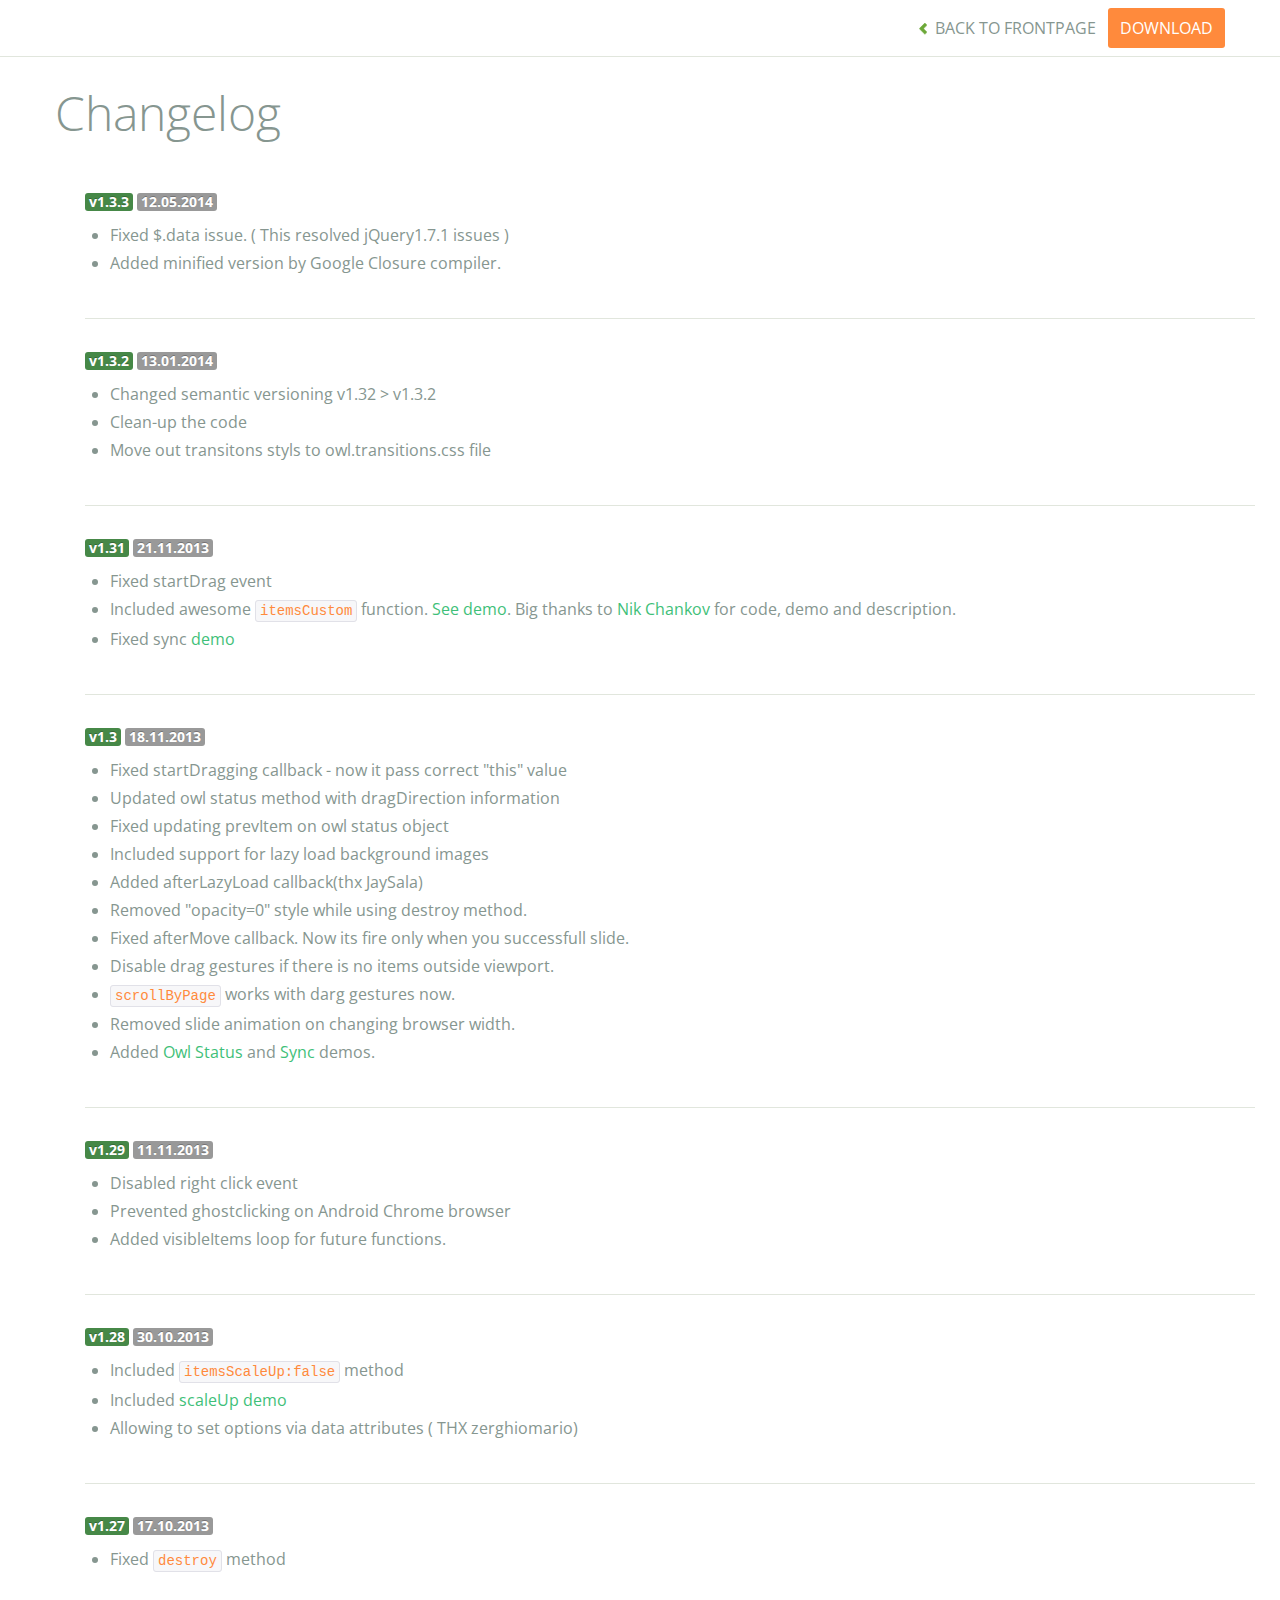
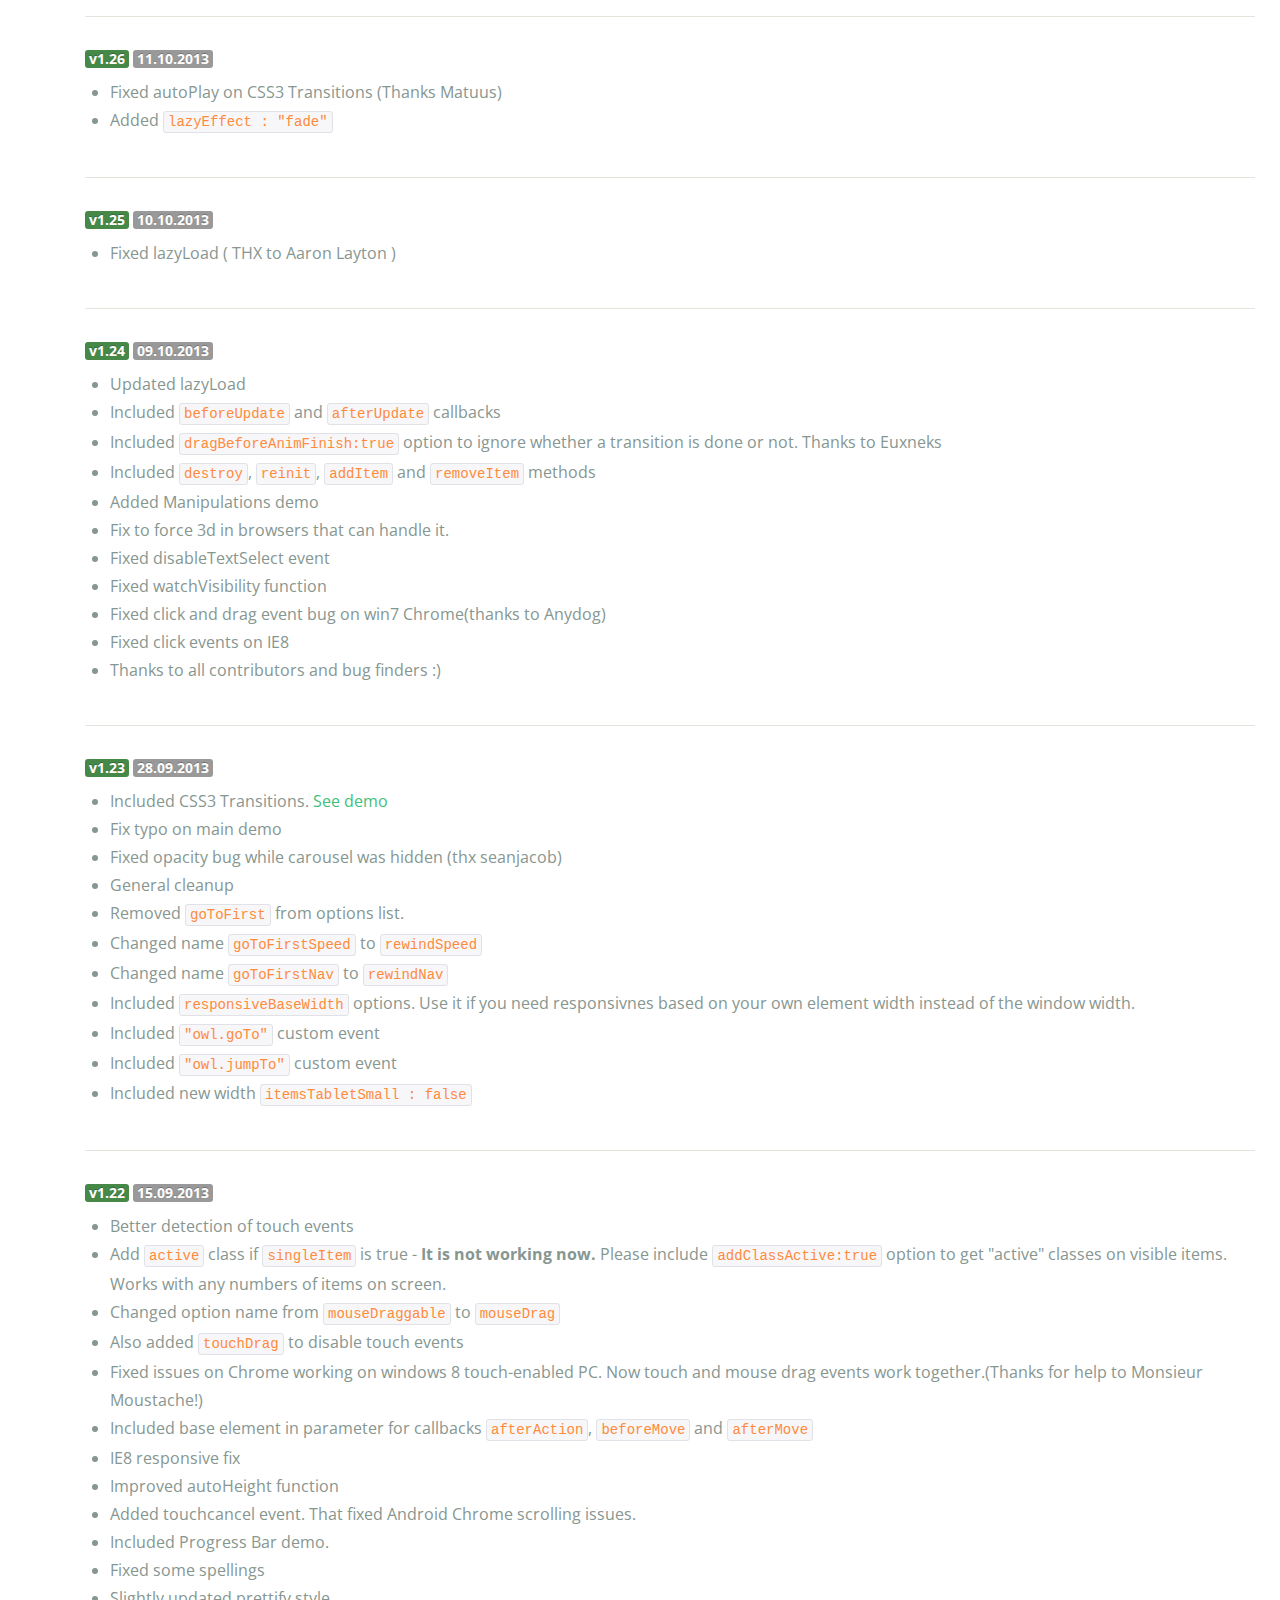
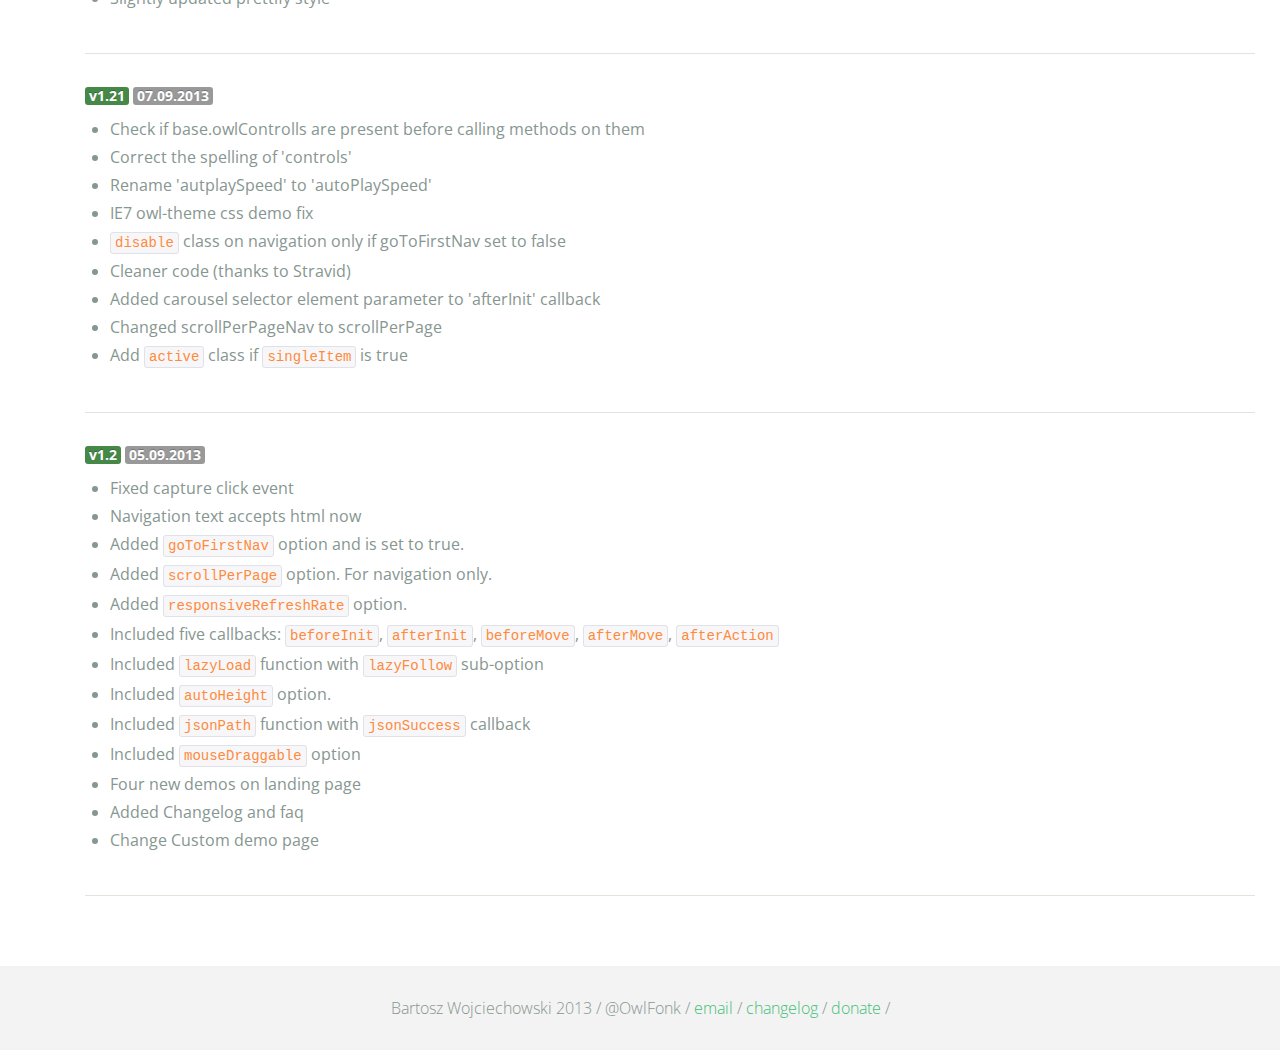
<file: js-plugin/owl.carousel/changelog.html>
<!DOCTYPE html>
<html lang="en">
  <head>
    <meta charset="utf-8">
    <title>Owl Carousel - Changelog</title>
    <meta name="viewport" content="width=device-width, initial-scale=1.0">
    <meta name="description" content="jQuery Responsive Carousel - Owl Carusel">
    <meta name="author" content="Bartosz Wojciechowski">

    <link href='http://fonts.googleapis.com/css?family=Open+Sans:400italic,400,300,600,700' rel='stylesheet' type='text/css'>
    <link href="assets/css/bootstrapTheme.css" rel="stylesheet">
    <link href="assets/css/custom.css" rel="stylesheet">

    <!-- Owl Carousel Assets -->
    <link href="owl-carousel/owl.carousel.css" rel="stylesheet">
    <link href="owl-carousel/owl.theme.css" rel="stylesheet">

    <!-- Prettify -->
    <link href="assets/js/google-code-prettify/prettify.css" rel="stylesheet">
	

    <!-- Le fav and touch icons -->
    <link rel="apple-touch-icon-precomposed" sizes="144x144" href="assets/ico/apple-touch-icon-144-precomposed.png">
    <link rel="apple-touch-icon-precomposed" sizes="114x114" href="assets/ico/apple-touch-icon-114-precomposed.png">
      <link rel="apple-touch-icon-precomposed" sizes="72x72" href="assets/ico/apple-touch-icon-72-precomposed.png">
                    <link rel="apple-touch-icon-precomposed" href="assets/ico/apple-touch-icon-57-precomposed.png">
                                   <link rel="shortcut icon" href="assets/ico/favicon.png">
  </head>
  <body>

      <div id="top-nav" class="navbar navbar-fixed-top">
        <div class="navbar-inner">
          <div class="container">
            <button type="button" class="btn btn-navbar" data-toggle="collapse" data-target=".nav-collapse">
            <span class="icon-bar"></span>
            <span class="icon-bar"></span>
            <span class="icon-bar"></span>
          </button>
            <div class="nav-collapse collapse">
            <ul class="nav pull-right">
              <li><a href="index.html"><i class="icon-chevron-left"></i> Back to Frontpage</a></li>
              <li><a href="owl.carousel.zip" class="download download-on" data-spy="affix" data-offset-top="450">Download</a></li>
            </ul>
            <ul class="nav pull-left">
              
            </ul>
            </div>
          </div>
        </div>
      </div>

    <div id="changelog" class="container">
      <div class="row">
        <div class="span12">
          <h1>Changelog</h1>
          
          <div class="span12 log">
          <span class="label label-success">v1.3.3</span> <span class="label">12.05.2014</span>
            <ul>
              <li>Fixed $.data issue. ( This resolved jQuery1.7.1 issues )</li>
              <li>Added minified version by Google Closure compiler.</li>
            </ul>
          </div>

          <div class="span12 log">
          <span class="label label-success">v1.3.2</span> <span class="label">13.01.2014</span>
            <ul>
              <li>Changed semantic versioning v1.32 > v1.3.2</li>
              <li>Clean-up the code</li>
              <li>Move out transitons styls to owl.transitions.css file</li>             

            </ul>
          </div>

          <div class="span12 log">
          <span class="label label-success">v1.31</span> <span class="label">21.11.2013</span>
            <ul>
              <li>Fixed startDrag event</li>
              <li>Included awesome <code>itemsCustom</code> function. <a href="demos/itemsCustom.html">See demo</a>. Big thanks to <a href="https://github.com/nchankov">Nik Chankov</a> for code, demo and description.</li>
              <li>Fixed sync <a href="demos/sync.html">demo</a></li>
            </ul>
          </div>

          <div class="span12 log">
          <span class="label label-success">v1.3</span> <span class="label">18.11.2013</span>
            <ul>
              <li>Fixed startDragging callback - now it pass correct "this" value</li>
              <li>Updated owl status method with dragDirection information</li>
              <li>Fixed updating prevItem on owl status object</li>
              <li>Included support for lazy load background images</li>
              <li>Added afterLazyLoad callback(thx JaySala)</li>
              <li>Removed "opacity=0" style while using destroy method.</li>
              <li>Fixed afterMove callback. Now its fire only when you successfull slide.</li>
              <li>Disable drag gestures if there is no items outside viewport.</li>
              <li><code>scrollByPage</code> works with darg gestures now. </li>
              <li>Removed slide animation on changing browser width.</li>
              <li>Added <a href="demos/owlStatus.html">Owl Status</a> and <a href="demos/sync.html">Sync</a> demos.</li>
            </ul>
          </div>

          <div class="span12 log">
          <span class="label label-success">v1.29</span> <span class="label">11.11.2013</span>
            <ul>
              <li>Disabled right click event</li>
              <li>Prevented ghostclicking on Android Chrome browser</li>
              <li>Added visibleItems loop for future functions.</li>
            </ul>
          </div>

          <div class="span12 log">
          <span class="label label-success">v1.28</span> <span class="label">30.10.2013</span>
            <ul>
              <li>Included <code>itemsScaleUp:false</code> method</li>
              <li>Included <a href="demos/scaleup.html">scaleUp demo</a></li>
              <li>Allowing to set options via data attributes ( THX zerghiomario)</li>
            </ul>
          </div>

          <div class="span12 log">
          <span class="label label-success">v1.27</span> <span class="label">17.10.2013</span>
            <ul>
              <li>Fixed <code>destroy</code> method</li>
            </ul>
          </div>

          <div class="span12 log">
          <span class="label label-success">v1.26</span> <span class="label">11.10.2013</span>
            <ul>
              <li>Fixed autoPlay on CSS3 Transitions (Thanks Matuus)</li>
              <li>Added <code>lazyEffect : "fade"</code></li>
            </ul>
          </div>

          <div class="span12 log">
          <span class="label label-success">v1.25</span> <span class="label">10.10.2013</span>
            <ul>
              <li>Fixed lazyLoad ( THX to Aaron Layton )</li>
            </ul>
          </div>


          <div class="span12 log">
          <span class="label label-success">v1.24</span> <span class="label">09.10.2013</span>
            <ul>
              <li>Updated lazyLoad</li>
              <li>Included <code>beforeUpdate</code> and <code>afterUpdate</code> callbacks</li>
              <li>Included <code>dragBeforeAnimFinish:true</code> option to ignore whether a transition is done or not. Thanks to Euxneks</li>
              <li>Included <code>destroy</code>, <code>reinit</code>, <code>addItem</code> and <code>removeItem</code> methods</li>
              <li>Added Manipulations demo</li>
              <li>Fix to force 3d in browsers that can handle it.</li>
              <li>Fixed disableTextSelect event</li>
              <li>Fixed watchVisibility function</li>
              <li>Fixed click and drag event bug on win7 Chrome(thanks to Anydog)</li>
              <li>Fixed click events on IE8</li>
              <li>Thanks to all contributors and bug finders :)</li>
            </ul>
          </div>

          <div class="span12 log">
          <span class="label label-success">v1.23</span> <span class="label">28.09.2013</span>
            <ul>
              <li>Included CSS3 Transitions. <a href="demos/transitions.html">See demo</a></li>
              <li>Fix typo on main demo</li>
              <li>Fixed opacity bug while carousel was hidden (thx seanjacob)</li>
              <li>General cleanup</li>
              <li>Removed <code>goToFirst</code> from options list.</li>
              <li>Changed name <code>goToFirstSpeed</code> to <code>rewindSpeed</code></li>
              <li>Changed name <code>goToFirstNav</code> to <code>rewindNav</code></li>
              <li>Included <code>responsiveBaseWidth</code> options. Use it if you need responsivnes based on your own element width instead of the window width.</li>
              <li>Included <code>"owl.goTo"</code> custom event</li>
              <li>Included <code>"owl.jumpTo"</code> custom event</li>
              <li>Included new width <code>itemsTabletSmall : false</code></li>
            </ul>
          </div>

          <div class="span12 log">
          <span class="label label-success">v1.22</span> <span class="label">15.09.2013</span>
            <ul>
              <li>Better detection of touch events</li>
              <li>Add <code>active</code> class if <code>singleItem</code> is true - <b>It is not working now.</b> Please include <code>addClassActive:true</code> option to get "active" classes on visible items. Works with any numbers of items on screen.</li>
              <li>Changed option name from <code>mouseDraggable</code> to <code>mouseDrag</code></li>
              <li>Also added <code>touchDrag</code> to disable touch events</li>
              <li>Fixed issues on Chrome working on windows 8 touch-enabled PC. Now touch and mouse drag events work together.(Thanks for help to Monsieur Moustache!)</li>
              <li>Included base element in parameter for callbacks <code>afterAction</code>, <code>beforeMove</code> and <code>afterMove</code></li>
              <li>IE8 responsive fix</li>
              <li>Improved autoHeight function</li>
              <li>Added touchcancel event. That fixed Android Chrome scrolling issues.</li>
              <li>Included Progress Bar demo.</li>
              <li>Fixed some spellings</li>
              <li>Slightly updated prettify style</li>
            </ul>
          </div>

          <div class="span12 log">
          <span class="label label-success">v1.21</span> <span class="label">07.09.2013</span>
            <ul>
              <li>Check if base.owlControlls are present before calling methods on them</li>
              <li>Correct the spelling of 'controls'</li>
              <li>Rename 'autplaySpeed' to 'autoPlaySpeed'</li>
              <li>IE7 owl-theme css demo fix</li>
              <li><code>disable</code> class on navigation only if goToFirstNav set to false</li>
              <li>Cleaner code (thanks to Stravid)</li>
              <li>Added carousel selector element parameter to 'afterInit' callback</li>
              <li>Changed scrollPerPageNav to scrollPerPage</li>
              <li>Add <code>active</code> class if <code>singleItem</code> is true</li>
            </ul>
          </div>
          <div class="span12 log">
          <span class="label label-success">v1.2</span> <span class="label">05.09.2013</span>
            <ul>
              <li>Fixed capture click event</li>
              <li>Navigation text accepts html now</li>
              <li>Added <code>goToFirstNav</code> option and is set to true.</li>
              <li>Added <code>scrollPerPage</code> option. For navigation only.</li>
              <li>Added <code>responsiveRefreshRate</code> option.</li>
              <li>Included five callbacks: <code>beforeInit</code>, <code>afterInit</code>, <code>beforeMove</code>, <code>afterMove</code>, <code>afterAction</code></li>
              <li>Included <code>lazyLoad</code> function with <code>lazyFollow</code> sub-option</li>
              <li>Included <code>autoHeight</code> option.</li>
              <li>Included <code>jsonPath</code> function with <code>jsonSuccess</code> callback</li>
              <li>Included <code>mouseDraggable</code> option</li>
              <li>Four new demos on landing page</li>
              <li>Added Changelog and faq</li>
              <li>Change Custom demo page</li>
            </ul>
          </div>
        </div>
      </div>
    </div>

    <div id="footer">
      <div class="container">
        <div class="row">
          <div class="span12">
            <h5>Bartosz Wojciechowski 2013 / @OwlFonk / 
            <a href="mailto:owl@owlgraphic.com?subject=Hey Owl!">email</a> / 
            <a href="changelog.html">changelog</a> /
            <a href="https://www.paypal.com/cgi-bin/webscr?cmd=_s-xclick&hosted_button_id=EFSGXZS7V2U9N">donate</a> / 
            </h5>
          </div>
        </div>
      </div>
    </div>


    <script src="assets/js/jquery-1.9.1.min.js"></script> 
    <script src="owl-carousel/owl.carousel.js"></script>

    <!-- Frontpage Demo -->
    <script>
    jQuery(document).ready(function($) {
      $("#owl-example").owlCarousel();
    });

    $("body").data("page", "frontpage");

    </script>
    <script src="assets/js/bootstrap-collapse.js"></script>
    <script src="assets/js/bootstrap-transition.js"></script>

    <script src="assets/js/google-code-prettify/prettify.js"></script>
	  <script src="assets/js/application.js"></script>

    <script>
    var owldomain = window.location.hostname.indexOf("owlgraphic");
    if(owldomain !== -1){
      (function(i,s,o,g,r,a,m){i['GoogleAnalyticsObject']=r;i[r]=i[r]||function(){
      (i[r].q=i[r].q||[]).push(arguments)},i[r].l=1*new Date();a=s.createElement(o),
      m=s.getElementsByTagName(o)[0];a.async=1;a.src=g;m.parentNode.insertBefore(a,m)
      })(window,document,'script','//www.google-analytics.com/analytics.js','ga');

      ga('create', 'UA-41541058-1', 'owlgraphic.com');
      ga('send', 'pageview');
    }

    </script>

  </body>
</html>
</file>
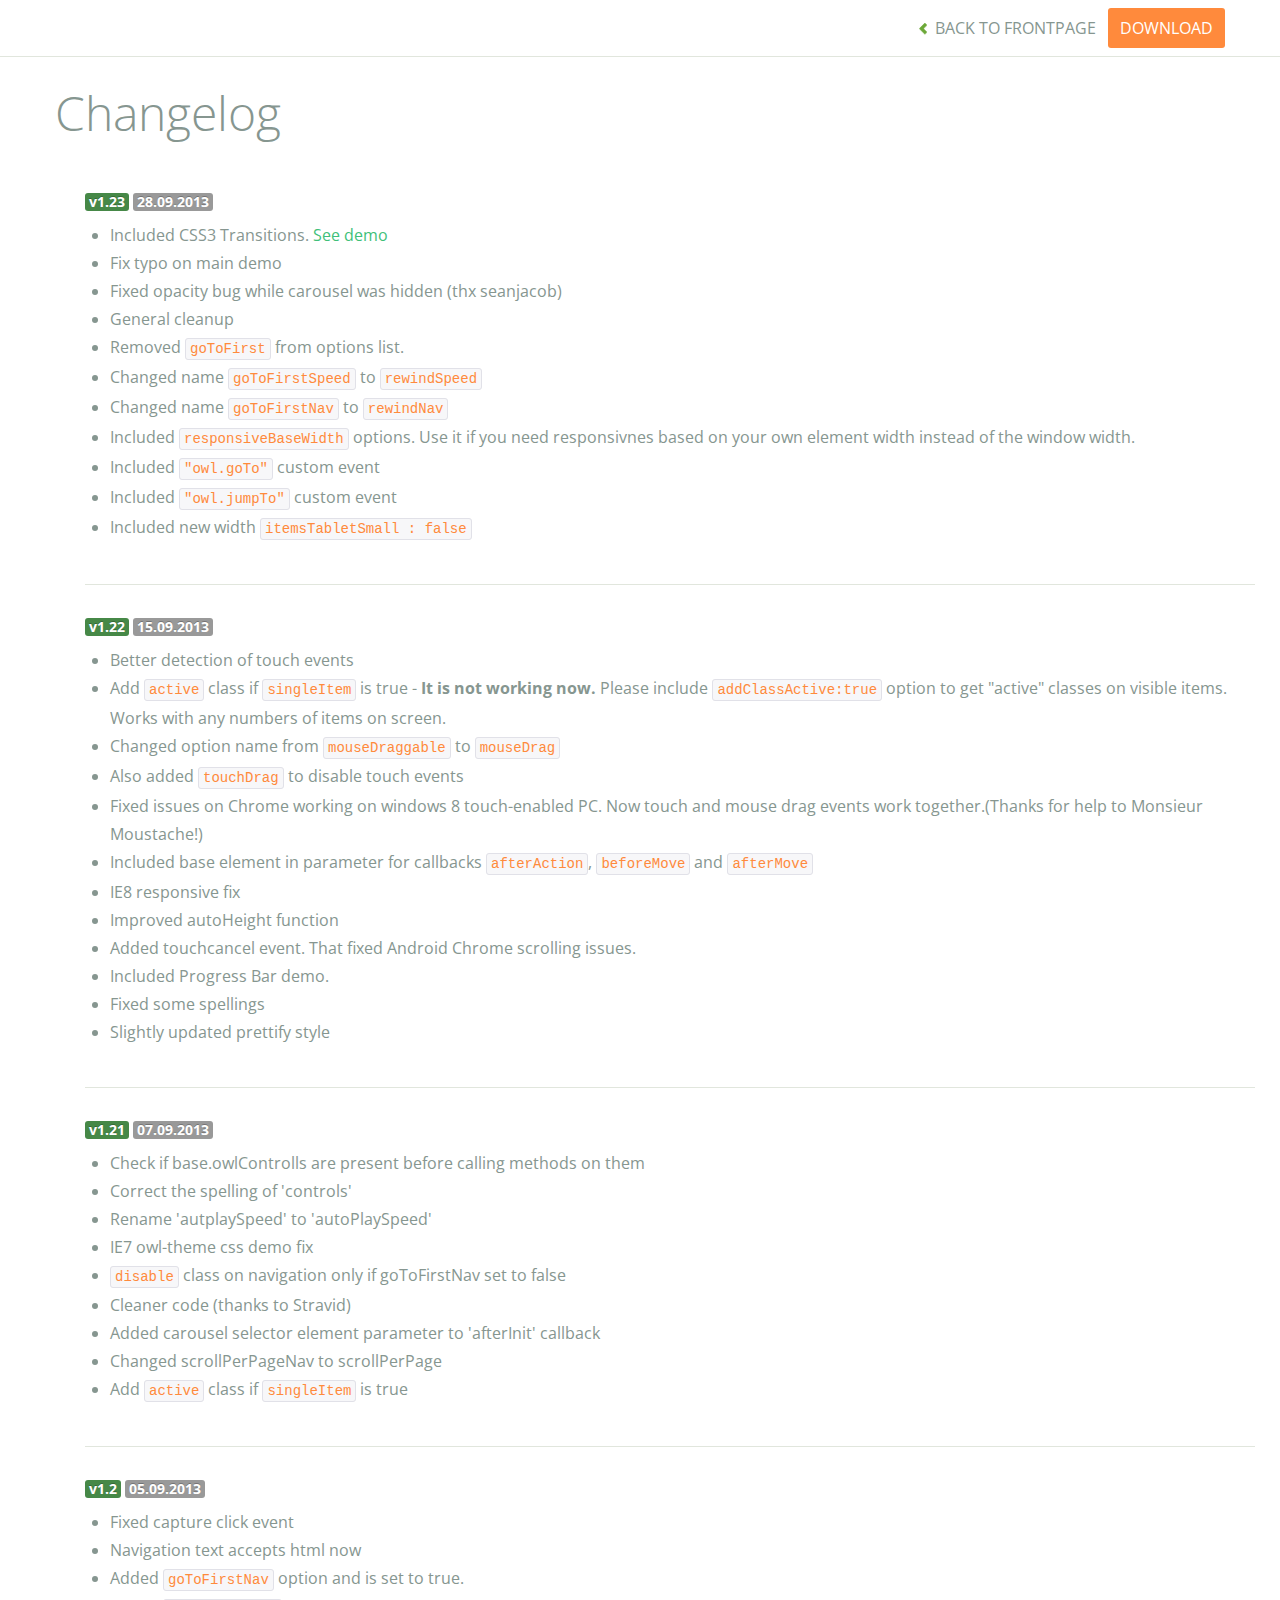
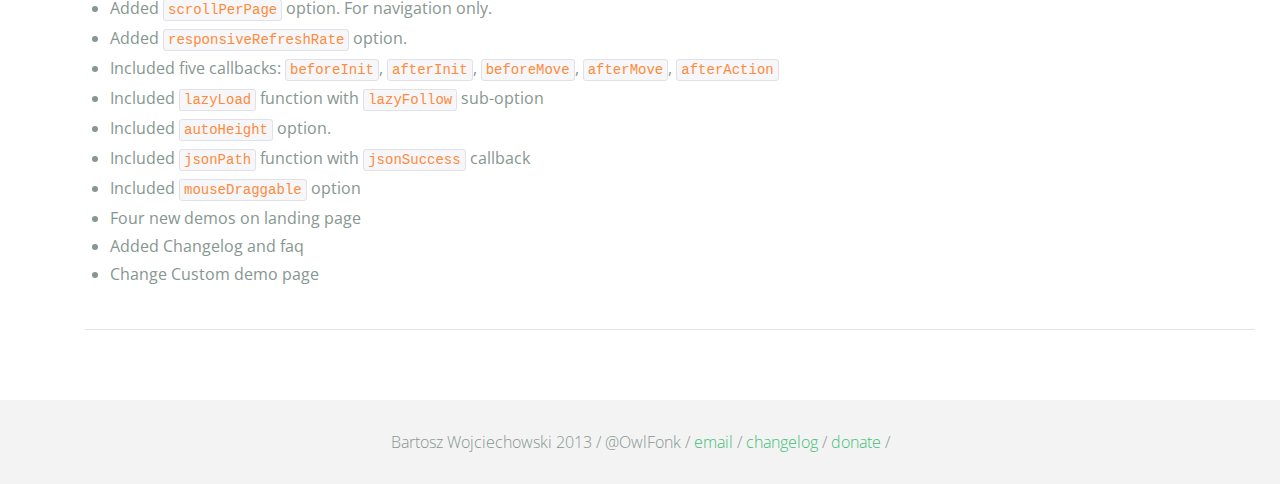
<file: js-plugin/owl.carousel/_BCK-v1.23/changelog.html>
<!DOCTYPE html>
<html lang="en">
  <head>
    <meta charset="utf-8">
    <title>Owl Carousel - Changelog</title>
    <meta name="viewport" content="width=device-width, initial-scale=1.0">
    <meta name="description" content="jQuery Responsive Carousel - Owl Carusel">
    <meta name="author" content="Bartosz Wojciechowski">

    <link href='http://fonts.googleapis.com/css?family=Open+Sans:400italic,400,300,600,700' rel='stylesheet' type='text/css'>
    <link href="assets/css/bootstrapTheme.css" rel="stylesheet">
    <link href="assets/css/custom.css" rel="stylesheet">

    <!-- Owl Carousel Assets -->
    <link href="owl-carousel/owl.carousel.css" rel="stylesheet">
    <link href="owl-carousel/owl.theme.css" rel="stylesheet">

    <!-- Prettify -->
    <link href="assets/js/google-code-prettify/prettify.css" rel="stylesheet">
	

    <!-- Le fav and touch icons -->
    <link rel="apple-touch-icon-precomposed" sizes="144x144" href="assets/ico/apple-touch-icon-144-precomposed.png">
    <link rel="apple-touch-icon-precomposed" sizes="114x114" href="assets/ico/apple-touch-icon-114-precomposed.png">
      <link rel="apple-touch-icon-precomposed" sizes="72x72" href="assets/ico/apple-touch-icon-72-precomposed.png">
                    <link rel="apple-touch-icon-precomposed" href="assets/ico/apple-touch-icon-57-precomposed.png">
                                   <link rel="shortcut icon" href="assets/ico/favicon.png">
  </head>
  <body>

      <div id="top-nav" class="navbar navbar-fixed-top">
        <div class="navbar-inner">
          <div class="container">
            <button type="button" class="btn btn-navbar" data-toggle="collapse" data-target=".nav-collapse">
            <span class="icon-bar"></span>
            <span class="icon-bar"></span>
            <span class="icon-bar"></span>
          </button>
            <div class="nav-collapse collapse">
            <ul class="nav pull-right">
              <li><a href="index.html"><i class="icon-chevron-left"></i> Back to Frontpage</a></li>
              <li><a href="owl.carousel.zip" class="download download-on" data-spy="affix" data-offset-top="450">Download</a></li>
            </ul>
            <ul class="nav pull-left">
              
            </ul>
            </div>
          </div>
        </div>
      </div>

    <div id="changelog" class="container">
      <div class="row">
        <div class="span12">
          <h1>Changelog</h1>

          <div class="span12 log">
          <span class="label label-success">v1.23</span> <span class="label">28.09.2013</span>
            <ul>
              <li>Included CSS3 Transitions. <a href="demos/transitions.html">See demo</a></li>
              <li>Fix typo on main demo</li>
              <li>Fixed opacity bug while carousel was hidden (thx seanjacob)</li>
              <li>General cleanup</li>
              <li>Removed <code>goToFirst</code> from options list.</li>
              <li>Changed name <code>goToFirstSpeed</code> to <code>rewindSpeed</code></li>
              <li>Changed name <code>goToFirstNav</code> to <code>rewindNav</code></li>
              <li>Included <code>responsiveBaseWidth</code> options. Use it if you need responsivnes based on your own element width instead of the window width.</li>
              <li>Included <code>"owl.goTo"</code> custom event</li>
              <li>Included <code>"owl.jumpTo"</code> custom event</li>
              <li>Included new width <code>itemsTabletSmall : false</code></li>
            </ul>
          </div>

          <div class="span12 log">
          <span class="label label-success">v1.22</span> <span class="label">15.09.2013</span>
            <ul>
              <li>Better detection of touch events</li>
              <li>Add <code>active</code> class if <code>singleItem</code> is true - <b>It is not working now.</b> Please include <code>addClassActive:true</code> option to get "active" classes on visible items. Works with any numbers of items on screen.</li>
              <li>Changed option name from <code>mouseDraggable</code> to <code>mouseDrag</code></li>
              <li>Also added <code>touchDrag</code> to disable touch events</li>
              <li>Fixed issues on Chrome working on windows 8 touch-enabled PC. Now touch and mouse drag events work together.(Thanks for help to Monsieur Moustache!)</li>
              <li>Included base element in parameter for callbacks <code>afterAction</code>, <code>beforeMove</code> and <code>afterMove</code></li>
              <li>IE8 responsive fix</li>
              <li>Improved autoHeight function</li>
              <li>Added touchcancel event. That fixed Android Chrome scrolling issues.</li>
              <li>Included Progress Bar demo.</li>
              <li>Fixed some spellings</li>
              <li>Slightly updated prettify style</li>
            </ul>
          </div>

          <div class="span12 log">
          <span class="label label-success">v1.21</span> <span class="label">07.09.2013</span>
            <ul>
              <li>Check if base.owlControlls are present before calling methods on them</li>
              <li>Correct the spelling of 'controls'</li>
              <li>Rename 'autplaySpeed' to 'autoPlaySpeed'</li>
              <li>IE7 owl-theme css demo fix</li>
              <li><code>disable</code> class on navigation only if goToFirstNav set to false</li>
              <li>Cleaner code (thanks to Stravid)</li>
              <li>Added carousel selector element parameter to 'afterInit' callback</li>
              <li>Changed scrollPerPageNav to scrollPerPage</li>
              <li>Add <code>active</code> class if <code>singleItem</code> is true</li>
            </ul>
          </div>
          <div class="span12 log">
          <span class="label label-success">v1.2</span> <span class="label">05.09.2013</span>
            <ul>
              <li>Fixed capture click event</li>
              <li>Navigation text accepts html now</li>
              <li>Added <code>goToFirstNav</code> option and is set to true.</li>
              <li>Added <code>scrollPerPage</code> option. For navigation only.</li>
              <li>Added <code>responsiveRefreshRate</code> option.</li>
              <li>Included five callbacks: <code>beforeInit</code>, <code>afterInit</code>, <code>beforeMove</code>, <code>afterMove</code>, <code>afterAction</code></li>
              <li>Included <code>lazyLoad</code> function with <code>lazyFollow</code> sub-option</li>
              <li>Included <code>autoHeight</code> option.</li>
              <li>Included <code>jsonPath</code> function with <code>jsonSuccess</code> callback</li>
              <li>Included <code>mouseDraggable</code> option</li>
              <li>Four new demos on landing page</li>
              <li>Added Changelog and faq</li>
              <li>Change Custom demo page</li>
            </ul>
          </div>
        </div>
      </div>
    </div>

    <div id="footer">
      <div class="container">
        <div class="row">
          <div class="span12">
            <h5>Bartosz Wojciechowski 2013 / @OwlFonk / 
            <a href="mailto:owl@owlgraphic.com?subject=Hey Owl!">email</a> / 
            <a href="changelog.html">changelog</a> /
            <a href="https://www.paypal.com/cgi-bin/webscr?cmd=_s-xclick&hosted_button_id=EFSGXZS7V2U9N">donate</a> / 
            </h5>
          </div>
        </div>
      </div>
    </div>


    <script src="assets/js/jquery-1.9.1.min.js"></script> 
    <script src="owl-carousel/owl.carousel.js"></script>

    <!-- Frontpage Demo -->
    <script>
    jQuery(document).ready(function($) {
      $("#owl-example").owlCarousel();
    });

    $("body").data("page", "frontpage");

    </script>
    <script src="assets/js/bootstrap-collapse.js"></script>
    <script src="assets/js/bootstrap-transition.js"></script>

    <script src="assets/js/google-code-prettify/prettify.js"></script>
	  <script src="assets/js/application.js"></script>

    <script>
    var owldomain = window.location.hostname.indexOf("owlgraphic");
    if(owldomain !== -1){
      (function(i,s,o,g,r,a,m){i['GoogleAnalyticsObject']=r;i[r]=i[r]||function(){
      (i[r].q=i[r].q||[]).push(arguments)},i[r].l=1*new Date();a=s.createElement(o),
      m=s.getElementsByTagName(o)[0];a.async=1;a.src=g;m.parentNode.insertBefore(a,m)
      })(window,document,'script','//www.google-analytics.com/analytics.js','ga');

      ga('create', 'UA-41541058-1', 'owlgraphic.com');
      ga('send', 'pageview');
    }

    </script>

  </body>
</html>
</file>
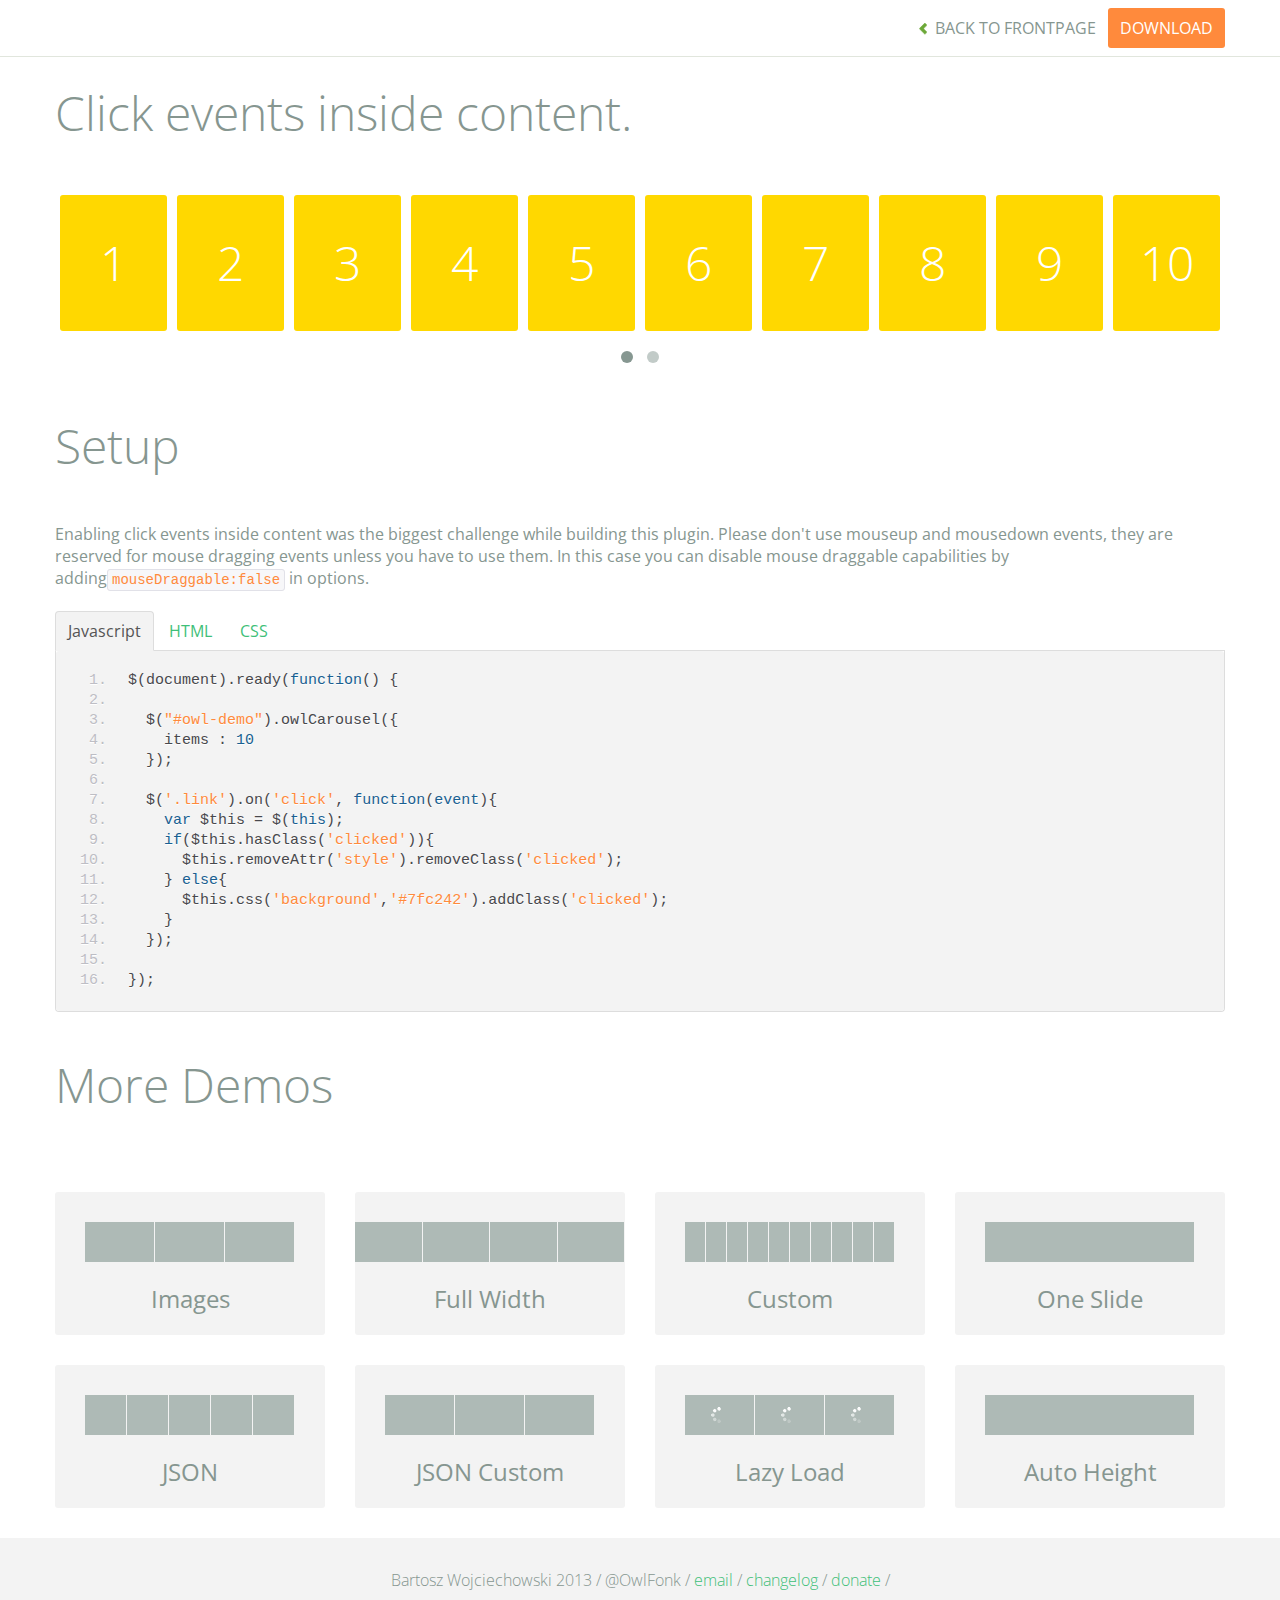
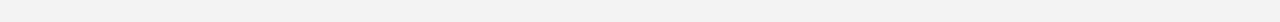
<file: js-plugin/owl.carousel/demos/click.html>
<!DOCTYPE html>
<html lang="en">
  <head>
    <meta charset="utf-8">
    <title>Owl Carousel - Click Event</title>
    <meta name="viewport" content="width=device-width, initial-scale=1.0">
    <meta name="description" content="jQuery Responsive Carousel - Owl Carusel">
    <meta name="author" content="Bartosz Wojciechowski">

    <link href='http://fonts.googleapis.com/css?family=Open+Sans:400italic,400,300,600,700' rel='stylesheet' type='text/css'>
    <link href="../assets/css/bootstrapTheme.css" rel="stylesheet">
    <link href="../assets/css/custom.css" rel="stylesheet">

    <!-- Owl Carousel Assets -->
    <link href="../owl-carousel/owl.carousel.css" rel="stylesheet">
    <link href="../owl-carousel/owl.theme.css" rel="stylesheet">

    <link href="../assets/js/google-code-prettify/prettify.css" rel="stylesheet">

    <!-- Le fav and touch icons -->
    <link rel="apple-touch-icon-precomposed" sizes="144x144" href="../assets/ico/apple-touch-icon-144-precomposed.png">
    <link rel="apple-touch-icon-precomposed" sizes="114x114" href="../assets/ico/apple-touch-icon-114-precomposed.png">
      <link rel="apple-touch-icon-precomposed" sizes="72x72" href="../assets/ico/apple-touch-icon-72-precomposed.png">
                    <link rel="apple-touch-icon-precomposed" href="../assets/ico/apple-touch-icon-57-precomposed.png">
                                   <link rel="shortcut icon" href="../assets/ico/favicon.png">
  </head>
  <body>

      <div id="top-nav" class="navbar navbar-fixed-top">
        <div class="navbar-inner">
          <div class="container">
            <button type="button" class="btn btn-navbar" data-toggle="collapse" data-target=".nav-collapse">
            <span class="icon-bar"></span>
            <span class="icon-bar"></span>
            <span class="icon-bar"></span>
          </button>
            <div class="nav-collapse collapse">
            <ul class="nav pull-right">
              <li><a href="../index.html"><i class="icon-chevron-left"></i> Back to Frontpage</a></li>
              <li><a href="../owl.carousel.zip" class="download download-on" data-spy="affix" data-offset-top="450">Download</a></li>
            </ul>
            <ul class="nav pull-left">
              
            </ul>
            </div>
          </div>
        </div>
      </div>
   
    <div id="title">
      <div class="container">
        <div class="row">
          <div class="span12">
            <h1>Click events inside content.</h1>
          </div>
        </div>
      </div>
    </div>

      <div id="demo">
        <div class="container">
          <div class="row">
            <div class="span12">

              <div id="owl-demo" class="owl-carousel">
                
                <a class="item link"><h1>1</h1></a>
                <a class="item link"><h1>2</h1></a>
                <a class="item link"><h1>3</h1></a>
                <a class="item link"><h1>4</h1></a>
                <a class="item link"><h1>5</h1></a>
                <a class="item link"><h1>6</h1></a>
                <a class="item link"><h1>7</h1></a>
                <a class="item link"><h1>8</h1></a>
                <a class="item link"><h1>9</h1></a>
                <a class="item link"><h1>10</h1></a>
                <a class="item link"><h1>11</h1></a>
                <a class="item link"><h1>12</h1></a>
                <a class="item link"><h1>13</h1></a>
                <a class="item link"><h1>14</h1></a>
                <a class="item link"><h1>15</h1></a>
                <a class="item link"><h1>16</h1></a>

              </div>
            </div>
          </div>
        </div>

    </div>

    <div id="example-info">
      <div class="container">
        <div class="row">
          <div class="span12">
            <h1>Setup</h1>
            <p>Enabling click events inside content was the biggest challenge while building this plugin. Please don't use mouseup and mousedown events, they are reserved for mouse dragging events unless you have to use them. In this case you can disable mouse draggable capabilities by adding<code>mouseDraggable:false</code> in options.
            </p>
            <ul class="nav nav-tabs" id="myTab">
              <li class="active"><a href="#javascript">Javascript</a></li>
              <li><a href="#HTML">HTML</a></li>
              <li><a href="#CSS">CSS</a></li>
            </ul>
             
            <div class="tab-content">

              <div class="tab-pane active" id="javascript">
<pre class="pre-show prettyprint linenums">
$(document).ready(function() {

  $("#owl-demo").owlCarousel({
    items : 10
  });

  $('.link').on('click', function(event){
    var $this = $(this);
    if($this.hasClass('clicked')){
      $this.removeAttr('style').removeClass('clicked');
    } else{
      $this.css('background','#7fc242').addClass('clicked');
    }
  });

})&#59;
</pre>

              </div>

              <div class="tab-pane" id="HTML">
<pre class="pre-show prettyprint linenums">
&lt;div id="owl-demo" class="owl-carousel"&gt;
  &lt;a class="item link"&gt;&lt;h1&gt;1&lt;/h1&gt;&lt;/a&gt;
  &lt;a class="item link"&gt;&lt;h1&gt;2&lt;/h1&gt;&lt;/a&gt;
  &lt;a class="item link"&gt;&lt;h1&gt;3&lt;/h1&gt;&lt;/a&gt;
  &lt;a class="item link"&gt;&lt;h1&gt;4&lt;/h1&gt;&lt;/a&gt;
  &lt;a class="item link"&gt;&lt;h1&gt;5&lt;/h1&gt;&lt;/a&gt;
  &lt;a class="item link"&gt;&lt;h1&gt;6&lt;/h1&gt;&lt;/a&gt;
  &lt;a class="item link"&gt;&lt;h1&gt;7&lt;/h1&gt;&lt;/a&gt;
  &lt;a class="item link"&gt;&lt;h1&gt;8&lt;/h1&gt;&lt;/a&gt;
  &lt;a class="item link"&gt;&lt;h1&gt;9&lt;/h1&gt;&lt;/a&gt;
  &lt;a class="item link"&gt;&lt;h1&gt;10&lt;/h1&gt;&lt;/a&gt;
  &lt;a class="item link"&gt;&lt;h1&gt;11&lt;/h1&gt;&lt;/a&gt;
  &lt;a class="item link"&gt;&lt;h1&gt;12&lt;/h1&gt;&lt;/a&gt;
  &lt;a class="item link"&gt;&lt;h1&gt;13&lt;/h1&gt;&lt;/a&gt;
  &lt;a class="item link"&gt;&lt;h1&gt;14&lt;/h1&gt;&lt;/a&gt;
  &lt;a class="item link"&gt;&lt;h1&gt;15&lt;/h1&gt;&lt;/a&gt;
  &lt;a class="item link"&gt;&lt;h1&gt;16&lt;/h1&gt;&lt;/a&gt;
&lt;/div&gt;
</pre>
              </div>

              <div class="tab-pane" id="CSS">
<pre class="pre-show prettyprint linenums">
#owl-demo .item{
  display: block;
  cursor: pointer;
  background: #ffd800;
  padding: 30px 0px;
  margin: 5px;
  color: #FFF;
  -webkit-border-radius: 3px;
  -moz-border-radius: 3px;
  border-radius: 3px;
  text-align: center;
  -webkit-tap-highlight-color: rgba(255, 255, 255, 0); 
}
#owl-demo .item:hover{
  background: #F2CD00;
}
</pre>
              </div>
            </div><!--End Tab Content-->

          </div>
        </div>
      </div>
    </div>

    <div id="more">
      <div class="container">

        <div class="row">
          <div class="span12">
            <h1>More Demos</h1>
          </div>
        </div>

        <div class="row demos-row">
          <div class="span3">
            <a href="images.html" class="demo-box">
              <div class="demo-wrapper demo-images clearfix">
                <div class="demo-slide"><div class="bg"></div></div>
                <div class="demo-slide"><div class="bg"></div></div>
                <div class="demo-slide"><div class="bg"></div></div>
              </div>
              <h3>Images</h3>
            </a>
          </div>

          <div class="span3">
            <a href="full.html" class="demo-box">
              <div class="demo-wrapper demo-full clearfix">
                <div class="demo-slide"><div class="bg"></div></div>
                <div class="demo-slide"><div class="bg"></div></div>
                <div class="demo-slide"><div class="bg"></div></div>
                <div class="demo-slide"><div class="bg"></div></div>
              </div>
              <h3>Full Width</h3>
            </a>
          </div>

          <div class="span3">
            <a href="custom.html" class="demo-box">
              <div class="demo-wrapper demo-custom clearfix">
                <div class="demo-slide"><div class="bg"></div></div>
                <div class="demo-slide"><div class="bg"></div></div>
                <div class="demo-slide"><div class="bg"></div></div>
                <div class="demo-slide"><div class="bg"></div></div>
                <div class="demo-slide"><div class="bg"></div></div>
                <div class="demo-slide"><div class="bg"></div></div>
                <div class="demo-slide"><div class="bg"></div></div>
                <div class="demo-slide"><div class="bg"></div></div>
                <div class="demo-slide"><div class="bg"></div></div>
                <div class="demo-slide"><div class="bg"></div></div>
              </div>
              <h3>Custom</h3>
            </a>
          </div>

          <div class="span3">
            <a href="one.html" class="demo-box">
              <div class="demo-wrapper demo-one clearfix">
                <div class="demo-slide"><div class="bg"></div></div>
              </div>
              <h3>One Slide</h3>
            </a>
          </div>

        </div>
        <div class="row demos-row">
          <div class="span3">
            <a href="json.html" class="demo-box">
              <div class="demo-wrapper demo-Json clearfix">
                <div class="demo-slide"><div class="bg"></div></div>
                <div class="demo-slide"><div class="bg"></div></div>
                <div class="demo-slide"><div class="bg"></div></div>
                <div class="demo-slide"><div class="bg"></div></div>
                <div class="demo-slide"><div class="bg"></div></div>
              </div>
              <h3>JSON</h3>
            </a>
          </div>

          <div class="span3">
            <a href="customJson.html" class="demo-box">
              <div class="demo-wrapper demo-Json-custom clearfix">
                <div class="demo-slide"><div class="bg"></div></div>
                <div class="demo-slide"><div class="bg"></div></div>
                <div class="demo-slide"><div class="bg"></div></div>
              </div>
              <h3>JSON Custom</h3>
            </a>
          </div>

          <div class="span3">
            <a href="lazyLoad.html" class="demo-box">
              <div class="demo-wrapper demo-lazy clearfix">
                <div class="demo-slide"><div class="bg"></div></div>
                <div class="demo-slide"><div class="bg"></div></div>
                <div class="demo-slide"><div class="bg"></div></div>
              </div>
              <h3>Lazy Load</h3>
            </a>
          </div>

          <div class="span3">
            <a href="autoHeight.html" class="demo-box">
              <div class="demo-wrapper demo-height clearfix">
                <div class="demo-slide"><div class="bg"></div></div>
              </div>
              <h3>Auto Height</h3>
            </a>
          </div>

        </div>
      </div>
    </div>
 
    <div id="footer">
      <div class="container">
        <div class="row">
          <div class="span12">
            <h5>Bartosz Wojciechowski 2013 / @OwlFonk / 
            <a href="mailto:owl@owlgraphic.com?subject=Hey Owl!">email</a> / 
            <a href="../changelog.html">changelog</a> /
            <a href="https://www.paypal.com/cgi-bin/webscr?cmd=_s-xclick&hosted_button_id=EFSGXZS7V2U9N">donate</a> / 
            <a href="https://twitter.com/share" class="twitter-share-button" data-url="http://owlgraphic.com/owlcarousel/" data-text="Awesome jQuery Owl Carousel Responsive Plugin" data-via="OwlFonk" data-count="none" data-hashtags="owlcarousel"></a>
            <script>
            var owldomain = window.location.hostname.indexOf("owlgraphic");
            if(owldomain !== -1){
              !function(d,s,id){var js,fjs=d.getElementsByTagName(s)[0],p=/^http:/.test(d.location)?'http':'https';if(!d.getElementById(id)){js=d.createElement(s);js.id=id;js.src=p+'://platform.twitter.com/widgets.js';fjs.parentNode.insertBefore(js,fjs);}}(document, 'script', 'twitter-wjs');
            }
            </script>
            </h5>
          </div>
        </div>
      </div>
    </div>


    <script src="../assets/js/jquery-1.9.1.min.js"></script> 
    <script src="../owl-carousel/owl.carousel.js"></script>


    <!-- Demo -->

    <style>
    #owl-demo .item{
        display: block;
        cursor: pointer;
        background: #ffd800;
        padding: 30px 0px;
        margin: 5px;
        color: #FFF;
        -webkit-border-radius: 3px;
        -moz-border-radius: 3px;
        border-radius: 3px;
        text-align: center;
        -webkit-tap-highlight-color: rgba(255, 255, 255, 0); 
    }
    #owl-demo .item:hover{
      background: #F2CD00;
    }
    </style>


    <script>
    $(document).ready(function() {

      $("#owl-demo").owlCarousel({
        items : 10
      });

      $('.link').on('click', function(event){
        var $this = $(this);
        if($this.hasClass('clicked')){
          $this.removeAttr('style').removeClass('clicked');
        } else{
          $this.css('background','#7fc242').addClass('clicked');
        }
      });


    });
    </script>


    <script src="../assets/js/bootstrap-collapse.js"></script>
    <script src="../assets/js/bootstrap-transition.js"></script>
    <script src="../assets/js/bootstrap-tab.js"></script>

    <script src="../assets/js/google-code-prettify/prettify.js"></script>
	  <script src="../assets/js/application.js"></script>

  </body>
</html>
</file>
<file: js-plugin/isotope/css/style.css>
/* Start: Recommended Isotope styles */

/**** Isotope Filtering ****/

.isotope-item {
  z-index: 2;
}

.isotope-hidden.isotope-item {
  pointer-events: none;
  z-index: 1;
}

/**** Isotope CSS3 transitions ****/

.isotope,
.isotope .isotope-item {
  -webkit-transition-duration: 0.8s;
     -moz-transition-duration: 0.8s;
      -ms-transition-duration: 0.8s;
       -o-transition-duration: 0.8s;
          transition-duration: 0.8s;
}

.isotope {
  -webkit-transition-property: height, width;
     -moz-transition-property: height, width;
      -ms-transition-property: height, width;
       -o-transition-property: height, width;
          transition-property: height, width;
}

.isotope .isotope-item {
  -webkit-transition-property: -webkit-transform, opacity;
     -moz-transition-property:    -moz-transform, opacity;
      -ms-transition-property:     -ms-transform, opacity;
       -o-transition-property:         top, left, opacity;
          transition-property:         transform, opacity;
}

/**** disabling Isotope CSS3 transitions ****/

.isotope.no-transition,
.isotope.no-transition .isotope-item,
.isotope .isotope-item.no-transition {
  -webkit-transition-duration: 0s;
     -moz-transition-duration: 0s;
      -ms-transition-duration: 0s;
       -o-transition-duration: 0s;
          transition-duration: 0s;
}

/* End: Recommended Isotope styles */



/* disable CSS transitions for containers with infinite scrolling*/
.isotope.infinite-scrolling {
  -webkit-transition: none;
     -moz-transition: none;
      -ms-transition: none;
       -o-transition: none;
          transition: none;
}



/**** Isotope styles ****/

/* required for containers to inherit vertical size from window */
/*html,
body {
  height: 100%;
}*/

#container {
  border: 1px solid #666;
  padding: 5px;
  margin-bottom: 20px;
}

.element {
  width: 110px;
  height: 110px;
  margin: 5px;
  float: left;
  overflow: hidden;
  position: relative;
  background: #888;
  color: #222;
  -webkit-border-top-right-radius: 1.2em;
      -moz-border-radius-topright: 1.2em;
          border-top-right-radius: 1.2em;
}

.element.alkali          { background: #F00; background: hsl(   0, 100%, 50%); }
.element.alkaline-earth  { background: #F80; background: hsl(  36, 100%, 50%); }
.element.lanthanoid      { background: #FF0; background: hsl(  72, 100%, 50%); }
.element.actinoid        { background: #0F0; background: hsl( 108, 100%, 50%); }
.element.transition      { background: #0F8; background: hsl( 144, 100%, 50%); }
.element.post-transition { background: #0FF; background: hsl( 180, 100%, 50%); }
.element.metalloid       { background: #08F; background: hsl( 216, 100%, 50%); }
.element.other.nonmetal  { background: #00F; background: hsl( 252, 100%, 50%); }
.element.halogen         { background: #F0F; background: hsl( 288, 100%, 50%); }
.element.noble-gas       { background: #F08; background: hsl( 324, 100%, 50%); }


.element * {
  position: absolute;
  margin: 0;
}

.element .symbol {
  left: 0.2em;
  top: 0.4em;
  font-size: 3.8em;
  line-height: 1.0em;
  color: #FFF;
}
.element.large .symbol {
  font-size: 4.5em;
}

.element.fake .symbol {
  color: #000;
}

.element .name {
  left: 0.5em;
  bottom: 1.6em;
  font-size: 1.05em;
}

.element .weight {
  font-size: 0.9em;
  left: 0.5em;
  bottom: 0.5em;
}

.element .number {
  font-size: 1.25em;
  font-weight: bold;
  color: hsla(0,0%,0%,.5);
  right: 0.5em;
  top: 0.5em;
}

.variable-sizes .element.width2 { width: 230px; }

.variable-sizes .element.height2 { height: 230px; }

.variable-sizes .element.width2.height2 {
  font-size: 2.0em;
}

.element.large,
.variable-sizes .element.large,
.variable-sizes .element.large.width2.height2 {
  font-size: 3.0em;
  width: 350px;
  height: 350px;
  z-index: 100;
}

.clickable .element:hover {
  cursor: pointer;
}

.clickable .element:hover h3 {
  text-shadow:
    0 0 10px white,
    0 0 10px white
  ;
}

.clickable .element:hover h2 {
  color: white;
}
</file>
<file: font-icons/custom-icons/css/custom-icons.css>
@font-face {
  font-family: 'custom-icons';
  src: url('../font/custom-icons.eot?71446960');
  src: url('../font/custom-icons.eot?71446960#iefix') format('embedded-opentype'),
       url('../font/custom-icons.woff?71446960') format('woff'),
       url('../font/custom-icons.ttf?71446960') format('truetype'),
       url('../font/custom-icons.svg?71446960#custom-icons') format('svg');
  font-weight: normal;
  font-style: normal;
}
/* Chrome hack: SVG is rendered more smooth in Windozze. 100% magic, uncomment if you need it. */
/* Note, that will break hinting! In other OS-es font will be not as sharp as it could be */
/*
@media screen and (-webkit-min-device-pixel-ratio:0) {
  @font-face {
    font-family: 'custom-icons';
    src: url('../font/custom-icons.svg?71446960#custom-icons') format('svg');
  }
}
*/
 
 [class^="icon-"]:before, [class*=" icon-"]:before {
  font-family: "custom-icons";
  font-style: normal;
  font-weight: normal;
  speak: none;
 
  display: inline-block;
  text-decoration: inherit;
  width: 1em;
  margin-right: .2em;
  text-align: center;
  /* opacity: .8; */
 
  /* For safety - reset parent styles, that can break glyph codes*/
  font-variant: normal;
  text-transform: none;
     
  /* fix buttons height, for twitter bootstrap */
  line-height: 1em;
 
  /* Animation center compensation - margins should be symmetric */
  /* remove if not needed */
  margin-left: .2em;
 
  /* you can be more comfortable with increased icons size */
  /* font-size: 120%; */
 
  /* Uncomment for 3D effect */
  /* text-shadow: 1px 1px 1px rgba(127, 127, 127, 0.3); */
}
 
.icon-glass:before { content: '\e807'; } /* '' */
.icon-up-open-big:before { content: '\e806'; } /* '' */
.icon-search:before { content: '\e809'; } /* '' */
.icon-mail:before { content: '\e80a'; } /* '' */
.icon-mail-alt:before { content: '\e810'; } /* '' */
.icon-heart:before { content: '\e811'; } /* '' */
.icon-heart-empty:before { content: '\e814'; } /* '' */
.icon-star:before { content: '\e815'; } /* '' */
.icon-star-empty:before { content: '\e818'; } /* '' */
.icon-star-half:before { content: '\e819'; } /* '' */
.icon-star-half-alt:before { content: '\e81b'; } /* '' */
.icon-user-1:before { content: '\e81d'; } /* '' */
.icon-users:before { content: '\e81f'; } /* '' */
.icon-male:before { content: '\e821'; } /* '' */
.icon-female:before { content: '\e823'; } /* '' */
.icon-video:before { content: '\e825'; } /* '' */
.icon-videocam:before { content: '\e827'; } /* '' */
.icon-picture:before { content: '\e829'; } /* '' */
.icon-camera:before { content: '\e82b'; } /* '' */
.icon-camera-alt:before { content: '\e82d'; } /* '' */
.icon-th-large:before { content: '\e80b'; } /* '' */
.icon-th:before { content: '\e80c'; } /* '' */
.icon-th-list:before { content: '\e80d'; } /* '' */
.icon-ok:before { content: '\e80e'; } /* '' */
.icon-ok-circled:before { content: '\e80f'; } /* '' */
.icon-ok-circled2:before { content: '\e812'; } /* '' */
.icon-ok-squared:before { content: '\e813'; } /* '' */
.icon-cancel:before { content: '\e816'; } /* '' */
.icon-cancel-circled:before { content: '\e817'; } /* '' */
.icon-cancel-circled2:before { content: '\e81a'; } /* '' */
.icon-plus-1:before { content: '\e81c'; } /* '' */
.icon-plus-circled:before { content: '\e81e'; } /* '' */
.icon-plus-squared:before { content: '\e820'; } /* '' */
.icon-plus-squared-small:before { content: '\e822'; } /* '' */
.icon-minus:before { content: '\e824'; } /* '' */
.icon-minus-circled:before { content: '\e826'; } /* '' */
.icon-minus-squared:before { content: '\e828'; } /* '' */
.icon-minus-squared-alt:before { content: '\e82a'; } /* '' */
.icon-minus-squared-small:before { content: '\e82c'; } /* '' */
.icon-help:before { content: '\e82e'; } /* '' */
.icon-help-circled:before { content: '\e82f'; } /* '' */
.icon-info-circled:before { content: '\e836'; } /* '' */
.icon-info:before { content: '\e837'; } /* '' */
.icon-home:before { content: '\e83e'; } /* '' */
.icon-link:before { content: '\e83f'; } /* '' */
.icon-unlink:before { content: '\e846'; } /* '' */
.icon-link-ext:before { content: '\e847'; } /* '' */
.icon-link-ext-alt:before { content: '\e84e'; } /* '' */
.icon-attach:before { content: '\e84f'; } /* '' */
.icon-lock:before { content: '\e856'; } /* '' */
.icon-lock-open:before { content: '\e857'; } /* '' */
.icon-lock-open-alt:before { content: '\e85d'; } /* '' */
.icon-pin:before { content: '\e861'; } /* '' */
.icon-eye:before { content: '\e862'; } /* '' */
.icon-eye-off:before { content: '\e86a'; } /* '' */
.icon-tag-1:before { content: '\e86b'; } /* '' */
.icon-tags:before { content: '\e872'; } /* '' */
.icon-bookmark:before { content: '\e873'; } /* '' */
.icon-bookmark-empty:before { content: '\e874'; } /* '' */
.icon-flag:before { content: '\e875'; } /* '' */
.icon-flag-empty:before { content: '\e830'; } /* '' */
.icon-flag-checkered:before { content: '\e835'; } /* '' */
.icon-thumbs-up:before { content: '\e838'; } /* '' */
.icon-thumbs-down:before { content: '\e83d'; } /* '' */
.icon-thumbs-up-alt:before { content: '\e840'; } /* '' */
.icon-thumbs-down-alt:before { content: '\e845'; } /* '' */
.icon-download:before { content: '\e848'; } /* '' */
.icon-upload:before { content: '\e84d'; } /* '' */
.icon-download-cloud:before { content: '\e850'; } /* '' */
.icon-upload-cloud:before { content: '\e855'; } /* '' */
.icon-reply:before { content: '\e858'; } /* '' */
.icon-reply-all:before { content: '\e85c'; } /* '' */
.icon-forward:before { content: '\e860'; } /* '' */
.icon-quote-left:before { content: '\e863'; } /* '' */
.icon-quote-right:before { content: '\e869'; } /* '' */
.icon-code:before { content: '\e86c'; } /* '' */
.icon-export:before { content: '\e871'; } /* '' */
.icon-export-alt:before { content: '\e878'; } /* '' */
.icon-pencil:before { content: '\e877'; } /* '' */
.icon-pencil-squared:before { content: '\e876'; } /* '' */
.icon-edit:before { content: '\e831'; } /* '' */
.icon-print:before { content: '\e834'; } /* '' */
.icon-retweet:before { content: '\e839'; } /* '' */
.icon-keyboard:before { content: '\e83c'; } /* '' */
.icon-gamepad:before { content: '\e841'; } /* '' */
.icon-comment-1:before { content: '\e844'; } /* '' */
.icon-chat-1:before { content: '\e849'; } /* '' */
.icon-comment-2:before { content: '\e84c'; } /* '' */
.icon-chat:before { content: '\e851'; } /* '' */
.icon-bell:before { content: '\e854'; } /* '' */
.icon-bell-alt:before { content: '\e859'; } /* '' */
.icon-attention-alt:before { content: '\e85e'; } /* '' */
.icon-attention:before { content: '\e85f'; } /* '' */
.icon-attention-circle:before { content: '\e864'; } /* '' */
.icon-location:before { content: '\e868'; } /* '' */
.icon-direction:before { content: '\e86d'; } /* '' */
.icon-compass:before { content: '\e870'; } /* '' */
.icon-trash:before { content: '\e879'; } /* '' */
.icon-doc:before { content: '\e87a'; } /* '' */
.icon-docs:before { content: '\e87b'; } /* '' */
.icon-doc-text:before { content: '\e832'; } /* '' */
.icon-doc-inv:before { content: '\e833'; } /* '' */
.icon-doc-text-inv:before { content: '\e83a'; } /* '' */
.icon-folder:before { content: '\e83b'; } /* '' */
.icon-folder-open:before { content: '\e842'; } /* '' */
.icon-folder-empty:before { content: '\e843'; } /* '' */
.icon-folder-open-empty:before { content: '\e84a'; } /* '' */
.icon-box:before { content: '\e84b'; } /* '' */
.icon-rss-1:before { content: '\e852'; } /* '' */
.icon-rss-squared:before { content: '\e853'; } /* '' */
.icon-phone:before { content: '\e85a'; } /* '' */
.icon-phone-squared:before { content: '\e85b'; } /* '' */
.icon-menu:before { content: '\e866'; } /* '' */
.icon-cog:before { content: '\e865'; } /* '' */
.icon-cog-alt:before { content: '\e867'; } /* '' */
.icon-wrench:before { content: '\e86e'; } /* '' */
.icon-basket:before { content: '\e86f'; } /* '' */
.icon-calendar:before { content: '\e87e'; } /* '' */
.icon-calendar-empty:before { content: '\e87d'; } /* '' */
.icon-login:before { content: '\e87c'; } /* '' */
.icon-logout:before { content: '\e87f'; } /* '' */
.icon-mic:before { content: '\e882'; } /* '' */
.icon-mute:before { content: '\e883'; } /* '' */
.icon-volume-off:before { content: '\e886'; } /* '' */
.icon-volume-down:before { content: '\e887'; } /* '' */
.icon-volume-up:before { content: '\e889'; } /* '' */
.icon-headphones:before { content: '\e88b'; } /* '' */
.icon-clock-1:before { content: '\e88c'; } /* '' */
.icon-lightbulb:before { content: '\e88d'; } /* '' */
.icon-block:before { content: '\e88e'; } /* '' */
.icon-resize-full:before { content: '\e88f'; } /* '' */
.icon-resize-full-alt:before { content: '\e890'; } /* '' */
.icon-resize-small:before { content: '\e891'; } /* '' */
.icon-resize-vertical:before { content: '\e892'; } /* '' */
.icon-resize-horizontal:before { content: '\e893'; } /* '' */
.icon-move:before { content: '\e894'; } /* '' */
.icon-zoom-in:before { content: '\e895'; } /* '' */
.icon-zoom-out:before { content: '\e896'; } /* '' */
.icon-down-circle2:before { content: '\e897'; } /* '' */
.icon-up-circle2:before { content: '\e898'; } /* '' */
.icon-left-circled2:before { content: '\e880'; } /* '' */
.icon-right-circled2:before { content: '\e881'; } /* '' */
.icon-down-dir:before { content: '\e884'; } /* '' */
.icon-up-dir:before { content: '\e885'; } /* '' */
.icon-left-dir:before { content: '\e888'; } /* '' */
.icon-right-dir:before { content: '\e88a'; } /* '' */
.icon-down-open:before { content: '\e899'; } /* '' */
.icon-left-open:before { content: '\e89a'; } /* '' */
.icon-right-open:before { content: '\e89b'; } /* '' */
.icon-up-open:before { content: '\e89c'; } /* '' */
.icon-angle-left:before { content: '\e89d'; } /* '' */
.icon-angle-right:before { content: '\e89e'; } /* '' */
.icon-angle-up:before { content: '\e89f'; } /* '' */
.icon-angle-down:before { content: '\e8a0'; } /* '' */
.icon-angle-circled-left:before { content: '\e8a1'; } /* '' */
.icon-angle-circled-right:before { content: '\e8a2'; } /* '' */
.icon-angle-circled-up:before { content: '\e8a3'; } /* '' */
.icon-angle-circled-down:before { content: '\e8a4'; } /* '' */
.icon-angle-double-left:before { content: '\e8a5'; } /* '' */
.icon-angle-double-right:before { content: '\e8a6'; } /* '' */
.icon-angle-double-up:before { content: '\e8a7'; } /* '' */
.icon-angle-double-down:before { content: '\e8aa'; } /* '' */
.icon-down:before { content: '\e8b7'; } /* '' */
.icon-left:before { content: '\e8c6'; } /* '' */
.icon-right:before { content: '\e8c7'; } /* '' */
.icon-up:before { content: '\e8d6'; } /* '' */
.icon-down-1:before { content: '\e8d7'; } /* '' */
.icon-left-1:before { content: '\e8f4'; } /* '' */
.icon-right-1:before { content: '\e8f5'; } /* '' */
.icon-up-1:before { content: '\e8f3'; } /* '' */
.icon-right-hand:before { content: '\e8f8'; } /* '' */
.icon-left-hand:before { content: '\e906'; } /* '' */
.icon-up-hand:before { content: '\e907'; } /* '' */
.icon-down-hand:before { content: '\e928'; } /* '' */
.icon-left-circled:before { content: '\e927'; } /* '' */
.icon-right-circled:before { content: '\e926'; } /* '' */
.icon-up-circled:before { content: '\e925'; } /* '' */
.icon-down-circled:before { content: '\e929'; } /* '' */
.icon-cw:before { content: '\e945'; } /* '' */
.icon-ccw:before { content: '\e946'; } /* '' */
.icon-arrows-cw:before { content: '\e8a8'; } /* '' */
.icon-level-up:before { content: '\e8ab'; } /* '' */
.icon-level-down:before { content: '\e8b8'; } /* '' */
.icon-shuffle:before { content: '\e8c5'; } /* '' */
.icon-exchange:before { content: '\e8c8'; } /* '' */
.icon-expand:before { content: '\e8d5'; } /* '' */
.icon-collapse:before { content: '\e8d8'; } /* '' */
.icon-expand-right:before { content: '\e8e5'; } /* '' */
.icon-music:before { content: '\e808'; } /* '' */
.icon-play:before { content: '\e8f6'; } /* '' */
.icon-play-circled:before { content: '\e8f7'; } /* '' */
.icon-play-circle2:before { content: '\e905'; } /* '' */
.icon-stop:before { content: '\e908'; } /* '' */
.icon-pause:before { content: '\e915'; } /* '' */
.icon-to-end:before { content: '\e916'; } /* '' */
.icon-to-end-alt:before { content: '\e923'; } /* '' */
.icon-to-start:before { content: '\e924'; } /* '' */
.icon-to-start-alt:before { content: '\e92a'; } /* '' */
.icon-fast-fw:before { content: '\e943'; } /* '' */
.icon-fast-bw:before { content: '\e944'; } /* '' */
.icon-eject:before { content: '\e8a9'; } /* '' */
.icon-target:before { content: '\e8ac'; } /* '' */
.icon-signal:before { content: '\e8b9'; } /* '' */
.icon-award:before { content: '\e8c4'; } /* '' */
.icon-desktop:before { content: '\e8c9'; } /* '' */
.icon-laptop:before { content: '\e8d4'; } /* '' */
.icon-tablet:before { content: '\e8d9'; } /* '' */
.icon-mobile:before { content: '\e8e4'; } /* '' */
.icon-inbox:before { content: '\e8e7'; } /* '' */
.icon-globe:before { content: '\e8f2'; } /* '' */
.icon-sun:before { content: '\e8f9'; } /* '' */
.icon-cloud:before { content: '\e904'; } /* '' */
.icon-flash:before { content: '\e909'; } /* '' */
.icon-moon:before { content: '\e914'; } /* '' */
.icon-umbrella:before { content: '\e917'; } /* '' */
.icon-flight:before { content: '\e922'; } /* '' */
.icon-fighter-jet:before { content: '\e92b'; } /* '' */
.icon-leaf:before { content: '\e92c'; } /* '' */
.icon-font:before { content: '\e941'; } /* '' */
.icon-bold:before { content: '\e942'; } /* '' */
.icon-italic:before { content: '\e8ad'; } /* '' */
.icon-text-height:before { content: '\e8b6'; } /* '' */
.icon-text-width:before { content: '\e8ba'; } /* '' */
.icon-align-left:before { content: '\e8c3'; } /* '' */
.icon-align-center:before { content: '\e8ca'; } /* '' */
.icon-align-right:before { content: '\e8d3'; } /* '' */
.icon-align-justify:before { content: '\e8da'; } /* '' */
.icon-list:before { content: '\e8e3'; } /* '' */
.icon-indent-left:before { content: '\e8e8'; } /* '' */
.icon-indent-right:before { content: '\e8f1'; } /* '' */
.icon-list-bullet:before { content: '\e8fa'; } /* '' */
.icon-list-numbered:before { content: '\e903'; } /* '' */
.icon-strike:before { content: '\e90a'; } /* '' */
.icon-underline:before { content: '\e913'; } /* '' */
.icon-superscript:before { content: '\e918'; } /* '' */
.icon-subscript:before { content: '\e921'; } /* '' */
.icon-table:before { content: '\e92d'; } /* '' */
.icon-columns:before { content: '\e92e'; } /* '' */
.icon-crop:before { content: '\e93f'; } /* '' */
.icon-scissors:before { content: '\e940'; } /* '' */
.icon-paste:before { content: '\e8ae'; } /* '' */
.icon-briefcase:before { content: '\e8b5'; } /* '' */
.icon-suitcase:before { content: '\e8bb'; } /* '' */
.icon-ellipsis:before { content: '\e8c2'; } /* '' */
.icon-ellipsis-vert:before { content: '\e8cb'; } /* '' */
.icon-off:before { content: '\e8d2'; } /* '' */
.icon-road:before { content: '\e8db'; } /* '' */
.icon-list-alt:before { content: '\e8e2'; } /* '' */
.icon-qrcode:before { content: '\e8e9'; } /* '' */
.icon-barcode:before { content: '\e8f0'; } /* '' */
.icon-book:before { content: '\e8fb'; } /* '' */
.icon-ajust:before { content: '\e902'; } /* '' */
.icon-tint:before { content: '\e90b'; } /* '' */
.icon-check:before { content: '\e912'; } /* '' */
.icon-check-empty:before { content: '\e919'; } /* '' */
.icon-circle:before { content: '\e920'; } /* '' */
.icon-circle-empty:before { content: '\e92f'; } /* '' */
.icon-dot-circled:before { content: '\e930'; } /* '' */
.icon-asterisk:before { content: '\e93d'; } /* '' */
.icon-gift:before { content: '\e93e'; } /* '' */
.icon-fire:before { content: '\e8af'; } /* '' */
.icon-magnet:before { content: '\e8b4'; } /* '' */
.icon-chart-bar:before { content: '\e8bc'; } /* '' */
.icon-ticket:before { content: '\e8c1'; } /* '' */
.icon-credit-card:before { content: '\e8cc'; } /* '' */
.icon-floppy:before { content: '\e8d1'; } /* '' */
.icon-megaphone:before { content: '\e8dc'; } /* '' */
.icon-hdd:before { content: '\e8e1'; } /* '' */
.icon-key:before { content: '\e8ea'; } /* '' */
.icon-fork:before { content: '\e8ef'; } /* '' */
.icon-rocket:before { content: '\e8fc'; } /* '' */
.icon-bug:before { content: '\e901'; } /* '' */
.icon-certificate:before { content: '\e90c'; } /* '' */
.icon-tasks:before { content: '\e911'; } /* '' */
.icon-filter:before { content: '\e91a'; } /* '' */
.icon-beaker:before { content: '\e91f'; } /* '' */
.icon-magic:before { content: '\e931'; } /* '' */
.icon-truck:before { content: '\e932'; } /* '' */
.icon-money:before { content: '\e93b'; } /* '' */
.icon-euro:before { content: '\e93c'; } /* '' */
.icon-pound:before { content: '\e8b0'; } /* '' */
.icon-dollar:before { content: '\e8b3'; } /* '' */
.icon-rupee:before { content: '\e8bd'; } /* '' */
.icon-yen:before { content: '\e8c0'; } /* '' */
.icon-rouble:before { content: '\e8cd'; } /* '' */
.icon-try:before { content: '\e8d0'; } /* '' */
.icon-won:before { content: '\e8dd'; } /* '' */
.icon-bitcoin:before { content: '\e8e0'; } /* '' */
.icon-sort:before { content: '\e8eb'; } /* '' */
.icon-sort-down:before { content: '\e8ee'; } /* '' */
.icon-sort-up:before { content: '\e8fd'; } /* '' */
.icon-sort-alt-up:before { content: '\e900'; } /* '' */
.icon-sort-alt-down:before { content: '\e90d'; } /* '' */
.icon-sort-name-up:before { content: '\e910'; } /* '' */
.icon-sort-name-down:before { content: '\e91b'; } /* '' */
.icon-sort-number-up:before { content: '\e91e'; } /* '' */
.icon-sort-number-down:before { content: '\e933'; } /* '' */
.icon-hammer:before { content: '\e934'; } /* '' */
.icon-gauge:before { content: '\e939'; } /* '' */
.icon-sitemap:before { content: '\e93a'; } /* '' */
.icon-spinner:before { content: '\e8b1'; } /* '' */
.icon-coffee:before { content: '\e8b2'; } /* '' */
.icon-food:before { content: '\e8be'; } /* '' */
.icon-beer:before { content: '\e8bf'; } /* '' */
.icon-user-md:before { content: '\e8ce'; } /* '' */
.icon-stethoscope:before { content: '\e8cf'; } /* '' */
.icon-ambulance:before { content: '\e8de'; } /* '' */
.icon-medkit:before { content: '\e8df'; } /* '' */
.icon-h-sigh:before { content: '\e8ec'; } /* '' */
.icon-hospital:before { content: '\e8ed'; } /* '' */
.icon-building:before { content: '\e8fe'; } /* '' */
.icon-smile:before { content: '\e8ff'; } /* '' */
.icon-frown:before { content: '\e90e'; } /* '' */
.icon-meh:before { content: '\e90f'; } /* '' */
.icon-anchor:before { content: '\e91c'; } /* '' */
.icon-terminal:before { content: '\e91d'; } /* '' */
.icon-eraser:before { content: '\e935'; } /* '' */
.icon-puzzle:before { content: '\e936'; } /* '' */
.icon-shield:before { content: '\e937'; } /* '' */
.icon-extinguisher:before { content: '\e938'; } /* '' */
.icon-bullseye:before { content: '\e947'; } /* '' */
.icon-wheelchair:before { content: '\e94b'; } /* '' */
.icon-adn:before { content: '\e94c'; } /* '' */
.icon-android:before { content: '\e952'; } /* '' */
.icon-apple:before { content: '\e953'; } /* '' */
.icon-bitbucket:before { content: '\e954'; } /* '' */
.icon-bitbucket-squared:before { content: '\e955'; } /* '' */
.icon-css3:before { content: '\e956'; } /* '' */
.icon-dribbble:before { content: '\e957'; } /* '' */
.icon-dropbox:before { content: '\e958'; } /* '' */
.icon-facebook-1:before { content: '\e959'; } /* '' */
.icon-facebook-squared:before { content: '\e95a'; } /* '' */
.icon-flickr:before { content: '\e95b'; } /* '' */
.icon-foursquare:before { content: '\e95c'; } /* '' */
.icon-github:before { content: '\e95d'; } /* '' */
.icon-github-squared:before { content: '\e95e'; } /* '' */
.icon-github-circled:before { content: '\e95f'; } /* '' */
.icon-gittip:before { content: '\e960'; } /* '' */
.icon-gplus-squared:before { content: '\e961'; } /* '' */
.icon-gplus-1:before { content: '\e962'; } /* '' */
.icon-html5:before { content: '\e948'; } /* '' */
.icon-instagramm:before { content: '\e94a'; } /* '' */
.icon-linkedin-squared:before { content: '\e94d'; } /* '' */
.icon-linux:before { content: '\e951'; } /* '' */
.icon-linkedin-1:before { content: '\e963'; } /* '' */
.icon-maxcdn:before { content: '\e964'; } /* '' */
.icon-pagelines:before { content: '\e965'; } /* '' */
.icon-pinterest-circled:before { content: '\e966'; } /* '' */
.icon-pinterest-squared:before { content: '\e967'; } /* '' */
.icon-renren:before { content: '\e968'; } /* '' */
.icon-skype:before { content: '\e969'; } /* '' */
.icon-stackexchange:before { content: '\e96a'; } /* '' */
.icon-stackoverflow:before { content: '\e96b'; } /* '' */
.icon-trello:before { content: '\e96c'; } /* '' */
.icon-tumblr:before { content: '\e96d'; } /* '' */
.icon-tumblr-squared:before { content: '\e96e'; } /* '' */
.icon-twitter-squared:before { content: '\e96f'; } /* '' */
.icon-twitter-bird:before { content: '\e970'; } /* '' */
.icon-vimeo-squared:before { content: '\e971'; } /* '' */
.icon-vkontakte:before { content: '\e972'; } /* '' */
.icon-weibo:before { content: '\e949'; } /* '' */
.icon-windows:before { content: '\e94f'; } /* '' */
.icon-xing:before { content: '\e94e'; } /* '' */
.icon-xing-squared:before { content: '\e950'; } /* '' */
.icon-youtube:before { content: '\e973'; } /* '' */
.icon-youtube-squared:before { content: '\e974'; } /* '' */
.icon-youtube-play:before { content: '\e975'; } /* '' */
.icon-blank:before { content: '\e976'; } /* '' */
.icon-lemon:before { content: '\e977'; } /* '' */
.icon-plus:before { content: '\e978'; } /* '' */
.icon-left-open-mini:before { content: '\e800'; } /* '' */
.icon-right-open-mini:before { content: '\e801'; } /* '' */
.icon-up-open-mini:before { content: '\e802'; } /* '' */
.icon-down-open-big:before { content: '\e803'; } /* '' */
.icon-left-open-big:before { content: '\e804'; } /* '' */
.icon-right-open-big:before { content: '\e805'; } /* '' */
.icon-collapse-left:before { content: '\e8e6'; } /* '' */
</file>
<file: css/layout.css>
/* 
Document   : layout
Author     : Little Neko
Description: layout styles

*/

/* Table of Content
==================================================

#BOOSTRAP CUSTOMIZATION
#NEKO CSS FRAMEWORK
#TYPOGRAPHY
#GENERAL
#PARALLAX STUFF
#HEADER
#MAIN MENU 
#FOOTER 
#SLIDERS
#BLOG
#NEWS
#PAGES
#PORTFOLIO
#FORMS
#TIMELINE
#MISCELANIOUS

*/


/* BOOSTRAP CUSTOMIZATION
================================================== */
.tips{ display:inline-block; }
.navbar {margin-bottom:0; border-radius:0; /*min-height: 87px;*/ min-height: 0;}
.navbar-header {padding-bottom:18px;}
.navbar-default {background:none; border:none !important; border-radius:0; }
.navbar>.container .navbar-brand{margin-left: 15px;}
.nav.nav-tabs {margin-bottom:22px;}
.btn:active, .btn.active{
	-webkit-box-shadow:none;box-shadow:none
}
.container .jumbotron{border-radius: 0;}
.jumbotron h1 {text-align: left;}
/*forms*/
.form-control {-webkit-box-shadow:none;box-shadow:none;padding:12px; height:44px;}
.error {
	padding: 5px;
	margin-bottom: 20px;
	display:block;
	font-size: 14px;
}
.has-feedback .form-control-feedback{
	top:48px;
}

.securityCheck .has-feedback  .form-control-feedback{
	top: 5px;
	right: 20px;

}

/*tabs*/

.panel-default>.panel-heading, .nav>li>a{
	-webkit-transition: all 0.5s ease-out;
	-moz-transition: all 0.5s ease-out;
	-o-transition: all 0.5s ease-out;
	-ms-transition: all 0.5s ease-out;
	transition: all 0.5s ease-out;
}

/* progress bar */

.progress-bar{padding:11px; text-align: right}
.navbar-default .navbar-toggle {
	margin-top: 22px;
	border:none;
}

/* accordeon */
.panel-group .panel+.panel {margin-top: 0;}
.panel-heading .accordion-toggle:after {
	/* symbol for "opening" panels */
	font-family: 'custom-icons';
	content: "\e803";    
	float: right;      
}

/** expand the link to fill the whole tab **/
.panel-title a {
	display: block;
	padding: 10px 15px;
	margin: -10px -15px;
	outline:none;
}

.panel-heading .accordion-toggle.collapsed:after {
	/* symbol for "collapsed" panels */
	content: '\e805';   
}

.accordion-toggle i {margin-right: 10px;}

label {
	font-size:22px;
	font-weight: 300;
	margin-bottom: 22px;	
} 


.navbar-nav{ margin-left:0; margin-right:0; }
.navbar-collapse { padding: 0; }
.navbar-nav.pull-right>li>.dropdown-menu, .navbar-nav>li>.dropdown-menu.pull-right{
	right:auto;
}

li.Nactive>ul, li.Nactive .nekoMegaMenu,  li.Nactive .nekoMegaMenu ul  {
	display: block !important;
}
/*

li.Nactive > ul.subMenu {
	display: block !important;
}
*/
.navbar-nav .Nactive .subMenu{
	margin-left:10px;
}

.navbar-nav .Nactive .nekoMegaMenu.subMenu{
	margin-left:0;
}

.nekoMegaMenu .container{
	padding-left: 0;

}

ul.dropdown-menu {
	position: static;
	clear: both;
	float: none;
	display: none;
	width:auto;
	background: none;
	border: none;
	box-shadow: none;

}
.col-xs-1, .col-xs-2, .col-xs-3, .col-xs-4, .col-xs-5, .col-xs-6, .col-xs-7, .col-xs-8, .col-xs-9, .col-xs-10, .col-xs-11, .col-xs-12, .col-sm-1, .col-sm-2, .col-sm-3, .col-sm-4, .col-sm-5, .col-sm-6, .col-sm-7, .col-sm-8, .col-sm-9, .col-sm-10, .col-sm-11, .col-sm-12, .col-md-1, .col-md-2, .col-md-3, .col-md-4, .col-md-5, .col-md-6, .col-md-7, .col-md-8, .col-md-9, .col-md-10, .col-md-11, .col-md-12, .col-lg-1, .col-lg-2, .col-lg-3, .col-lg-4, .col-lg-5, .col-lg-6, .col-lg-7, .col-lg-8, .col-lg-9, .col-lg-10, .col-lg-11, .col-lg-12 {
	margin-bottom:22px;
}

.progress {height:44px; border-radius: 0; box-shadow: none;}
.img-circle {width:140px; height:140px;}
pre code{white-space: pre-line;}

/*** MEDIA QUERIES ***/

@media(max-width:767px){
}

@media(min-width:768px){
	.navbar>.container .navbar-brand{margin-left: 0;}
	.navbar-header {padding-bottom:0;}
	.navbar-collapse {padding-right:0;}
	.col-xs-1, .col-xs-2, .col-xs-3, .col-xs-4, .col-xs-5, .col-xs-6, .col-xs-7, .col-xs-8, .col-xs-9, .col-xs-10, .col-xs-11, .col-xs-12, .col-sm-1, .col-sm-2, .col-sm-3, .col-sm-4, .col-sm-5, .col-sm-6, .col-sm-7, .col-sm-8, .col-sm-9, .col-sm-10, .col-sm-11, .col-sm-12, .col-md-1, .col-md-2, .col-md-3, .col-md-4, .col-md-5, .col-md-6, .col-md-7, .col-md-8, .col-md-9, .col-md-10, .col-md-11, .col-md-12, .col-lg-1, .col-lg-2, .col-lg-3, .col-lg-4, .col-lg-5, .col-lg-6, .col-lg-7, .col-lg-8, .col-lg-9, .col-lg-10, .col-lg-11, .col-lg-12 {
		margin-bottom:0;
	}
}

@media(min-width:992px){}

@media(min-width:1200px){}

/*** END MEDIA QUERIES ***/



/* END BOOSTRAP CUSTOMIZATION
================================================== */



/* NEKO CSS FRAMEWORK
================================================== */
/*** lists ***/
/* icons */
.iconList li:before{
	content:'\e801';
	font-family: 'custom-icons';
	font-size: 10px;
	text-align: left;
	padding: 0;
	margin:0;
	display:inline-block;
	margin-right:10px;
	line-height:1em;
}
.iconList li {padding:5px;}

/* borde */
.borderList li {
	border-bottom: 1px solid rgba(125,125,125,0.5);
}


/*** icons ***/

.iconRounded{
	border-radius:50%;
	width: 40px;
	height: 40px;
	display: block;
	text-align: center;
	font-size:18px;	
}

.iconRounded:before{margin: auto;text-align: center; line-height: 40px; }

.iconBig{
	font-size: 40px;
}

.iconBig.iconRounded{
	width:100px;
	height: 100px;
}

.iconBig.iconRounded:before{
	line-height: 100px;	
}

.iconMedium {
	font-size: 33px;
}

.iconMedium.iconRounded{
	width: 66px;
	height: 66px;
}

.iconMedium.iconRounded:before{
	line-height: 66px;	
}

.iconSmall:before {
	font-size: 10px;
}

.iconSmall.iconRounded{
	width: 26px;
	height: 26px;
}

.iconSmall.iconRounded:before{
	line-height: 26px;	
}

/*** icon Headings ***/
.iconBlocHeading {position:relative; padding-left:55px;}
.iconBlocHeading i{position:absolute; left:0;}
.iconBlocHeading h2{display: block; font-size:18px; font-weight: 400; padding-top: 5px;}
.iconBlocHeading h2:after{content:none;}
.iconBlocHeading h3{display: block;}


/*** boxes ***/
.boxFeature{margin-bottom:33px;}
.boxContent{padding:22px; border-radius: 0 0 11px 11px;}
.color2.boxContent{border:none;}
.boxFocus{padding:22px; border-radius: 11px;}
.boxIconServices {text-align:center}
.boxIconServices i{ margin:0 auto 22px auto;}
.boxIconServices .boxContent{ padding:0; border:none;}

/* box icons */
.boxIcon a{
	padding:33px;
	text-align: center;
	display: block;
	margin-bottom:11px;
	-webkit-transition: all 0.3s ease-out;
	-moz-transition: all 0.3s ease-out;
	-o-transition: all 0.3s ease-out;
	-ms-transition: all 0.3s ease-out;
	transition: all 0.3s ease-out;
}

.boxIcon a i, .boxIcon a .imgBorder{
	-webkit-transition: all 0.3s ease-out;
	-moz-transition: all 0.3s ease-out;
	-o-transition: all 0.3s ease-out;
	-ms-transition: all 0.3s ease-out;
	transition: all 0.3s ease-out;
	-webkit-backface-visibility: hidden;
}
.boxIcon a span {display:none;}
.boxIcon i {margin: 36px auto; display: block; border-radius:50%;}
.boxIcon h2 {font-size: 18px; font-weight: 400; margin-bottom: 16px;} 
.boxIcon p {margin: 0;}

.boxIcon a:hover{text-decoration:none; }

.boxIcon a:hover i{
	border: 25px solid #F7F7F7;
	width: 150px;
	height: 150px;
	margin:11px auto;
}

/* img box */
.boxIcon a img{
	
	/*width: 180px;
	height: 180px;*/
	width: 100%;
	height: 100%;
	-webkit-backface-visibility: hidden;
}
.boxIcon a:hover img{ } 

.boxIcon a .imgBorder{
	border: 4px solid #F7F7F7;
	background: #F7F7F7;
	border-radius: 50%!important;

	width: 180px;
	height: 180px;
	margin: 18px auto 22px auto;
}
.boxIcon a .imgBorder img{
	-webkit-transition: all 0.3s ease-out;
	-moz-transition: all 0.3s ease-out;
	-o-transition: all 0.3s ease-out;
	-ms-transition: all 0.3s ease-out;
	transition: all 0.3s ease-out;
	-webkit-backface-visibility: hidden;
	width: 172px;
	height: 172px;
}


.boxIcon a:hover .imgBorder img{
	transform: scale(0.8,0.8);
	-webkit-transform: scale(0.8,0.8);
}

/*** testimonial **/
.boxTestimonial blockquote{
	padding:33px 33px 44px 33px;
	font-size:18px;
	line-height: 33px;
}

.boxTestimonial blockquote:after {
	display:none;
}
.boxTestimonial .clientIcon img {
	margin:33px;
	float:left;
}


.boxTestimonial blockquote span{
	display:block;
	font-size: 12px;
}

.clientIcon span {font-weight: 300;}
.clientIcon span, .clientIcon span strong {vertical-align: bottom; font-size: 14px;}

/*** fake columns ***/

.col-left-grey {background:url(../images/theme-pics/col-left-grey.png) center repeat-y; border-top: 1px solid #ededed }

/*** utilies classes ***/
.mb15 {
	margin-bottom:0.75em;
}
.mb30 {
	margin-bottom:1.5em;
}
.mb40 {
	margin-bottom:2em;
}
.mt15 {
	margin-top:0.75em;
}
.mt30 {
	margin-top:1.5em;
}
.mt40 {
	margin-top:2em;
}

.pb15 {
	padding-bottom:0.75em;
}
.pb30 {
	padding-bottom:1.5em;
}
.pb40 {
	padding-bottom:2em;
}
.pt15 {
	padding-top:0.75em;
}
.pt30 {
	padding-top:1.5em;
}
.pt40 {
	padding-top:2em;
}

.p30 {
  padding: 1.5em;
}

/** separators **/
hr.lineDouble {
	border-top: 4px double rgb(238, 238, 238);
}
hr.lineStar, hr.lineX, hr.linePlus, hr.lineDot, hr.lineLines {
	text-align: center;
}
hr.lineStar:after, hr.lineX:after, hr.linePlus:after, hr.lineDot:after, hr.lineLines:after {
	background: none repeat scroll 0 0 rgb(255, 255, 255);
	color: rgb(238, 238, 238);
	content: '\e815';
	display: inline-block;
	font-family: 'custom-icons';
	font-size: 1em;
	padding: 0 0.25em;
	position: relative;
	top: -0.8em;
	width: 33px;
}
hr.lineX:after {content: '\e816';}
hr.linePlus:after {content: '\e81c';}
hr.lineDot:after {content: '\e930';}
hr.lineLines:after {content: '\e866';}

hr.lineSmall {
	margin-left: auto;
	margin-right: auto;
	width: 50%;
}

/** separators **/
.noMargin {
	margin:0!important;
}
.noPaddingBottom {
	padding-bottom:0!important;
}
.noPaddingTop {
	padding-top:0
}
.noBorder {border:none!important;}

.utilities_demo {padding-left: 1.5em; padding-right: 1.5em;}

/*** end utilies classes ***/
/* images */

.imgBorder {
	border-radius:11px;
	overflow: hidden;
	/*padding:5px;*/	
}

.backFaceVisibilityHidden{ -webkit-backface-visibility: hidden; }

/*** MEDIA QUERIES ***/

@media(max-width:767px){}

@media(min-width:768px){
	#boxedLayout {padding-top: 22px;}
	#boxedLayout #globalWrapper{
		width:768px;
		margin:auto;
		background: #fefefe;
	}
	#boxedLayout .navbar-fixed-top {position: static;}

	.mb15 {
		margin-bottom:1.5em;
	}
	.mb30 {
		margin-bottom:3em;
	}
	.mb40 {
		margin-bottom:4em;
	}
	.mt15 {
		margin-top:1.5em;
	}
	.mt30 {
		margin-top:3em;
	}
	.mt40 {
		margin-top:4em;
	}
	.pt15{
		padding:1.5em;
	}
	.pb15 {
		padding-bottom:1.5em;
	}
	.pb30 {
		padding-bottom:3em;
	}
	.pb40 {
		padding-bottom:4em;
	}
	.pt15 {
		padding-top:1.5em;
	}
	.pt30 {
		padding-top:3em;
	}
	.pt40 {
		padding-top:4em;
	}
	.boxIconServices h2{font-size:20px;  }
	.boxIconServices i{float:left;}
	.boxIconServices.posLeft i{ float:left;}
	.boxIconServices .boxContent {padding:0 0 0 152px; text-align:left;}
	.boxIconServices.posLef .boxContent {padding:0 0 0 152px;  }
}

@media(min-width:992px){

	#boxedLayout #globalWrapper{
		width:992px;
	}

	.boxIconServices.posLeft i { float:right;}
	.boxIconServices.posLeft .boxContent {padding:0 152px 0 0;text-align: right;}
	.boxIconServices i { float:left;}
	.boxIconServicest .boxContent {padding:0 0 0 152px;}
	
}

@media(min-width:1200px){
	#boxedLayout #globalWrapper{
		width:1200px;
	}
}

/*** END MEDIA QUERIES ***/
/* NEKO CSS FRAMEWORK
================================================== */

/* TYPOGRAPHY
================================================== */

body {
	font-size:14px;
	line-height: 22px;
	font-family: 'Roboto',sans-serif;
	-webkit-font-smoothing: antialiased; /* Fix for webkit rendering */
	-webkit-text-size-adjust: 100%;
	margin: 0;
	padding: 0;
	padding-top: 81px;
}
h1, h2, h3, h4, h5, h6, legend {
	font-family: 'Roboto',sans-serif;
	font-weight: 100;
	line-height: 1.25em;
	margin: 0 0 0.75em 0;
}
h1 {
	font-size: 36px;
	margin-bottom: 0.25em;
	font-weight: 100;
}
h1 strong{
	padding:0 10px;
	font-weight: 300;
}

.largeQuote h1{
	margin-bottom: 0;
	padding-left: 11px;
	padding-right: 11px;
}

.paralaxText h2 {
	font-size: 22px;
	font-weight: 100;
	line-height:1.5em;
	display: inline-block;
	padding:33px;
	border-radius: 22px;
	
	margin-bottom: 0;
}

.paralaxText h2 small {
	font-size: 22px;
	font-weight: 100;
}

.paralaxText .iconRounded {display: inline-block;}

.paralaxText .testimonialCarousel blockquote {text-transform: none;letter-spacing:normal;
	font-size: 22px;
	line-height:22px;
}
.paralaxText .iconBig {
	font-size: 22px;
}


h2 {
	font-size:22px;
	display: block;
	position: relative;
	overflow:hidden;

	font-weight: 300;	
}

h2:after{
	border-top:1px dashed #ddd;
	border-bottom:1px dashed #ddd;
	display:inline-block;
	height:6px;
	content:"";
	width: 100%;
	position: absolute;
	margin-left: 11px;
	top:50%;		
}
.boxIcon h2:after, .pricingBloc h2:after, h2.subTitle:after, .generatedMoreLink h2:after,.boxIconServices h2:after, .paralaxText h2:after, .owlCaption h2:after, h2.text-center:after {content:none; }/*remove lines after H2 when required*/

h3, legend {
	font-size:20px;
}
h4 {
	font-size: 18px;
}
h5 {
	font-size: 16px;
}
h6 {
	margin-bottom: 2em;
	font-size: 14px;
	font-weight: 300;
}
h1 small {
	font-size:25px;
	font-weight: inherit;
}
h2 small {
	font-size: 18px;
}

h3 small {
	font-size: 14px;
}
h4 small {
	font-size: 12px;
}

p, ul {
	margin-top: 0;
	margin-bottom: 12px;
}
strong {
	font-weight:400
}
small, aside {
}
li {
	line-height: inherit;
}
a:link, a:visited {
	text-decoration:none;


}
a:hover, a:active {
	text-decoration:underline;
	outline:none;
}
ul.iconsList li a:hover {
	text-decoration:none;
}
a.readMore {
	font-style:italic;
}
blockquote {
	font-size:22px;
	line-height: 33px;
	margin-bottom:22px;
	font-weight:100;
	padding:0;
	border:none;
	text-align:left;
}
blockquote h1 {
	display:inline;
}
blockquote p {
	font-size: inherit;
	display:inline;
}
blockquote small, .ctaBox blockquote small{
	font-size:50%;
	display:inline-block;
	line-height: 1em;
}
blockquote:before {
	content:'\e863';
	font-family: 'custom-icons';
	margin-right:0.5em;
}
blockquote:after {
	content:'\e869';
	font-family: 'custom-icons';
	margin-left:0.5em;
}

blockquote.pull-right {border:none;}

.quoteRow blockquote:before, .quoteRow blockquote:after {
	content:none;
}
hr {
	padding:0;
	margin:1.5em 0;
}
.hero-unit blockquote {
	font-family:Georgia, "Times New Roman", Times, serif;
	font-style: italic;
}

/*** MEDIA QUERIES ***/

@media(max-width:767px){}

@media(min-width:768px){
	
	body{padding-top: 88px;}
	h1 {
		font-size: 40px;
	}
	.paralaxText blockquote {
		font-size: 33px;
		line-height:33px;
	}
	.paralaxText .iconBig {
		font-size: 44px;
	}


	.paralaxText h2 {
		font-size: 44px;
	}

	
}
@media(min-width:992px){}

@media(min-width:1200px){}

/*** END MEDIA QUERIES ***/


/* END TYPOGRAPHY
================================================== */
/* GENERAL
================================================== */

/*** buttons ***/
.btn {
	padding: 5px 12px;
	font-size: 14px;
	line-height: 20px;
	-webkit-transition: all 0.3s ease-out;
	-moz-transition: all 0.3s ease-out;
	-o-transition: all 0.3s ease-out;
	-ms-transition: all 0.3s ease-out;
	transition: all 0.3s ease-out;
	border:none;
	border-radius:4px;
}

.btn-lg {
	padding: 11px 19px;
	font-size: 18px;
	border-radius:6px;
}
.btn-sm {
	padding: 2px 10px;
	font-size: 11px;
	border-radius:3px;
}
.btn-xs {
	padding: 0 6px;
	font-size: 10px;
	border-radius:3px;
}
.btn-link {
	text-transform:none;
	text-shadow:none;
	padding:0;
	font-family: inherit;
	font-size: inherit;
	font-weight: normal;
}
.btn i:before {
	text-align:left;
}
.btn-border {
	color:#fff;
}

/*** call to actioon ***/

.ctaBox{padding:33px}
.ctaBoxFullwidth{padding:0;}

.ctaBox a {margin-top:22px;} 
.ctaBox h1{
	font-size:22px;
	line-height: 33px;
	margin-bottom:0;
	font-weight:100;
	padding:0;
	border:none;
	text-align:left;
	letter-spacing:normal;
	text-transform:none;
}
.ctaBox h1 strong{}
.ctaBox blockquote {
	font-size:44px;
	line-height: 44px;
	margin-bottom: 0;
}
a.btnRight{float:right;}

.ctaBox.ctaBoxCentered h1, .ctaBox.ctaBoxCentered blockquote{ text-align: center;}
.ctaBox.ctaBoxCentered a {float:none; margin-top: 1.5em;}
/*** MEDIA QUERIES ***/

@media(max-width:767px){
	.btn-lg {
		padding: 14px 18px;
		font-size: 18px;
	}
}

@media(min-width:768px){

}

@media(min-width:992px){
	
	.ctaBox a {float:right; margin-top:0;} 

	a.btnLeft{float:left;}
}

@media(min-width:1200px){}

/*** END MEDIA QUERIES ***/

/* END GENERAL
================================================== */

/* PARALLAX STUFF
================================================== */


#paralaxSlice1, #paralaxSlice2, #paralaxSlice3, #homeFullScreen{
	width:100%;
	background-repeat: no-repeat;
	background-attachment:scroll;
	background-size: cover;
	background-position: top center;

}

.maskParent{position: relative; height:100%; width:100%;}

.paralaxText {
	padding-top:66px;
	padding-bottom:66px;
	text-align:center;
	position: relative;

}
.paralaxMask {
	width:100%; 
	height:100%;
	overflow:hidden;
	position:absolute;
	background:rgba(0,0,0,0.15);
}


#paralaxSlice1 {
	background-image: url('../images/theme-pics/parallax-1.jpg');
}
#paralaxSlice2 {
	background-image: url('../images/theme-pics/parallax-2.jpg');
}

/*** MEDIA QUERIES ***/

@media(max-width:767px){}

@media(min-width:768px){}

@media(min-width:992px){}

@media(min-width:1200px){

	#paralaxSlice1, #paralaxSlice2, #paralaxSlice4, #paralaxSlice5, #paralaxSlice6, #paralaxSlice7, #paralaxSlice8, #paralaxSlice9, #paralaxSlice10, #paralaxSlice11, #paralaxSlice12{
		background-attachment: fixed;
		background-position: 50% 0;
		background-size: cover;
	}

}


/* END PARALLAX STUFF
================================================== */


/* HOME FULLSCREEN
================================================== */


#home{padding-top:44px;}
#mapWrapper{ height:350px; width:100%;}


#homeFullScreen {
	background-image: url('../images/slider/super/supersized-1.jpg');

	overflow:hidden;
}

#homeFullScreen .maskParent {display:table; width:100%;}


#fullScreenSliderWrapper{
	display:table-cell;
	vertical-align: middle;
	text-align:center;
	margin:auto;

}
.blockCenter{
	width: 320px;
	margin:auto;
}
#logoBig {margin-bottom: 22px;}
#logoBig img{width:300px; margin:auto; position: relative}
#fullScreenSliderWrapper h1 {font-size: 22px;}


#onePage {padding-top: 0}
body#onePage #mainHeader{width:100%; }
body#onePage #mainHeader.navbar{ border: none;}
#onePage #mainHeader{ z-index:100; }

/*** MEDIA QUERIES ***/

@media(max-width:767px){}

@media(min-width:768px){.blockCenter{ width: 768px;}}

@media(min-width:992px){.blockCenter{ width: 992px;}}

@media(min-width:1200px){.blockCenter{ width: 1200px;}}

/*** END MEDIA QUERIES ***/


/* HEADER
================================================== */
#preHeader{display:none!important;}
.navbar-brand{padding:22px 0;}
/** pre header **/

#preHeader .socialNetwork, .contactPhone{display:inline-block; float:right;}
#preHeader .socialNetwork li {display:block; list-style-type: none; float:left;}
.contactPhone{padding-right:11px; margin-top:10px }
#preHeader .socialNetwork {margin:0;}

#preHeader .socialNetwork a {
	text-align:center;
	line-height: 40px;
	display:block;
	width:30px;
	height:40px;

}
#preHeader .socialNetwork a:hover{text-decoration: none;}
ul.quickMenu {
	margin:10px 0 0 0;
	padding:0;
}
ul.quickMenu li {
	display:inline-block;
	padding-right: 11px;
}

ul.quickMenu li a {
	font-size:12px;
	margin:0;
	padding:0;
	display:block;
	line-height:1em;

}
ul.quickMenu li a:hover {text-decoration:none;}
ul.quickMenu li a.linkLeft {
	margin-left:0;
}

/*** MEDIA QUERIES ***/
@media(max-width:767px){}

@media(min-width:768px){
	#fullScreenSliderWrapper h1 {font-size:80px;}
	.header1 #preHeader, .header3 #preHeader, .header5 #preHeader {
		display:block!important;
		height:40px
	}
}

@media(min-width:992px){

	.fixedHeader .navbar-nav > li > ul, .fixedHeader .navbar-nav .nekoMegaMenu {
		top:50px;

	}

	.fixedHeader #mainMenu>ul>li>a{
		padding-bottom: 8px;
		padding-top: 8px;
	}

	.fixedHeader .navbar-nav > li.sep:before {
		line-height: 15px;
	}
	.fixedHeader .navbar-brand { padding:15px 0; }

	.fixedHeader .navbar-brand img { max-height: 30px; }

}
@media(min-width:1200px){}

/*** END MEDIA QUERIES ***/


/*** header options ***/


/* header 1 */

.header1 .navbar-nav ul ul{ top:0px }
.header1 ul.quickMenu li, .header1 .contactPhone {margin-right: 11px;}
.header1 .sep{display:none;}
.header1 .navbar-nav > li a {text-transform: uppercase; font-weight:400;}

/** header 2 **/
.header2 #preHeader {display: none!important;}

/*** header 3 ***/
.header3  #preHeader .socialNetwork  a {width:40px;}
.header3 .navbar-default .navbar-nav > li > a { text-transform: none; font-weight: 300; }
.header3 .sep{display:none;}

/**** header 4 ****/
.header4 #preHeader {display:none!important;}


/*** end header options ***/


/*** MEDIA QUERIES ***/
@media(max-width:767px){}

@media(min-width:768px){

	/* Header 1 */
	body.header1 { padding-top: 128px; }
	.header1 .navbar-nav > li.sep{display: none;}
	.header1 .navbar-nav > li > ul , .header1 .navbar-nav .nekoMegaMenu {top:88px;}
	.header1 .fixedHeader .navbar-nav > li > ul , .header1 .fixedHeader .navbar-nav .nekoMegaMenu {top:60px;}
	.header1 .navbar-nav > li a {font-size: 13px;}
	.header1 .navbar-nav > li#lastMenu > a {padding-right:15px;}
	/** Header 2 **/
	.header2 .navbar-nav > li.sep{display: none;}
	.header2 .navbar-nav > li > ul, .header2 .navbar-nav .nekoMegaMenu {top:88px;}
	.header2 .fixedHeader .navbar-nav > li > ul , .header2 .fixedHeader .navbar-nav .nekoMegaMenu {top:60px;}
	.header2 .navbar-nav > li#lastMenu > a {padding-right:15px;}

	/*** Header 3 ***/
	body.header3{padding-top:128px;}
	.header3 .navbar-nav > li > ul , .header3 .navbar-nav .nekoMegaMenu {top:89px;}
	.header3 .fixedHeader .navbar-nav > li > ul , .header3 .fixedHeader .navbar-nav .nekoMegaMenu {top:61px;}
	.header3 .navbar-nav > li.sep{display: none;}
	.header3 .navbar-nav>li>a {padding:22px 11px;}

	/**** Header 4 ****/
	.header4 .navbar-nav > li.sep{display: none;}
	.header4 .navbar-nav>li>a {
		padding-left: 15px;
		padding-right:15px;
		text-transform: uppercase;
	}
	.header4 .navbar-nav > li#lastMenu > a {padding-right:15px;}
	.header4 .navbar-nav > li > ul {top:92px;}
	.header4 .navbar-nav .nekoMegaMenu {top:145px;}
	/*.header4 .fixedHeader .navbar-nav > li > ul , .header4 .fixedHeader .navbar-nav .nekoMegaMenu {top:64px;}*/
	.header4 .navbar-brand{
		display: inline-block;
		float:none;
	}
	.header4 .navbar-header {
		text-align: center;
		float: none;
	}
	/***** Header 5 *****/
	body.header5{padding-top:125px;}
	.header5 .navbar-nav > li.sep{display: none;}
	.header5 .navbar-default .navbar-nav > li > a {
		text-transform:uppercase;
		font-family: "Helvetica Neue", Helvetica, Arial, sans-serif;
		font-weight:bold;
		border-radius:4px;
		padding:10px;
		margin: 27px 11px 27px 0;
		line-height:1em;
	}
	
	.header5 .navbar-nav > li#lastMenu > a {padding-right:10px;}
	.header5 .navbar-nav ul li a {padding:10px; margin: 0 10px;text-align: left;}
	.header5 .navbar-nav > li > ul, .header5 .navbar-nav .nekoMegaMenu {
		border-radius:4px;
		padding-bottom: 10px;
		padding-top: 10px;
	}

	.header5 .navbar-nav .nekoMegaMenu {padding:22px;top:112px;}
	.header5 .navbar-nav > li > ul  {top:55px;}
	
	/*.header5 .navbar-nav li ul li{
		text-align: left;
		}*/
		
		.header5 .navbar-nav ul ul {
			padding:10px 0;
		}
		.header5 .fixedHeader #mainMenu>ul>li>a {padding:10px; margin-top: 13px;  margin-bottom: 13px;
		}


		.header5 #mainMenu{
			text-align: center;
		}

		.header5 .navbar-nav.pull-right{
			display: inline-block;
		}

		.header5 #mainMenu{
			text-align: center;
		}	

		.header5 .navbar-header, .header5 #mainHeader .pull-right {
			float: none !important;
		}

		.header5 .navbar-header{
			text-align: center;
		}

		.header5 .navbar-brand{
			display: inline-block;
			float:none;
		}
		

	}
	@media(min-width:992px){

		.header3 .navbar-nav > li > a {padding:22px 22px;}

		.header4 .navbar-header{ text-align: left;}
		.header4 .navbar-header{float: left !important;}
		.header4 .navbar-nav .nekoMegaMenu {top:92px;}


		.header5 #mainMenu{
			text-align: left;
		}

		.header5 .navbar-nav.pull-right{
			display: inline-block;
		}

		.header5 #mainMenu{
			text-align: left;
		}	

		.header5 .navbar-header{
			float: left !important;
		}

		.header5 #mainHeader .pull-right {
			float: right !important;
		}

		.header5 .navbar-header{
			text-align: left;
		}

		.header5 .navbar-brand{
			display: inline-block;
			float:none;
		}

		.header5 .navbar-nav > li > ul, .header5 .navbar-nav .nekoMegaMenu {
			top:57px;
		}
	}

/* END HEADER
================================================== */



/* MAIN MENU
================================================== */


.navbar-nav > li > a {
	display: block;
	padding: 11px;
	text-decoration: none;
	font-family: 'Roboto',sans-serif;
	-webkit-transition: all 0.3s ease-out;
	-moz-transition: all 0.3s ease-out;
	-o-transition: all 0.3s ease-out;
	-ms-transition: all 0.3s ease-out;
	transition: all 0.3s ease-out;
}
.navbar-nav > li.sep{ display: none; }
.navbar-nav > li#lastMenu > a {padding-right:0; /*align right*/}



#mainHeader .pull-right{ float:none !important; }

/*** sub menus ***/

.navbar-nav ul li{position:relative;}

.navbar-nav ul {
	display:none;
	padding: 0;
	margin: 0;
	list-style-type:none;
}

.navbar-nav ul ul{ top:0 }

.navbar-nav ul li a{
	display:block;
	padding:11px 0;
	font-size: 12px;
	-webkit-transition: all 0.3s ease-out;
	-moz-transition: all 0.3s ease-out;
	-o-transition: all 0.3s ease-out;
	-ms-transition: all 0.3s ease-out;
	transition: all 0.3s ease-out;
}

.navbar-nav ul li a:hover{text-decoration:none;}

#mainMenu .navbar-nav li a.hasSubMenu:after{
	font-family: "custom-icons";
	display: block;
	content: '\e89e';
	float: right;
	margin-right: 15px;
}


#mainMenu .navbar-nav i{
	float:right;
}

.navbar-nav .nekoMegaMenu {
	display:none;
	-webkit-backface-visibility: hidden;
}

.navbar-nav .nekoMegaMenu>div>div{
	-webkit-backface-visibility: hidden;
}
.navbar-nav ul li.megaMenuTitle {
	text-transform: uppercase;
	font-weight:bold;
	padding-bottom: 6px;
	margin-bottom: 6px;

}
.navbar-nav .nekoMegaMenu ul {
	width:auto;
}


/*** MEDIA QUERIES ***/

@media(max-width:767px){


}

@media(min-width:768px){

	#mainHeader .pull-right{ float:right !important; }
	
	.navbar-nav > li > a{
		font-size: 14px;
		font-weight: 400;
		padding: 22px 11px;
		line-height:44px;
		vertical-align:middle;
	}
	

	.navbar-nav > li > a i {
		display: block;
	}

	.navbar-nav ul {
		position: absolute;
		top: 70px;
		left: 0;
		z-index: 1024;
	}

	.navbar-nav ul {
		width: 200px;
	}

	
	.navbar-nav > li.sep{display: block;}

	.navbar-nav > li.sep:before{
		content:' / ';
		/*font-family: 'custom-icons';*/
		display:block;
		font-size: 10px;
		text-align: center;
		padding: 0;
		margin-top: 22px;
		margin-bottom: 22px;
		line-height:44px;*/
	}

	#mainMenu .navbar-nav li a.hasSubMenu:after{
		display: none;
	}

	#mainMenu .navbar-nav ul li a.hasSubMenu:after {
		content: '\e805';
		display: block;
	}


	.navbar-nav ul li a{padding:11px;display:block; font-size:12px;}
	.navbar-nav ul li{padding:0;}

	/*** mega menu ***/
	.nav>li.nekoMegaMenuTrigger{position:static !important;}

	.navbar-nav .nekoMegaMenu ul{
		position: static;
		border:none;
		background:none;
		display:block;
		width:100%;

	}

	#mainMenu .navbar-nav ul li.megaMenuTitle {
		display:block;
		width:100%;
	}
	
	.navbar-nav .nekoMegaMenu{
		width:100%;
		position:absolute;
		right:0;
		top: 70px;
		z-index: 1024;
		padding:22px;

	}
	.navbar-nav .nekoMegaMenu ul {padding:0;}

	.navbar-nav .nekoMegaMenu ul li a {padding:5px 10px 5px 10px;}

	.nekoMegaMenu .container { width:auto; max-width:1170px;}
	/*** mega menu ***/


}

@media(min-width:992px){}

@media(min-width:1200px){}

/*** END MEDIA QUERIES ***/


/* END MAIN MENU
================================================== */
/* MAP
================================================== */
#home, #owlSlider{padding-top:44px;}
#mapWrapper{ height:350px; }
#mapWrapperSatellite{ height:650px; width:100%;}
#noSliderWrapper{padding-top:44px;}
.infoWindow {
	color:#555;
}


/*** MEDIA QUERIES ***/

@media(max-width:767px){}

@media(min-width:768px){#home{padding-top:54px;}}

@media(min-width:992px){}

@media(min-width:1200px){}

/*** END MEDIA QUERIES ***/

/* END MAP
================================================== */
/* NEWS
================================================== */
.newsText{padding:20px 20px 20px 20px;}
.newsText h3{margin-bottom: 8px;}
.date{font-size:12px; line-height:12px;font-style: italic;}
.newsText p{font-size:12px;} 

/* END NEWS
================================================== */

/* FOOTER 
================================================== */

footer{padding:44px 0 0 0;}
#footerLogo {margin-bottom: 22px;}
#footerRights {padding:22px 0;margin-top:22px; text-align: center; font-size:10px;}
.footerWidget {margin-bottom: 22px}



/* footer 1 */
.worksList li{display:inline-block; margin: 0 10px 10px 0;}
.worksList li a img {border-radius:4px;}

/* footer 4 */
.footer4 #footerRights {text-align: left; background:#333;}
.bigTitle.bigTitleFooter {font-size: 2em; margin-bottom: 0;}


@media(min-width:992px){

	/* footer 4 */
	.footer4 #footerRights .quickMenu {float:right;}

	/* footer 5 */
	.footer5 #footerRights p{float: left;}
	.footer5 #footerRights .socialNetwork{float: right;}
}
/* END FOOTER 
================================================== */


/* SLIDERS
================================================== */
/*** supersized ***/

#superSizedSlider {text-align:center;}
#superSizedSlider h1 {
	font-size:22px;
	margin-top:20%;
	display:block;
	padding:44px 33px 0 33px;
	line-height:1.1em;
}

/** replace arrows with font **/
#nextslide, #prevslide {
	background: none repeat scroll 0 0 rgba(0, 0, 0, 0);
	color: #FFFFFF;
	font-family: 'custom-icons';
	text-align: center;
	font-size: 1em;
	height: 1em;
	line-height:1em;
	width: 1em;
}
#prevslide:before {
	content: '\e804';
}
#nextslide:before {
	content:'\e805';
}
a#nextslide:hover, a#prevslide:hover {
	text-decoration: none;
}


/*** OWL slider home ***/

#homeCarousel {text-align: center;}
#homeCarousel h1 {
	margin-bottom: 11px;
	font-weight: 100;
	font-size: 32px;
	line-height:1em;
	text-transform:uppercase;
	padding:0;
	text-shadow:1px 2px 1px rgba(0, 0, 0, 0.2);
	width:100%;
	text-align:center;
	display: inline-block;
}
#homeCarousel h1:after  {content:''}
#homeCarousel h2 {text-align:center; display: block;margin-bottom: 11px;}
#homeCarousel .btn {margin-top: 11px;}

#homeCarousel .owl-pagination {text-align: center;}

/*** OWL carousel ***/


.owl-theme .owl-controls .owl-buttons div{
	
	background:none;
	font-family: 'custom-icons';
	font-size:22px;
	text-align:center;
	color:#fff;
	opacity:1;
	border-radius: 50%;
	padding:0;

}


.noOwlButtons .owl-buttons{display:none;}

.owl-next {right:-9px;}
.owl-prev {left:-9px;}

.owl-next i, .owl-prev i {display:block; padding: 10px 5px;}


.owl-theme .owl-controls {margin-top:22px;}

.owl-theme.centerOwlButtons .owl-controls .owl-buttons div{position:static; }
.owl-theme.centerOwlButtons .owl-pagination {display:none;}


.owl-carousel .item{position:relative;}
.owlCaption {
	padding:22px;
	position:absolute;
	bottom:0;
	left:0;
	width:100%;
}
.owlCaption p {display:none;}
.carouselWorksFullscreen img{ width: 100%}

/*** camera ***/
#cameraSliderWrapper{
	overflow: hidden;
	margin: 44px auto;
}
#cameraSliderWrapper .camera_target_content {border-radius: 11px!important;}
/** camera_neko_skin **/
.camera_neko_skin .camera_prevThumbs div {
	

	background-position: -160px -280px;
}
.camera_neko_skin .camera_nextThumbs div {
	background-position: -190px -280px;
}
.camera_neko_skin .camera_prev, .camera_neko_skin .camera_next, .camera_commands{
	background:none;
	width:50px;
	height:50px;
	font-family: 'custom-icons';
	color:#fff;
	font-size:2.5em;
}
.camera_neko_skin .camera_prev {left:22px; text-align: left;}
.camera_neko_skin .camera_next {right:22px;text-align: right;}
.camera_neko_skin .camera_prev > span {
	background: none;
}
.camera_neko_skin .camera_prev:before{
	content:'\e804';
	
}

.camera_neko_skin .camera_next:before {
	content: '\e805';
}
.camera_neko_skin .camera_next > span {
	background: none;
}

.camera_neko_skin .camera_wrap .camera_pag .camera_pag_ul li {background:#fff!important;}
.camera_neko_skin .camera_caption{
	width:100%;
	/*padding-bottom:12%;*/
	text-align: center;

}
.camera_neko_skin .camera_caption h1  {
	font-size: 18px;
	margin-bottom: 11px;
	font-weight: 100;
	line-height: 1em;
	text-transform: uppercase;
	padding: 0;

}
.camera_neko_skin .camera_caption h2  {
	font-size: 12px;
	padding:11px 22px;
	border-radius: 22px;
	display: inline-block;
}
.camera_neko_skin .camera_caption h2:after{content:none;} 
.camera_neko_skin .camera_caption p { display:none;}

.camera_neko_skin .camera_caption > div{padding:22px;}
.camera_neko_skin .camera_wrap .camera_pag .camera_pag_ul {text-align: center; background:#f7f7f7; border-bottom: 1px solid #eee}


/*** MEDIA QUERIES ***/

@media(max-width:767px){
	.owlCaption h2 {margin:0;}
}

@media(min-width:768px){

	.camera_neko_skin .camera_caption h1 {font-size: 66px;}
	.camera_neko_skin .camera_caption h2 {font-size: 22px;}

	.owlCaption {
		padding:22px;
		bottom:50px;
		left:22px;
		width:50%;
	}
	
	.owlCaption p {display:block;}
}

@media(min-width:992px){}

@media(min-width:1200px){

	#cameraSliderWrapper{
		height:633px;
	}
}




/*** Revolution Slider ***/
#rsDemoWrapper{
	visibility:hidden;
}


.tp-banner-container{
	width:100%;
	position:relative;
	padding:0;

}

.tp-banner{
	width:100%;
	position:relative;
}

.tp-banner-fullscreen-container {
	width:100%;
	position:relative;
	padding:0;
}


/*** MEDIA QUERIES ***/

@media(max-width:400px){
	#homeCarousel h2 {font-size: 12px;}
}

@media(min-width:768px){
	/* OWL Carousel */
	#homeCarousel h1 {font-size:40px; text-align: left;}
	#homeCarousel h2 {text-align:left;}
	#homeCarousel {
		margin-top:44px;
		text-align:left;
	}
	#homeCarousel .owl-pagination {text-align: left;}

	
	/* Camera slider */
	.camera_caption {width:40%;}
	.camera_caption h1 { font-size: 27px;}
	.camera_caption h2 { font-size: 16px; }
	.camera_caption p { display:block; line-height: 1.5em;}

	/* Supersized slider */
	#superSizedSlider h1 {font-size:88px;}
	#nextslide, #prevslide {
		font-size: 2em;
		height: 2em;
		line-height: 2em;
		width: 2em;
	}
	.ls-fullwidth .ls-nav-prev, .ls-fullwidth .ls-nav-next, .ls-borderlesslight .ls-nav-prev, .ls-borderlesslight .ls-nav-next {display:block;}

}
@media(min-width:992px){
	#homeCarousel h1 {font-size: 50px;}
	#homeCarousel {
		margin-top:66px;
	}

	

	.camera_caption h1 { font-size: 33px;}
	.camera_caption h2 { font-size: 22px; }
	.camera_caption p { font-size: 12px; }
}

@media(min-width:1200px){
	#homeCarousel h1 {font-size: 80px;}
	#homeCarousel {
		margin-top:55px;
	}
	.flexFullScreen {
		min-height: 500px;
	}
}

/*** END MEDIA QUERIES ***/

/* BLOG
================================================== */
article.post{margin-bottom: 22px;}
.post h2 a:hover{text-decoration:none;}

ul.entry-meta li a{padding:4px 10px 4px 5px; border-radius: 4px; text-decoration: none;}

.formatIcon {padding:11px 0; border-top:1px solid #fff;}
.formatIcon i {font-size: 22px;}

ul.entry-meta {margin:0; padding:0;font-size:11px;}
ul.entry-meta li {display:inline-block; margin-bottom:11px; }

.widget {margin-bottom:22px;padding-bottom:22px;}
.tagCloud a:link, .tagCloud a:visited {
	text-decoration: none;
	text-transform: uppercase;
	display: inline-block;
	margin: 0 3px 14px 0;
	padding: 7px;
	border-radius: 2px;
	line-height: 1em;

}

/* END BLOG
================================================== */

/* PAGES
================================================== */
.page-header .col-sm-6{ margin-bottom:0; }
.page-header{padding: 33px 0;margin:0;}
.page-header.bigHeader {
	padding-bottom:0;
	background-image:url('../images/theme-pics/big-header.jpg');
	background-position: top center;
	background-repeat: no-repeat;
}

ul#navTrail {padding:0; margin-bottom: 0; float:right;}
ul#navTrail li{display:inline-block;font-size:12px;}
ul#navTrail li a{text-decoration: none; }
ul#navTrail li a:after{content:" / ";}

/** sidebar **/
nav#subnav {margin-bottom: 22px;}
nav#subnav ul {margin:0; padding:0; list-style-type: none}
nav#subnav ul li a{
	margin:0;
	padding:11px 0;
	display: block;
	-webkit-transition: all 0.3s ease-out;
	-moz-transition: all 0.3s ease-out;
	-o-transition: all 0.3s ease-out;
	-ms-transition: all 0.3s ease-out;
	transition: all 0.3s ease-out;
}
nav#subnav ul li a:hover{text-decoration: none;}
nav#subnav ul li a i {float:right;display:none; margin-top: 4px;}
nav#subnav ul li a:hover i, nav#subnav ul li a.active i {display:block;}
nav#subnav{padding:0;}

#videoBg{ height:450px; position:relative; }

#big-video-wrap{ position:absolute;}
#big-video-vid_html5_api {}

#html5Video {
	height:200px;
	overflow:hidden;
	position:relative;
	-webkit-transform: translate3d(0, 0, 0);
}

#html5Video,
#html5Video h1,
#html5Video h2 {
	color:white;
}
#html5Video h1
{
	font-weight:700;
}

#html5Video h2:after
{
	border:none;
}



/** center content **/
.container.vAlignCenter {
	display:table;
	height:100%;
	width:100%;
}
.vAlignCenter .row {
	display:table-cell;
	height:100%;
	width:100%;
	vertical-align:middle;
	text-align:center;
}

@media(min-width:768px){
	
	.formatIcon i {font-size: 33px;}
	#html5Video { height:350px;}
}
@media(min-width:992px){
	#html5Video { height:400px;}
}

@media(min-width:1200px){
	#html5Video { height:450px;}

}

/* END PAGES
================================================== */


/* PORTFOLIO
================================================== */



nav#filter {margin-bottom:22px;}
nav#filter ul {padding:0;}
nav#filter li{ display:inline-block;list-style:none;}
.isotopeItem {margin-bottom: 22px;}
.page-header .projectTitle {text-align: right;}
header#project{padding:22px 0;}
#project h1 {text-align:left;}
.centerBtn {display:inline-block!important;}
#fullWidthImageProject img{width: 100%;}
#portfolioFullWidth #shareme {float:right;}


/*** pinterest like ***/
.pinBox{
	padding:15px;
	position:relative;
}
.pinBox .boxContent{
	margin-top: 11px;
}
.pinInfo{
	padding:0;
	margin:0;
}
.pinInfo li {
	display: inline-block;
}
.pinInfo li a {
	text-decoration: none;
	font-size:12px;
}
.pinInfo  p {padding-bottom: 11px;}
/*** Porfolio Mosaic***/

/*preloader portoflio mosaic*/
#preloaderPortfolio {
	position:relative;
	width:100%; top:0;
	left:0;
	right:0;
	bottom:0;
	z-index:10; 
	background:#fff;
	height:1000px;
}
#preloaderPortfolio #status { top:200px;}
/*preloader portoflio mosaic*/


.portfolioMosaic article{
	float:left;
	-webkit-backface-visibility: hidden;
}

.portfolioMosaic.mosaic5 article, .portfolioMosaic.mosaic4 article, .portfolioMosaic.mosaic3 article, .portfolioMosaic.mosaic2 article{
	width:50%;
}



/* More Link */

.generatedMoreLink{position:absolute; display:block; background-color:#43B6B1; text-align: center;}
.generatedMoreLink a{ display:inline-block;  text-decoration: none; }
.generatedMoreLink a h2, .generatedMoreLink a i{ color:white; }

.valign:after {
	display: inline-block;
	height: 100%;
	width: 0;
	vertical-align: middle;
	content: '';
}
.valign > .valigned {
	display: inline-block;
	vertical-align: middle;
	text-align: center;
}
/* More Link */

/* END PORTFOLIO
================================================== */

/* FORM
================================================== */
textarea#comments {height:87px;}
#verify {width:auto; display:inline-block;margin-top:11px;}
.securityCheck h3 {margin-bottom:7px;}

.centeredForm{text-align: center; }


/*** MEDIA QUERIES ***/

@media(max-width:767px){}

@media(min-width:768px){
	.page-header .projectTitle {text-align: left;}
	#verify {margin-left:15px; margin-top: 0;}

	.portfolioMosaic.mosaic5 article{
		width:33.33333333333333%;
	}
	.portfolioMosaic.mosaic4 article{
		width:33.33333333333333%;
	}
	.portfolioMosaic.mosaic3 article{
		width:33.33333333333333%;
	}
	.portfolioMosaic.mosaic2 article{
		width:33.33333333333333%;
	}

}


@media(min-width:992px){}


@media(min-width:1025px){

	.portfolioMosaic.mosaic5 article{
		width:20%;
	}
	.portfolioMosaic.mosaic4 article{
		width:25%;
	}
	.portfolioMosaic.mosaic3 article{
		width:33.33333333333333%;
	}
	.portfolioMosaic.mosaic2 article{
		width:50%;
	}

}

@media(min-width:1200px){}

/*** END MEDIA QUERIES ***/

/* END FORM
================================================== */


/* MISCELANIOUS
================================================== */
/* Preloader one page */
#preloader {
	position: fixed;
	top:0;
	left:0;
	right:0;
	bottom:0;
	z-index:10000; /* makes sure it stays on top */
}

#status {
	width:304px;
	height:300px;
	position:absolute;
	left:50%; /* centers the loading animation horizontally one the screen */
	top:50%; /* centers the loading animation vertically one the screen */
	margin:-125px 0 0 -150px; /* is width and height divided by two */
	text-align: center;
	padding-top: 20px;
}


/*** Scroll up Button ***/
#nekoToTop{
	position: fixed;
	bottom: 0;
	right: 20px;
	padding:5px;
	display:none;
	border-radius: 4px 4px 0 0;
	width: 50px;
	text-align: center;
	z-index:100;
}



/*** demo ***/
.highlight{margin-bottom: 44px;}
.bs-docs-section .btn {margin-bottom: 11px;}

/*** STYLE SWITCHER ***/
#switcherContent{padding:0 0 15px 0;}
.styleSwitcher {background:rgba(220, 220, 220, 0.5); position:fixed; top:200px; width:170px;left:-170px;z-index:9999}' +
.switcher.dark{background:#555;}
.styleSwitcher ul li{display:inline-block; line-height: 20px;}
.styleSwitcher ul {display:block; padding:0; margin:0}
.styleSwitcher ul.switcher li a {display:block; text-indent:-3000px; overflow:hidden; border:none; width:20px; height:20px; margin:0 5px 0 0;}
.styleSwitcher h1 {padding:0 0 6px 15px; line-height:44px;font-size:14px;font-family: Arial, "Helvetica Neue", Helvetica, sans-serif; text-transform:uppercase; color:#333;border:none; margin:0; text-align:left;}
.styleSwitcher h1:after {content:none;}
.styleSwitcher #showHideSwitcher{outline:none; width:50px; height:50px; position:absolute; right:-50px; background:rgba(220, 220, 220, 0.5); top:0; font-size:24px; text-align:center; line-height:50px; color:#333;}
.styleSwitcher #showHideSwitcher:hover i {color:#fff;}
.styleSwitcher select{font-size:11px;margin:0 0 15px 15px;background:#eee; border:1px solid #ddd; width:120px;padding:4px; color:#333;}
.styleSwitcher .switcher {padding:15px 15px 8px 15px;}
.styleSwitcher .switcher.dark {background:rgba(0, 0, 0, 0.5);}
.layoutStyle{ margin-bottom:10px; }
a.btnSwitcher {
	display: block;
	width:120px;
	border:1px solid #eee;
	background:#fff;
	margin-top:10px;
	text-transform: uppercase;
	padding:10px;
	color:#777;
	text-decoration: none;
	text-align: center;
	margin-left: 15px;
}
.btnSwitcher.active, .btnSwitcher:hover {
	border-color:#eee;
	background:#eee;
} 
/* font icon test */
ul.iconsTest {
	margin:0 0 22px 0;
}
.iconsTest li {
	display:block;
	float:left;
	margin-right: 22px;
}
.ico1 {
	color: #00CCFF;
	font-size: 1em;
}
.ico2 {
	color: #3366FF;
	font-size: 3em;
}
.ico3 {
	color: #6666CC;
	font-size: 6em;
}
.ico4 {
	color: #FFFFFF;
	font-size: 6em;
	text-shadow: 0 2px 2px #777777;
}
/*** end demo ***/

/*** hover images ***/

.imgHover article {
	display: inline-block;
	position: relative;
}

.imgHover figure {
	margin: 0;
	position: relative;
}

.imgHover figure img {
	max-width: 100%;
	display: block;
	position: relative;
}

.imgHover figcaption {
	position: absolute;
	top: 0;
	left: 0;
	padding: 20px;

}

.imgHover figcaption h3 {
	margin: 0;
	padding: 0;
}

.imgHover figcaption span:before {
	content: 'by ';
}

.neko-hover-1 figure {
	overflow: hidden;
}

.neko-hover-1 figure img {
	-webkit-transition: -webkit-transform 0.4s;
	-moz-transition: -moz-transform 0.4s;
	transition: transform 0.4s;
}

.no-touch .neko-hover-1 figure:not(.noCss3):hover img,
.neko-hover-1 figure.cs-hover img{
	-webkit-transform: translateY(-50px);
	-moz-transform: translateY(-50px);
	-ms-transform: translateY(-50px);
	transform: translateY(-50px);

}

.neko-hover-1 figcaption {

	width: 100%;
	top: auto;
	bottom: 0;
	/*opacity: 0;*/
	-webkit-transform: translateY(100%);
	-moz-transform: translateY(100%);
	-ms-transform: translateY(100%);
	transform: translateY(100%);
	-webkit-transition: -webkit-transform 0.4s;
	-moz-transition: -moz-transform 0.4s;
	transition: transform 0.4s;
}


.no-touch .neko-hover-1 figure:not(.noCss3):hover figcaption,
.neko-hover-1 figure.cs-hover figcaption {
	/*opacity: 1;*/
	-webkit-transform: translateY(0px);
	-moz-transform: translateY(0px);
	-ms-transform: translateY(0px);
	transform: translateY(0px);
	-webkit-transition: -webkit-transform 0.4s;
	-moz-transition: -moz-transform 0.4s;
	transition: transform 0.4s;
}

.neko-hover-1 figcaption .iconLinks {
	position: absolute;
	bottom: 20px;
	right: 20px;
}



.neko-hover-1 figcaption .iconLinks a{
	display: inline-block;

}
/*update 20140625*/

.neko-hover-1 figcaption .iconLinks a {
	display: inline-block;
	width: 50px;
	height: 50px;
	text-align: center;
	line-height: 50px;
	margin-right: -4px;
}

.neko-hover-1 figcaption .iconLinks a.image-link,
.neko-hover-1 figcaption .iconLinks a.image-iframe{
	border-left: 1px dotted rgba(255, 255, 255, 0.5);
}

.neko-hover-1 figcaption .iconLinks {
	
	position: absolute;
	bottom: 5px;
	right: 4px;
}
.pinInfo {
	/*padding-right:80px;*/
}

.pinInfo p {font-size: 12px; margin-bottom: 33px;}
/* end update 20140625*/

/*** social icons ***/
ul.socialNetwork {padding:0; display: block;}
ul.socialNetwork li {display:inline-block; list-style-type: none;}


/*** pricing table ***/
.pricingBloc {
	text-align:center;
	margin-top:22px;
	-webkit-transition: all 0.3s ease-out;
	-moz-transition: all 0.3s ease-out;
	-o-transition: all 0.3s ease-out;
	-ms-transition: all 0.3s ease-out;
	transition: all 0.3s ease-out;
	border-radius: 22px;
	overflow: hidden;

}

.pricingBloc:hover {
	margin-top:18px;
}

.pricingBloc .iconRounded{display: inline-block; margin-top: 22px;}
.pricingBloc ul {
	list-style-type:none;
	margin:0;
	padding:0;
	font-size:12px;
}
.pricingBloc ul li {
	padding:11px 0
}
.pricingBloc h2 {
	font-size: 14px;
	margin-bottom: 0;
	padding: 11px;
	font-weight: 100;
}

.pricingBloc h3 {
	font-size: 44px;
	font-weight: 100;
	display: block;
	padding: 22px;
	margin-bottom: 0;
}
.pricingBloc h3 span {
	font-size: 14px;
	font-weight: 100;
	margin: 11px 0 0 0;
	display: block;
	letter-spacing: normal;
	line-height: 22px;
}
.pricingBloc p {
	margin-bottom:0;
	padding:1.5em
}
.pricingBloc.focusPlan {
	margin-top:0;
}
.pricingBloc.focusPlan h3 {
	font-size:66px;
	padding:22px;
}
/*** end pricing table ***/

/*** responsive video ***/
.videoWrapper {
	position: relative;
	padding-bottom: 56.2%;
	height: 0;
}


.videoWrapper iframe {
	position: absolute;
	top: 0;
	left: 0;
	width: 100%;
	height: 100%;
}
.videoWrapper.videoFormat2 {
	padding-bottom:61%; /*ratio = 198/500*100 */
}

p.credits {
	padding:1.5em;
	margin-bottom:1.5em
}
/*** end responsive video ***/

/**** neko share system ****/
.neko-share-btn:not(:last-child){
	margin-right:5px;
}

.neko-share-btn{
	color:white !important;	
}

.neko-share-btn:not(.btn-lg){
	background-image: none;
	border-radius:0;	
	border:none !important;
	box-shadow: none !important;
	padding: 4px 12px;
}

.neko-share-btn.facebook{
	background-color: #4863ae;
}

.neko-share-btn.twitter{
	background-color: #46c0fb;
}

.neko-share-btn.google{
	background-color: #dd4b39;
}

.neko-share-btn.linkedin{
	background-color: #01669c;
}

.neko-share-btn i{
	color:white;
	line-height: normal !important;
	margin: 0;
}
.neko-share-btn i:before{
	text-align:center;
}
/**** / neko share system ****/

/*** MEDIA QUERIES ***/

@media(max-width:767px){
	.img-responsive {
		width:100%;
	}	
}

@media(min-width:768px){}

@media(min-width:992px){}

@media(min-width:1200px){}

/*** END MEDIA QUERIES ***/

/* END MISCELANIOUS
================================================== */
</file>
<file: css/dark.css>
/* 
    Document   : colors
    Author     : Little Neko
    Description: template colors
    */


/* Table of Content
==================================================

#BOOSTRAP CUSTOMIZATION
#TYPOGRAPHY
#PARALLAX STUFF
#LINKS AND BUTTONS
#HEADER
#MAIN MENU 
#FOOTER 
#HOME
#PAGES 
#SLIDERS
#BLOG
#PORTFOLIO
#MISCELANIOUS
#NEKO CSS FRAMEWORK

*/
/* COLORS : 3d3d3d  / 5e5e5e / f7f7f7 /


/* BOOSTRAP CUSTOMIZATION
================================================== */

/** tabs and accordion**/

.nav-pills>li.active>a, .nav-pills>li.active>a:hover, .nav-pills>li.active>a:focus {background:#3d3d3d;}
.nav-tabs > li > a {border-left:1px dashed #eee; border-top:1px dashed #eee; border-right:1px dashed #eee;}


.panel-default {
	border:1px dashed #eee;
	box-shadow:none;
}
.panel-default>.panel-heading {background:#fff;   border-top:none;color:#555;}
.panel-group .panel-heading + .panel-collapse .panel-body { border-top:1px dashed #eee;}
.panel-default>.panel-heading:hover, .nav>li>a:hover, .nav>li>a:focus{color:#3d3d3d;}
.panel-default>.panel-heading:hover a, .panel-default>.panel-heading:hover a:after, .nav>li>a:hover{color:#3d3d3d; }
.panel-title>a {color:#333;}
.panel-title>a:hover {text-decoration: none;}
.panel-body{background:#FDFDFD;}

/*** pagination ***/

.pagination>li>a {
	background: none repeat scroll 0 0 #F7F7F7;
	color: #111111;
}

.pagination>.active>a, .pagination>.active>span, .pagination>.active>a:hover, .pagination>.active>span:hover, .pagination>.active>a:focus, .pagination>.active>span:focus{
	background: none repeat scroll 0 0 #3d3d3d ;
}
.pagination>li>a:hover, .pagination>li>span:hover, .pagination>li>a:focus, .pagination>li>span:focus{
	background: none repeat scroll 0 0 #3d3d3d ;
	border-color:#3d3d3d ;
	color:#fff;
}

.pager li>a, .pager li>span {border-radius: 4px;}
.pager li>a:hover, .pager li>a:focus {background:#3d3d3d ; color:#fff; border-color:#3d3d3d ;}


.navbar-default .navbar-toggle:hover, .navbar-default .navbar-toggle:focus {background:#3d3d3d;}

.progress-bar {background-color:#3d3d3d;}
.progress-bar-success {
	background-color: #5BB75B;
}
.progress-bar-info {
	background-color: #49AFCD;
}
.progress-bar-warning {
	background-color: #FAA732;
}
.progress-bar-danger {
	background-color: #DA4F49;
}


/* END BOOSTRAP CUSTOMIZATION
================================================== */

/* TYPOGRAPHY
================================================== */

body {
	color:#777;
	background: #fefefe;
}

blockquote small {
	color:inherit;
}
h1, h2, h3, h4, h5, h6 {
	color:#333;
}

h1 strong {
	background:#3d3d3d;
	color:#fff;
}
h2 i {color:#999}
.subTitle  {
	color:#999;	
}
.largeQuote {background:#FDFDFD; border-top: 1px dashed #eee; border-bottom: 1px dashed #eee;}
.title {
	background-color:#fff;
	border-bottom: 2px solid rgba(1,1,1,0.075);
	border-top: 1px solid rgba(1,1,1,0.05);
}


/*** parallax sections ***/
.paralaxMask:after, .paralaxMask:before {
	display: block;
	content: "";
	height: 22px;
	position: absolute;
	width: 100%;
	border-radius: 60%;
	box-shadow: 0px 0 22px rgba(0, 0, 0, 0.5);
}
.paralaxMask:after {
	bottom: -22px;
}
.paralaxMask:before {
	top: -22px;
}
.paralaxMask {
	background: rgba(0, 0, 0, 0.33);
}
.paralaxText .iconRounded {border-color: #fff;}
.paralaxText .iconRounded:hover {border-color: #fff; background:none;}
.paralaxText h2 {background: rgba(255, 255, 255, 0.1); border:1px solid rgba(255, 255, 255, 0.25)}


/* END TYPOGRAPHY
================================================== */

/* PARALLAX STUFF
================================================== */
#home, #paralaxSlice1, #paralaxSlice2, #paralaxSlice3 {background-color:#3d3d3d;}

#home, #noSliderWrapper {background:url('../images/theme-pics/textures/sea-green-b-2.jpg') no-repeat #3d3d3d;}


.paralaxText blockquote, .paralaxText h1, .paralaxText h2, .paralaxText h2 small, .paralaxText h3, .paralaxText p, .paralaxText i{ color:#fff;}

/* END PARALLAX STUFF
================================================== */

/* LINKS AND BUTTONS
================================================== */

a {color:#3d3d3d;}

a:hover, .scrollspyNav .active a {color:#3d3d3d;}

ul.iconsList li a {color:#555;}

ul.iconsList li a:hover, ul.iconsList i {color:#3d3d3d;}

/*** buttons ***/
.btn {
	background: #F7F7F7;
	color: #111111;
	border: 1px solid rgba(0, 0, 0, 0.15);

}

.btn:hover {
	background: #5e5e5e;
	border-color:#5e5e5e;
	color: #FFFFFF;


}
.btn-border {
	background:none;
	border:2px solid #fff;
}

.btn-inverse {
	background: none repeat scroll 0 0 #555555;
	border-bottom: 1px solid rgba(0, 0, 0, 0.25);
	color: #FFFFFF!important;
}

.btn-inverse:hover{
	background: none repeat scroll 0 0 #F7F7F7;
	border-bottom: 1px solid rgba(150, 150, 150, 0.25);
	color: #111111!important;
}

.btn-primary {
	background: #3d3d3d ;
	color: #FFFFFF!important;
}
.btn-info {
	background: #49AFCD;
	color: #FFFFFF;
}
.btn-success {
	background: #5BB75B;
	color: #FFFFFF;
}
.btn-warning {
	background: #FAA732;
	color: #FFFFFF;
}
.btn-danger {
	background: #DA4F49;
	color: #FFFFFF!important;
}
.btn-link, .btn-link:active, .btn-link[disabled], .btn-link:hover {
	background:none;
	border:none;
	-moz-box-shadow: none;
	-webkit-box-shadow:none;
	box-shadow: none;
	color:#49AFCD;
}
.btnWrapper {
	border:1px solid #ccc;
}

/* END LINKS AND BUTTONS
================================================== */
/* HEADER
================================================== */

ul.quickMenu li a, .contactPhone {color:#F7F7F7;}
ul.quickMenu li a:hover {color:#555;}


/* END HEADER
================================================== */

/* MAIN MENU 
================================================== */

#mainHeader{
	background-color:#fefefe ;
	border-bottom: 1px solid rgba(0, 0, 0, 0.075);
	box-shadow: 0 0 10px rgba(0, 0, 0, 0.05);
}

#mainHeader .navbar-inner {
	background: #444;
	filter:none !important;
}

#mainHeader.fixedHeader{background:rgba(255, 255, 255, 0.95);}
#mainMenu .navbar-nav li{
	border-bottom:1px dashed #eee;
}
#mainMenu .navbar-nav li:last-child, #mainMenu .navbar-nav li:last-child a{
	border-bottom:none !important;
}

.navbar-nav > li > a > i, .navbar-default .navbar-nav > li > a {
	color:#aaa;
}
.navbar-default .navbar-nav > .active > a, .navbar-default .navbar-nav>li>a:hover, .navbar-default .navbar-nav>li>a:focus, .navbar-default .navbar-nav > .active > a:hover, .navbar-default .navbar-nav > .active > a:focus, #resMainMenu li.active>a {
	color:#3d3d3d;
	background:none;
}
.navbar-nav > li.sep:before  {color:#eee;}
.navbar-default .navbar-nav > li > a.active {color:#3d3d3d;}
.navbar-nav ul li a{color:#999;}
.navbar-nav li.hover>a, .navbar-nav ul li a:hover{color:#3d3d3d;}
.navbar-nav ul li.hover>a {color:#fff;}


/*** mega menu ***/


/*** MEDIA QUERIES ***/

@media(max-width:767px){}

@media(min-width:768px){
	
	/* normal header (no class on body) */
	.navbar-nav ul {background:#333;}
	.navbar-nav ul li a:hover, .navbar-nav ul li.hover>a{background:#3d3d3d; color:#fff;}

	#mainMenu .navbar-nav li{border-bottom:none;}
	#mainMenu .navbar-nav ul li a{border-bottom:1px solid #444;}

	.nekoMegaMenu {background:#444;}
	.nekoMegaMenu h2 {color:#eee;}
	
	#boxedLayout {background: #3d3d3d;}


	
}

@media(min-width:992px){}

@media(min-width:1200px){}

/*** END MEDIA QUERIES ***/

/*** header options ***/


/* header 1 */
.header1 #preHeader {background-color: #333;}
.header1 #mainHeader {border-bottom:none;}
.header1 ul.quickMenu li, .header1 .contactPhone {border-right:1px solid #555;}
.header1 .navbar-default .navbar-nav > li > a {color:#555;}


/** header 2 **/
.header2 #mainHeader {border-bottom:none;}
.header2 .navbar-default .navbar-nav > li > a {color:#555;}


/*** header 3 ***/
.header3 #preHeader {border-bottom: 1px solid #eee; background:#fff;}

.header3 #preHeader .socialNetwork a { border-left:1px solid #eee;}
.header3 #preHeader .socialNetwork li:last-child a { border-right:1px solid #eee;}
/**** header 4 ****/
.header4 #mainHeader {border-bottom:none;}


/***** header 5 *****/

.header5 #preHeader {background:#3D3D3D;}
.header5 ul.quickMenu li a, .header5 .contactPhone, .header5 #preHeader .socialNetwork i{
		color:#fff;
}

/*** MEDIA QUERIES ***/

@media(max-width:767px){}

@media(min-width:768px){
	
	

	/* Header 1 */
	.header1 .navbar-default .navbar-nav > li > a.active, .header1 .navbar-default .navbar-nav>li>a:hover, .header1 .navbar-default .navbar-nav>li.hover>a,.header1 #resMainMenu li.active>a {
		background:#3D3D3D;
		color:#fff;
	}

	/** header 2 **/
	.header2 .navbar-default .navbar-nav > li > a.active, .header2 .navbar-default .navbar-nav>li>a:hover, .header2 .navbar-default .navbar-nav>li.hover>a,.header2 #resMainMenu li.active>a {
		background:#3D3D3D;
		color:#fff;
	}
	.header2 .navbar-nav ul, .header2 .nekoMegaMenu {background:#3D3D3D;}
	.header2 #mainMenu .navbar-nav ul li a {
		border-color:rgba(255,255,255,0.25);
	}
	.header2 .navbar-nav ul li a {color:#fff;}
	.header2 .navbar-nav ul li a:hover {background:#fff; color:#3D3D3D;}

	/*** header 3 ***/	
	.header3 .navbar-default .navbar-nav > li > a {border-left:1px solid #eee;}


	/**** header 4 ****/
	.header4 .navbar-default .navbar-nav > li > a {border-bottom: 4px solid #fff;}
	.header4 .navbar-default .navbar-nav>li>a:hover, .header4 .navbar-default .navbar-nav>li.hover>a,.header4 #resMainMenu li.active>a {
		border-bottom: 4px solid #f7f7f7; background:#f7f7f7;
	}
	.header4 .navbar-default .navbar-nav > li > a.active {
		border-bottom: 4px solid #3D3D3D;background:#f7f7f7;
	}
	.header4 .navbar-nav ul, .header4 .nekoMegaMenu {background:#eee;}
	.header4 .nekoMegaMenu h2 {color:#555;}
	.header4 #mainMenu .navbar-nav ul li a {
		border:none;
	}


	/***** header 5 *****/
	.header5 .navbar-nav ul, .header5 .nekoMegaMenu { background:#3D3D3D;}
	.header5 .navbar-default .navbar-nav > li > a.active, .header5 .navbar-default .navbar-nav>li>a:hover, .header5 .navbar-default .navbar-nav>li.hover>a,.header5 #resMainMenu li.active>a { background-color:#3D3D3D; color:#fff; }
	.header5 .navbar-nav ul li a {color:#fff;}
	.header5 .navbar-nav ul li a:hover, .header5 .navbar-nav ul li.hover > a {background:#fff;color:#3D3D3D;}
	.header5 #mainMenu .navbar-nav ul li a {border-color:rgba(255,255,255,0.25);}
	
}

@media(min-width:992px){}

@media(min-width:1200px){}

/*** END MEDIA QUERIES ***/

/* END MAIN MENU 
================================================== */


/* FOOTER 
================================================== */

footer {
	color:#777;
	background:#f7f7f7;
	border-top:1px solid #ddd;
}
footer h1,footer h2,footer h3,footer h4{color:#777; font-weight:300;}
#footerRights {
	background-color:#eee;
	color:#999;
	border-top:1px dashed #ccc;
}

/* END FOOTER 
================================================== */

/* HOME
================================================== */

#noSliderWrapper{background-color:#3d3d3d}

/* END HOME
================================================== */


/* PAGES
================================================== */
.page-header{border-bottom: 1px solid rgba(1,1,1,0.075); background: #5e5e5e;}
.page-header h1, .page-header p {color:#fff;}
.page-header.bigHeader h1, .page-header.bigHeader h2, .page-header.bigHeader p {color:#333;}

ul#navTrail li a {color:#eee;}
ul#navTrail li a:hover {color:#3d3d3d;}
ul#navTrail li#navTrailLast {color:#fff;}

/** sidebar **/

nav#subnav ul li a {border-bottom:1px solid #eee ; color:#aaa;} 
nav#subnav ul li a.active, nav#subnav ul li a:hover{border-bottom-color:#3d3d3d ; color:#3d3d3d;} 

/* END PAGES
================================================== */


/* SLIDERS
================================================== */
/*** supersized ***/
#superSizedSlider h1, #fullScreenSliderWrapper h1{color:#fff;text-shadow: 0 0 10px rgba(255, 255, 255, 1);}

/*** OWL Carousel ***/
.owl-theme .owl-controls .owl-buttons div{background:#3d3d3d;}
.owl-theme .owl-controls .owl-buttons div:hover{background:#5e5e5e;}
.owl-theme .owl-controls .owl-page span {background:#5e5e5e;}
.carouselHome .owl-theme .owl-controls .owl-page span {
	background:#fff;
	color:#5e5e5e;
}

.owlCaption {
	color:#333;
	background:rgba(255, 255, 255, 0.5);
}
/**** camera ****/
.camera_neko_skin .camera_caption > div {
	background:rgba(255, 255, 255, 0.15);
	border-top: 1px solid rgba(255, 255, 255, 0.42);
}
.camera_caption h1{
	color:#fff;
	text-shadow: 0px 1px 1px rgba(0, 0, 0, 0.33);
}
.camera_caption h2 {
	color:#5e5e5e;
	background:#fff;
}
.camera_caption .camera_wrap a {background: inherit;}

/**** end camera ****/

/* END SLIDERS
================================================== */

/* BLOG
================================================== */

.post h2 a {color:#555;}
.post h2 a:hover {color:#3d3d3d;}

.tagCloud a:link, .tagCloud a:visited {
	background-color: #fff;
	color: #ccc;
	border:1px solid #eee;
}
.tagCloud a:hover {
	background-color: #3d3d3d ;
	color: #FFF;
}

p.credits {
	color:#555;
	background:#eee;
}
p.credits a {color:#3d3d3d;}
}
.widget {border-bottom: 1px dashed #eee}

.search .btn {border: 1px solid #DDD;}
.search .btn:hover {border-color:#3d3d3d;}

ul.entry-meta li a {background:#eee;}
ul.entry-meta li a:hover {
	background:#3d3d3d;
	color:#fff;
}

/* END BLOG
================================================== */

/* PORTFOLIO
================================================== */

nav#filter a {
	border:1px solid #ddd;
	color:#555;
}
nav#filter a:hover, nav#filter a.current {
	background-color: #3d3d3d ;
	color:#fff;
	border-color:#3d3d3d;
}
li.filterTitle {
	color:#4F6266;
}
section#projectDescription {
	background-color:#F8F8F8
}
.mfp-bg {background-color: #ffffff;}

.boxLink {background:#3d3d3d; color:#fff;text-align:center; position:relative;}

.boxLink h2 {color:#fff;}

.generatedMoreLink {background-color:#3d3d3d;}
/*** pinterest like ***/
.pinBox{
	background:#fff;
	border:1px solid #eee;
	-webkit-box-shadow: 0 1px 2px rgba(0, 0, 0, 0.25);
	-moz-box-shadow: 0 1px 2px rgba(0,0,0,0.25);
	box-shadow: 0 1px 2px rgba(0, 0, 0, 0.25);
}
.pinInfo li a {color:#fff;}
.iconLinks a:hover i, .pinInfo li a:hover{text-shadow: 0 0 5px #FFF;}
 
.imgHover figcaption {
	background: #3d3d3d;
	color: #fff;
}
.imgHover figcaption h3 {color: #fff;}

.neko-hover-1 figcaption .iconLinks a i{color:white;}

/* END PORTFOLIO
================================================== */

/* MISCELANIOUS
================================================== */
/* Preloader one page */
#preloader {
	background-color:#3d3d3d; /* change if the mask should have another color then white */	
}
 
/*** Scroll up Button ***/
#nekoToTop{
	color:#3d3d3d;
	background:#fff;
	border:1px solid rgba(0, 0, 0, 0.15);
}
#nekoToTop:hover{
	color:#fff;
	background:#3d3d3d;	
}

/** focus color ***/
::-moz-selection {
	background: #3d3d3d;
	color: #fff;
	text-shadow: none;
}
::selection {
	background: #3d3d3d;
	color: #fff;
	text-shadow: none;
}

/*** hover images ***/
.mask {background:#3d3d3d;}
.hoverInfo a i{color:#fff;}
.hoverInfo a i.iconRounded {border-color: #fff;}
.hoverInfo a:hover span {color:#3d3d3d;}
.hoverInfo a:hover i.iconRounded {border-color: #3d3d3d;}

/*** pricing table ***/
.pricingBloc {
	background-color:#fff;
	border:1px solid rgba(0, 0, 0, 0.2);

}
.pricingBloc ul li {
	color:#444!important;
}

.pricingBloc ul li:nth-child(odd){background-color:#f7f7f7;}
.pricingBloc ul li:nth-child(even){background-color:#fff;}


.pricingBloc ul li:last-child {
	border-bottom:none;
}
.pricingBloc h2 {
	background-color:#fff;
	color:#888!important;
	border-bottom:1px dashed #eee ;
}
.pricingBloc h3 {
	background-color:#fff;
	color:#777;

}
.pricingBloc p {
	background-color:#fff;
	color:#444!important;
}
.pricingBloc.focusPlan {
	margin-top:0;
	border-color:#D1D1D1;
}
.pricingBloc.focusPlan h2{
	color:#3d3d3d!important;
	border-bottom:none;
}
.pricingBloc.focusPlan h3 {
	background-color:#3d3d3d ;
	color:#fff!important;
}

/*** Form ***/
.form-control:focus{
	border: 1px dashed #3d3d3d;
	background-color:#fff;
	box-shadow:none;
	-webkit-box-shadow:none;
	-moz-box-shadow:none;
}
.form-control {
	color: #444;
	border: 1px solid #ddd;
	background-color:#f7f7f7;
}
.error {color: #B94A48;
	background-color: #F2DEDE;
	border-color: #EED3D7;}

	label.error {color:#fff;
		background-color: #B94A48;
		border:none}



		#projectQuote, #projectQuote h3{background:#ddd;color:#444;}

		/* pop up */
		.mfp-image-holder .mfp-close, .mfp-iframe-holder .mfp-close {color:#3d3d3d;}

/* END MISCELANIOUS
================================================== */

/* NEKO CSS FRAMEWORK
================================================== */

.boxContent {border: 1px dashed rgba(0,0,0,0.15); border-top: none;}

.boxContent h2, .boxContent h3 {color:#3d3d3d;}
/*** Feature box **/

.boxFeature i {color:#3d3d3d ;} 

/*** Focus box **/

.boxFocus {border:1px dashed #ddd;}

/*** Icon box **/

.boxIcon a p {color:#777;}
.boxIcon a:hover h2, .boxIcon a:hover p {color:#3d3d3d;}

/*** testimonial ***/

.boxTestimonial{background:#f7f7f7;}

.boxTestimonial img {border: 1px solid rgba(0, 0, 0, 0.15);}

/* miscelanious */
.whiteText {color:white;}
.footerWidget .boxTestimonial blockquote {
	background:#333;
	color:#eee;
}

/*** call to action ***/
.ctaBox {border:2px solid rgba(0,0,0,0.05);}
.ctaBoxFullwidth{border:none}

.ctaBox blockquote {
	color:#fff;
}
/*color0*/
.color0{
	background-color:#fff;
}

/*color1*/
.color1, .ctaBox.color1{
	background-color:#F7F7F7;
	color:#444;
}

.color1 h1, .color1 h2, .color1 h3, .color1 h4, .color1 blockquote, .color1 a{
	color:#444;
}
.color1 a.btn{color:#111;}
.color1 a.btn:hover{color:#fff;}
.color1 .subTitle  {color:#999;}
/*color2*/
.color2, .slice.color2, .bulle.color2, .ctaBox.color2{
	background-color:#3d3d3d ;
	color:#fff;
}

.color2 h1, .color2 h2, .color2 h3, .color2 h4, .color2 blockquote, .color2 a {
	color:#fff;
}
.color2 a.btn{color:#111;}
.color2 a.btn:hover{color:#fff;}
.color2 a.btn-border{color:#fff;}

.color2 h1 strong {background:#fff; color:#3d3d3d;}

.color2 .ctaBox {border-color:rgba(255,255,255,0.5);}
.color2 h1:before,.color2 h1:after{color:#5e5e5e;}
/*** icons ***/
.iconRounded {color:#3d3d3d; border: 1px dashed #3d3d3d;}
.iconRounded:hover, .color1 .iconRounded:hover, .boxIcon a:hover i{background-color:#5e5e5e;color:#fff;text-shadow: 0 0 5px #FFF; border-style: solid;}

.color2 .iconRounded {background-color:#FFF;color:#3d3d3d ;}

/* END NEKO CSS FRAMEWORK
================================================== */
</file>
<file: css/custom.css>
/* Put your custom css here */
.pb10 {
  padding-bottom: 10px;
}

.mb10 {
  margin-bottom: 10px;
}

.mb20 {
  margin-bottom: 20px;
}

.roadmap-title {
  padding-top: 16px;
  padding-bottom: 2px;
} 


.roadmap-title h3 {
  font-weight: 100;
} 

article > div > p {
  font-weight: 100 !important;
}

.presale-link {
  margin-top: 15px;
  margin-bottom: 30px;
}

.presale-link a {
  color: #3780d4 !important;
}
</file>
<file: js-plugin/owl.carousel/assets/js/google-code-prettify/prettify.css>
.com { color: #93a1a1; }
.lit { color: #195f91; }
.pun, .opn, .clo { color: #93a1a1; }
.fun { color: #dc322f; }
.str, .atv { color: #ff8a3c; }
.kwd, .prettyprint .tag { color: #195f91; }
.typ, .atn, .dec, .var { color: #3fbf79; }
.pln { color: #48484c; }
.pun{ color:#48484c; }
pre.prettyprint {
  padding: 20px;
  background-color: #f3f3f3;
  border: 0px solid #e1e1e8;
}


/* Specify class=linenums on a pre to get line numbering */
ol.linenums {
  margin: 0 0 0 40px; /* IE indents via margin-left */
}
ol.linenums li {
  padding-left: 12px;
  color: #bebec5;
  line-height: 20px;
  text-shadow: 0 1px 0 #fff;
}
</file>
<file: js-plugin/owl.carousel/_BCK-v1.23/assets/js/google-code-prettify/prettify.css>
.com { color: #93a1a1; }
.lit { color: #195f91; }
.pun, .opn, .clo { color: #93a1a1; }
.fun { color: #dc322f; }
.str, .atv { color: #ff8a3c; }
.kwd, .prettyprint .tag { color: #195f91; }
.typ, .atn, .dec, .var { color: #3fbf79; }
.pln { color: #48484c; }
.pun{ color:#48484c; }
pre.prettyprint {
  padding: 20px;
  background-color: #f3f3f3;
  border: 0px solid #e1e1e8;
}


/* Specify class=linenums on a pre to get line numbering */
ol.linenums {
  margin: 0 0 0 40px; /* IE indents via margin-left */
}
ol.linenums li {
  padding-left: 12px;
  color: #bebec5;
  line-height: 20px;
  text-shadow: 0 1px 0 #fff;
}
</file>
<file: font-icons/custom-icons/css/custom-icons-ie7.css>
[class^="icon-"], [class*=" icon-"] {
  font-family: 'custom-icons';
  font-style: normal;
  font-weight: normal;
 
  /* fix buttons height */
  line-height: 1em;
 
  /* you can be more comfortable with increased icons size */
  /* font-size: 120%; */
}
 
.icon-glass { *zoom: expression( this.runtimeStyle['zoom'] = '1', this.innerHTML = '&#xe807;&nbsp;'); }
.icon-up-open-big { *zoom: expression( this.runtimeStyle['zoom'] = '1', this.innerHTML = '&#xe806;&nbsp;'); }
.icon-search { *zoom: expression( this.runtimeStyle['zoom'] = '1', this.innerHTML = '&#xe809;&nbsp;'); }
.icon-mail { *zoom: expression( this.runtimeStyle['zoom'] = '1', this.innerHTML = '&#xe80a;&nbsp;'); }
.icon-mail-alt { *zoom: expression( this.runtimeStyle['zoom'] = '1', this.innerHTML = '&#xe810;&nbsp;'); }
.icon-heart { *zoom: expression( this.runtimeStyle['zoom'] = '1', this.innerHTML = '&#xe811;&nbsp;'); }
.icon-heart-empty { *zoom: expression( this.runtimeStyle['zoom'] = '1', this.innerHTML = '&#xe814;&nbsp;'); }
.icon-star { *zoom: expression( this.runtimeStyle['zoom'] = '1', this.innerHTML = '&#xe815;&nbsp;'); }
.icon-star-empty { *zoom: expression( this.runtimeStyle['zoom'] = '1', this.innerHTML = '&#xe818;&nbsp;'); }
.icon-star-half { *zoom: expression( this.runtimeStyle['zoom'] = '1', this.innerHTML = '&#xe819;&nbsp;'); }
.icon-star-half-alt { *zoom: expression( this.runtimeStyle['zoom'] = '1', this.innerHTML = '&#xe81b;&nbsp;'); }
.icon-user-1 { *zoom: expression( this.runtimeStyle['zoom'] = '1', this.innerHTML = '&#xe81d;&nbsp;'); }
.icon-users { *zoom: expression( this.runtimeStyle['zoom'] = '1', this.innerHTML = '&#xe81f;&nbsp;'); }
.icon-male { *zoom: expression( this.runtimeStyle['zoom'] = '1', this.innerHTML = '&#xe821;&nbsp;'); }
.icon-female { *zoom: expression( this.runtimeStyle['zoom'] = '1', this.innerHTML = '&#xe823;&nbsp;'); }
.icon-video { *zoom: expression( this.runtimeStyle['zoom'] = '1', this.innerHTML = '&#xe825;&nbsp;'); }
.icon-videocam { *zoom: expression( this.runtimeStyle['zoom'] = '1', this.innerHTML = '&#xe827;&nbsp;'); }
.icon-picture { *zoom: expression( this.runtimeStyle['zoom'] = '1', this.innerHTML = '&#xe829;&nbsp;'); }
.icon-camera { *zoom: expression( this.runtimeStyle['zoom'] = '1', this.innerHTML = '&#xe82b;&nbsp;'); }
.icon-camera-alt { *zoom: expression( this.runtimeStyle['zoom'] = '1', this.innerHTML = '&#xe82d;&nbsp;'); }
.icon-th-large { *zoom: expression( this.runtimeStyle['zoom'] = '1', this.innerHTML = '&#xe80b;&nbsp;'); }
.icon-th { *zoom: expression( this.runtimeStyle['zoom'] = '1', this.innerHTML = '&#xe80c;&nbsp;'); }
.icon-th-list { *zoom: expression( this.runtimeStyle['zoom'] = '1', this.innerHTML = '&#xe80d;&nbsp;'); }
.icon-ok { *zoom: expression( this.runtimeStyle['zoom'] = '1', this.innerHTML = '&#xe80e;&nbsp;'); }
.icon-ok-circled { *zoom: expression( this.runtimeStyle['zoom'] = '1', this.innerHTML = '&#xe80f;&nbsp;'); }
.icon-ok-circled2 { *zoom: expression( this.runtimeStyle['zoom'] = '1', this.innerHTML = '&#xe812;&nbsp;'); }
.icon-ok-squared { *zoom: expression( this.runtimeStyle['zoom'] = '1', this.innerHTML = '&#xe813;&nbsp;'); }
.icon-cancel { *zoom: expression( this.runtimeStyle['zoom'] = '1', this.innerHTML = '&#xe816;&nbsp;'); }
.icon-cancel-circled { *zoom: expression( this.runtimeStyle['zoom'] = '1', this.innerHTML = '&#xe817;&nbsp;'); }
.icon-cancel-circled2 { *zoom: expression( this.runtimeStyle['zoom'] = '1', this.innerHTML = '&#xe81a;&nbsp;'); }
.icon-plus-1 { *zoom: expression( this.runtimeStyle['zoom'] = '1', this.innerHTML = '&#xe81c;&nbsp;'); }
.icon-plus-circled { *zoom: expression( this.runtimeStyle['zoom'] = '1', this.innerHTML = '&#xe81e;&nbsp;'); }
.icon-plus-squared { *zoom: expression( this.runtimeStyle['zoom'] = '1', this.innerHTML = '&#xe820;&nbsp;'); }
.icon-plus-squared-small { *zoom: expression( this.runtimeStyle['zoom'] = '1', this.innerHTML = '&#xe822;&nbsp;'); }
.icon-minus { *zoom: expression( this.runtimeStyle['zoom'] = '1', this.innerHTML = '&#xe824;&nbsp;'); }
.icon-minus-circled { *zoom: expression( this.runtimeStyle['zoom'] = '1', this.innerHTML = '&#xe826;&nbsp;'); }
.icon-minus-squared { *zoom: expression( this.runtimeStyle['zoom'] = '1', this.innerHTML = '&#xe828;&nbsp;'); }
.icon-minus-squared-alt { *zoom: expression( this.runtimeStyle['zoom'] = '1', this.innerHTML = '&#xe82a;&nbsp;'); }
.icon-minus-squared-small { *zoom: expression( this.runtimeStyle['zoom'] = '1', this.innerHTML = '&#xe82c;&nbsp;'); }
.icon-help { *zoom: expression( this.runtimeStyle['zoom'] = '1', this.innerHTML = '&#xe82e;&nbsp;'); }
.icon-help-circled { *zoom: expression( this.runtimeStyle['zoom'] = '1', this.innerHTML = '&#xe82f;&nbsp;'); }
.icon-info-circled { *zoom: expression( this.runtimeStyle['zoom'] = '1', this.innerHTML = '&#xe836;&nbsp;'); }
.icon-info { *zoom: expression( this.runtimeStyle['zoom'] = '1', this.innerHTML = '&#xe837;&nbsp;'); }
.icon-home { *zoom: expression( this.runtimeStyle['zoom'] = '1', this.innerHTML = '&#xe83e;&nbsp;'); }
.icon-link { *zoom: expression( this.runtimeStyle['zoom'] = '1', this.innerHTML = '&#xe83f;&nbsp;'); }
.icon-unlink { *zoom: expression( this.runtimeStyle['zoom'] = '1', this.innerHTML = '&#xe846;&nbsp;'); }
.icon-link-ext { *zoom: expression( this.runtimeStyle['zoom'] = '1', this.innerHTML = '&#xe847;&nbsp;'); }
.icon-link-ext-alt { *zoom: expression( this.runtimeStyle['zoom'] = '1', this.innerHTML = '&#xe84e;&nbsp;'); }
.icon-attach { *zoom: expression( this.runtimeStyle['zoom'] = '1', this.innerHTML = '&#xe84f;&nbsp;'); }
.icon-lock { *zoom: expression( this.runtimeStyle['zoom'] = '1', this.innerHTML = '&#xe856;&nbsp;'); }
.icon-lock-open { *zoom: expression( this.runtimeStyle['zoom'] = '1', this.innerHTML = '&#xe857;&nbsp;'); }
.icon-lock-open-alt { *zoom: expression( this.runtimeStyle['zoom'] = '1', this.innerHTML = '&#xe85d;&nbsp;'); }
.icon-pin { *zoom: expression( this.runtimeStyle['zoom'] = '1', this.innerHTML = '&#xe861;&nbsp;'); }
.icon-eye { *zoom: expression( this.runtimeStyle['zoom'] = '1', this.innerHTML = '&#xe862;&nbsp;'); }
.icon-eye-off { *zoom: expression( this.runtimeStyle['zoom'] = '1', this.innerHTML = '&#xe86a;&nbsp;'); }
.icon-tag-1 { *zoom: expression( this.runtimeStyle['zoom'] = '1', this.innerHTML = '&#xe86b;&nbsp;'); }
.icon-tags { *zoom: expression( this.runtimeStyle['zoom'] = '1', this.innerHTML = '&#xe872;&nbsp;'); }
.icon-bookmark { *zoom: expression( this.runtimeStyle['zoom'] = '1', this.innerHTML = '&#xe873;&nbsp;'); }
.icon-bookmark-empty { *zoom: expression( this.runtimeStyle['zoom'] = '1', this.innerHTML = '&#xe874;&nbsp;'); }
.icon-flag { *zoom: expression( this.runtimeStyle['zoom'] = '1', this.innerHTML = '&#xe875;&nbsp;'); }
.icon-flag-empty { *zoom: expression( this.runtimeStyle['zoom'] = '1', this.innerHTML = '&#xe830;&nbsp;'); }
.icon-flag-checkered { *zoom: expression( this.runtimeStyle['zoom'] = '1', this.innerHTML = '&#xe835;&nbsp;'); }
.icon-thumbs-up { *zoom: expression( this.runtimeStyle['zoom'] = '1', this.innerHTML = '&#xe838;&nbsp;'); }
.icon-thumbs-down { *zoom: expression( this.runtimeStyle['zoom'] = '1', this.innerHTML = '&#xe83d;&nbsp;'); }
.icon-thumbs-up-alt { *zoom: expression( this.runtimeStyle['zoom'] = '1', this.innerHTML = '&#xe840;&nbsp;'); }
.icon-thumbs-down-alt { *zoom: expression( this.runtimeStyle['zoom'] = '1', this.innerHTML = '&#xe845;&nbsp;'); }
.icon-download { *zoom: expression( this.runtimeStyle['zoom'] = '1', this.innerHTML = '&#xe848;&nbsp;'); }
.icon-upload { *zoom: expression( this.runtimeStyle['zoom'] = '1', this.innerHTML = '&#xe84d;&nbsp;'); }
.icon-download-cloud { *zoom: expression( this.runtimeStyle['zoom'] = '1', this.innerHTML = '&#xe850;&nbsp;'); }
.icon-upload-cloud { *zoom: expression( this.runtimeStyle['zoom'] = '1', this.innerHTML = '&#xe855;&nbsp;'); }
.icon-reply { *zoom: expression( this.runtimeStyle['zoom'] = '1', this.innerHTML = '&#xe858;&nbsp;'); }
.icon-reply-all { *zoom: expression( this.runtimeStyle['zoom'] = '1', this.innerHTML = '&#xe85c;&nbsp;'); }
.icon-forward { *zoom: expression( this.runtimeStyle['zoom'] = '1', this.innerHTML = '&#xe860;&nbsp;'); }
.icon-quote-left { *zoom: expression( this.runtimeStyle['zoom'] = '1', this.innerHTML = '&#xe863;&nbsp;'); }
.icon-quote-right { *zoom: expression( this.runtimeStyle['zoom'] = '1', this.innerHTML = '&#xe869;&nbsp;'); }
.icon-code { *zoom: expression( this.runtimeStyle['zoom'] = '1', this.innerHTML = '&#xe86c;&nbsp;'); }
.icon-export { *zoom: expression( this.runtimeStyle['zoom'] = '1', this.innerHTML = '&#xe871;&nbsp;'); }
.icon-export-alt { *zoom: expression( this.runtimeStyle['zoom'] = '1', this.innerHTML = '&#xe878;&nbsp;'); }
.icon-pencil { *zoom: expression( this.runtimeStyle['zoom'] = '1', this.innerHTML = '&#xe877;&nbsp;'); }
.icon-pencil-squared { *zoom: expression( this.runtimeStyle['zoom'] = '1', this.innerHTML = '&#xe876;&nbsp;'); }
.icon-edit { *zoom: expression( this.runtimeStyle['zoom'] = '1', this.innerHTML = '&#xe831;&nbsp;'); }
.icon-print { *zoom: expression( this.runtimeStyle['zoom'] = '1', this.innerHTML = '&#xe834;&nbsp;'); }
.icon-retweet { *zoom: expression( this.runtimeStyle['zoom'] = '1', this.innerHTML = '&#xe839;&nbsp;'); }
.icon-keyboard { *zoom: expression( this.runtimeStyle['zoom'] = '1', this.innerHTML = '&#xe83c;&nbsp;'); }
.icon-gamepad { *zoom: expression( this.runtimeStyle['zoom'] = '1', this.innerHTML = '&#xe841;&nbsp;'); }
.icon-comment-1 { *zoom: expression( this.runtimeStyle['zoom'] = '1', this.innerHTML = '&#xe844;&nbsp;'); }
.icon-chat-1 { *zoom: expression( this.runtimeStyle['zoom'] = '1', this.innerHTML = '&#xe849;&nbsp;'); }
.icon-comment-2 { *zoom: expression( this.runtimeStyle['zoom'] = '1', this.innerHTML = '&#xe84c;&nbsp;'); }
.icon-chat { *zoom: expression( this.runtimeStyle['zoom'] = '1', this.innerHTML = '&#xe851;&nbsp;'); }
.icon-bell { *zoom: expression( this.runtimeStyle['zoom'] = '1', this.innerHTML = '&#xe854;&nbsp;'); }
.icon-bell-alt { *zoom: expression( this.runtimeStyle['zoom'] = '1', this.innerHTML = '&#xe859;&nbsp;'); }
.icon-attention-alt { *zoom: expression( this.runtimeStyle['zoom'] = '1', this.innerHTML = '&#xe85e;&nbsp;'); }
.icon-attention { *zoom: expression( this.runtimeStyle['zoom'] = '1', this.innerHTML = '&#xe85f;&nbsp;'); }
.icon-attention-circle { *zoom: expression( this.runtimeStyle['zoom'] = '1', this.innerHTML = '&#xe864;&nbsp;'); }
.icon-location { *zoom: expression( this.runtimeStyle['zoom'] = '1', this.innerHTML = '&#xe868;&nbsp;'); }
.icon-direction { *zoom: expression( this.runtimeStyle['zoom'] = '1', this.innerHTML = '&#xe86d;&nbsp;'); }
.icon-compass { *zoom: expression( this.runtimeStyle['zoom'] = '1', this.innerHTML = '&#xe870;&nbsp;'); }
.icon-trash { *zoom: expression( this.runtimeStyle['zoom'] = '1', this.innerHTML = '&#xe879;&nbsp;'); }
.icon-doc { *zoom: expression( this.runtimeStyle['zoom'] = '1', this.innerHTML = '&#xe87a;&nbsp;'); }
.icon-docs { *zoom: expression( this.runtimeStyle['zoom'] = '1', this.innerHTML = '&#xe87b;&nbsp;'); }
.icon-doc-text { *zoom: expression( this.runtimeStyle['zoom'] = '1', this.innerHTML = '&#xe832;&nbsp;'); }
.icon-doc-inv { *zoom: expression( this.runtimeStyle['zoom'] = '1', this.innerHTML = '&#xe833;&nbsp;'); }
.icon-doc-text-inv { *zoom: expression( this.runtimeStyle['zoom'] = '1', this.innerHTML = '&#xe83a;&nbsp;'); }
.icon-folder { *zoom: expression( this.runtimeStyle['zoom'] = '1', this.innerHTML = '&#xe83b;&nbsp;'); }
.icon-folder-open { *zoom: expression( this.runtimeStyle['zoom'] = '1', this.innerHTML = '&#xe842;&nbsp;'); }
.icon-folder-empty { *zoom: expression( this.runtimeStyle['zoom'] = '1', this.innerHTML = '&#xe843;&nbsp;'); }
.icon-folder-open-empty { *zoom: expression( this.runtimeStyle['zoom'] = '1', this.innerHTML = '&#xe84a;&nbsp;'); }
.icon-box { *zoom: expression( this.runtimeStyle['zoom'] = '1', this.innerHTML = '&#xe84b;&nbsp;'); }
.icon-rss-1 { *zoom: expression( this.runtimeStyle['zoom'] = '1', this.innerHTML = '&#xe852;&nbsp;'); }
.icon-rss-squared { *zoom: expression( this.runtimeStyle['zoom'] = '1', this.innerHTML = '&#xe853;&nbsp;'); }
.icon-phone { *zoom: expression( this.runtimeStyle['zoom'] = '1', this.innerHTML = '&#xe85a;&nbsp;'); }
.icon-phone-squared { *zoom: expression( this.runtimeStyle['zoom'] = '1', this.innerHTML = '&#xe85b;&nbsp;'); }
.icon-menu { *zoom: expression( this.runtimeStyle['zoom'] = '1', this.innerHTML = '&#xe866;&nbsp;'); }
.icon-cog { *zoom: expression( this.runtimeStyle['zoom'] = '1', this.innerHTML = '&#xe865;&nbsp;'); }
.icon-cog-alt { *zoom: expression( this.runtimeStyle['zoom'] = '1', this.innerHTML = '&#xe867;&nbsp;'); }
.icon-wrench { *zoom: expression( this.runtimeStyle['zoom'] = '1', this.innerHTML = '&#xe86e;&nbsp;'); }
.icon-basket { *zoom: expression( this.runtimeStyle['zoom'] = '1', this.innerHTML = '&#xe86f;&nbsp;'); }
.icon-calendar { *zoom: expression( this.runtimeStyle['zoom'] = '1', this.innerHTML = '&#xe87e;&nbsp;'); }
.icon-calendar-empty { *zoom: expression( this.runtimeStyle['zoom'] = '1', this.innerHTML = '&#xe87d;&nbsp;'); }
.icon-login { *zoom: expression( this.runtimeStyle['zoom'] = '1', this.innerHTML = '&#xe87c;&nbsp;'); }
.icon-logout { *zoom: expression( this.runtimeStyle['zoom'] = '1', this.innerHTML = '&#xe87f;&nbsp;'); }
.icon-mic { *zoom: expression( this.runtimeStyle['zoom'] = '1', this.innerHTML = '&#xe882;&nbsp;'); }
.icon-mute { *zoom: expression( this.runtimeStyle['zoom'] = '1', this.innerHTML = '&#xe883;&nbsp;'); }
.icon-volume-off { *zoom: expression( this.runtimeStyle['zoom'] = '1', this.innerHTML = '&#xe886;&nbsp;'); }
.icon-volume-down { *zoom: expression( this.runtimeStyle['zoom'] = '1', this.innerHTML = '&#xe887;&nbsp;'); }
.icon-volume-up { *zoom: expression( this.runtimeStyle['zoom'] = '1', this.innerHTML = '&#xe889;&nbsp;'); }
.icon-headphones { *zoom: expression( this.runtimeStyle['zoom'] = '1', this.innerHTML = '&#xe88b;&nbsp;'); }
.icon-clock-1 { *zoom: expression( this.runtimeStyle['zoom'] = '1', this.innerHTML = '&#xe88c;&nbsp;'); }
.icon-lightbulb { *zoom: expression( this.runtimeStyle['zoom'] = '1', this.innerHTML = '&#xe88d;&nbsp;'); }
.icon-block { *zoom: expression( this.runtimeStyle['zoom'] = '1', this.innerHTML = '&#xe88e;&nbsp;'); }
.icon-resize-full { *zoom: expression( this.runtimeStyle['zoom'] = '1', this.innerHTML = '&#xe88f;&nbsp;'); }
.icon-resize-full-alt { *zoom: expression( this.runtimeStyle['zoom'] = '1', this.innerHTML = '&#xe890;&nbsp;'); }
.icon-resize-small { *zoom: expression( this.runtimeStyle['zoom'] = '1', this.innerHTML = '&#xe891;&nbsp;'); }
.icon-resize-vertical { *zoom: expression( this.runtimeStyle['zoom'] = '1', this.innerHTML = '&#xe892;&nbsp;'); }
.icon-resize-horizontal { *zoom: expression( this.runtimeStyle['zoom'] = '1', this.innerHTML = '&#xe893;&nbsp;'); }
.icon-move { *zoom: expression( this.runtimeStyle['zoom'] = '1', this.innerHTML = '&#xe894;&nbsp;'); }
.icon-zoom-in { *zoom: expression( this.runtimeStyle['zoom'] = '1', this.innerHTML = '&#xe895;&nbsp;'); }
.icon-zoom-out { *zoom: expression( this.runtimeStyle['zoom'] = '1', this.innerHTML = '&#xe896;&nbsp;'); }
.icon-down-circle2 { *zoom: expression( this.runtimeStyle['zoom'] = '1', this.innerHTML = '&#xe897;&nbsp;'); }
.icon-up-circle2 { *zoom: expression( this.runtimeStyle['zoom'] = '1', this.innerHTML = '&#xe898;&nbsp;'); }
.icon-left-circled2 { *zoom: expression( this.runtimeStyle['zoom'] = '1', this.innerHTML = '&#xe880;&nbsp;'); }
.icon-right-circled2 { *zoom: expression( this.runtimeStyle['zoom'] = '1', this.innerHTML = '&#xe881;&nbsp;'); }
.icon-down-dir { *zoom: expression( this.runtimeStyle['zoom'] = '1', this.innerHTML = '&#xe884;&nbsp;'); }
.icon-up-dir { *zoom: expression( this.runtimeStyle['zoom'] = '1', this.innerHTML = '&#xe885;&nbsp;'); }
.icon-left-dir { *zoom: expression( this.runtimeStyle['zoom'] = '1', this.innerHTML = '&#xe888;&nbsp;'); }
.icon-right-dir { *zoom: expression( this.runtimeStyle['zoom'] = '1', this.innerHTML = '&#xe88a;&nbsp;'); }
.icon-down-open { *zoom: expression( this.runtimeStyle['zoom'] = '1', this.innerHTML = '&#xe899;&nbsp;'); }
.icon-left-open { *zoom: expression( this.runtimeStyle['zoom'] = '1', this.innerHTML = '&#xe89a;&nbsp;'); }
.icon-right-open { *zoom: expression( this.runtimeStyle['zoom'] = '1', this.innerHTML = '&#xe89b;&nbsp;'); }
.icon-up-open { *zoom: expression( this.runtimeStyle['zoom'] = '1', this.innerHTML = '&#xe89c;&nbsp;'); }
.icon-angle-left { *zoom: expression( this.runtimeStyle['zoom'] = '1', this.innerHTML = '&#xe89d;&nbsp;'); }
.icon-angle-right { *zoom: expression( this.runtimeStyle['zoom'] = '1', this.innerHTML = '&#xe89e;&nbsp;'); }
.icon-angle-up { *zoom: expression( this.runtimeStyle['zoom'] = '1', this.innerHTML = '&#xe89f;&nbsp;'); }
.icon-angle-down { *zoom: expression( this.runtimeStyle['zoom'] = '1', this.innerHTML = '&#xe8a0;&nbsp;'); }
.icon-angle-circled-left { *zoom: expression( this.runtimeStyle['zoom'] = '1', this.innerHTML = '&#xe8a1;&nbsp;'); }
.icon-angle-circled-right { *zoom: expression( this.runtimeStyle['zoom'] = '1', this.innerHTML = '&#xe8a2;&nbsp;'); }
.icon-angle-circled-up { *zoom: expression( this.runtimeStyle['zoom'] = '1', this.innerHTML = '&#xe8a3;&nbsp;'); }
.icon-angle-circled-down { *zoom: expression( this.runtimeStyle['zoom'] = '1', this.innerHTML = '&#xe8a4;&nbsp;'); }
.icon-angle-double-left { *zoom: expression( this.runtimeStyle['zoom'] = '1', this.innerHTML = '&#xe8a5;&nbsp;'); }
.icon-angle-double-right { *zoom: expression( this.runtimeStyle['zoom'] = '1', this.innerHTML = '&#xe8a6;&nbsp;'); }
.icon-angle-double-up { *zoom: expression( this.runtimeStyle['zoom'] = '1', this.innerHTML = '&#xe8a7;&nbsp;'); }
.icon-angle-double-down { *zoom: expression( this.runtimeStyle['zoom'] = '1', this.innerHTML = '&#xe8aa;&nbsp;'); }
.icon-down { *zoom: expression( this.runtimeStyle['zoom'] = '1', this.innerHTML = '&#xe8b7;&nbsp;'); }
.icon-left { *zoom: expression( this.runtimeStyle['zoom'] = '1', this.innerHTML = '&#xe8c6;&nbsp;'); }
.icon-right { *zoom: expression( this.runtimeStyle['zoom'] = '1', this.innerHTML = '&#xe8c7;&nbsp;'); }
.icon-up { *zoom: expression( this.runtimeStyle['zoom'] = '1', this.innerHTML = '&#xe8d6;&nbsp;'); }
.icon-down-1 { *zoom: expression( this.runtimeStyle['zoom'] = '1', this.innerHTML = '&#xe8d7;&nbsp;'); }
.icon-left-1 { *zoom: expression( this.runtimeStyle['zoom'] = '1', this.innerHTML = '&#xe8f4;&nbsp;'); }
.icon-right-1 { *zoom: expression( this.runtimeStyle['zoom'] = '1', this.innerHTML = '&#xe8f5;&nbsp;'); }
.icon-up-1 { *zoom: expression( this.runtimeStyle['zoom'] = '1', this.innerHTML = '&#xe8f3;&nbsp;'); }
.icon-right-hand { *zoom: expression( this.runtimeStyle['zoom'] = '1', this.innerHTML = '&#xe8f8;&nbsp;'); }
.icon-left-hand { *zoom: expression( this.runtimeStyle['zoom'] = '1', this.innerHTML = '&#xe906;&nbsp;'); }
.icon-up-hand { *zoom: expression( this.runtimeStyle['zoom'] = '1', this.innerHTML = '&#xe907;&nbsp;'); }
.icon-down-hand { *zoom: expression( this.runtimeStyle['zoom'] = '1', this.innerHTML = '&#xe928;&nbsp;'); }
.icon-left-circled { *zoom: expression( this.runtimeStyle['zoom'] = '1', this.innerHTML = '&#xe927;&nbsp;'); }
.icon-right-circled { *zoom: expression( this.runtimeStyle['zoom'] = '1', this.innerHTML = '&#xe926;&nbsp;'); }
.icon-up-circled { *zoom: expression( this.runtimeStyle['zoom'] = '1', this.innerHTML = '&#xe925;&nbsp;'); }
.icon-down-circled { *zoom: expression( this.runtimeStyle['zoom'] = '1', this.innerHTML = '&#xe929;&nbsp;'); }
.icon-cw { *zoom: expression( this.runtimeStyle['zoom'] = '1', this.innerHTML = '&#xe945;&nbsp;'); }
.icon-ccw { *zoom: expression( this.runtimeStyle['zoom'] = '1', this.innerHTML = '&#xe946;&nbsp;'); }
.icon-arrows-cw { *zoom: expression( this.runtimeStyle['zoom'] = '1', this.innerHTML = '&#xe8a8;&nbsp;'); }
.icon-level-up { *zoom: expression( this.runtimeStyle['zoom'] = '1', this.innerHTML = '&#xe8ab;&nbsp;'); }
.icon-level-down { *zoom: expression( this.runtimeStyle['zoom'] = '1', this.innerHTML = '&#xe8b8;&nbsp;'); }
.icon-shuffle { *zoom: expression( this.runtimeStyle['zoom'] = '1', this.innerHTML = '&#xe8c5;&nbsp;'); }
.icon-exchange { *zoom: expression( this.runtimeStyle['zoom'] = '1', this.innerHTML = '&#xe8c8;&nbsp;'); }
.icon-expand { *zoom: expression( this.runtimeStyle['zoom'] = '1', this.innerHTML = '&#xe8d5;&nbsp;'); }
.icon-collapse { *zoom: expression( this.runtimeStyle['zoom'] = '1', this.innerHTML = '&#xe8d8;&nbsp;'); }
.icon-expand-right { *zoom: expression( this.runtimeStyle['zoom'] = '1', this.innerHTML = '&#xe8e5;&nbsp;'); }
.icon-music { *zoom: expression( this.runtimeStyle['zoom'] = '1', this.innerHTML = '&#xe808;&nbsp;'); }
.icon-play { *zoom: expression( this.runtimeStyle['zoom'] = '1', this.innerHTML = '&#xe8f6;&nbsp;'); }
.icon-play-circled { *zoom: expression( this.runtimeStyle['zoom'] = '1', this.innerHTML = '&#xe8f7;&nbsp;'); }
.icon-play-circle2 { *zoom: expression( this.runtimeStyle['zoom'] = '1', this.innerHTML = '&#xe905;&nbsp;'); }
.icon-stop { *zoom: expression( this.runtimeStyle['zoom'] = '1', this.innerHTML = '&#xe908;&nbsp;'); }
.icon-pause { *zoom: expression( this.runtimeStyle['zoom'] = '1', this.innerHTML = '&#xe915;&nbsp;'); }
.icon-to-end { *zoom: expression( this.runtimeStyle['zoom'] = '1', this.innerHTML = '&#xe916;&nbsp;'); }
.icon-to-end-alt { *zoom: expression( this.runtimeStyle['zoom'] = '1', this.innerHTML = '&#xe923;&nbsp;'); }
.icon-to-start { *zoom: expression( this.runtimeStyle['zoom'] = '1', this.innerHTML = '&#xe924;&nbsp;'); }
.icon-to-start-alt { *zoom: expression( this.runtimeStyle['zoom'] = '1', this.innerHTML = '&#xe92a;&nbsp;'); }
.icon-fast-fw { *zoom: expression( this.runtimeStyle['zoom'] = '1', this.innerHTML = '&#xe943;&nbsp;'); }
.icon-fast-bw { *zoom: expression( this.runtimeStyle['zoom'] = '1', this.innerHTML = '&#xe944;&nbsp;'); }
.icon-eject { *zoom: expression( this.runtimeStyle['zoom'] = '1', this.innerHTML = '&#xe8a9;&nbsp;'); }
.icon-target { *zoom: expression( this.runtimeStyle['zoom'] = '1', this.innerHTML = '&#xe8ac;&nbsp;'); }
.icon-signal { *zoom: expression( this.runtimeStyle['zoom'] = '1', this.innerHTML = '&#xe8b9;&nbsp;'); }
.icon-award { *zoom: expression( this.runtimeStyle['zoom'] = '1', this.innerHTML = '&#xe8c4;&nbsp;'); }
.icon-desktop { *zoom: expression( this.runtimeStyle['zoom'] = '1', this.innerHTML = '&#xe8c9;&nbsp;'); }
.icon-laptop { *zoom: expression( this.runtimeStyle['zoom'] = '1', this.innerHTML = '&#xe8d4;&nbsp;'); }
.icon-tablet { *zoom: expression( this.runtimeStyle['zoom'] = '1', this.innerHTML = '&#xe8d9;&nbsp;'); }
.icon-mobile { *zoom: expression( this.runtimeStyle['zoom'] = '1', this.innerHTML = '&#xe8e4;&nbsp;'); }
.icon-inbox { *zoom: expression( this.runtimeStyle['zoom'] = '1', this.innerHTML = '&#xe8e7;&nbsp;'); }
.icon-globe { *zoom: expression( this.runtimeStyle['zoom'] = '1', this.innerHTML = '&#xe8f2;&nbsp;'); }
.icon-sun { *zoom: expression( this.runtimeStyle['zoom'] = '1', this.innerHTML = '&#xe8f9;&nbsp;'); }
.icon-cloud { *zoom: expression( this.runtimeStyle['zoom'] = '1', this.innerHTML = '&#xe904;&nbsp;'); }
.icon-flash { *zoom: expression( this.runtimeStyle['zoom'] = '1', this.innerHTML = '&#xe909;&nbsp;'); }
.icon-moon { *zoom: expression( this.runtimeStyle['zoom'] = '1', this.innerHTML = '&#xe914;&nbsp;'); }
.icon-umbrella { *zoom: expression( this.runtimeStyle['zoom'] = '1', this.innerHTML = '&#xe917;&nbsp;'); }
.icon-flight { *zoom: expression( this.runtimeStyle['zoom'] = '1', this.innerHTML = '&#xe922;&nbsp;'); }
.icon-fighter-jet { *zoom: expression( this.runtimeStyle['zoom'] = '1', this.innerHTML = '&#xe92b;&nbsp;'); }
.icon-leaf { *zoom: expression( this.runtimeStyle['zoom'] = '1', this.innerHTML = '&#xe92c;&nbsp;'); }
.icon-font { *zoom: expression( this.runtimeStyle['zoom'] = '1', this.innerHTML = '&#xe941;&nbsp;'); }
.icon-bold { *zoom: expression( this.runtimeStyle['zoom'] = '1', this.innerHTML = '&#xe942;&nbsp;'); }
.icon-italic { *zoom: expression( this.runtimeStyle['zoom'] = '1', this.innerHTML = '&#xe8ad;&nbsp;'); }
.icon-text-height { *zoom: expression( this.runtimeStyle['zoom'] = '1', this.innerHTML = '&#xe8b6;&nbsp;'); }
.icon-text-width { *zoom: expression( this.runtimeStyle['zoom'] = '1', this.innerHTML = '&#xe8ba;&nbsp;'); }
.icon-align-left { *zoom: expression( this.runtimeStyle['zoom'] = '1', this.innerHTML = '&#xe8c3;&nbsp;'); }
.icon-align-center { *zoom: expression( this.runtimeStyle['zoom'] = '1', this.innerHTML = '&#xe8ca;&nbsp;'); }
.icon-align-right { *zoom: expression( this.runtimeStyle['zoom'] = '1', this.innerHTML = '&#xe8d3;&nbsp;'); }
.icon-align-justify { *zoom: expression( this.runtimeStyle['zoom'] = '1', this.innerHTML = '&#xe8da;&nbsp;'); }
.icon-list { *zoom: expression( this.runtimeStyle['zoom'] = '1', this.innerHTML = '&#xe8e3;&nbsp;'); }
.icon-indent-left { *zoom: expression( this.runtimeStyle['zoom'] = '1', this.innerHTML = '&#xe8e8;&nbsp;'); }
.icon-indent-right { *zoom: expression( this.runtimeStyle['zoom'] = '1', this.innerHTML = '&#xe8f1;&nbsp;'); }
.icon-list-bullet { *zoom: expression( this.runtimeStyle['zoom'] = '1', this.innerHTML = '&#xe8fa;&nbsp;'); }
.icon-list-numbered { *zoom: expression( this.runtimeStyle['zoom'] = '1', this.innerHTML = '&#xe903;&nbsp;'); }
.icon-strike { *zoom: expression( this.runtimeStyle['zoom'] = '1', this.innerHTML = '&#xe90a;&nbsp;'); }
.icon-underline { *zoom: expression( this.runtimeStyle['zoom'] = '1', this.innerHTML = '&#xe913;&nbsp;'); }
.icon-superscript { *zoom: expression( this.runtimeStyle['zoom'] = '1', this.innerHTML = '&#xe918;&nbsp;'); }
.icon-subscript { *zoom: expression( this.runtimeStyle['zoom'] = '1', this.innerHTML = '&#xe921;&nbsp;'); }
.icon-table { *zoom: expression( this.runtimeStyle['zoom'] = '1', this.innerHTML = '&#xe92d;&nbsp;'); }
.icon-columns { *zoom: expression( this.runtimeStyle['zoom'] = '1', this.innerHTML = '&#xe92e;&nbsp;'); }
.icon-crop { *zoom: expression( this.runtimeStyle['zoom'] = '1', this.innerHTML = '&#xe93f;&nbsp;'); }
.icon-scissors { *zoom: expression( this.runtimeStyle['zoom'] = '1', this.innerHTML = '&#xe940;&nbsp;'); }
.icon-paste { *zoom: expression( this.runtimeStyle['zoom'] = '1', this.innerHTML = '&#xe8ae;&nbsp;'); }
.icon-briefcase { *zoom: expression( this.runtimeStyle['zoom'] = '1', this.innerHTML = '&#xe8b5;&nbsp;'); }
.icon-suitcase { *zoom: expression( this.runtimeStyle['zoom'] = '1', this.innerHTML = '&#xe8bb;&nbsp;'); }
.icon-ellipsis { *zoom: expression( this.runtimeStyle['zoom'] = '1', this.innerHTML = '&#xe8c2;&nbsp;'); }
.icon-ellipsis-vert { *zoom: expression( this.runtimeStyle['zoom'] = '1', this.innerHTML = '&#xe8cb;&nbsp;'); }
.icon-off { *zoom: expression( this.runtimeStyle['zoom'] = '1', this.innerHTML = '&#xe8d2;&nbsp;'); }
.icon-road { *zoom: expression( this.runtimeStyle['zoom'] = '1', this.innerHTML = '&#xe8db;&nbsp;'); }
.icon-list-alt { *zoom: expression( this.runtimeStyle['zoom'] = '1', this.innerHTML = '&#xe8e2;&nbsp;'); }
.icon-qrcode { *zoom: expression( this.runtimeStyle['zoom'] = '1', this.innerHTML = '&#xe8e9;&nbsp;'); }
.icon-barcode { *zoom: expression( this.runtimeStyle['zoom'] = '1', this.innerHTML = '&#xe8f0;&nbsp;'); }
.icon-book { *zoom: expression( this.runtimeStyle['zoom'] = '1', this.innerHTML = '&#xe8fb;&nbsp;'); }
.icon-ajust { *zoom: expression( this.runtimeStyle['zoom'] = '1', this.innerHTML = '&#xe902;&nbsp;'); }
.icon-tint { *zoom: expression( this.runtimeStyle['zoom'] = '1', this.innerHTML = '&#xe90b;&nbsp;'); }
.icon-check { *zoom: expression( this.runtimeStyle['zoom'] = '1', this.innerHTML = '&#xe912;&nbsp;'); }
.icon-check-empty { *zoom: expression( this.runtimeStyle['zoom'] = '1', this.innerHTML = '&#xe919;&nbsp;'); }
.icon-circle { *zoom: expression( this.runtimeStyle['zoom'] = '1', this.innerHTML = '&#xe920;&nbsp;'); }
.icon-circle-empty { *zoom: expression( this.runtimeStyle['zoom'] = '1', this.innerHTML = '&#xe92f;&nbsp;'); }
.icon-dot-circled { *zoom: expression( this.runtimeStyle['zoom'] = '1', this.innerHTML = '&#xe930;&nbsp;'); }
.icon-asterisk { *zoom: expression( this.runtimeStyle['zoom'] = '1', this.innerHTML = '&#xe93d;&nbsp;'); }
.icon-gift { *zoom: expression( this.runtimeStyle['zoom'] = '1', this.innerHTML = '&#xe93e;&nbsp;'); }
.icon-fire { *zoom: expression( this.runtimeStyle['zoom'] = '1', this.innerHTML = '&#xe8af;&nbsp;'); }
.icon-magnet { *zoom: expression( this.runtimeStyle['zoom'] = '1', this.innerHTML = '&#xe8b4;&nbsp;'); }
.icon-chart-bar { *zoom: expression( this.runtimeStyle['zoom'] = '1', this.innerHTML = '&#xe8bc;&nbsp;'); }
.icon-ticket { *zoom: expression( this.runtimeStyle['zoom'] = '1', this.innerHTML = '&#xe8c1;&nbsp;'); }
.icon-credit-card { *zoom: expression( this.runtimeStyle['zoom'] = '1', this.innerHTML = '&#xe8cc;&nbsp;'); }
.icon-floppy { *zoom: expression( this.runtimeStyle['zoom'] = '1', this.innerHTML = '&#xe8d1;&nbsp;'); }
.icon-megaphone { *zoom: expression( this.runtimeStyle['zoom'] = '1', this.innerHTML = '&#xe8dc;&nbsp;'); }
.icon-hdd { *zoom: expression( this.runtimeStyle['zoom'] = '1', this.innerHTML = '&#xe8e1;&nbsp;'); }
.icon-key { *zoom: expression( this.runtimeStyle['zoom'] = '1', this.innerHTML = '&#xe8ea;&nbsp;'); }
.icon-fork { *zoom: expression( this.runtimeStyle['zoom'] = '1', this.innerHTML = '&#xe8ef;&nbsp;'); }
.icon-rocket { *zoom: expression( this.runtimeStyle['zoom'] = '1', this.innerHTML = '&#xe8fc;&nbsp;'); }
.icon-bug { *zoom: expression( this.runtimeStyle['zoom'] = '1', this.innerHTML = '&#xe901;&nbsp;'); }
.icon-certificate { *zoom: expression( this.runtimeStyle['zoom'] = '1', this.innerHTML = '&#xe90c;&nbsp;'); }
.icon-tasks { *zoom: expression( this.runtimeStyle['zoom'] = '1', this.innerHTML = '&#xe911;&nbsp;'); }
.icon-filter { *zoom: expression( this.runtimeStyle['zoom'] = '1', this.innerHTML = '&#xe91a;&nbsp;'); }
.icon-beaker { *zoom: expression( this.runtimeStyle['zoom'] = '1', this.innerHTML = '&#xe91f;&nbsp;'); }
.icon-magic { *zoom: expression( this.runtimeStyle['zoom'] = '1', this.innerHTML = '&#xe931;&nbsp;'); }
.icon-truck { *zoom: expression( this.runtimeStyle['zoom'] = '1', this.innerHTML = '&#xe932;&nbsp;'); }
.icon-money { *zoom: expression( this.runtimeStyle['zoom'] = '1', this.innerHTML = '&#xe93b;&nbsp;'); }
.icon-euro { *zoom: expression( this.runtimeStyle['zoom'] = '1', this.innerHTML = '&#xe93c;&nbsp;'); }
.icon-pound { *zoom: expression( this.runtimeStyle['zoom'] = '1', this.innerHTML = '&#xe8b0;&nbsp;'); }
.icon-dollar { *zoom: expression( this.runtimeStyle['zoom'] = '1', this.innerHTML = '&#xe8b3;&nbsp;'); }
.icon-rupee { *zoom: expression( this.runtimeStyle['zoom'] = '1', this.innerHTML = '&#xe8bd;&nbsp;'); }
.icon-yen { *zoom: expression( this.runtimeStyle['zoom'] = '1', this.innerHTML = '&#xe8c0;&nbsp;'); }
.icon-rouble { *zoom: expression( this.runtimeStyle['zoom'] = '1', this.innerHTML = '&#xe8cd;&nbsp;'); }
.icon-try { *zoom: expression( this.runtimeStyle['zoom'] = '1', this.innerHTML = '&#xe8d0;&nbsp;'); }
.icon-won { *zoom: expression( this.runtimeStyle['zoom'] = '1', this.innerHTML = '&#xe8dd;&nbsp;'); }
.icon-bitcoin { *zoom: expression( this.runtimeStyle['zoom'] = '1', this.innerHTML = '&#xe8e0;&nbsp;'); }
.icon-sort { *zoom: expression( this.runtimeStyle['zoom'] = '1', this.innerHTML = '&#xe8eb;&nbsp;'); }
.icon-sort-down { *zoom: expression( this.runtimeStyle['zoom'] = '1', this.innerHTML = '&#xe8ee;&nbsp;'); }
.icon-sort-up { *zoom: expression( this.runtimeStyle['zoom'] = '1', this.innerHTML = '&#xe8fd;&nbsp;'); }
.icon-sort-alt-up { *zoom: expression( this.runtimeStyle['zoom'] = '1', this.innerHTML = '&#xe900;&nbsp;'); }
.icon-sort-alt-down { *zoom: expression( this.runtimeStyle['zoom'] = '1', this.innerHTML = '&#xe90d;&nbsp;'); }
.icon-sort-name-up { *zoom: expression( this.runtimeStyle['zoom'] = '1', this.innerHTML = '&#xe910;&nbsp;'); }
.icon-sort-name-down { *zoom: expression( this.runtimeStyle['zoom'] = '1', this.innerHTML = '&#xe91b;&nbsp;'); }
.icon-sort-number-up { *zoom: expression( this.runtimeStyle['zoom'] = '1', this.innerHTML = '&#xe91e;&nbsp;'); }
.icon-sort-number-down { *zoom: expression( this.runtimeStyle['zoom'] = '1', this.innerHTML = '&#xe933;&nbsp;'); }
.icon-hammer { *zoom: expression( this.runtimeStyle['zoom'] = '1', this.innerHTML = '&#xe934;&nbsp;'); }
.icon-gauge { *zoom: expression( this.runtimeStyle['zoom'] = '1', this.innerHTML = '&#xe939;&nbsp;'); }
.icon-sitemap { *zoom: expression( this.runtimeStyle['zoom'] = '1', this.innerHTML = '&#xe93a;&nbsp;'); }
.icon-spinner { *zoom: expression( this.runtimeStyle['zoom'] = '1', this.innerHTML = '&#xe8b1;&nbsp;'); }
.icon-coffee { *zoom: expression( this.runtimeStyle['zoom'] = '1', this.innerHTML = '&#xe8b2;&nbsp;'); }
.icon-food { *zoom: expression( this.runtimeStyle['zoom'] = '1', this.innerHTML = '&#xe8be;&nbsp;'); }
.icon-beer { *zoom: expression( this.runtimeStyle['zoom'] = '1', this.innerHTML = '&#xe8bf;&nbsp;'); }
.icon-user-md { *zoom: expression( this.runtimeStyle['zoom'] = '1', this.innerHTML = '&#xe8ce;&nbsp;'); }
.icon-stethoscope { *zoom: expression( this.runtimeStyle['zoom'] = '1', this.innerHTML = '&#xe8cf;&nbsp;'); }
.icon-ambulance { *zoom: expression( this.runtimeStyle['zoom'] = '1', this.innerHTML = '&#xe8de;&nbsp;'); }
.icon-medkit { *zoom: expression( this.runtimeStyle['zoom'] = '1', this.innerHTML = '&#xe8df;&nbsp;'); }
.icon-h-sigh { *zoom: expression( this.runtimeStyle['zoom'] = '1', this.innerHTML = '&#xe8ec;&nbsp;'); }
.icon-hospital { *zoom: expression( this.runtimeStyle['zoom'] = '1', this.innerHTML = '&#xe8ed;&nbsp;'); }
.icon-building { *zoom: expression( this.runtimeStyle['zoom'] = '1', this.innerHTML = '&#xe8fe;&nbsp;'); }
.icon-smile { *zoom: expression( this.runtimeStyle['zoom'] = '1', this.innerHTML = '&#xe8ff;&nbsp;'); }
.icon-frown { *zoom: expression( this.runtimeStyle['zoom'] = '1', this.innerHTML = '&#xe90e;&nbsp;'); }
.icon-meh { *zoom: expression( this.runtimeStyle['zoom'] = '1', this.innerHTML = '&#xe90f;&nbsp;'); }
.icon-anchor { *zoom: expression( this.runtimeStyle['zoom'] = '1', this.innerHTML = '&#xe91c;&nbsp;'); }
.icon-terminal { *zoom: expression( this.runtimeStyle['zoom'] = '1', this.innerHTML = '&#xe91d;&nbsp;'); }
.icon-eraser { *zoom: expression( this.runtimeStyle['zoom'] = '1', this.innerHTML = '&#xe935;&nbsp;'); }
.icon-puzzle { *zoom: expression( this.runtimeStyle['zoom'] = '1', this.innerHTML = '&#xe936;&nbsp;'); }
.icon-shield { *zoom: expression( this.runtimeStyle['zoom'] = '1', this.innerHTML = '&#xe937;&nbsp;'); }
.icon-extinguisher { *zoom: expression( this.runtimeStyle['zoom'] = '1', this.innerHTML = '&#xe938;&nbsp;'); }
.icon-bullseye { *zoom: expression( this.runtimeStyle['zoom'] = '1', this.innerHTML = '&#xe947;&nbsp;'); }
.icon-wheelchair { *zoom: expression( this.runtimeStyle['zoom'] = '1', this.innerHTML = '&#xe94b;&nbsp;'); }
.icon-adn { *zoom: expression( this.runtimeStyle['zoom'] = '1', this.innerHTML = '&#xe94c;&nbsp;'); }
.icon-android { *zoom: expression( this.runtimeStyle['zoom'] = '1', this.innerHTML = '&#xe952;&nbsp;'); }
.icon-apple { *zoom: expression( this.runtimeStyle['zoom'] = '1', this.innerHTML = '&#xe953;&nbsp;'); }
.icon-bitbucket { *zoom: expression( this.runtimeStyle['zoom'] = '1', this.innerHTML = '&#xe954;&nbsp;'); }
.icon-bitbucket-squared { *zoom: expression( this.runtimeStyle['zoom'] = '1', this.innerHTML = '&#xe955;&nbsp;'); }
.icon-css3 { *zoom: expression( this.runtimeStyle['zoom'] = '1', this.innerHTML = '&#xe956;&nbsp;'); }
.icon-dribbble { *zoom: expression( this.runtimeStyle['zoom'] = '1', this.innerHTML = '&#xe957;&nbsp;'); }
.icon-dropbox { *zoom: expression( this.runtimeStyle['zoom'] = '1', this.innerHTML = '&#xe958;&nbsp;'); }
.icon-facebook-1 { *zoom: expression( this.runtimeStyle['zoom'] = '1', this.innerHTML = '&#xe959;&nbsp;'); }
.icon-facebook-squared { *zoom: expression( this.runtimeStyle['zoom'] = '1', this.innerHTML = '&#xe95a;&nbsp;'); }
.icon-flickr { *zoom: expression( this.runtimeStyle['zoom'] = '1', this.innerHTML = '&#xe95b;&nbsp;'); }
.icon-foursquare { *zoom: expression( this.runtimeStyle['zoom'] = '1', this.innerHTML = '&#xe95c;&nbsp;'); }
.icon-github { *zoom: expression( this.runtimeStyle['zoom'] = '1', this.innerHTML = '&#xe95d;&nbsp;'); }
.icon-github-squared { *zoom: expression( this.runtimeStyle['zoom'] = '1', this.innerHTML = '&#xe95e;&nbsp;'); }
.icon-github-circled { *zoom: expression( this.runtimeStyle['zoom'] = '1', this.innerHTML = '&#xe95f;&nbsp;'); }
.icon-gittip { *zoom: expression( this.runtimeStyle['zoom'] = '1', this.innerHTML = '&#xe960;&nbsp;'); }
.icon-gplus-squared { *zoom: expression( this.runtimeStyle['zoom'] = '1', this.innerHTML = '&#xe961;&nbsp;'); }
.icon-gplus-1 { *zoom: expression( this.runtimeStyle['zoom'] = '1', this.innerHTML = '&#xe962;&nbsp;'); }
.icon-html5 { *zoom: expression( this.runtimeStyle['zoom'] = '1', this.innerHTML = '&#xe948;&nbsp;'); }
.icon-instagramm { *zoom: expression( this.runtimeStyle['zoom'] = '1', this.innerHTML = '&#xe94a;&nbsp;'); }
.icon-linkedin-squared { *zoom: expression( this.runtimeStyle['zoom'] = '1', this.innerHTML = '&#xe94d;&nbsp;'); }
.icon-linux { *zoom: expression( this.runtimeStyle['zoom'] = '1', this.innerHTML = '&#xe951;&nbsp;'); }
.icon-linkedin-1 { *zoom: expression( this.runtimeStyle['zoom'] = '1', this.innerHTML = '&#xe963;&nbsp;'); }
.icon-maxcdn { *zoom: expression( this.runtimeStyle['zoom'] = '1', this.innerHTML = '&#xe964;&nbsp;'); }
.icon-pagelines { *zoom: expression( this.runtimeStyle['zoom'] = '1', this.innerHTML = '&#xe965;&nbsp;'); }
.icon-pinterest-circled { *zoom: expression( this.runtimeStyle['zoom'] = '1', this.innerHTML = '&#xe966;&nbsp;'); }
.icon-pinterest-squared { *zoom: expression( this.runtimeStyle['zoom'] = '1', this.innerHTML = '&#xe967;&nbsp;'); }
.icon-renren { *zoom: expression( this.runtimeStyle['zoom'] = '1', this.innerHTML = '&#xe968;&nbsp;'); }
.icon-skype { *zoom: expression( this.runtimeStyle['zoom'] = '1', this.innerHTML = '&#xe969;&nbsp;'); }
.icon-stackexchange { *zoom: expression( this.runtimeStyle['zoom'] = '1', this.innerHTML = '&#xe96a;&nbsp;'); }
.icon-stackoverflow { *zoom: expression( this.runtimeStyle['zoom'] = '1', this.innerHTML = '&#xe96b;&nbsp;'); }
.icon-trello { *zoom: expression( this.runtimeStyle['zoom'] = '1', this.innerHTML = '&#xe96c;&nbsp;'); }
.icon-tumblr { *zoom: expression( this.runtimeStyle['zoom'] = '1', this.innerHTML = '&#xe96d;&nbsp;'); }
.icon-tumblr-squared { *zoom: expression( this.runtimeStyle['zoom'] = '1', this.innerHTML = '&#xe96e;&nbsp;'); }
.icon-twitter-squared { *zoom: expression( this.runtimeStyle['zoom'] = '1', this.innerHTML = '&#xe96f;&nbsp;'); }
.icon-twitter-bird { *zoom: expression( this.runtimeStyle['zoom'] = '1', this.innerHTML = '&#xe970;&nbsp;'); }
.icon-vimeo-squared { *zoom: expression( this.runtimeStyle['zoom'] = '1', this.innerHTML = '&#xe971;&nbsp;'); }
.icon-vkontakte { *zoom: expression( this.runtimeStyle['zoom'] = '1', this.innerHTML = '&#xe972;&nbsp;'); }
.icon-weibo { *zoom: expression( this.runtimeStyle['zoom'] = '1', this.innerHTML = '&#xe949;&nbsp;'); }
.icon-windows { *zoom: expression( this.runtimeStyle['zoom'] = '1', this.innerHTML = '&#xe94f;&nbsp;'); }
.icon-xing { *zoom: expression( this.runtimeStyle['zoom'] = '1', this.innerHTML = '&#xe94e;&nbsp;'); }
.icon-xing-squared { *zoom: expression( this.runtimeStyle['zoom'] = '1', this.innerHTML = '&#xe950;&nbsp;'); }
.icon-youtube { *zoom: expression( this.runtimeStyle['zoom'] = '1', this.innerHTML = '&#xe973;&nbsp;'); }
.icon-youtube-squared { *zoom: expression( this.runtimeStyle['zoom'] = '1', this.innerHTML = '&#xe974;&nbsp;'); }
.icon-youtube-play { *zoom: expression( this.runtimeStyle['zoom'] = '1', this.innerHTML = '&#xe975;&nbsp;'); }
.icon-blank { *zoom: expression( this.runtimeStyle['zoom'] = '1', this.innerHTML = '&#xe976;&nbsp;'); }
.icon-lemon { *zoom: expression( this.runtimeStyle['zoom'] = '1', this.innerHTML = '&#xe977;&nbsp;'); }
.icon-plus { *zoom: expression( this.runtimeStyle['zoom'] = '1', this.innerHTML = '&#xe978;&nbsp;'); }
.icon-left-open-mini { *zoom: expression( this.runtimeStyle['zoom'] = '1', this.innerHTML = '&#xe800;&nbsp;'); }
.icon-right-open-mini { *zoom: expression( this.runtimeStyle['zoom'] = '1', this.innerHTML = '&#xe801;&nbsp;'); }
.icon-up-open-mini { *zoom: expression( this.runtimeStyle['zoom'] = '1', this.innerHTML = '&#xe802;&nbsp;'); }
.icon-down-open-big { *zoom: expression( this.runtimeStyle['zoom'] = '1', this.innerHTML = '&#xe803;&nbsp;'); }
.icon-left-open-big { *zoom: expression( this.runtimeStyle['zoom'] = '1', this.innerHTML = '&#xe804;&nbsp;'); }
.icon-right-open-big { *zoom: expression( this.runtimeStyle['zoom'] = '1', this.innerHTML = '&#xe805;&nbsp;'); }
.icon-collapse-left { *zoom: expression( this.runtimeStyle['zoom'] = '1', this.innerHTML = '&#xe8e6;&nbsp;'); }
</file>
<file: js-plugin/appear/nekoAnim.css>
.nekoAnim-invisible {
	opacity: 0;
}

.nekoAnim-visible {
	opacity: 1;
}

.nekoAnim-animated{-webkit-animation-fill-mode:both;-moz-animation-fill-mode:both;-ms-animation-fill-mode:both;-o-animation-fill-mode:both;animation-fill-mode:both;-webkit-animation-duration:1s;-moz-animation-duration:1s;-ms-animation-duration:1s;-o-animation-duration:1s;animation-duration:1s;}.animated.hinge{-webkit-animation-duration:1s;-moz-animation-duration:1s;-ms-animation-duration:1s;-o-animation-duration:1s;animation-duration:1s;}@-webkit-keyframes fadeIn {
	0% {opacity: 0;}	100% {opacity: 1;}
}

@-moz-keyframes fadeIn {
	0% {opacity: 0;}	
	100% {opacity: 1;}
}

@-o-keyframes fadeIn {
	0% {opacity: 0;}	
	100% {opacity: 1;}
}

@keyframes fadeIn {
	0% {opacity: 0;}	
	100% {opacity: 1;}
}


/* FADE */

.nekoAnim-fadeIn {
	-webkit-animation-name: fadeIn;
	-moz-animation-name: fadeIn;
	-o-animation-name: fadeIn;
	animation-name: fadeIn;
}
@-webkit-keyframes fadeInUp {
	0% {
		opacity: 0;
		-webkit-transform: translateY(20px);
	}
	
	100% {
		opacity: 1;
		-webkit-transform: translateY(0);
	}
}

@-moz-keyframes fadeInUp {
	0% {
		opacity: 0;
		-moz-transform: translateY(20px);
	}
	
	100% {
		opacity: 1;
		-moz-transform: translateY(0);
	}
}

@-o-keyframes fadeInUp {
	0% {
		opacity: 0;
		-o-transform: translateY(20px);
	}
	
	100% {
		opacity: 1;
		-o-transform: translateY(0);
	}
}

@keyframes fadeInUp {
	0% {
		opacity: 0;
		transform: translateY(20px);
	}
	
	100% {
		opacity: 1;
		transform: translateY(0);
	}
}

.nekoAnim-fadeInUp {
	-webkit-animation-name: fadeInUp;
	-moz-animation-name: fadeInUp;
	-o-animation-name: fadeInUp;
	animation-name: fadeInUp;
}
@-webkit-keyframes fadeInDown {
	0% {
		opacity: 0;
		-webkit-transform: translateY(-20px);
	}
	
	100% {
		opacity: 1;
		-webkit-transform: translateY(0);
	}
}

@-moz-keyframes fadeInDown {
	0% {
		opacity: 0;
		-moz-transform: translateY(-20px);
	}
	
	100% {
		opacity: 1;
		-moz-transform: translateY(0);
	}
}

@-o-keyframes fadeInDown {
	0% {
		opacity: 0;
		-o-transform: translateY(-20px);
	}
	
	100% {
		opacity: 1;
		-o-transform: translateY(0);
	}
}

@keyframes fadeInDown {
	0% {
		opacity: 0;
		transform: translateY(-20px);
	}
	
	100% {
		opacity: 1;
		transform: translateY(0);
	}
}

.nekoAnim-fadeInDown {
	-webkit-animation-name: fadeInDown;
	-moz-animation-name: fadeInDown;
	-o-animation-name: fadeInDown;
	animation-name: fadeInDown;
}
@-webkit-keyframes fadeInLeft {
	0% {
		opacity: 0;
		-webkit-transform: translateX(-20px);
	}
	
	100% {
		opacity: 1;
		-webkit-transform: translateX(0);
	}
}

@-moz-keyframes fadeInLeft {
	0% {
		opacity: 0;
		-moz-transform: translateX(-20px);
	}
	
	100% {
		opacity: 1;
		-moz-transform: translateX(0);
	}
}

@-o-keyframes fadeInLeft {
	0% {
		opacity: 0;
		-o-transform: translateX(-20px);
	}
	
	100% {
		opacity: 1;
		-o-transform: translateX(0);
	}
}

@keyframes fadeInLeft {
	0% {
		opacity: 0;
		transform: translateX(-20px);
	}
	
	100% {
		opacity: 1;
		transform: translateX(0);
	}
}

.nekoAnim-fadeInLeft {
	-webkit-animation-name: fadeInLeft;
	-moz-animation-name: fadeInLeft;
	-o-animation-name: fadeInLeft;
	animation-name: fadeInLeft;
}
@-webkit-keyframes fadeInRight {
	0% {
		opacity: 0;
		-webkit-transform: translateX(20px);
	}
	
	100% {
		opacity: 1;
		-webkit-transform: translateX(0);
	}
}

@-moz-keyframes fadeInRight {
	0% {
		opacity: 0;
		-moz-transform: translateX(20px);
	}
	
	100% {
		opacity: 1;
		-moz-transform: translateX(0);
	}
}

@-o-keyframes fadeInRight {
	0% {
		opacity: 0;
		-o-transform: translateX(20px);
	}
	
	100% {
		opacity: 1;
		-o-transform: translateX(0);
	}
}

@keyframes fadeInRight {
	0% {
		opacity: 0;
		transform: translateX(20px);
	}
	
	100% {
		opacity: 1;
		transform: translateX(0);
	}
}

.nekoAnim-fadeInRight {
	-webkit-animation-name: fadeInRight;
	-moz-animation-name: fadeInRight;
	-o-animation-name: fadeInRight;
	animation-name: fadeInRight;
}
@-webkit-keyframes fadeInUpBig {
	0% {
		opacity: 0;
		-webkit-transform: translateY(2000px);
	}
	
	100% {
		opacity: 1;
		-webkit-transform: translateY(0);
	}
}

@-moz-keyframes fadeInUpBig {
	0% {
		opacity: 0;
		-moz-transform: translateY(2000px);
	}
	
	100% {
		opacity: 1;
		-moz-transform: translateY(0);
	}
}

@-o-keyframes fadeInUpBig {
	0% {
		opacity: 0;
		-o-transform: translateY(2000px);
	}
	
	100% {
		opacity: 1;
		-o-transform: translateY(0);
	}
}

@keyframes fadeInUpBig {
	0% {
		opacity: 0;
		transform: translateY(2000px);
	}
	
	100% {
		opacity: 1;
		transform: translateY(0);
	}
}

.nekoAnim-fadeInUpBig {
	-webkit-animation-name: fadeInUpBig;
	-moz-animation-name: fadeInUpBig;
	-o-animation-name: fadeInUpBig;
	animation-name: fadeInUpBig;
}
@-webkit-keyframes fadeInDownBig {
	0% {
		opacity: 0;
		-webkit-transform: translateY(-2000px);
	}
	
	100% {
		opacity: 1;
		-webkit-transform: translateY(0);
	}
}

@-moz-keyframes fadeInDownBig {
	0% {
		opacity: 0;
		-moz-transform: translateY(-2000px);
	}
	
	100% {
		opacity: 1;
		-moz-transform: translateY(0);
	}
}

@-o-keyframes fadeInDownBig {
	0% {
		opacity: 0;
		-o-transform: translateY(-2000px);
	}
	
	100% {
		opacity: 1;
		-o-transform: translateY(0);
	}
}

@keyframes fadeInDownBig {
	0% {
		opacity: 0;
		transform: translateY(-2000px);
	}
	
	100% {
		opacity: 1;
		transform: translateY(0);
	}
}

.nekoAnim-fadeInDownBig {
	-webkit-animation-name: fadeInDownBig;
	-moz-animation-name: fadeInDownBig;
	-o-animation-name: fadeInDownBig;
	animation-name: fadeInDownBig;
}
@-webkit-keyframes fadeInLeftBig {
	0% {
		opacity: 0;
		-webkit-transform: translateX(-2000px);
	}
	
	100% {
		opacity: 1;
		-webkit-transform: translateX(0);
	}
}
@-moz-keyframes fadeInLeftBig {
	0% {
		opacity: 0;
		-moz-transform: translateX(-2000px);
	}
	
	100% {
		opacity: 1;
		-moz-transform: translateX(0);
	}
}
@-o-keyframes fadeInLeftBig {
	0% {
		opacity: 0;
		-o-transform: translateX(-2000px);
	}
	
	100% {
		opacity: 1;
		-o-transform: translateX(0);
	}
}
@keyframes fadeInLeftBig {
	0% {
		opacity: 0;
		transform: translateX(-2000px);
	}
	
	100% {
		opacity: 1;
		transform: translateX(0);
	}
}

.nekoAnim-fadeInLeftBig {
	-webkit-animation-name: fadeInLeftBig;
	-moz-animation-name: fadeInLeftBig;
	-o-animation-name: fadeInLeftBig;
	animation-name: fadeInLeftBig;
}
@-webkit-keyframes fadeInRightBig {
	0% {
		opacity: 0;
		-webkit-transform: translateX(2000px);
	}
	
	100% {
		opacity: 1;
		-webkit-transform: translateX(0);
	}
}

@-moz-keyframes fadeInRightBig {
	0% {
		opacity: 0;
		-moz-transform: translateX(2000px);
	}
	
	100% {
		opacity: 1;
		-moz-transform: translateX(0);
	}
}

@-o-keyframes fadeInRightBig {
	0% {
		opacity: 0;
		-o-transform: translateX(2000px);
	}
	
	100% {
		opacity: 1;
		-o-transform: translateX(0);
	}
}

@keyframes fadeInRightBig {
	0% {
		opacity: 0;
		transform: translateX(2000px);
	}
	
	100% {
		opacity: 1;
		transform: translateX(0);
	}
}

.nekoAnim-fadeInRightBig {
	-webkit-animation-name: fadeInRightBig;
	-moz-animation-name: fadeInRightBig;
	-o-animation-name: fadeInRightBig;
	animation-name: fadeInRightBig;
}


/* SLIDE */

@-webkit-keyframes slideInDown {
	0% {
		opacity: 0;
		-webkit-transform: translateY(-2000px);
	}

	100% {
		-webkit-transform: translateY(0);
		opacity: 1;
	}
}

@-moz-keyframes slideInDown {
	0% {
		opacity: 0;
		-moz-transform: translateY(-2000px);
	}

	100% {
		-moz-transform: translateY(0);
		opacity: 1;
	}
}

@-o-keyframes slideInDown {
	0% {
		opacity: 0;
		-o-transform: translateY(-2000px);
	}

	100% {
		-o-transform: translateY(0);
		opacity: 1;
	}
}

@keyframes slideInDown {
	0% {
		opacity: 0;
		transform: translateY(-2000px);
	}

	100% {
		transform: translateY(0);
		opacity: 1;
	}
}





.nekoAnim-slideInDown {
	-webkit-animation-name: slideInDown;
	-moz-animation-name: slideInDown;
	-o-animation-name: slideInDown;
	animation-name: slideInDown;
}
@-webkit-keyframes slideInLeft {
	0% {
		opacity: 0;
		-webkit-transform: translateX(-2000px);
	}
	
	100% {
		-webkit-transform: translateX(0);
		opacity: 1;
	}
}

@-moz-keyframes slideInLeft {
	0% {
		opacity: 0;
		-moz-transform: translateX(-2000px);
	}
	
	100% {
		-moz-transform: translateX(0);
		opacity: 1;
	}
}

@-o-keyframes slideInLeft {
	0% {
		opacity: 0;
		-o-transform: translateX(-2000px);
	}
	
	100% {
		-o-transform: translateX(0);
		opacity: 1;
	}
}

@keyframes slideInLeft {
	0% {
		opacity: 0;
		transform: translateX(-2000px);
	}
	
	100% {
		transform: translateX(0);
		opacity: 1;
	}
}

.nekoAnim-slideInLeft {
	-webkit-animation-name: slideInLeft;
	-moz-animation-name: slideInLeft;
	-o-animation-name: slideInLeft;
	animation-name: slideInLeft;
}
@-webkit-keyframes slideInRight {
	0% {
		opacity: 0;
		-webkit-transform: translateX(2000px);
	}
	
	100% {
		-webkit-transform: translateX(0);
		opacity: 1;
	}
}

@-moz-keyframes slideInRight {
	0% {
		opacity: 0;
		-moz-transform: translateX(2000px);
	}
	
	100% {
		-moz-transform: translateX(0);
		opacity: 1;
	}
}

@-o-keyframes slideInRight {
	0% {
		opacity: 0;
		-o-transform: translateX(2000px);
	}
	
	100% {
		-o-transform: translateX(0);
		opacity: 1;
	}
}

@keyframes slideInRight {
	0% {
		opacity: 0;
		transform: translateX(2000px);
	}
	
	100% {
		transform: translateX(0);
		opacity: 1;
	}
}

.nekoAnim-slideInRight {
	-webkit-animation-name: slideInRight;
	-moz-animation-name: slideInRight;
	-o-animation-name: slideInRight;
	animation-name: slideInRight;
}


/* BOUNCE */


@-webkit-keyframes bounceIn {
	0% {
		opacity: 0;
		-webkit-transform: scale(.3);
	}
	
	50% {
		opacity: 1;
		-webkit-transform: scale(1.05);
	}
	
	70% {
		-webkit-transform: scale(.9);
	}
	
	100% {
		-webkit-transform: scale(1);
		opacity: 1;
	}
}

@-moz-keyframes bounceIn {
	0% {
		opacity: 0;
		-moz-transform: scale(.3);
	}
	
	50% {
		opacity: 1;
		-moz-transform: scale(1.05);
	}
	
	70% {
		-moz-transform: scale(.9);
	}
	
	100% {
		-moz-transform: scale(1);
		opacity: 1;
	}
}

@-o-keyframes bounceIn {
	0% {
		opacity: 0;
		-o-transform: scale(.3);
	}
	
	50% {
		opacity: 1;
		-o-transform: scale(1.05);
	}
	
	70% {
		-o-transform: scale(.9);
	}
	
	100% {
		-o-transform: scale(1);
		opacity: 1;
	}
}

@keyframes bounceIn {
	0% {
		opacity: 0;
		transform: scale(.3);
	}
	
	50% {
		opacity: 1;
		transform: scale(1.05);
	}
	
	70% {
		transform: scale(.9);
	}
	
	100% {
		transform: scale(1);
		opacity: 1;
	}
}

.nekoAnim-bounceIn {
	-webkit-animation-name: bounceIn;
	-moz-animation-name: bounceIn;
	-o-animation-name: bounceIn;
	animation-name: bounceIn;
}
@-webkit-keyframes bounceInUp {
	0% {
		opacity: 0;
		-webkit-transform: translateY(2000px);
	}
	
	60% {
		opacity: 1;
		-webkit-transform: translateY(-30px);
	}
	
	80% {
		-webkit-transform: translateY(10px);
	}
	
	100% {
		-webkit-transform: translateY(0);
		opacity: 1;
	}
}
@-moz-keyframes bounceInUp {
	0% {
		opacity: 0;
		-moz-transform: translateY(2000px);
	}
	
	60% {
		opacity: 1;
		-moz-transform: translateY(-30px);
	}
	
	80% {
		-moz-transform: translateY(10px);
	}
	
	100% {
		-moz-transform: translateY(0);
		opacity: 1;
	}
}

@-o-keyframes bounceInUp {
	0% {
		opacity: 0;
		-o-transform: translateY(2000px);
	}
	
	60% {
		opacity: 1;
		-o-transform: translateY(-30px);
	}
	
	80% {
		-o-transform: translateY(10px);
	}
	
	100% {
		-o-transform: translateY(0);
		opacity: 1;
	}
}

@keyframes bounceInUp {
	0% {
		opacity: 0;
		transform: translateY(2000px);
	}
	
	60% {
		opacity: 1;
		transform: translateY(-30px);
	}
	
	80% {
		transform: translateY(10px);
	}
	
	100% {
		transform: translateY(0);
		opacity: 1;
	}
}

.nekoAnim-bounceInUp {
	-webkit-animation-name: bounceInUp;
	-moz-animation-name: bounceInUp;
	-o-animation-name: bounceInUp;
	animation-name: bounceInUp;
}
@-webkit-keyframes bounceInDown {
	0% {
		opacity: 0;
		-webkit-transform: translateY(-2000px);
	}
	
	60% {
		opacity: 1;
		-webkit-transform: translateY(30px);
	}
	
	80% {
		-webkit-transform: translateY(-10px);
	}
	
	100% {
		-webkit-transform: translateY(0);
		opacity: 1;
	}
}

@-moz-keyframes bounceInDown {
	0% {
		opacity: 0;
		-moz-transform: translateY(-2000px);
	}
	
	60% {
		opacity: 1;
		-moz-transform: translateY(30px);
	}
	
	80% {
		-moz-transform: translateY(-10px);
	}
	
	100% {
		-moz-transform: translateY(0);
		opacity: 1;
	}
}

@-o-keyframes bounceInDown {
	0% {
		opacity: 0;
		-o-transform: translateY(-2000px);
	}
	
	60% {
		opacity: 1;
		-o-transform: translateY(30px);
	}
	
	80% {
		-o-transform: translateY(-10px);
	}
	
	100% {
		-o-transform: translateY(0);
		opacity: 1;
	}
}

@keyframes bounceInDown {
	0% {
		opacity: 0;
		transform: translateY(-2000px);
	}
	
	60% {
		opacity: 1;
		transform: translateY(30px);
	}
	
	80% {
		transform: translateY(-10px);
	}
	
	100% {
		transform: translateY(0);
		opacity: 1;
	}
}

.nekoAnim-bounceInDown {
	-webkit-animation-name: bounceInDown;
	-moz-animation-name: bounceInDown;
	-o-animation-name: bounceInDown;
	animation-name: bounceInDown;
}
@-webkit-keyframes bounceInLeft {
	0% {
		opacity: 0;
		-webkit-transform: translateX(-2000px);
	}
	
	60% {
		opacity: 1;
		-webkit-transform: translateX(30px);
	}
	
	80% {
		-webkit-transform: translateX(-10px);
	}
	
	100% {
		-webkit-transform: translateX(0);
		opacity: 1;
	}
}

@-moz-keyframes bounceInLeft {
	0% {
		opacity: 0;
		-moz-transform: translateX(-2000px);
	}
	
	60% {
		opacity: 1;
		-moz-transform: translateX(30px);
	}
	
	80% {
		-moz-transform: translateX(-10px);
	}
	
	100% {
		-moz-transform: translateX(0);
		opacity: 1;
	}
}

@-o-keyframes bounceInLeft {
	0% {
		opacity: 0;
		-o-transform: translateX(-2000px);
	}
	
	60% {
		opacity: 1;
		-o-transform: translateX(30px);
	}
	
	80% {
		-o-transform: translateX(-10px);
	}
	
	100% {
		-o-transform: translateX(0);
		opacity: 1;
	}
}

@keyframes bounceInLeft {
	0% {
		opacity: 0;
		transform: translateX(-2000px);
	}
	
	60% {
		opacity: 1;
		transform: translateX(30px);
	}
	
	80% {
		transform: translateX(-10px);
	}
	
	100% {
		transform: translateX(0);
		opacity: 1;
	}
}

.nekoAnim-bounceInLeft {
	-webkit-animation-name: bounceInLeft;
	-moz-animation-name: bounceInLeft;
	-o-animation-name: bounceInLeft;
	animation-name: bounceInLeft;
}
@-webkit-keyframes bounceInRight {
	0% {
		opacity: 0;
		-webkit-transform: translateX(2000px);
	}
	
	60% {
		opacity: 1;
		-webkit-transform: translateX(-30px);
	}
	
	80% {
		-webkit-transform: translateX(10px);
	}
	
	100% {
		-webkit-transform: translateX(0);
		opacity: 1;
	}
}

@-moz-keyframes bounceInRight {
	0% {
		opacity: 0;
		-moz-transform: translateX(2000px);
	}
	
	60% {
		opacity: 1;
		-moz-transform: translateX(-30px);
	}
	
	80% {
		-moz-transform: translateX(10px);
	}
	
	100% {
		-moz-transform: translateX(0);
		opacity: 1;
	}
}

@-o-keyframes bounceInRight {
	0% {
		opacity: 0;
		-o-transform: translateX(2000px);
	}
	
	60% {
		opacity: 1;
		-o-transform: translateX(-30px);
	}
	
	80% {
		-o-transform: translateX(10px);
	}
	
	100% {
		-o-transform: translateX(0);
		opacity: 1;
	}
}

@keyframes bounceInRight {
	0% {
		opacity: 0;
		transform: translateX(2000px);
	}
	
	60% {
		opacity: 1;
		transform: translateX(-30px);
	}
	
	80% {
		transform: translateX(10px);
	}
	
	100% {
		transform: translateX(0);
		opacity: 1;
	}
}

.nekoAnim-bounceInRight {
	-webkit-animation-name: bounceInRight;
	-moz-animation-name: bounceInRight;
	-o-animation-name: bounceInRight;
	animation-name: bounceInRight;
}
</file>
<file: js-plugin/owl.carousel/assets/css/custom.css>
/* Owl Carousel Bootstrap Custom CSS */

/* Header Navigation */
#top-nav{
	border-bottom: 1px solid #e1e6dd;
	background: #FFF;
	-webkit-transform: translateZ(0)

}
#top-nav.navbar{
	margin-bottom: 0px;

}
#top-nav.navbar .nav{
	margin: 8px 0px;
}
	
#top-nav.navbar .nav > li > a {
	padding: 6px 12px;
	margin: 0px;
	text-transform: uppercase;
	font-weight: 400;

	-webkit-transition: background-color 200ms ease;
	-moz-transition: background-color 200ms ease;
	-o-transition: background-color 200ms ease;
	transition: background-color 200ms ease;
}
#top-nav.navbar .nav > li > a.download{
	-webkit-border-radius: 3px;
	-moz-border-radius: 3px;
	border-radius: 3px;
}

#top-nav.navbar .nav > li > a.download-on{
	background-color: #ff8a3c;
	color: #ffffff;
}
#top-nav.navbar .nav > li > a.download-on:hover{
	color: #ffffff;
	background-color: #ff7920;
}
.btn-navbar span.icon-bar{
	margin-top: 0px;
}

/* Header  */

#header{
	background: #f1f1f1;
	padding: 100px 0 100px;
}
#header h1{
	color: #7fc242;
	margin-bottom: 10px;
	margin-top: 40px;
}
#header h3{
	margin-bottom: 30px;
	width: 400px;
}
#header .btn-success {
	padding: 15px 30px;
	margin-bottom: 5px;
}
#header .logo{
	display: block;
	margin-top:60px;
	float: right
}
img.arrow-down{
	margin: 0 auto;
	display: block;
}
h1{
	margin-top: 80px;
}

pre.pre-show{
	margin: 40px 0px;

}
.tab-content pre.pre-show{
	margin: 0px 0px 0px 0px;
}
.nav-tabs{
	margin-top: 20px;
	margin-bottom: 0px;
	
}
.tab-content{
	border-left: 1px solid #ddd;
	border-right: 1px solid #ddd;
	border-bottom: 1px solid #ddd;
	-webkit-border-radius: 0px 0px 4px 4px;
	-moz-border-radius: 0px 0px 4px 4px;
	border-radius: 0px 0px 4px 4px;
	
}
/* Content */
.table th, .table td {
padding: 8px 12px;
}

/* Footer */

#footer{
	padding: 20px 0px;
	background: #f3f3f3;
	text-align: center
}
.twitter-share-button{
	top: 4px;
	position: relative;
}

/* Demo Slides */

#owl-example .item{
	padding: 30px 0px;
	margin: 10px;
	color: #FFF;
	-webkit-border-radius: 3px;
	-moz-border-radius: 3px;
	border-radius: 3px;
	text-align: center;
}
#owl-example .item img{
	width: auto;
	margin: 0 auto;
	display: block;
}
#owl-example .item h3{
	font-size: 28px;
	font-weight: 300;
	margin: 25px 0 0;
}
#owl-example .item h4{
	margin: 5px 0 0;
	font-size: 18px;
}
.item h1{
	margin: inherit;
}

.orange{
	background: #ff8a3c;
}
.darkCyan{
	background: #42bdc2;
}
.forestGreen{
	background: #7fc242;
}
.yellow {
	background: #ffd800;
}
.dodgerBlue {
	background: #388bd1;
}
.skyBlue {
	background: #a1def8;
}
.zombieGreen {
	background: #3fbf79;
}
.violet {
	background: #db6ac5;
}
.yellowLight {
	background: #fee664;
}
.steelGray {
	background: #cad3d0;
}

/* More Demo Box */

#example-info h1,
#more h1{
	margin-top: 40px;
}
.demos-row{
	margin-top: 30px;
	margin-bottom: 30px;
}
.demo-page{
	margin-top: 0px;
	margin-bottom: 100px;
}
.demo-box{
	display: block;
	background: #f3f3f3;
	text-align: center;
	font-size: 18px;
	-webkit-border-radius: 3px;
	-moz-border-radius: 3px;
	border-radius: 3px;
}
.demo-box h3{
	padding-bottom:20px;
	margin: 0px;
	color: #869690;
}
.demo-box:hover{
	text-decoration: none;
}
.demo-wrapper{
	padding: 30px 0px 20px 0px;
	padding-left: 30px;
	padding-right: 30px;
}
.demo-slide {
	float: left;
}
.demo-slide .bg{
	background: #aebab6;
	margin-right: 1px;
	height: 100%;
}
.demo-box:hover .demo-slide .bg{
	background: #7fc242;
}
/* Images */
.demo-images .demo-slide{
	height: 40px;
	width: 33.3333333%;
}

/* Full */
.demo-full {
	padding-left: 0px;
	padding-right: 0px;
}
.demo-full .demo-slide{
	height: 40px;
	width: 25%;
}

/* Custom */
.demo-custom .demo-slide{
	height: 40px;
	width: 10%;
}
/* One */
.demo-one .demo-slide{
	height: 40px;
	width: 100%;
}

/* json */

.demo-Json .demo-slide {
	height: 40px;
	width: 20%;
}
.demo-Json-custom .demo-slide{
	height: 40px;
	width: 33.3333333%;
}
/* loading icon */

.demo-lazy .demo-slide{
	height: 40px;
	width: 33.3333333%;
}
.demo-lazy .demo-slide .bg{
background: url('../img/AjaxLoader.gif') no-repeat center center #aebab6;
}

/* Auto Height */
.demo-height .demo-slide{
	height: 40px;
	width: 100%;
}

/* Changelog  */
#changelog{
	margin-bottom: 40px;
}
#changelog .label{
	margin-bottom:10px;
}
#changelog .log{
	margin-bottom: 30px;
	padding-bottom: 30px;
	border-bottom: 1px solid #e1e6dd;
}
/* Faq */
#faq dt {
	line-height: 26px;
}
#faq dd{
	line-height: 22px;
	margin-bottom: 20px;
}



/* Responsive Stuff */


@media (max-width: 979px) {
	.navbar-fixed-top .navbar-inner, .navbar-fixed-bottom .navbar-inner {
	padding: 0px;
	}
	.navbar-fixed-top, .navbar-fixed-bottom {
	position: fixed;
	}
}
@media (max-width: 768px) {
	.navbar.navbar-fixed-top{
		position: static;
	}
	.btn.btn-navbar{
		margin: 9px 20px 9px 8px;
		padding: 10px 10px;
	}
	.nav-collapse .nav > li{
		border-top: 1px solid #e1e6dd;
		text-align: center
	}
	#header .logo{
		margin-top:40px;
		margin: 20px auto 0px;
		float: none;
		height: 150px;
	}
	#header {
		text-align: center;
		padding: 60px 0px 30px;
	}
	#header h1{
		margin: 10px 0;
	}
	#header h3{
	margin-bottom: 10px;
	width: auto;
	padding: 0px 20px;
	}
	h1 {
		font-size: 38px;
		margin: 20px 0;
	}
	h2 {
		font-size: 24px;
	}
	h3 {
		font-size: 20px;
	}
	h4 {
		font-size: 16px;
	}
	h5 {
		font-size: 13px;
	}
	h6 {
		font-size: 12px;
	}

}


@media (max-width: 480px) {
	.navbar-fixed-top, .navbar-fixed-bottom {
	position: static;
	}
	#header {
		text-align: center;
		padding: 20px 0px 20px;
	}
	#header .logo{
		margin-top:0px;
	}

}

/*
NO MORE TABLES!! ;)
*/
@media (max-width: 767px) {

	.hp-table table, .hp-table thead, .hp-table .hp-table tbody, .hp-table th, .hp-table td, .hp-table tr { 
		display: block; 
	}
	.hp-table thead tr { 
		display: none;
	}
	.hp-table tr { border: 0px solid #ccc; margin-bottom: 10px; }
	
	.hp-table td:before { 
		top: 6px;
		left: 6px;
		width: 45%; 
		padding-right: 10px; 
		white-space: nowrap;
	}

	.hp-table td:nth-of-type(2):before { 
		content: "Default:";
		font-weight: bold;
	}
	.hp-table td:nth-of-type(3):before { 
		content: "Type:";
		font-weight: bold;
	}
	.hp-table td:nth-of-type(4):before { 
		content: "Description:";
		font-weight: bold;
	}
}
</file>
<file: js-plugin/owl.carousel/_BCK-v1.23/assets/css/custom.css>
/* Owl Carousel Bootstrap Custom CSS */

/* Header Navigation */
#top-nav{
	border-bottom: 1px solid #e1e6dd;
	background: #FFF;
	-webkit-transform: translateZ(0)

}
#top-nav.navbar{
	margin-bottom: 0px;

}
#top-nav.navbar .nav{
	margin: 8px 0px;
}
	
#top-nav.navbar .nav > li > a {
	padding: 6px 12px;
	margin: 0px;
	text-transform: uppercase;
	font-weight: 400;

	-webkit-transition: background-color 200ms ease;
	-moz-transition: background-color 200ms ease;
	-o-transition: background-color 200ms ease;
	transition: background-color 200ms ease;
}
#top-nav.navbar .nav > li > a.download{
	-webkit-border-radius: 3px;
	-moz-border-radius: 3px;
	border-radius: 3px;
}

#top-nav.navbar .nav > li > a.download-on{
	background-color: #ff8a3c;
	color: #ffffff;
}
#top-nav.navbar .nav > li > a.download-on:hover{
	color: #ffffff;
	background-color: #ff7920;
}
.btn-navbar span.icon-bar{
	margin-top: 0px;
}

/* Header  */

#header{
	background: #f1f1f1;
	padding: 100px 0 100px;
}
#header h1{
	color: #7fc242;
	margin-bottom: 10px;
	margin-top: 40px;
}
#header h3{
	margin-bottom: 30px;
	width: 400px;
}
#header .btn-success {
	padding: 15px 30px;
	margin-bottom: 5px;
}
#header .logo{
	display: block;
	margin-top:60px;
	float: right
}
img.arrow-down{
	margin: 0 auto;
	display: block;
}
h1{
	margin-top: 80px;
}

pre.pre-show{
	margin: 40px 0px;

}
.tab-content pre.pre-show{
	margin: 0px 0px 0px 0px;
}
.nav-tabs{
	margin-top: 20px;
	margin-bottom: 0px;
	
}
.tab-content{
	border-left: 1px solid #ddd;
	border-right: 1px solid #ddd;
	border-bottom: 1px solid #ddd;
	-webkit-border-radius: 0px 0px 4px 4px;
	-moz-border-radius: 0px 0px 4px 4px;
	border-radius: 0px 0px 4px 4px;
	
}
/* Content */
.table th, .table td {
padding: 8px 12px;
}

/* Footer */

#footer{
	padding: 20px;
	background: #f3f3f3;
	text-align: center
}
.twitter-share-button{
	top: 4px;
	position: relative;
}

/* Demo Slides */

#owl-example .item{
	padding: 30px 0px;
	margin: 10px;
	color: #FFF;
	-webkit-border-radius: 3px;
	-moz-border-radius: 3px;
	border-radius: 3px;
	text-align: center;
}
#owl-example .item img{
	width: auto;
	margin: 0 auto;
	display: block;
}
#owl-example .item h3{
	font-size: 28px;
	font-weight: 300;
	margin: 25px 0 0;
}
#owl-example .item h4{
	margin: 5px 0 0;
	font-size: 18px;
}
.item h1{
	margin: inherit;
}

.orange{
	background: #ff8a3c;
}
.darkCyan{
	background: #42bdc2;
}
.forestGreen{
	background: #7fc242;
}
.yellow {
	background: #ffd800;
}
.dodgerBlue {
	background: #388bd1;
}
.skyBlue {
	background: #a1def8;
}
.zombieGreen {
	background: #3fbf79;
}
.violet {
	background: #db6ac5;
}
.yellowLight {
	background: #fee664;
}
.steelGray {
	background: #cad3d0;
}


/* More Demo Box */

#example-info h1,
#more h1{
	margin-top: 40px;
}
.demos-row{
	margin-top: 30px;
	margin-bottom: 30px;
}
.demo-page{
	margin-top: 0px;
	margin-bottom: 100px;
}
.demo-box{
	display: block;
	background: #f3f3f3;
	text-align: center;
	font-size: 18px;
	-webkit-border-radius: 3px;
	-moz-border-radius: 3px;
	border-radius: 3px;
}
.demo-box h3{
	padding-bottom:20px;
	margin: 0px;
	color: #869690;
}
.demo-box:hover{
	text-decoration: none;
}
.demo-wrapper{
	padding: 30px 0px 20px 0px;
	padding-left: 30px;
	padding-right: 30px;
}
.demo-slide {
	float: left;
}
.demo-slide .bg{
	background: #aebab6;
	margin-right: 1px;
	height: 100%;
}
.demo-box:hover .demo-slide .bg{
	background: #7fc242;
}
/* Images */
.demo-images .demo-slide{
	height: 40px;
	width: 33.3333333%;
}

/* Full */
.demo-full {
	padding-left: 0px;
	padding-right: 0px;
}
.demo-full .demo-slide{
	height: 40px;
	width: 25%;
}

/* Custom */
.demo-custom .demo-slide{
	height: 40px;
	width: 10%;
}
/* One */
.demo-one .demo-slide{
	height: 40px;
	width: 100%;
}

/* json */

.demo-Json .demo-slide {
	height: 40px;
	width: 20%;
}
.demo-Json-custom .demo-slide{
	height: 40px;
	width: 33.3333333%;
}
/* loading icon */

.demo-lazy .demo-slide{
	height: 40px;
	width: 33.3333333%;
}
.demo-lazy .demo-slide .bg{
background: url('../img/AjaxLoader.gif') no-repeat center center #aebab6;
}

/* Auto Height */
.demo-height .demo-slide{
	height: 40px;
	width: 100%;
}

/* Changelog  */
#changelog{
	margin-bottom: 40px;
}
#changelog .label{
	margin-bottom:10px;
}
#changelog .log{
	margin-bottom: 30px;
	padding-bottom: 30px;
	border-bottom: 1px solid #e1e6dd;
}
/* Faq */
#faq dt {
	line-height: 26px;
}
#faq dd{
	line-height: 22px;
	margin-bottom: 20px;
}



/* Responsive Stuff */


@media (max-width: 979px) {
	.navbar-fixed-top .navbar-inner, .navbar-fixed-bottom .navbar-inner {
	padding: 0px;
	}
	.navbar-fixed-top, .navbar-fixed-bottom {
	position: fixed;
	}
}
@media (max-width: 768px) {
	.navbar.navbar-fixed-top{
		position: static;
	}
	.btn.btn-navbar{
		margin: 9px 20px 9px 8px;
		padding: 10px 10px;
	}
	.nav-collapse .nav > li{
		border-top: 1px solid #e1e6dd;
		text-align: center
	}
	#header .logo{
		margin-top:40px;
		margin: 20px auto 0px;
		float: none;
		height: 150px;
	}
	#header {
		text-align: center;
		padding: 60px 0px 30px;
	}
	#header h1{
		margin: 10px 0;
	}
	#header h3{
	margin-bottom: 10px;
	width: auto;
	padding: 0px 20px;
	}
	h1 {
		font-size: 38px;
		margin: 20px 0;
	}
	h2 {
		font-size: 24px;
	}
	h3 {
		font-size: 20px;
	}
	h4 {
		font-size: 16px;
	}
	h5 {
		font-size: 13px;
	}
	h6 {
		font-size: 12px;
	}

}


@media (max-width: 480px) {
	.navbar-fixed-top, .navbar-fixed-bottom {
	position: static;
	}
	#header {
		text-align: center;
		padding: 20px 0px 20px;
	}
	#header .logo{
		margin-top:0px;
	}

}

/*NO MORE TABLES!! ;) 
*/
@media (max-width: 767px) {

	table, thead, tbody, th, td, tr { 
		display: block; 
	}
	thead tr { 
		display: none;
	}
	tr { border: 0px solid #ccc; margin-bottom: 10px; }
	
	td:before { 
		top: 6px;
		left: 6px;
		width: 45%; 
		padding-right: 10px; 
		white-space: nowrap;
	}

	td:nth-of-type(2):before { content: "Default:" ;font-weight: bold;}
}
</file>
<file: font-icons/custom-icons/css/animation.css>
/*
   Animation example, for spinners
*/
.animate-spin {
  -moz-animation: spin 2s infinite linear;
  -o-animation: spin 2s infinite linear;
  -webkit-animation: spin 2s infinite linear;
  animation: spin 2s infinite linear;
  display: inline-block;
}
@-moz-keyframes spin {
  0% {
    -moz-transform: rotate(0deg);
    -o-transform: rotate(0deg);
    -webkit-transform: rotate(0deg);
    transform: rotate(0deg);
  }

  100% {
    -moz-transform: rotate(359deg);
    -o-transform: rotate(359deg);
    -webkit-transform: rotate(359deg);
    transform: rotate(359deg);
  }
}
@-webkit-keyframes spin {
  0% {
    -moz-transform: rotate(0deg);
    -o-transform: rotate(0deg);
    -webkit-transform: rotate(0deg);
    transform: rotate(0deg);
  }

  100% {
    -moz-transform: rotate(359deg);
    -o-transform: rotate(359deg);
    -webkit-transform: rotate(359deg);
    transform: rotate(359deg);
  }
}
@-o-keyframes spin {
  0% {
    -moz-transform: rotate(0deg);
    -o-transform: rotate(0deg);
    -webkit-transform: rotate(0deg);
    transform: rotate(0deg);
  }

  100% {
    -moz-transform: rotate(359deg);
    -o-transform: rotate(359deg);
    -webkit-transform: rotate(359deg);
    transform: rotate(359deg);
  }
}
@-ms-keyframes spin {
  0% {
    -moz-transform: rotate(0deg);
    -o-transform: rotate(0deg);
    -webkit-transform: rotate(0deg);
    transform: rotate(0deg);
  }

  100% {
    -moz-transform: rotate(359deg);
    -o-transform: rotate(359deg);
    -webkit-transform: rotate(359deg);
    transform: rotate(359deg);
  }
}
@keyframes spin {
  0% {
    -moz-transform: rotate(0deg);
    -o-transform: rotate(0deg);
    -webkit-transform: rotate(0deg);
    transform: rotate(0deg);
  }

  100% {
    -moz-transform: rotate(359deg);
    -o-transform: rotate(359deg);
    -webkit-transform: rotate(359deg);
    transform: rotate(359deg);
  }
}
</file>
